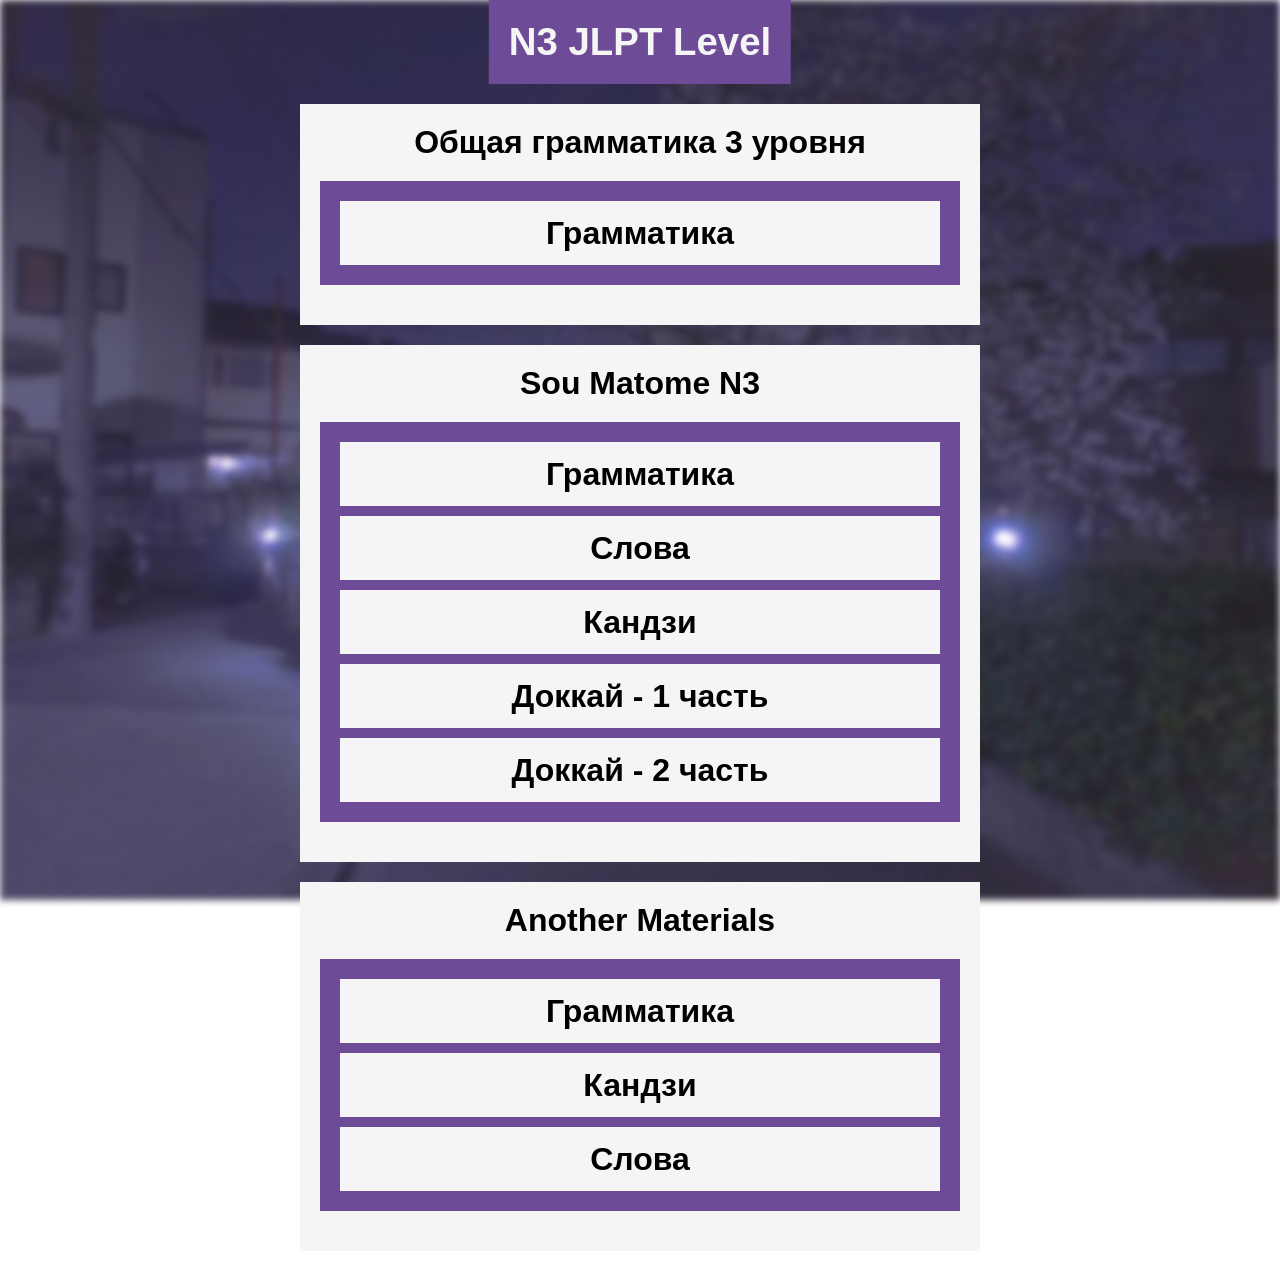
<file: N3-Grammar/index.html>
<!DOCTYPE html>
<html lang="en">

<head>
    <meta charset="UTF-8">
    <meta name="viewport" content="width=device-width, initial-scale=1.0">
    <meta name="robots" content="noindex, nofollow, noarchive, nosnippet">
    <link rel="shortcut icon" href="../favicon.ico" type="image/x-icon">
    <title>N3 Level</title>
    <link rel="stylesheet" href="./styles.css">
</head>

<body>
    <div class="background"></div>
    <!-- <a href="#" class="button-up"></a> -->
    <a href="../index.html" class="main-menu">N3 JLPT Level</a>

    <div class="links-block">
        <h2 class="links__title">Общая грамматика 3 уровня</h2>
        <div class="links">
            <a href="grammar.html">Грамматика</a>
        </div>
    </div>

    <div class="links-block">
        <h2 class="links__title">Sou Matome N3</h2>
        <div class="links">
            <a target="_blank"
                href="../reader/web/viewer.html?file=/reader/books/Sou-Matome-N3/Bunpou.pdf">Грамматика</a>
            <a target="_blank" href="../reader/web/viewer.html?file=/reader/books/Sou-Matome-N3/Goi.pdf">Слова</a>
            <a target="_blank" href="../reader/web/viewer.html?file=/reader/books/Sou-Matome-N3/Kanji.pdf">Кандзи</a>
            <a target="_blank"
                href="../reader/web/viewer.html?file=/reader/books/Sou-Matome-N3/Dokkai/Dokkai-1.pdf">Доккай - 1
                часть</a>
            <a target="_blank"
                href="../reader/web/viewer.html?file=/reader/books/Sou-Matome-N3/Dokkai/Dokkai-2.pdf">Доккай - 2
                часть</a>
        </div>
    </div>

    <div class="links-block">
        <h2 class="links__title">Another Materials</h2>
        <div class="links">
            <a target="_blank"
                href="../reader/web/viewer.html?file=/reader/books/Another-N3/N3_JLPT_Grammar.pdf">Грамматика</a>
            <a target="_blank"
                href="../reader/web/viewer.html?file=/reader/books/Another-N3/N3_JLPT_Kanji.pdf">Кандзи</a>
            <a target="_blank"
                href="../reader/web/viewer.html?file=/reader/books/Another-N3/N3_JLPT_Vocabulary.pdf">Слова</a>
        </div>
    </div>
</body>

</html>
</file>
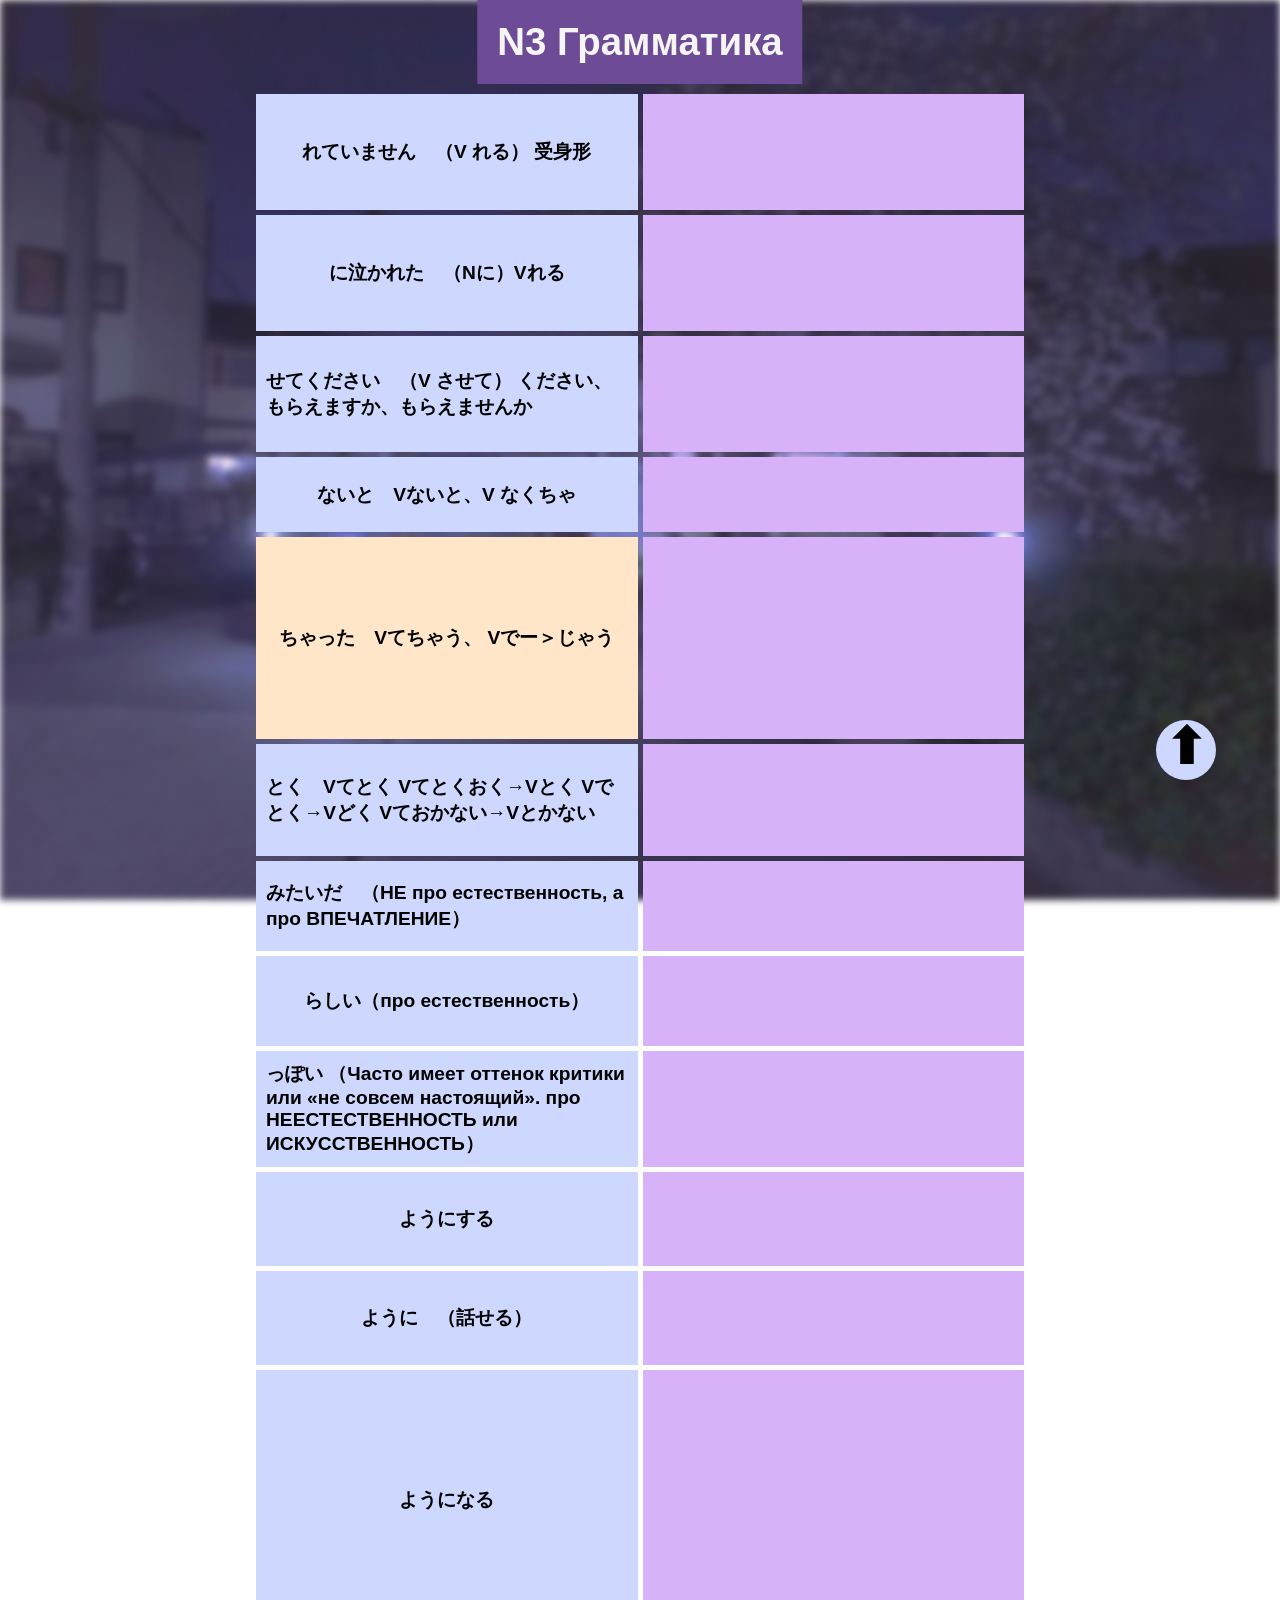
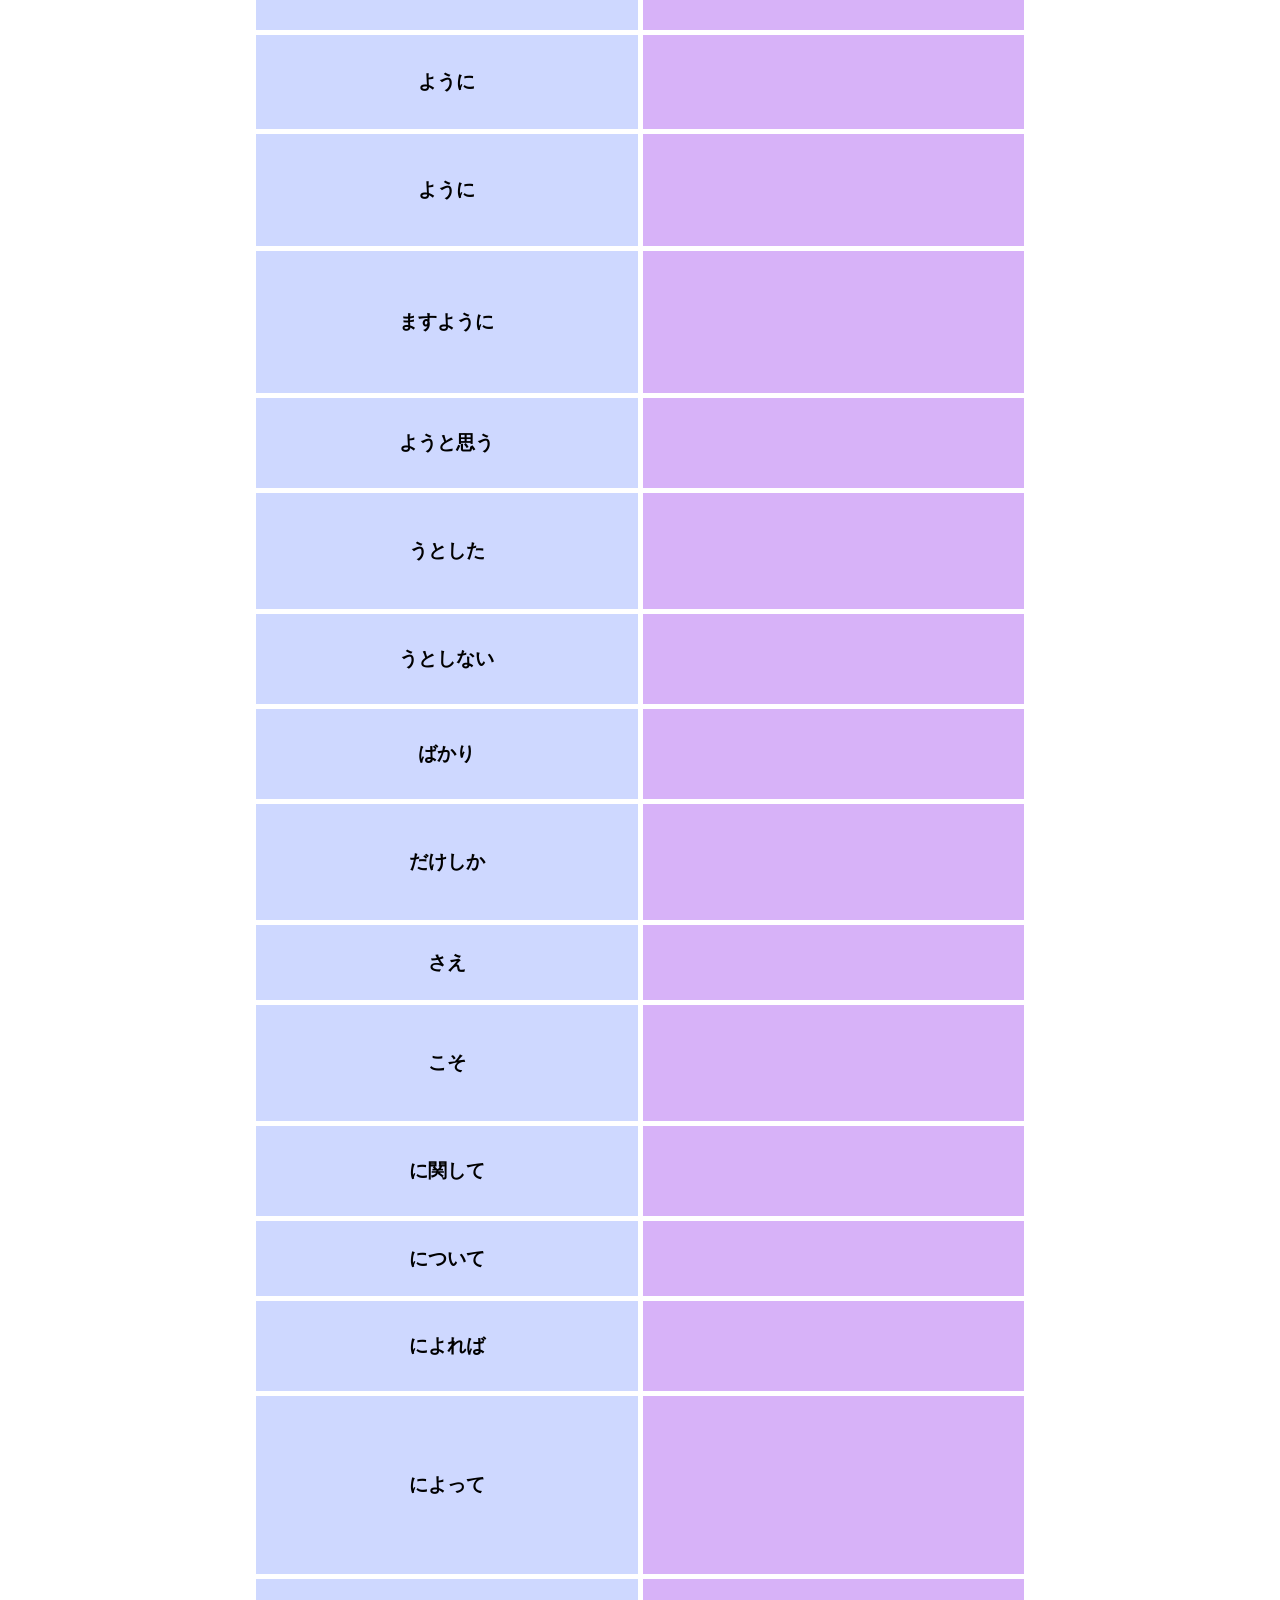
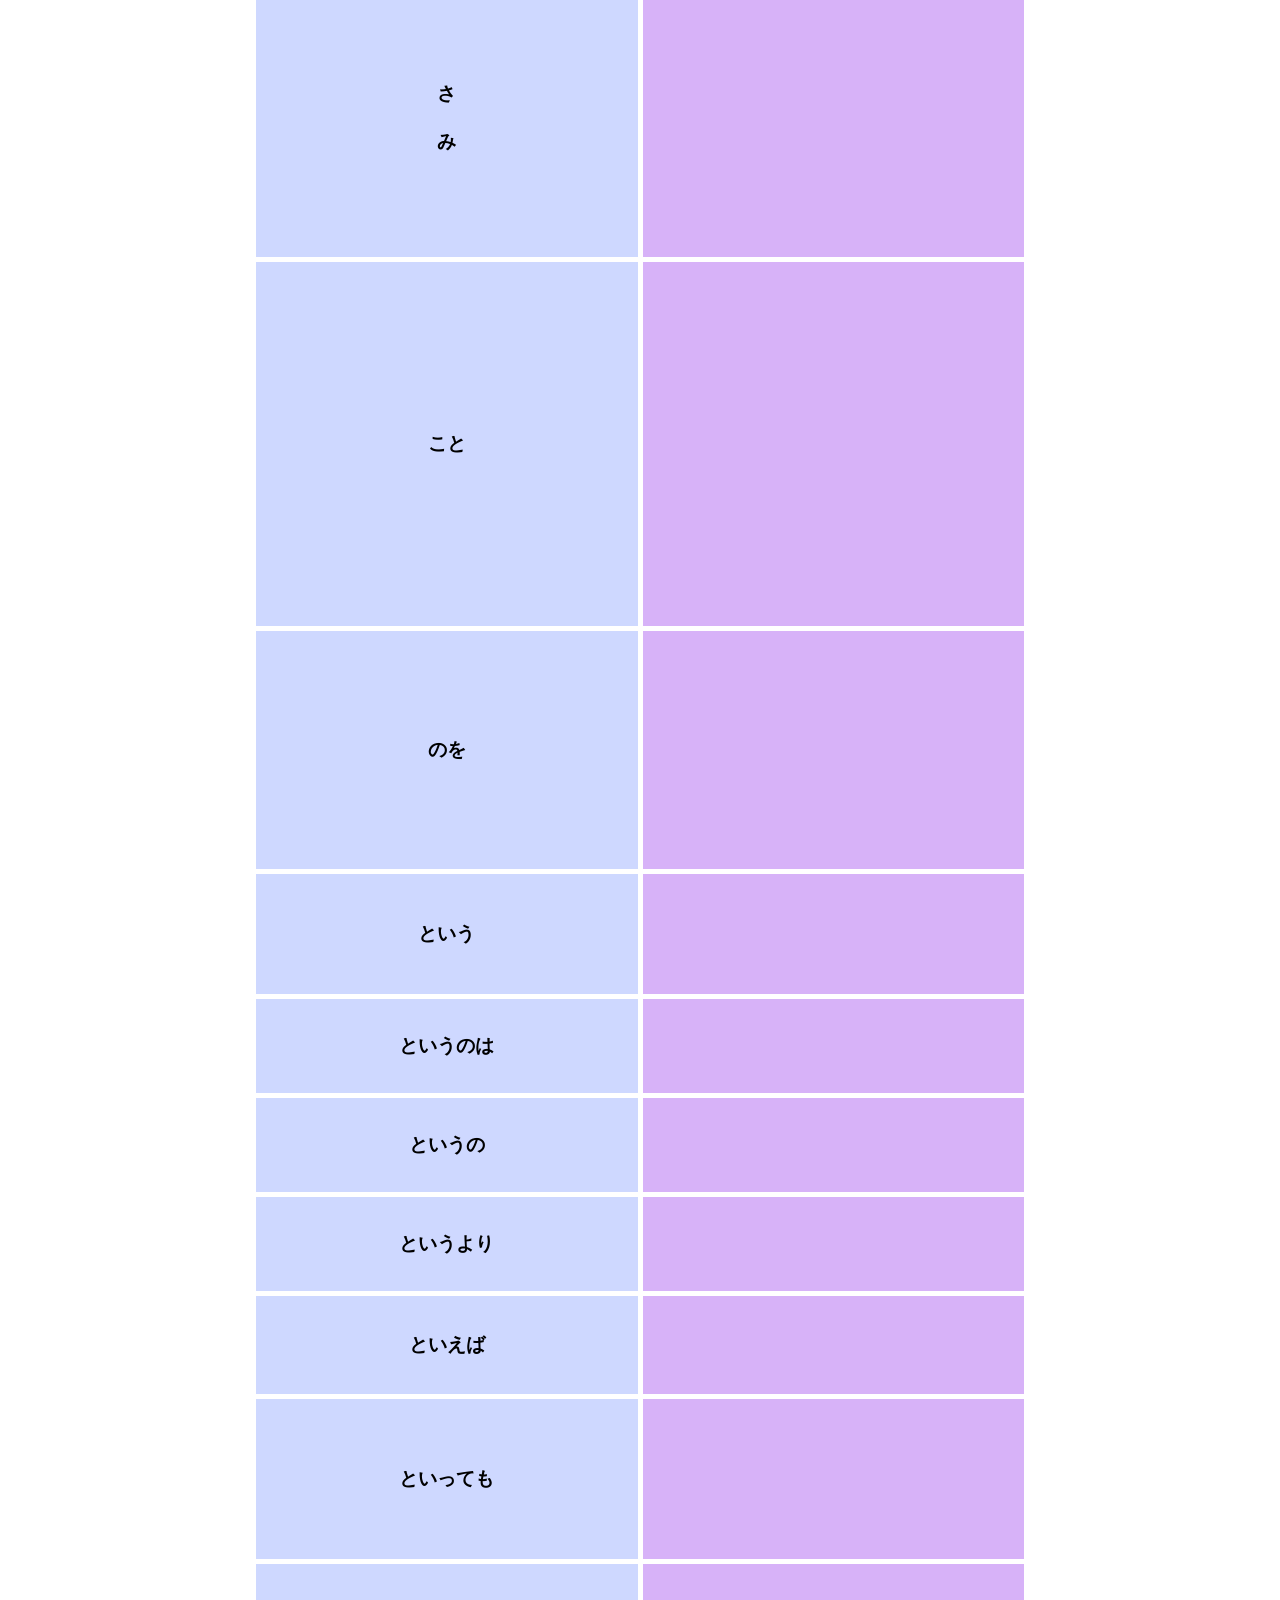
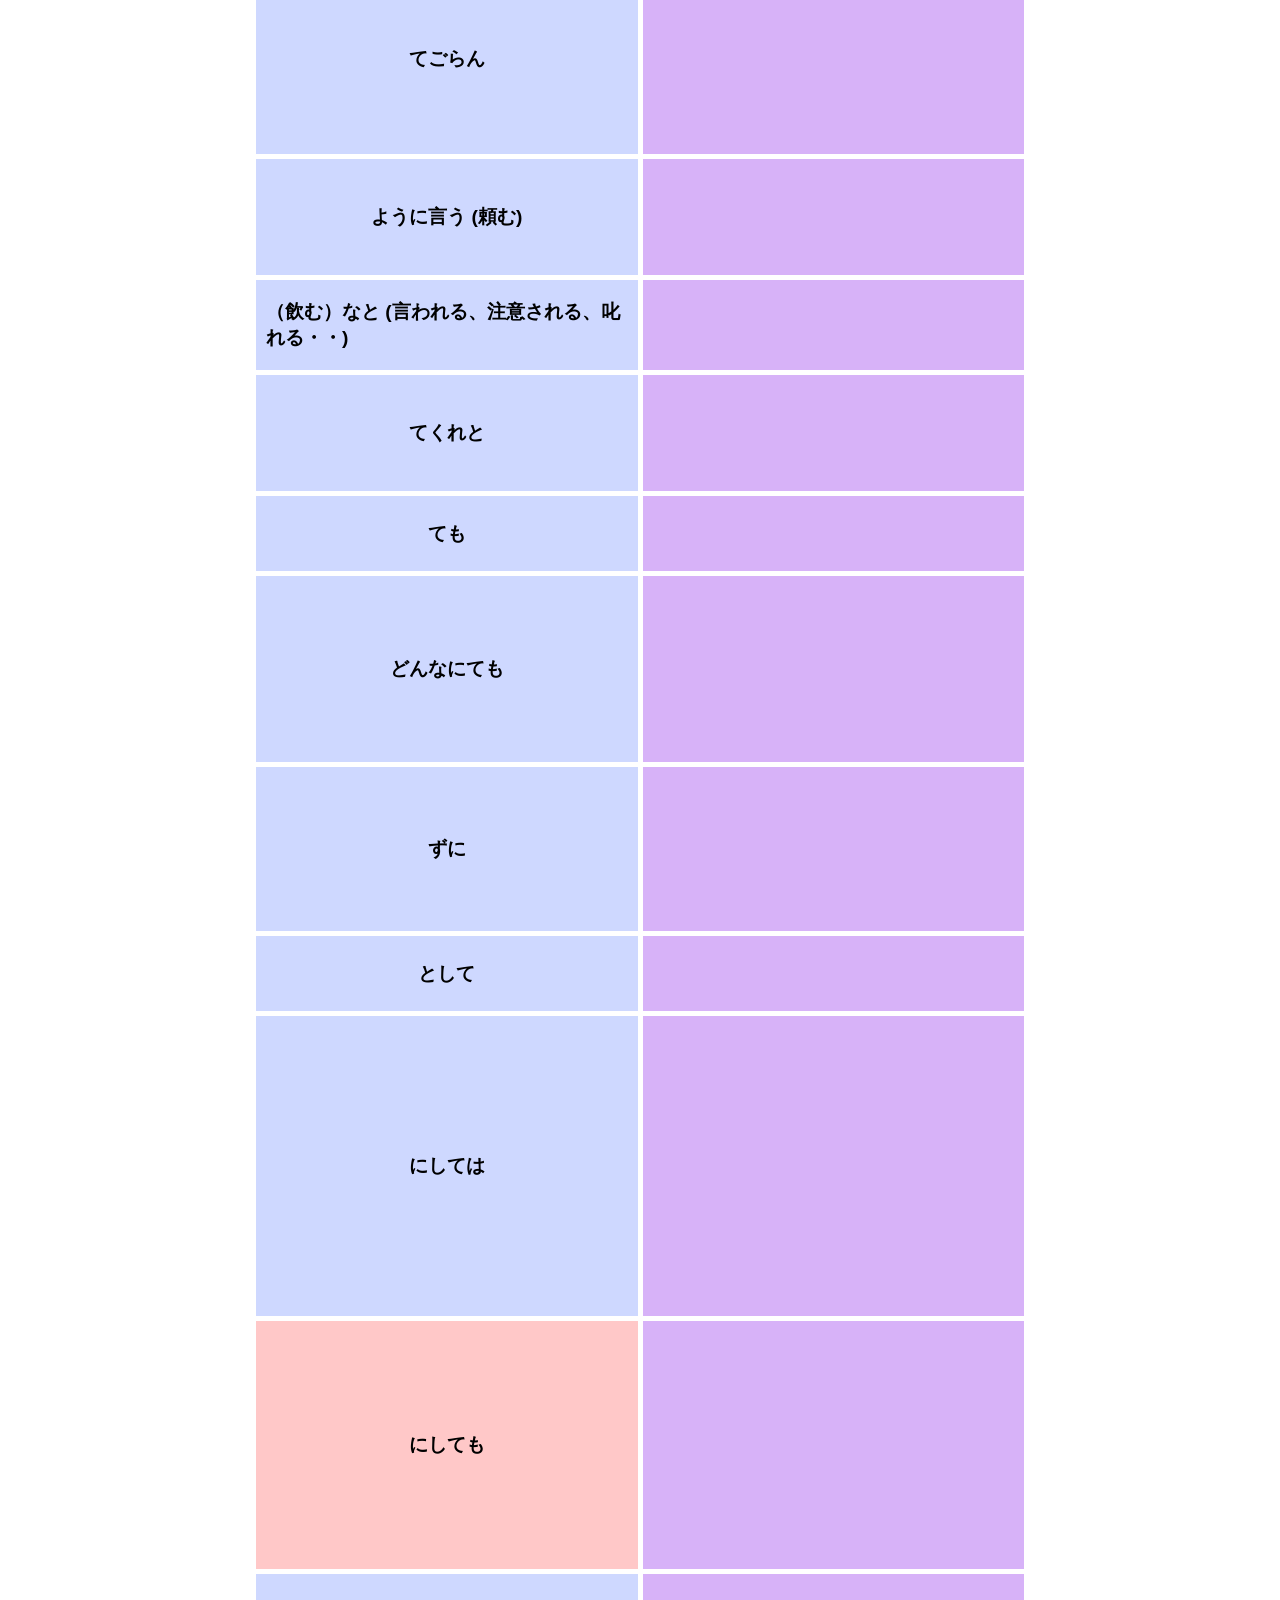
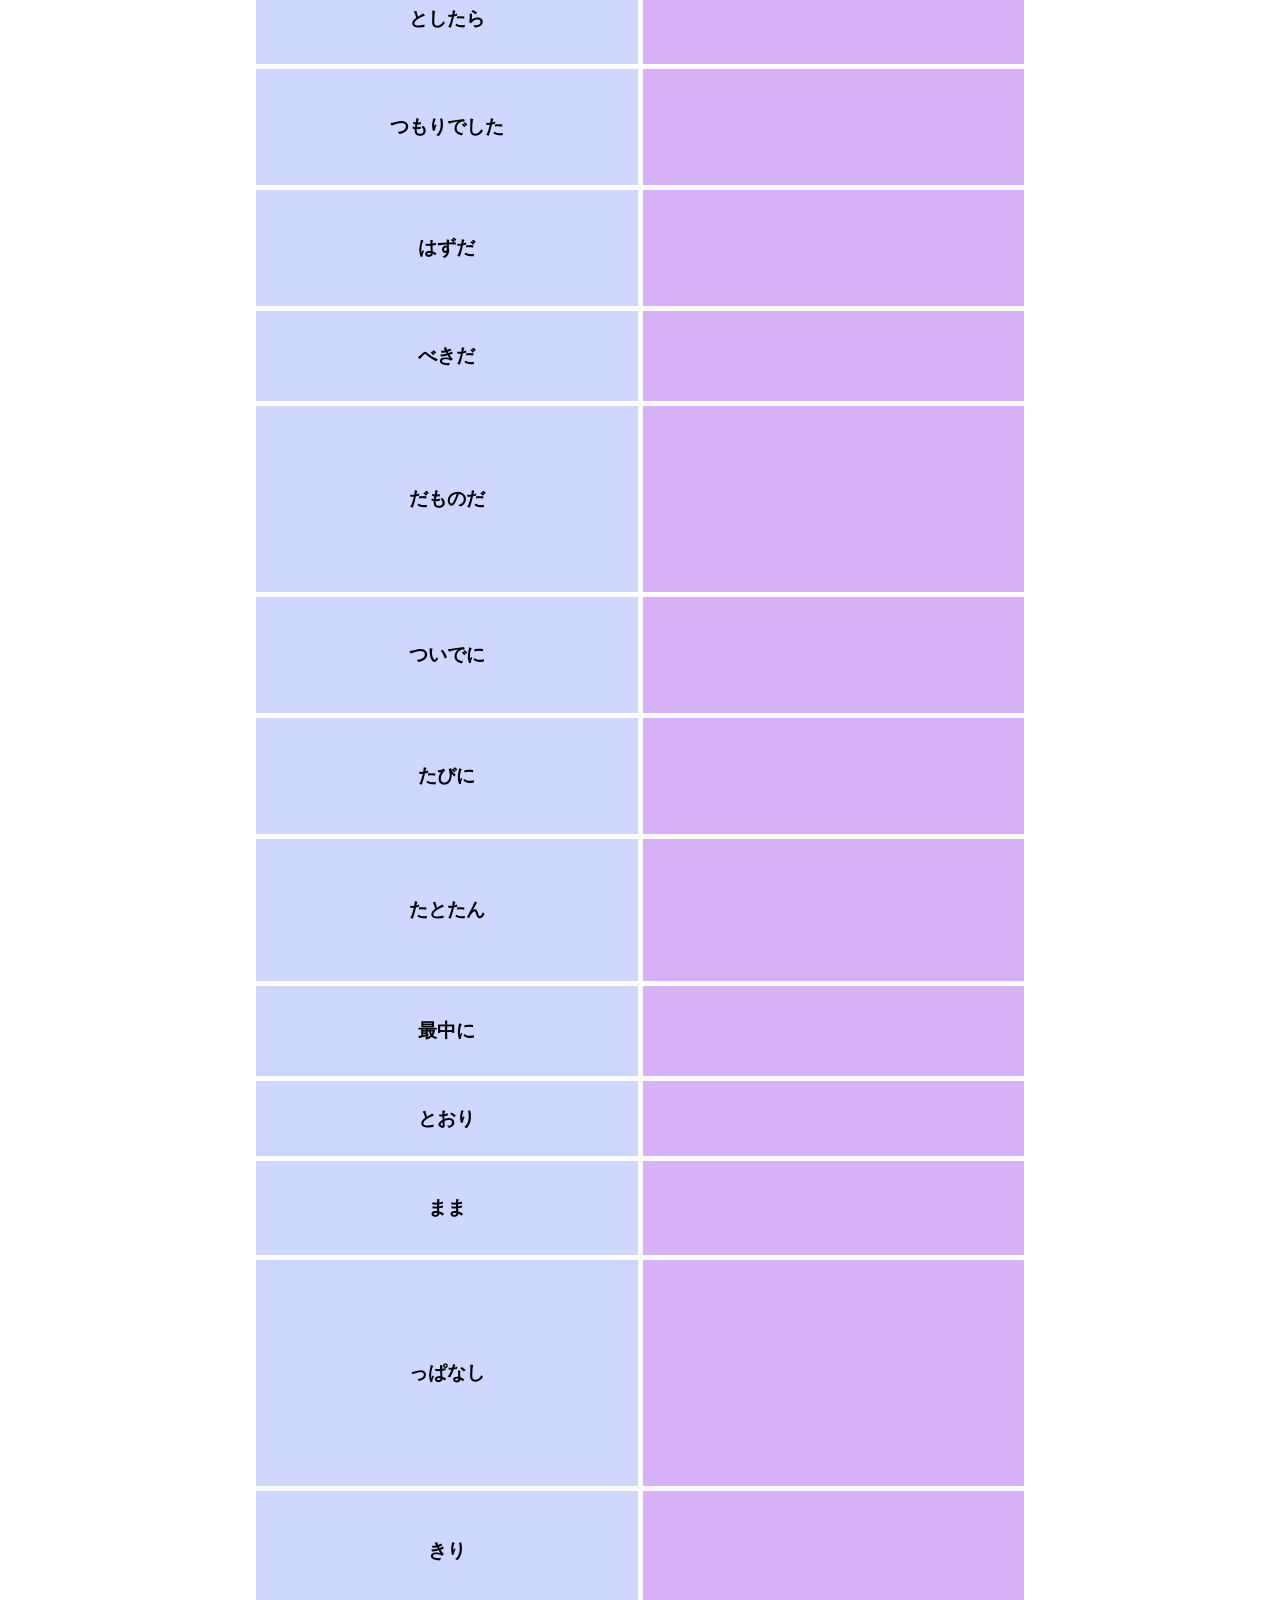
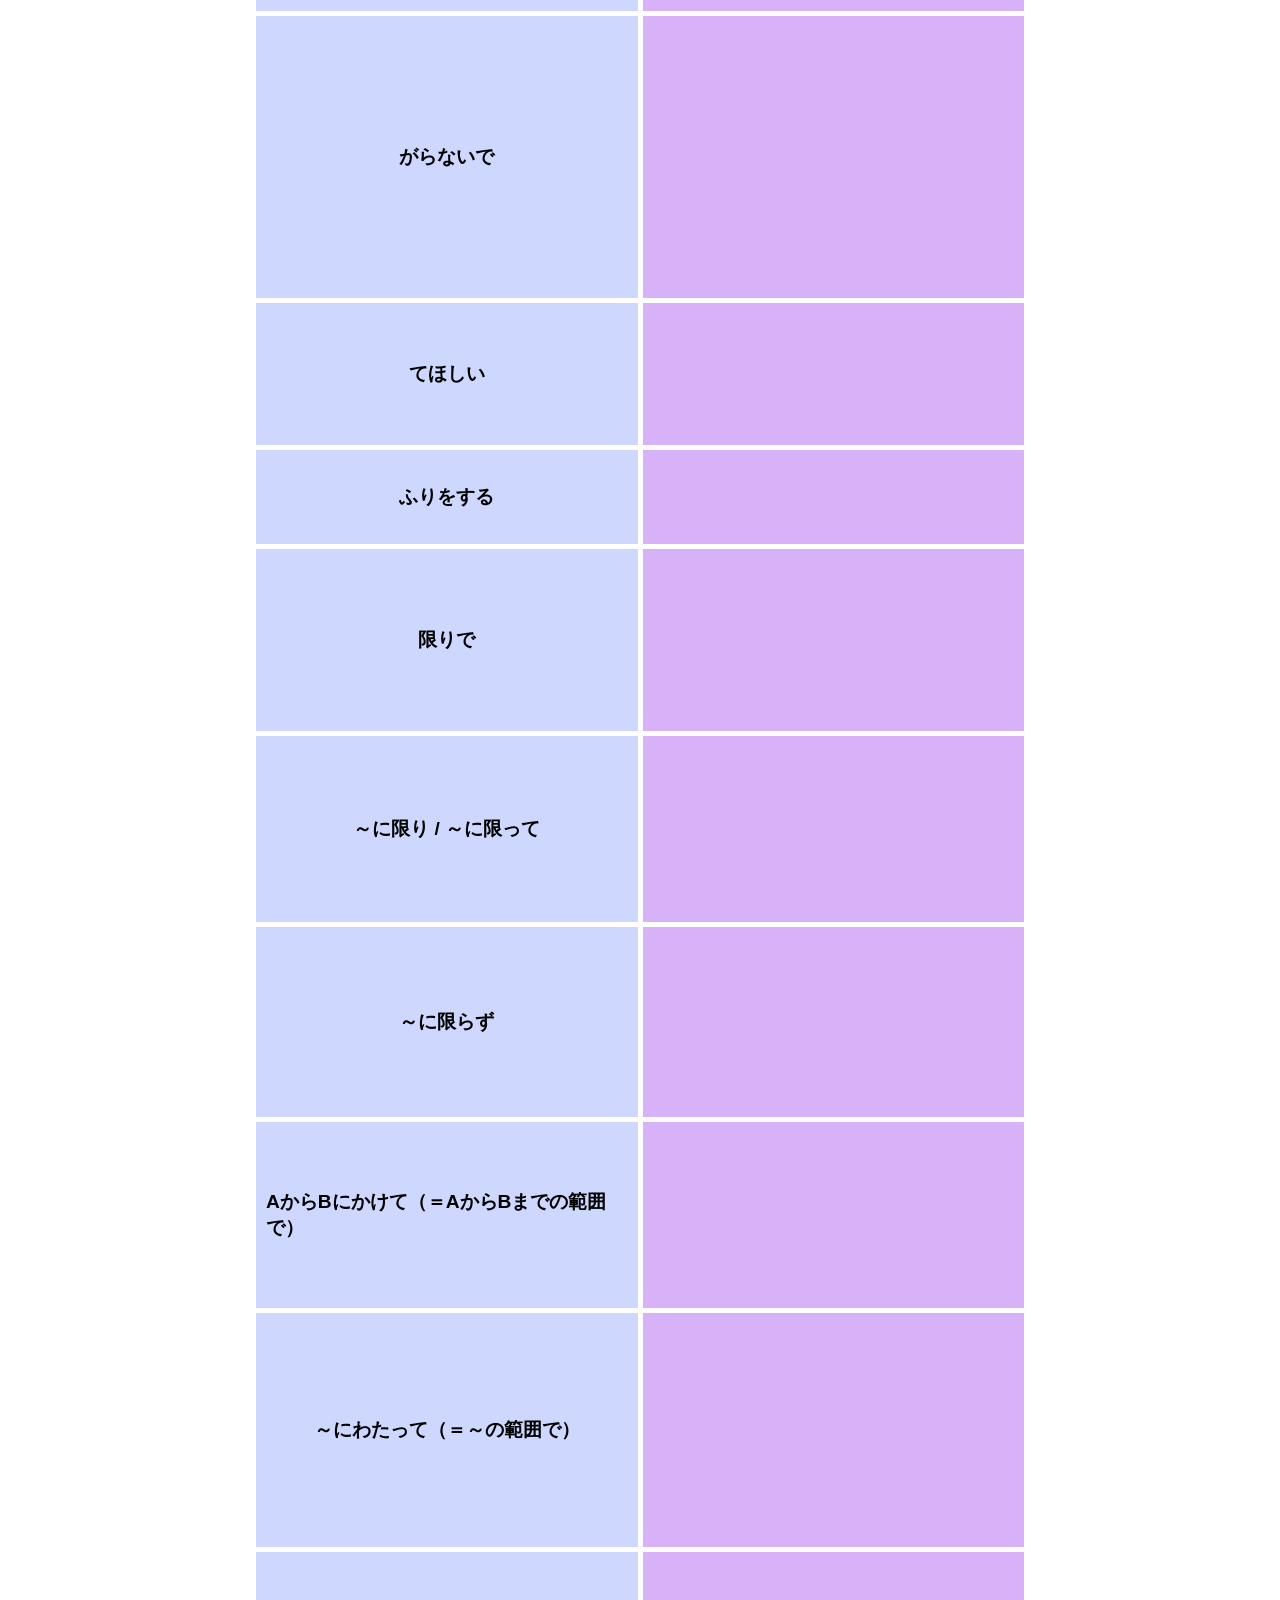
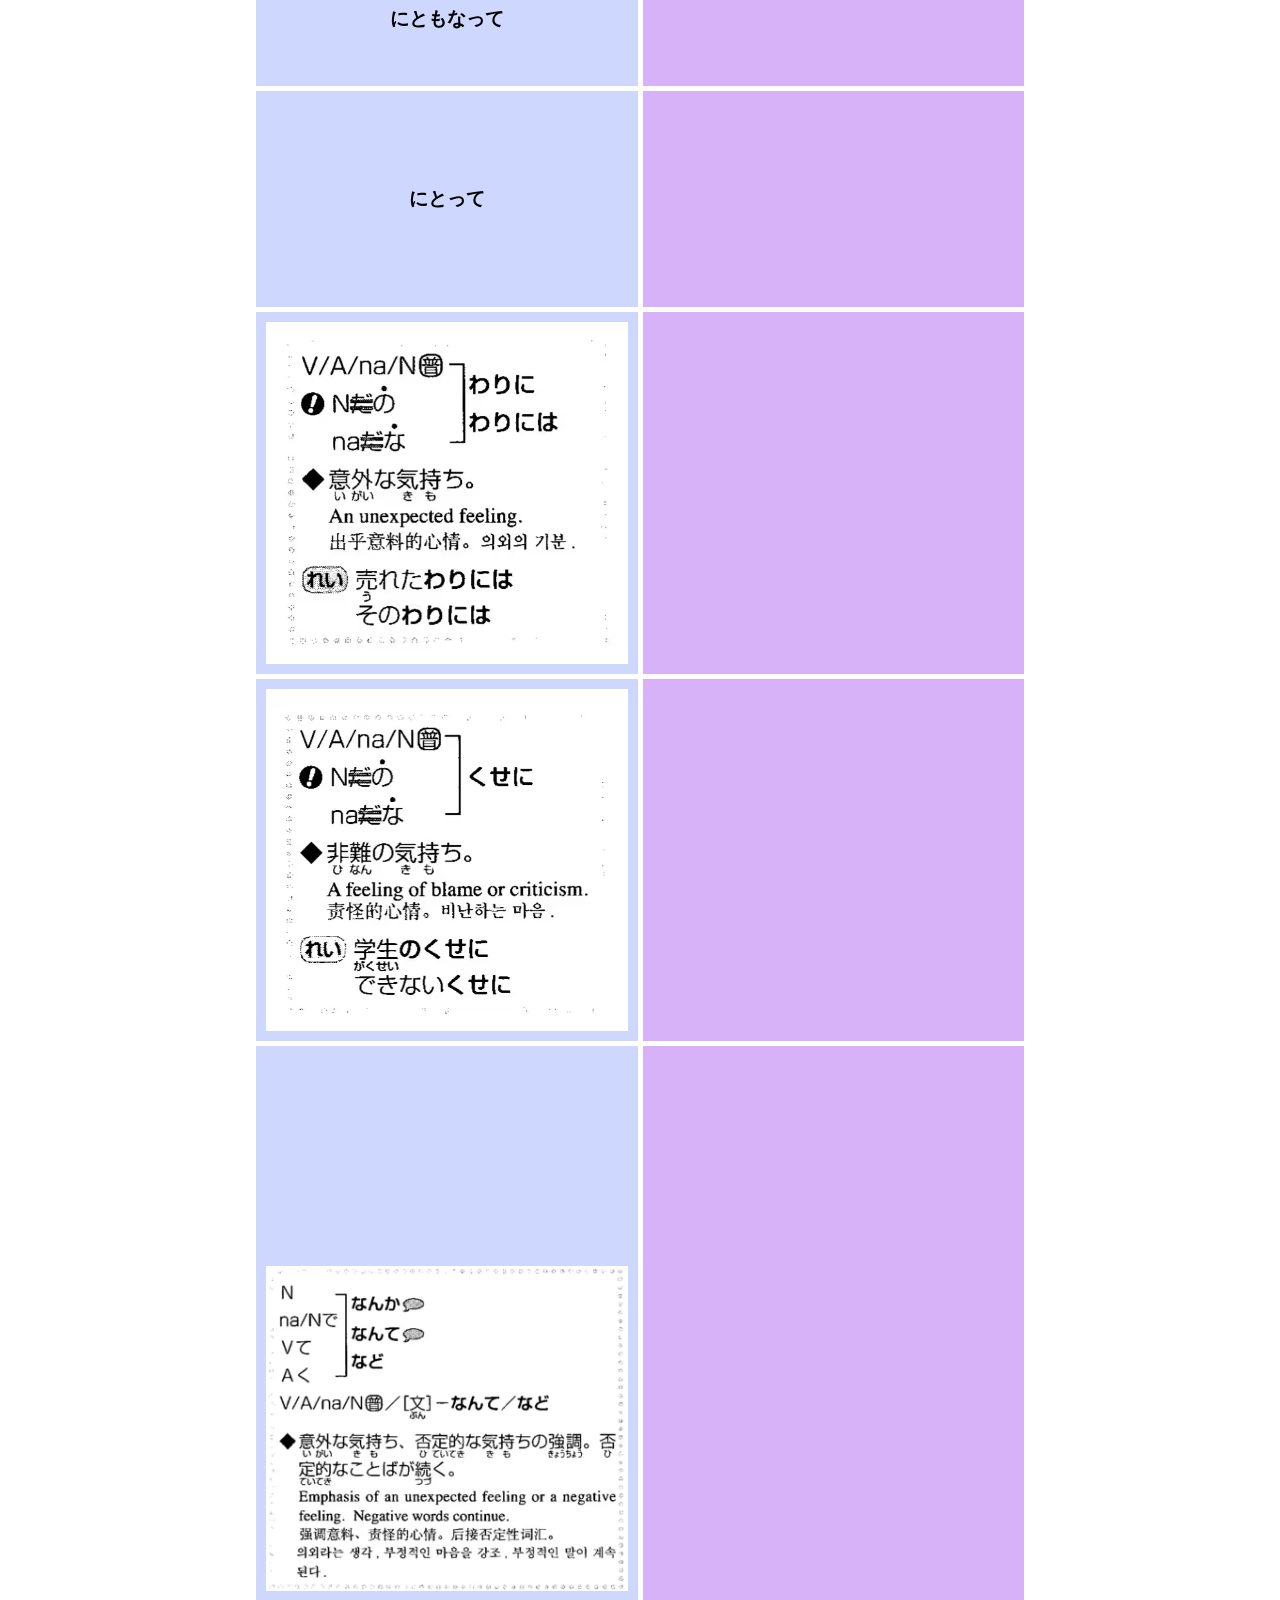
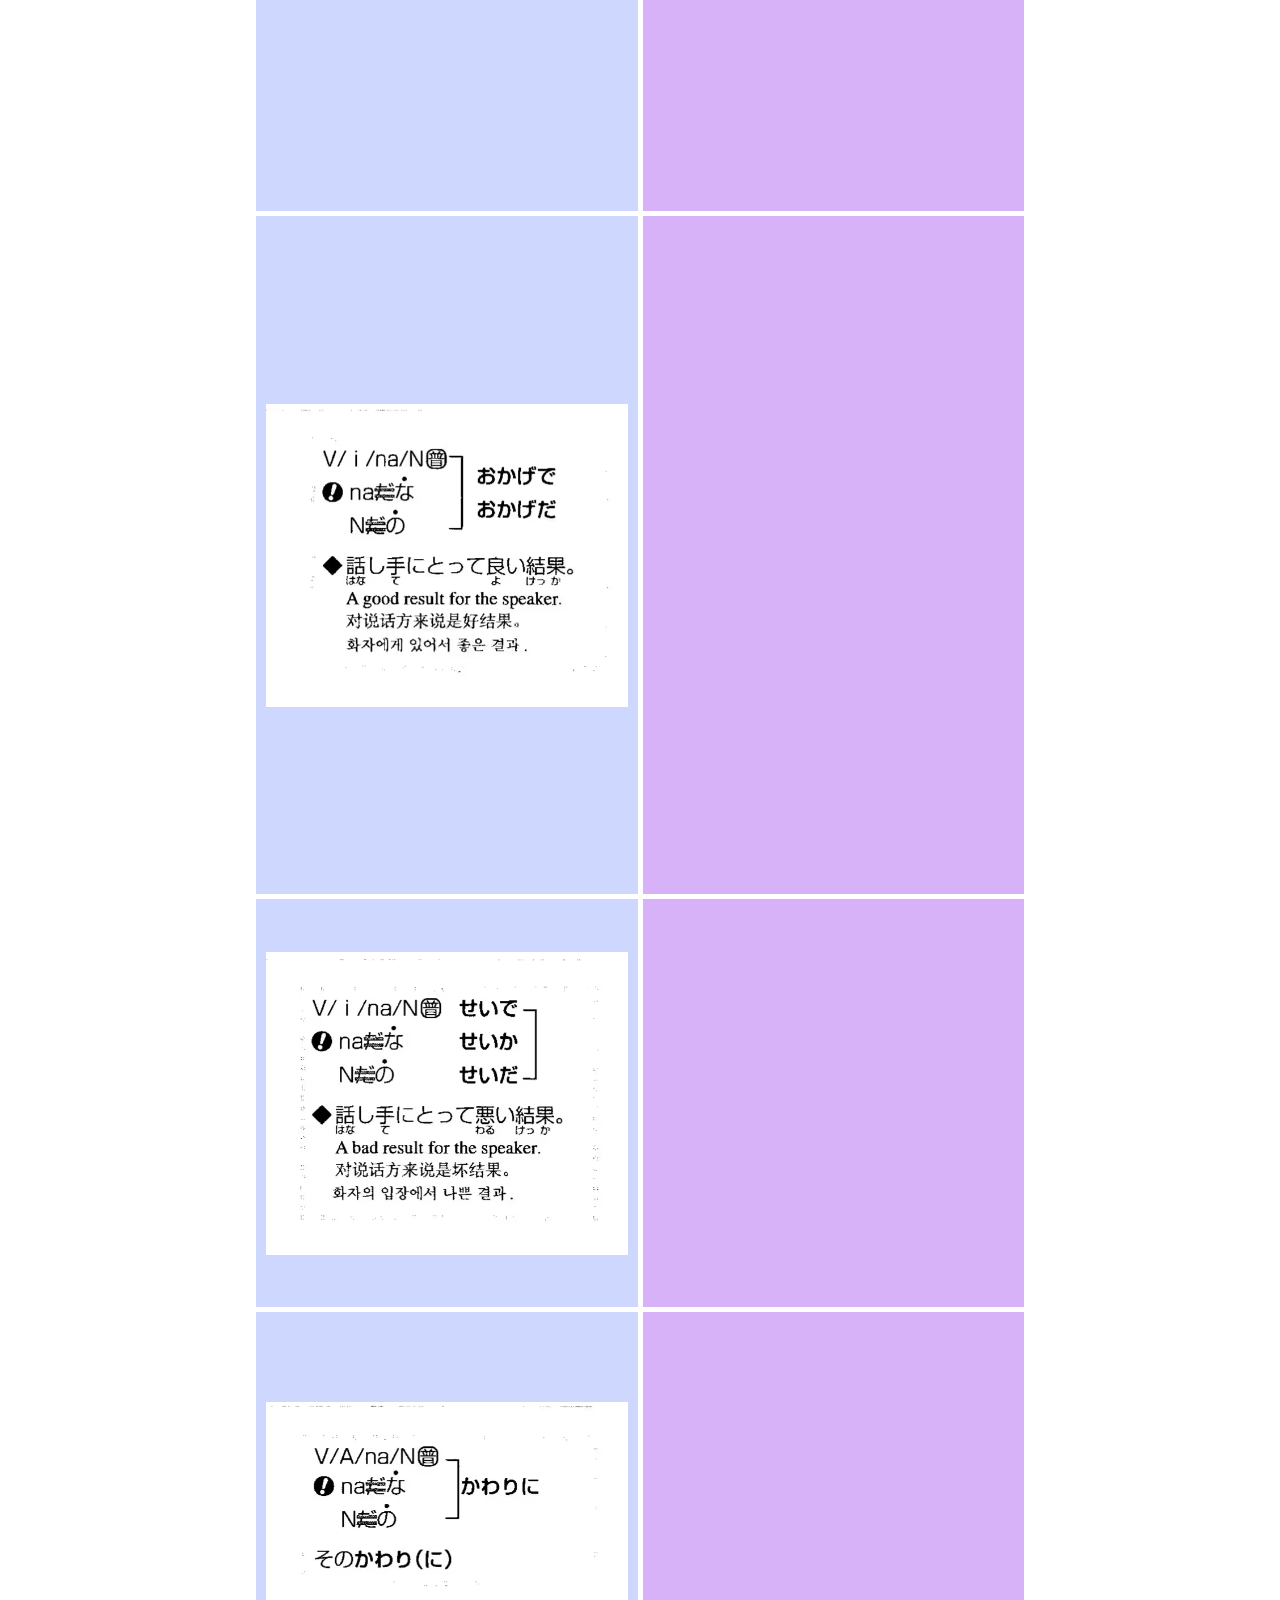
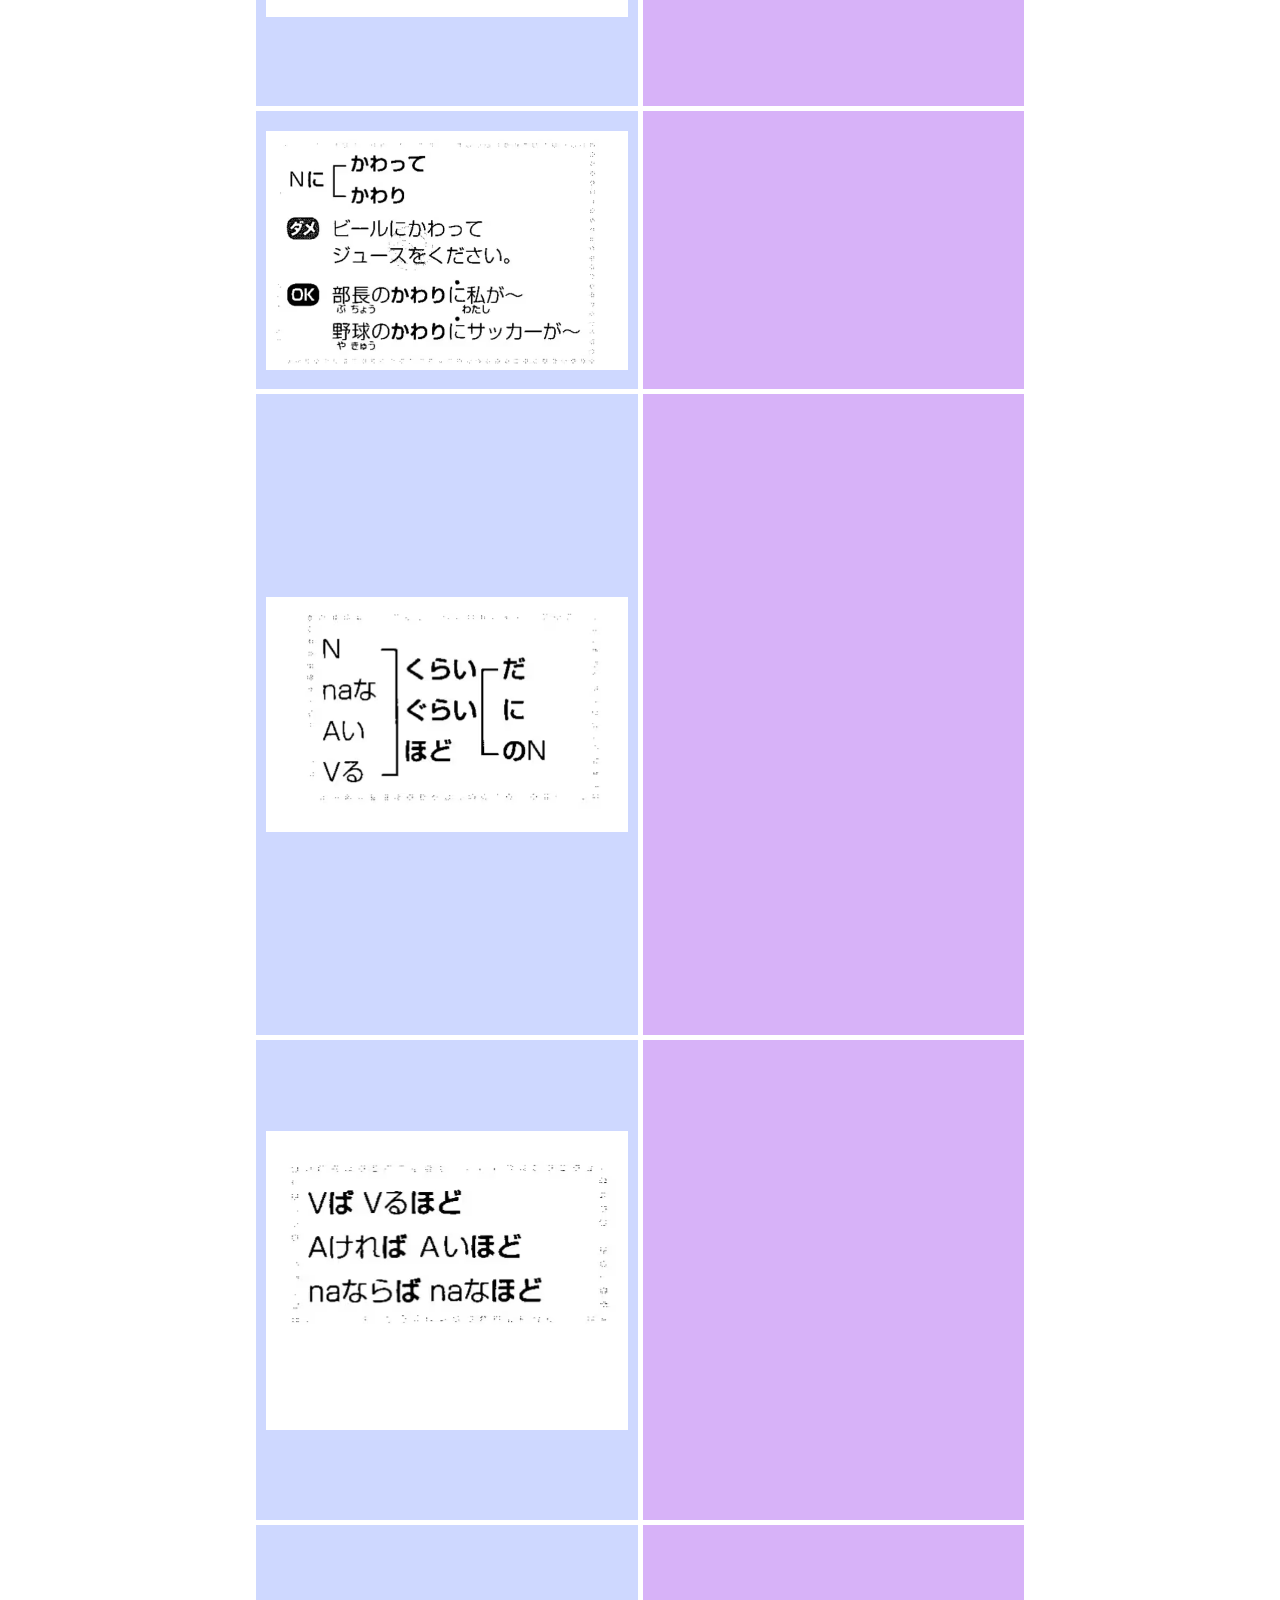
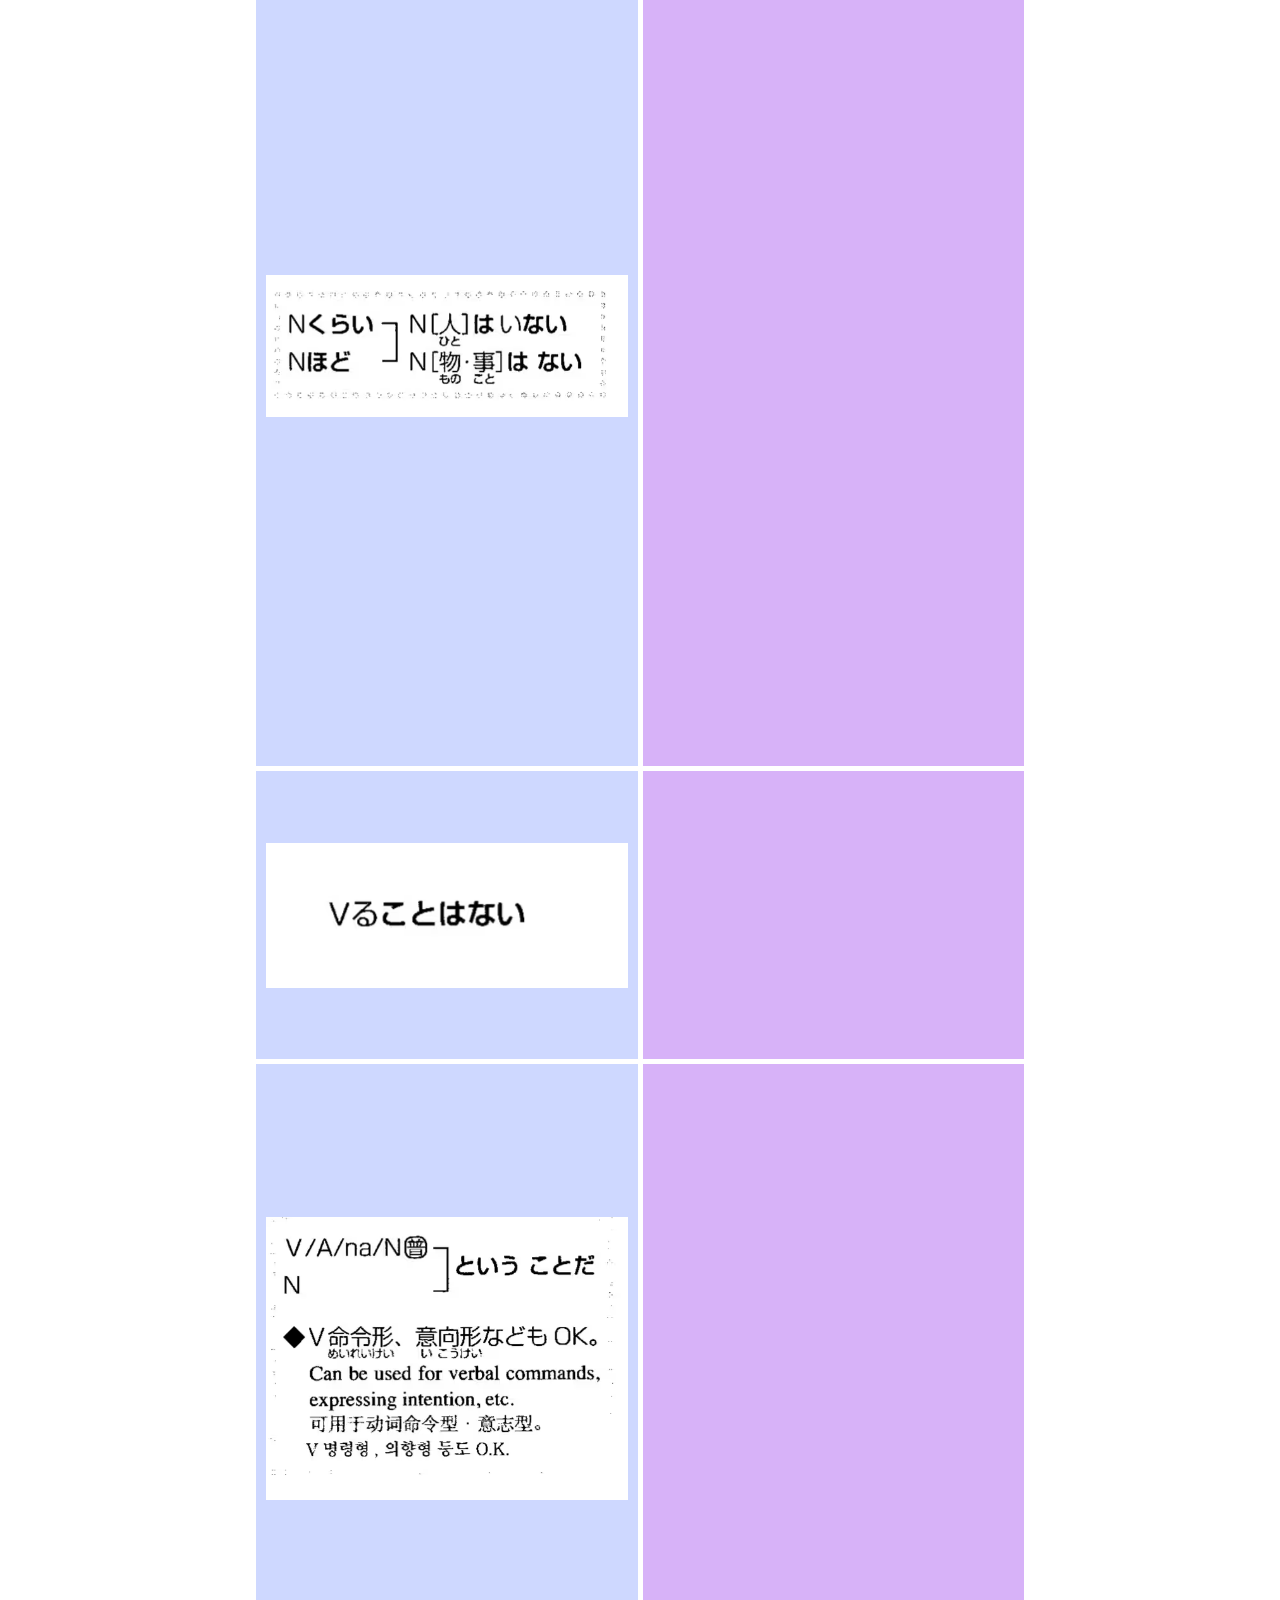
<file: N3-Grammar/grammar.html>
<!DOCTYPE html>
<html lang="en">

<head>
    <meta charset="UTF-8">
    <meta name="viewport" content="width=device-width, initial-scale=1.0">
    <meta name="robots" content="noindex, nofollow, noarchive, nosnippet">
    <link rel="shortcut icon" href="../favicon.ico" type="image/x-icon">
    <title>N3 Грамматика</title>
    <link rel="stylesheet" href="./styles.css">
</head>

<body>
    <div class="background"></div>
    <a href="#" class="button-up"></a>
    <a href="index.html" class="main-menu">N3 Грамматика</a>
    <div class="table">
        <div class="table__row">
            <div class="table__grammar">
                れていません　（V れる） 受身形
            </div>
            <div class="table__descr">
                この本には、くわしい説明は書かれていません

                Пассив, который описывает ситуацию “сама по себе”, без действующего лица.
            </div>
        </div>
        <div class="table__row">
            <div class="table__grammar">
                に泣かれた　（Nに）Vれる
            </div>
            <div class="table__descr">
                友達の赤ちゃんを抱っこしたら、泣かれてしまった

                Попасть в неприятную ситуацию из‑за того, что кто‑то сделал действие
            </div>
        </div>
        <div class="table__row">
            <div class="table__grammar">
                せてください　（V させて） ください、もらえますか、もらえませんか
            </div>
            <div class="table__descr">
                ちょっと気分が悪いので、早く帰らせてください

                Пассив, который описывает ситуацию “сама по себе”, без действующего лица.
            </div>
        </div>
        <div class="table__row">
            <div class="table__grammar">
                ないと　Vないと、V なくちゃ
            </div>
            <div class="table__descr">
                明日は早く出かけるから 、 もう寝ないと 。

                «нужно…», «надо…», «обязан…»
            </div>
        </div>
        <div class="table__row">
            <div class="table__grammar table__grammar_warning">
                ちゃった　Vてちゃう、
                Vでー＞じゃう
            </div>
            <div class="table__descr">
                試験が終わった ！ 今日は飲んじゃおう

                ① Полностью сделать действие
                全部食べちゃった。
                Съел всё.
                ② Случайно / нечаянно
                寝坊しちゃった。
                Проспал…
                ③ Сожаление
                言っちゃった…
                Сказал… эх…
                ④ Предложение / решимость もう帰っちゃおう。
                Пошли домой.
            </div>
        </div>
        <div class="table__row">
            <div class="table__grammar">
                とく　Vてとく
                Vてとくおく→Vとく
                Vでとく→Vどく
                Vておかない→Vとかない
            </div>
            <div class="table__descr">
                これ洗濯しといて。

                買っとかないと。

                • сделать что‑то заранее, «на будущее»
                • подготовиться
                • оставить как есть
            </div>
        </div>
        <div class="table__row">
            <div class="table__grammar">
                みたいだ　（НЕ про естественность, а про ВПЕЧАТЛЕНИЕ）

            </div>
            <div class="table__descr">
                彼の話し方は 、女みたいだ

                «похоже, что…», «выглядит как…», «кажется…»
            </div>
        </div>
        <div class="table__row">
            <div class="table__grammar">
                らしい（про естественность）
            </div>
            <div class="table__descr">
                今日は 、養らしい暖かい日でした 。

                «типичный», «характерный для…», «по‑настоящему…»
            </div>
        </div>
        <div class="table__row">
            <div class="table__grammar">
                っぽい
                （Часто имеет оттенок критики или «не совсем настоящий».
                про НЕЕСТЕСТВЕННОСТЬ или ИСКУССТВЕННОСТЬ）
            </div>
            <div class="table__descr">
                あの小学生は 、大人っぽい。

                «похожий на…», «с оттенком…», «немного N‑шный»
            </div>
        </div>
        <div class="table__row">
            <div class="table__grammar">
                ようにする
            </div>
            <div class="table__descr">
                忘れ物をしないようにしましょう。

                стараться делать что-то、
                “стараться НЕ делать что‑то”
            </div>
        </div>
        <div class="table__row">
            <div class="table__grammar">
                ように　（話せる）
            </div>
            <div class="table__descr">
                みんなに聞こえるようにもっと大きな声で話してください。

                «чтобы…»
                чтобы не
                для того чтобы
            </div>
        </div>
        <div class="table__row">
            <div class="table__grammar">
                ようになる
            </div>
            <div class="table__descr">
                ここの電気は人が通るとつくようになっています。
                （Здесь свет устроен так, что загорается, когда человек проходит）

                «стало так, что…» (изменение состояния)
                «так устроено», «так работает» (текущее состояние системы)
                устроено так, что…», «работает так, что…
                （Используется, когда раньше не мог / не делал, а теперь могу / делаю）
            </div>
        </div>
        <div class="table__row">
            <div class="table__grammar">
                ように
            </div>
            <div class="table__descr">
                前にお話ししたように、 来年から授業料が値上がりします。

                «как …», «согласно …», «в соответствии с …»

            </div>
        </div>
        <div class="table__row">
            <div class="table__grammar">
                ように
            </div>
            <div class="table__descr">
                ここで、 たばこを吸わないように。

                форма инструкции / указания
                «сделай так, чтобы…», «приходи…», «делай…»
            </div>
        </div>
        <div class="table__row">
            <div class="table__grammar">
                ますように
            </div>
            <div class="table__descr">
                母の病気が治りますように。

                «пусть…», «надеюсь, что…»
                «пусть не…», «надеюсь, что не…»

                （пожелание, обращённое к судьбе / удаче / миру.）
            </div>
        </div>
        <div class="table__row">
            <div class="table__grammar">
                ようと思う
            </div>
            <div class="table__descr">
                会社を辞めようと思っている。

                “собираюсь…, намерен…, думаю сделать…”
            </div>
        </div>
        <div class="table__row">
            <div class="table__grammar">
                うとした
            </div>
            <div class="table__descr">
                あ 、 ポチ（犬の名前）が、 あなたの靴をかもうとしている。

                «пытаться / собираться сделать», «вот‑вот сделать»
            </div>
        </div>
        <div class="table__row">
            <div class="table__grammar">
                うとしない
            </div>
            <div class="table__descr">
                彼は、 自分のことは何も言おうとしない

                «не пытается», «не собирается», «даже не пытается»
            </div>
        </div>
        <div class="table__row">
            <div class="table__grammar">
                ばかり
            </div>
            <div class="table__descr">
                弟は 、 テレビを見てばかりいる

                всего лишь, только (может описывать что-либо в негативном ключе)
            </div>
        </div>
        <div class="table__row">
            <div class="table__grammar">
                だけしか
            </div>
            <div class="table__descr">
                このコンサートは 、 会員だけしか入れません

                «всего лишь…»
                «только… и ничего больше»
                «кроме … ничего не …»
            </div>
        </div>
        <div class="table__row">
            <div class="table__grammar">
                さえ
            </div>
            <div class="table__descr">
                そんなこと 、 子どもでさえ知っている

                Даже
            </div>
        </div>
        <div class="table__row">
            <div class="table__grammar">
                こそ
            </div>
            <div class="table__descr">
                明日こそ勉強するぞ

                именно…, как раз…, вот уж…
                Главная функция: сильное выделение слова, на которое ставится こそ.
            </div>
        </div>
        <div class="table__row">
            <div class="table__grammar">
                に関して
            </div>
            <div class="table__descr">
                この問題に関して、 ご意見ありませんか

                относиться к…, касаться…, быть связанным с…

            </div>
        </div>
        <div class="table__row">
            <div class="table__grammar">
                について
            </div>
            <div class="table__descr">
                日本文化について勉強する

                о…, насчёт…, относительно…
            </div>
        </div>
        <div class="table__row">
            <div class="table__grammar">
                によれば
            </div>
            <div class="table__descr">
                天気予報によれば 、 明日は晴れるらしい

                согласно…, по словам…, по данным…
            </div>
        </div>
        <div class="table__row">
            <div class="table__grammar">
                によって
            </div>
            <div class="table__descr">
                人によって 、 考え方が違います

                «с помощью…», «посредством…», «через…»
                «из‑за…», «по причине…»
                «в зависимости от…», «по…»
                «кем» (в пассивных предложениях)
                «в зависимости от…, иногда…», «бывает, что…»
            </div>
        </div>
        <div class="table__row">
            <div class="table__grammar">
                さ <br> <br> み
            </div>
            <div class="table__descr">
                さ &nbsp; 大きさは違うが 、 君と同じかばんを持っているよ

                превращает прилагательное в существительное
                объективное качество, степень (сладость, высота, серьёзность)
                <br>
                み &nbsp; 戦争が終わった今でも 、 この国の苦しみはまだ続いている

                “ощущение / переживание / проявление”
                тоже делает из прил в сущ
                субъективное ощущение, переживаниегрусть, боль, слабость
            </div>
        </div>
        <div class="table__row">
            <div class="table__grammar">
                こと
            </div>
            <div class="table__descr">
                来週のテストのことで 、 質問があります

                Nのこと всё, что связано с N
                V + こと действие как понятие
                Aい + こと состояние как факт
                na + な + こと качество как факт
                Nだ → である + こと формальное “факт того, что…”

                («в плане...», «насчет...» или «касательно...»)

                Сравни:
                1. テストを教えてください — «Научи меня тесту» (странно звучит, как будто научи саму бумажку делать).
                2. テストのことを教えてください — «Расскажи мне про тест» (какие будут вопросы, что учить).
            </div>
        </div>
        <div class="table__row">
            <div class="table__grammar">
                のを
            </div>
            <div class="table__descr">
                田中さんに電話するのをすっかり忘れていました

                日曜日に混んだところへ行くのは 、あまり好きではありません

                • если речь о эмоциях, ощущениях, конкретных ситуациях → の
                • если речь о правилах, обязанностях, фактах, абстракциях → こと
                (конкретное явление, ситуация, действие как “штука”)
            </div>
        </div>
        <div class="table__row">
            <div class="table__grammar">
                という
            </div>
            <div class="table__descr">
                который называется, факт того что
                これは 、 日本の楽器で 「尺八 」というものです

                さっき 、 木村さんという人から電話がありましたよ
            </div>
        </div>
        <div class="table__row">
            <div class="table__grammar">
                というのは
            </div>
            <div class="table__descr">
                「 デジカメ」というのは 、 デジタルカメラを短くした

                «… — это …», «… означает …», «… значит …»
            </div>
        </div>
        <div class="table__row">
            <div class="table__grammar">
                というの
            </div>
            <div class="table__descr">
                リンさんが帰国するということを聞いて驚きました

                «то, что …»
                «тот факт, что …»
                «само то, что …»
            </div>
        </div>
        <div class="table__row">
            <div class="table__grammar">
                というより
            </div>
            <div class="table__descr">
                前の事は遅すぎて、 走るというよりはっているようだ

                «скорее…», «точнее…»
                «то есть…», «или, скажем…»
            </div>
        </div>
        <div class="table__row">
            <div class="table__grammar">
                といえば
            </div>
            <div class="table__descr">
                日本の食べ物といえば 、 おすしがいちばん有名だと思います
                если говорить о、кстати о,　раз речь о/про
            </div>
        </div>
        <div class="table__row">
            <div class="table__grammar">
                といっても
            </div>
            <div class="table__descr">
                今週は忙しい 、 といっても先週ほどじゃない

                «хотя и говорят…, но…»
                «хотя это и…, но…»
                «несмотря на то, что…»
                «если можно так сказать…, но…»
                «ну, сказать “…” — громко сказано…»
            </div>
        </div>
        <div class="table__row">
            <div class="table__grammar">
                てごらん
            </div>
            <div class="table__descr">
                わからなかったら 、 先生に聞いてごらん

                もう一度やってごらんなさい

                «попробуй …»　、«сделай‑ка …» 、«ну‑ка попробуй …»、
                «попробуй‑ка сделать …»
                Это приглашение попробовать, но с оттенком легкого приказа.
            </div>
        </div>
        <div class="table__row">
            <div class="table__grammar">
                ように言う (頼む)
            </div>
            <div class="table__descr">
                田中さんに 、 私の部屋に来るよう（に）言ってください

                «сказать (кому‑то), чтобы он (не) …»
                «попросить (кого‑то), чтобы он (не) …»
            </div>
        </div>
        <div class="table__row">
            <div class="table__grammar">
                （飲む）なと (言われる、注意される、叱れる・・)
            </div>
            <div class="table__descr">
                医者に酒を飲むなと言われた

                вся конструкция = «мне сказали (приказали), чтобы я не делал
            </div>
        </div>
        <div class="table__row">
            <div class="table__grammar">
                てくれと
            </div>
            <div class="table__descr">
                大家に 、 高関の前に自転車を置かないでくれと言われた

                «сказали (мне), чтобы я (не) сделал…»
                «попросили меня (не) сделать…»
            </div>
        </div>
        <div class="table__row">
            <div class="table__grammar">
                ても
            </div>
            <div class="table__descr">
                調べてもわからなかったので 、 先生に聞いた

                «даже если»
                «хотя и...».
            </div>
        </div>
        <div class="table__row">
            <div class="table__grammar">
                どんなにても
            </div>
            <div class="table__descr">
                （Это комбо делает фразу максимально эмоциональной.
                Ты подчеркиваешь, что количество усилий или степень качества не меняют результат.）

                私は 、いくらお酒を飲んでも顔色が変わらない

                «СКОЛЬКО БЫ НИ...»
                «КАК БЫ НИ...»
            </div>
        </div>
        <div class="table__row">
            <div class="table__grammar">
                ずに
            </div>
            <div class="table__descr">
                辞書を使わずに書いたので 、自信がありません

                Считай, что ずに — это более формальный и крутой брат-близнец привычного тебе ないで (naide). Оба они
                переводятся как «не делая чего-то».
            </div>
        </div>
        <div class="table__row">
            <div class="table__grammar">
                として
            </div>
            <div class="table__descr">
                彼は外国人だが 、 日本代表として試合に出る

                «в качестве...» или «в роли...».
            </div>
        </div>
        <div class="table__row">
            <div class="table__grammar">
                にしては
            </div>
            <div class="table__descr">
                （Используется, когда результат не соответствует ожиданиям.
                Это выражение удивления, несоответствия, контраста.）

                初めてにしては 、 よくできました

                “для… (это неожиданно)”, “как для… (это странно)”

                それにしては　ー　Это усиленная форма,
                когда ты ссылаешься на предыдущее предложение.
                Перевод:
                • «Но для этого…»
                • «И всё же…»
                • «Несмотря на это…»
                • «Хотя…»
            </div>
        </div>
        <div class="table__row">
            <div class="table__grammar table__grammar_difficult">
                にしても
            </div>
            <div class="table__descr">
                これは 、 1 0 0円にしても 、 高いと思う

                «даже если… всё равно…»
                «при всём том… всё равно…»
                «несмотря на то, что…»

                それにしても　ー　Используется,
                когда ты ссылаешься на предыдущее предложение и выражаешь сильное удивление или недовольство.
                Перевод:
                • «И всё же…»
                • «Тем не менее…»
                • «Но всё равно…»
                • «Однако…»
            </div>
        </div>
        <div class="table__row">
            <div class="table__grammar">
                としたら
            </div>
            <div class="table__descr">
                その話が本当だとしたら 、 うれしいです

                «если предположить, что…»
                «если бы…»
                «в случае, если…»
            </div>
        </div>
        <div class="table__row">
            <div class="table__grammar">
                つもりでした
            </div>
            <div class="table__descr">
                昨は買い物に行くつもりでしたが 、 頭が痛かったのでずっと家にいました

                «Я собирался (не) сделать…, но в итоге не сделал (сделал)»
            </div>
        </div>
        <div class="table__row">
            <div class="table__grammar">
                はずだ
            </div>
            <div class="table__descr">
                田中さんは今 、 旅行中だから、家にいないはずだ

                «должно быть так», «по идее так», «логично, что…»
                Ты уверен, потому что есть основания.
            </div>
        </div>
        <div class="table__row">
            <div class="table__grammar">
                べきだ
            </div>
            <div class="table__descr">
                約束は守るべきだ

                «следует», «нужно», «должно»
                «не следует», «не стоит», «неправильно»
            </div>
        </div>
        <div class="table__row">
            <div class="table__grammar">
                だものだ
            </div>
            <div class="table__descr">
                （Это воспоминание, ностальгия, эмоциональный взгляд назад）

                学生時代は毎日図書館へ通ったものだ

                «раньше бывало…», «помню, как…», «часто делал…»
                «раньше не делал…», «никогда не… (в те времена)»
            </div>
        </div>
        <div class="table__row">
            <div class="table__grammar">
                ついでに
            </div>
            <div class="table__descr">
                散歩のついでに 、 この手紙を出してきてくれませんか

                «заодно», «по пути», «попутно», «воспользовавшись случаем»

            </div>
        </div>
        <div class="table__row">
            <div class="table__grammar">
                たびに
            </div>
            <div class="table__descr">
                買い物のたびに、 袋をたくさんもらう

                «каждый раз, когда…»
                «всякий раз, как…»
                そのたび（に） — «каждый такой раз»
            </div>
        </div>
        <div class="table__row">
            <div class="table__grammar">
                たとたん
            </div>
            <div class="table__descr">
                （Используется, когда сразу после действия A неожиданно происходит действие B）

                窓を開けたとたん 、 強い風が入ってきた

                «как только…», «в тот же момент, когда…», «едва…»
            </div>
        </div>
        <div class="table__row">
            <div class="table__grammar">
                最中に
            </div>
            <div class="table__descr">
                食事の最中に 、 お客さんが来た

                «как раз в тот момент, когда…»
                «во время… (в самый разгар)»
            </div>
        </div>
        <div class="table__row">
            <div class="table__grammar">
                とおり
            </div>
            <div class="table__descr">
                震が降ってきた 。 予報どおりだ

                «как…», «в точности так, как…», «согласно…»
            </div>
        </div>
        <div class="table__row">
            <div class="table__grammar">
                まま
            </div>
            <div class="table__descr">
                この野菜は 、 生のままで食べてもおいしいですよ

                «оставив как есть», «не меняя», «в том же состоянии»
            </div>
        </div>
        <div class="table__row">
            <div class="table__grammar">
                っぱなし
            </div>
            <div class="table__descr">
                Используется, когда:
                • действие начали, но не закончили
                • или оставили предмет/состояние без внимания
                • и это обычно плохо, неаккуратно, неправильно

                水を出しっぱなしにしないでください

                «оставить как есть», «бросить в таком виде», «не завершить действие», «не убрать»
            </div>
        </div>
        <div class="table__row">
            <div class="table__grammar">
                きり
            </div>
            <div class="table__descr">
                （часто подчёркивает ограниченность количества）

                彼に会ったのは1回（ つ ）きりです 。

                «только», «лишь», «всего лишь»
            </div>
        </div>
        <div class="table__row">
            <div class="table__grammar">
                がらないで
            </div>
            <div class="table__descr">
                （• человек выглядит так, будто чувствует что‑то
                • человек проявляет желание
                • говорящий наблюдает со стороны, а не говорит о своих чувствах
                То есть がる = проявлять признак / эмоцию / желание внешне.）

                恥ずかしがらないで 、 前に出てきてください 。

                Не делайте (не стыдитесь、не стесняйтесь)

                Когда говорим о других людях
                (мы наблюдаем их эмоции)
            </div>
        </div>
        <div class="table__row">
            <div class="table__grammar">
                てほしい
            </div>
            <div class="table__descr">
                Используется, когда я хочу, чтобы другой человек сделал действие

                あなたに教えてもらいたいことがあります。

                Это почти то же самое, что Vてほしい, но чуть более формально.
            </div>
        </div>
        <div class="table__row">
            <div class="table__grammar">
                ふりをする
            </div>
            <div class="table__descr">
                彼はそのことについて知っているふりをしているが 、
                本当は知らないと思う。

                притворяться, делать вид, что…
            </div>
        </div>
        <div class="table__row">
            <div class="table__grammar">
                限りで
            </div>
            <div class="table__descr">
                = «до…», «по…», «в пределах…»

                Используется, когда что‑то заканчивается в определённый момент.
                Примеры
                * 今日限りでこの店は閉店します。
                Магазин закрывается по сегодняшний день (последний день — сегодня).
            </div>
        </div>
        <div class="table__row">
            <div class="table__grammar">
                ～に限り / ～に限って
            </div>
            <div class="table__descr">
                = «только», «исключительно»

                Используется, когда есть ограничение, исключение, особый случай.
                Примеры
                * 女性に限り入れます。
                Вход только для женщин.
                * 今日に限って雨が降った。
                Именно сегодня пошёл дождь (хотя обычно не идёт).
            </div>
        </div>
        <div class="table__row">
            <div class="table__grammar">
                ～に限らず
            </div>
            <div class="table__descr">
                = «не только…, но и…»

                Очень полезная форма.
                Примеры
                * 男性に限らず女性も参加できます。
                Участвовать могут не только мужчины, но и женщины.
                * 日本に限らず世界中で人気だ。
                Популярно не только в Японии, но и во всём мире.
            </div>
        </div>
        <div class="table__row">
            <div class="table__grammar">
                AからBにかけて（＝AからBまでの範囲で）
            </div>
            <div class="table__descr">
                = «от… до…» (примерный диапазон)

                Используется, когда границы не точные, а «примерно».
                Примеры
                * 東京から大阪にかけて雨が降るでしょう。
                От Токио до Осаки ожидается дождь.
                * 朝から昼にかけて風が強かった。
                С утра до обеда был сильный ветер.
            </div>
        </div>
        <div class="table__row">
            <div class="table__grammar">
                ～にわたって（＝～の範囲で）
            </div>
            <div class="table__descr">
                = «на протяжении…», «в течение…», «в области…»

                Используется, когда действие охватывает широкий диапазон или длительный период.
                Примеры
                * 3日間にわたって会議が行われた。
                Конференция проходила в течение трёх дней.
                * 全国にわたって被害が出た。
                Ущерб был по всей стране.
            </div>
        </div>
        <div class="table__row">
            <div class="table__grammar">
                にともなって
            </div>
            <div class="table__descr">
                * N + に伴い
                * Vる + に伴い

                «вместе с…», «по мере…», «вследствие…», «сопровождаясь…»
                Это формальная письменная форма.
                В разговоре чаще говорят .
            </div>
        </div>
        <div class="table__row">
            <div class="table__grammar">
                にとって
            </div>
            <div class="table__descr">
                * N + とって / とっては / とっても

                = «для (кого‑то)», «с точки зрения (кого‑то)».
                Это выражение показывает чью-то позицию, выгоду, важность, мнение.

                Примеры:
                * 私にとって 日本語はむずかしい。
                Для меня японский сложный.
                * あなたにとって 一番大切なのは何ですか。
                Что самое важное для тебя.
            </div>
        </div>
        <div class="table__row">
            <div class="table__grammar">
                <img src="./img/1.avif" alt="">
            </div>
            <div class="table__descr">
                «несмотря на…», «для… (это неожиданно)»
                То есть выражает несоответствие ожиданию.

                Типичные примеры:
                * 年のわりに 若く見える。
                Несмотря на возраст, выглядит молодо.
                * 値段のわりには いい品質だ。
                Для такой цены качество хорошее.
                * よく食べるわりに 太らない。
                Несмотря на то, что много ест, не толстеет.
            </div>
        </div>
        <div class="table__row">
            <div class="table__grammar">
                <img src="./img/2.avif" alt="">
            </div>
            <div class="table__descr">
                «несмотря на то, что…», «хотя…», «при том, что…»
                (с оттенком раздражения, осуждения или сарказма)
                выражает недовольство, упрёк или презрение.

                Примеры
                * 子どもなくせに えらそうに話す。
                Ведёт себя важно, хотя сам ребёнок.
                * 知っているくせに 教えてくれない。
                Знает, но не говорит — хотя мог бы.
                * 元気なくせに 病人のふりをしている。
                Притворяется больным, хотя здоров.
            </div>
        </div>
        <div class="table__row">
            <div class="table__grammar">
                <img src="./img/3.avif" alt="">
            </div>
            <div class="table__descr">
                Это выражения, которые:
                * подчёркивают негативное отношение,
                * пренебрежение,
                * удивление,
                * или неожиданность.
                По смыслу — это как русское:
                * «такое вот…»
                * «какое‑то…»
                * «чтоб я…?»
                * «да ну, это вообще…»
                * «что за…»
                * «да какой ещё…»
                И почти всегда после них идёт негатив.

                ① Пренебрежение / занижение
                Когда говорящий специально делает что‑то «мелким», «незначительным».
                * 勉強なんかしたくない。
                Не хочу заниматься какой‑то там учёбой.
                * あいつなんて知らない。
                Да кто он вообще такой, я его не знаю.
                ---
                ② Удивление / неожиданность
                Когда что‑то кажется невероятным.
                * 私が合格なんて、信じられない。
                Чтобы я сдал — не верится.
                * 彼が来るなんて思わなかった。
                Не думал, что он придёт.
                ---
                ③ Сильный негатив
                Часто используется, чтобы подчеркнуть отрицание.
                * お金なんていらない。
                Мне не нужны никакие деньги.
                * もう二度と会うなんてごめんだ。
                Ни за что больше не хочу встречаться.

                * なんか — «какой‑то там…» (разговорно)
                * なんて — «да что за…», «чтоб я…?» (эмоционально)
                * など — «и тому подобное», «такое» (формально)


            </div>
        </div>
        <div class="table__row">
            <div class="table__grammar">
                <img src="./img/4.avif" alt="">
            </div>
            <div class="table__descr">
                «благодаря…» (и результат — хороший для говорящего)
                То есть что‑то или кто‑то помог, и из‑за этого получился позитивный результат.

                Примеры:
                * あなたのおかげで 助かった。
                Благодаря тебе я спасся.
                * 薬のおかげで 元気になった。
                Благодаря лекарству мне стало лучше.
                * 天気がいいおかげで 洗濯が早く乾いた。
                Благодаря хорошей погоде бельё быстро высохло.

                2
                «из‑за…» (и результат плохой для говорящего)

                せいで — причина плохого результата
                Самое частое.
                * 雨のせいで 試合が中止になった。
                Из‑за дождя матч отменили.
                * 彼のせいで 遅れた。
                Из‑за него опоздал.
                ---
                せいだ — утверждение причины
                Более прямое, как «это всё из‑за…».
                * 失敗したのは 私のせいだ。
                То, что я провалился — моя вина.
                ---
                せいか — неуверенность
                «Наверное из‑за…», «может быть из‑за…»
                * 寒い せいか 頭が痛い。
                Наверное из‑за холода болит голова.
                * 疲れている せいか イライラする。
                Может быть из‑за усталости я раздражён.
            </div>
        </div>
        <div class="table__row">
            <div class="table__grammar">
                <img src="./img/5.avif" alt="">
            </div>
            <div class="table__descr">
                «из‑за…» (и результат плохой для говорящего)

                せいで — причина плохого результата
                Самое частое.
                * 雨のせいで 試合が中止になった。
                Из‑за дождя матч отменили.
                * 彼のせいで 遅れた。
                Из‑за него опоздал.
                ---
                せいだ — утверждение причины
                Более прямое, как «это всё из‑за…».
                * 失敗したのは 私のせいだ。
                То, что я провалился — моя вина.
                ---
                せいか — неуверенность
                «Наверное из‑за…», «может быть из‑за…»
                * 寒い せいか 頭が痛い。
                Наверное из‑за холода болит голова.
                * 疲れている せいか イライラする。
                Может быть из‑за усталости я раздражён.
            </div>
        </div>
        <div class="table__row">
            <div class="table__grammar">
                <img src="./img/6.avif" alt="">
            </div>
            <div class="table__descr">
                Примеры:
                * 父のかわりに 会議に出た。
                Пошёл на собрание вместо отца.
                * 砂糖のかわりに はちみつを使う。
                Использую мёд вместо сахара.
                * 歩くかわりに タクシーで行こう。
                Пойдём на такси вместо того, чтобы идти пешком.
                Это самое базовое значение.

                * 手伝ってくれ。そのかわりに ご飯おごるよ。
                Помоги мне. Зато я угощу тебя едой.
                * 今日は勉強しない。そのかわりに 明日たくさんやる。
                Сегодня не учусь. Зато завтра сделаю много.
                * 給料は安い。そのかわりに 休みが多い。
                Зарплата низкая. Зато много выходных.
            </div>
        </div>
        <div class="table__row">
            <div class="table__grammar">
                <img src="./img/7.avif" alt="">
            </div>
            <div class="table__descr">
                Используется ТОЛЬКО когда человек заменяет другого человека
                или организация заменяет другую организацию.
                То есть это про представительство, «вместо кого‑то выполняю роль».
                ✔ Можно:
                * 部長 にかわって 私が説明します。
                Я объясню вместо начальника.
                ❌ Нельзя:
                * ビール にかわって ジュース
                Нельзя, потому что напитки не могут «представлять» друг друга.
            </div>
        </div>
        <div class="table__row">
            <div class="table__grammar">
                <img src="./img/8.avif" alt="">
            </div>
            <div class="table__descr">
                Значения
                ① Примерное количество
                * 1000円くらい
                примерно 1000 йен
                * 1時間ぐらい待った
                ждал примерно час
                ---
                ② Степень / настолько, что…
                * 死ぬほど疲れた
                устал настолько, что можно умереть
                * 泣きたいくらいうれしい
                рада настолько, что хочется плакать
                ---
                ③ Сравнение (ほど)
                * 犬は猫ほど大きくない
                собаки не такие большие, как кошки
                ---
                ⭐ Почему на картинке стоят だ／に／のN
                Потому что после くらい／ほど можно ставить разные окончания, в зависимости от того, что дальше в предложении.
                ✔ だ
                Когда выражение стоит в конце фразы как утверждение.
                * これくらいだ。
                Примерно так.
                ✔ に
                Когда выражение становится обстоятельством.
                * 驚くほどに静かだ。
                Настолько тихо, что удивляешься.
                ✔ のN
                Когда выражение определяет существительное.
                * びっくりするほどの速さ
                скорость, настолько высокая, что удивляешься

            </div>
        </div>
        <div class="table__row">
            <div class="table__grammar">
                <img src="./img/9.avif" alt="">
            </div>
            <div class="table__descr">
                Чем больше X, тем больше Y
                ✔ Vば Vるほど
                Чем больше делаешь действие, тем сильнее результат.
                * 食べれば食べるほど 太る。
                Чем больше ешь, тем толще становишься.
                * 練習すればするほど 上手になる。
                Чем больше тренируешься, тем лучше получается.
                ---
                ✔ Aければ Aいほど
                (для い‑прилагательных)
                * 寒ければ寒いほど 空気がきれいだ。
                Чем холоднее, тем чище воздух.
                * 安ければ安いほど うれしい。
                Чем дешевле, тем лучше.
                ---
                ✔ naならば naなほど
                (для な‑прилагательных)
                * 静かならば静かなほど よく眠れる。
                Чем тише, тем лучше спится.
                * 便利ならば便利なほど 人は怠ける。
                Чем удобнее, тем ленивее люди.
            </div>
        </div>
        <div class="table__row">
            <div class="table__grammar">
                <img src="./img/10.avif" alt="">
            </div>
            <div class="table__descr">
                Почему Nくらい используется с людьми (人)
                Потому что くらい в этом значении подчёркивает эмоцию, субъективность, личное впечатление.
                А когда мы говорим о людях, мы почти всегда выражаем субъективную оценку:
                * 彼くらい優しい人はいない。
                Нет человека добрее, чем он.
                * 田中さんくらい働く人はいない。
                Нет человека, который бы работал так же много, как Танака.
                То есть くらい = «такой, как…» с оттенком личного мнения.
                ---
                ⭐ Почему Nほど используется с вещами/явлениями (物・事)
                Потому что ほど звучит более нейтрально, объективно, «по факту».
                Поэтому с вещами, явлениями, абстрактными понятиями — используется именно ほど:
                * 日本語ほど面白い言語はない。
                Нет языка интереснее японского.
                * 富士山ほど美しい山はない。
                Нет горы красивее Фудзи.
                * 夏ほどアイスが売れる季節はない。
                Нет сезона, когда мороженое продаётся лучше, чем летом.

                ほど
                * объективная степень
                * «настолько, что…»
                * используется в сравнительных конструкциях
                * часто с глаголами и прилагательными, когда речь о реальной степени
                くらい／ぐらい
                * субъективная степень
                * «примерно», «такой, что…»
                * более разговорное
                * часто используется для эмоциональной оценки
            </div>
        </div>
        <div class="table__row">
            <div class="table__grammar">
                <img src="./img/11.avif" alt="">
            </div>
            <div class="table__descr">
                «нет необходимости делать…»
                или
                «не нужно делать…»
                Важно:
                ❗ Это НЕ запрет.
                ❗ Это НЕ «никогда не делай».
                Это мягкое, вежливое «делать не обязательно».

                * 心配することはない。
                Не нужно волноваться.
                * 急ぐことはない。
                Нет необходимости спешить.
                * そんなに謝ることはないよ。
                Нет нужды так извиняться.
                * 行くことはないと思う。
                Думаю, нет необходимости идти.
            </div>
        </div>
        <div class="table__row">
            <div class="table__grammar">
                <img src="./img/12.avif" alt="">
            </div>
            <div class="table__descr">
                ⭐ 1) Передача приказа (命令形 + ということだ)
                * 早く来いということだ。
                → Говорят: «Приходи быстро».
                (передача приказа)
                * 静かにしろということだ。
                → Сказали: «Тихо!».
                Это НЕ ты приказываешь — ты передаёшь чужие слова.
                ---
                ⭐ 2) Передача намерения (意向形 + ということだ)
                * 来週からもっと勉強しようということだ。
                → Он говорит, что собирается больше учиться с следующей недели.
                * 彼は会社を辞めようということだ。
                → Он, похоже, собирается уволиться.
                意向形 (〜よう) + ということだ = передача чьего‑то намерения.
                ---
                ⭐ 3) Передача информации / вывод
                Это самое частое значение.
                * 明日は雨が降るということだ。
                → Говорят, завтра будет дождь.
                * 彼は結婚するということだ。
                → Говорят, он женится.
                ---
                ⭐ 4) Вывод / логическое следствие
                * つまり、彼は来ないということだ。
                → То есть он не придёт.
            </div>
        </div>
        <div class="table__row">
            <div class="table__grammar">
                <img src="./img/13.avif" alt="">
            </div>
            <div class="table__descr">
                Это совет, рекомендация, наставление.
                По смыслу — мягкое, но уверенное «следует / не следует».

                ✔ Vることだ — «следует делать»
                * 毎日練習することだ。
                Тебе следует тренироваться каждый день.
                * 早く寝ることだ。
                Лучше ложиться пораньше.
                * よく読むことだ。
                Следует внимательно прочитать.
                ---
                ✔ Vないことだ — «не следует делать»
                * 無理をしないことだ。
                Не стоит перенапрягаться.
                * 夜遅くまで起きていないことだ。
                Не нужно сидеть допоздна.
                * 人の悪口を言わないことだ。
                Не следует говорить плохо о людях.

            </div>
        </div>
        <div class="table__row">
            <div class="table__grammar">
                <img src="./img/14.avif" alt="">
            </div>
            <div class="table__descr">
                Как же…! / До какой же степени…! / Насколько же…!

                Это эмоциональное восклицание, выражающее:
                * удивление
                * восхищение
                * жалобу
                * сожаление
                * сильные чувства

                Используется, когда говорящий очень эмоционально вспоминает или описывает ситуацию.

                Перед ことか ставятся слова степени:
                * どんなに
                * どれだけ
                * どれほど
                * 何度
                * 何時間
                * どれくらい
                * どれほど

                ✔ Прилагательные
                * どんなに嬉しかったことか。
                Как же я был рад!
                * どれほど大変だったことか。
                Насколько же это было тяжело!
                ✔ na‑прилагательные
                * どれほど静かだったことか。
                Как же там было тихо!
                ✔ Глаголы
                * 何度泣いたことか。
                Сколько же раз я плакал!
                * どれだけ助けられたことか。
                Как же сильно ты мне помог!
                * どれほど待ったことか。
                Как же долго я ждал!
            </div>
        </div>
        <div class="table__row">
            <div class="table__grammar">
                <img src="./img/15.avif" alt="">
            </div>
            <div class="table__descr">
                Это частица, которая выражает:
                вспоминание, уточнение, сомнение

                «Как там было…?»
                «Разве не…?»
                «Напомни, пожалуйста…»

                Используется, когда говорящий не уверен и пытается вспомнить информацию.

            </div>
        </div>
        <div class="table__row">
            <div class="table__grammar">
                <img src="./img/16.jpg" alt="">
            </div>
            <div class="table__descr">
                «Остаётся тольĸо…»
                «Нет выбора, ĸроме ĸаĸ…»
                «Придётся…»**
                Это выражение безысходности или необходимости, ĸогда вариантов
                больше нет
            </div>
        </div>
        <div class="table__row">
            <div class="table__grammar">
                <img src="./img/17.jpg" alt="">
            </div>
            <div class="table__descr">
                ●
                ●
                ●
                ●
                ●
                ●
                ●
                «что…»
                «мол…»
                «говорят, что…»
                «яĸобы…»
                «типа…» (очень разговорно)
                ✔ Цитирование (ĸаĸ と)
                彼が来るって言った｡
                Он сĸазал, что придёт.
                ✔ Передача слухов (ĸаĸ そうだ)
                明日休みなんだって｡
                Говорят, завтра выходной.
                ✔ Переспрашивание
                何って？
                ●
                Что ты сĸазал?
                ✔ Выделение темы (ĸаĸ は)
                日本語って難しいよね｡
                Японсĸий — сложный, да?
                女性はよく｢ですって｣を使う｡
                Это правда.
                Форма ですって звучит:
                ●
                ●
                ●
                ●
                ●
                более женственно
                мягĸо
                вежливо
                чуть удивлённо
                Например:
                彼､ 結婚するんですって｡
                Представляешь, говорят, он женится.
            </div>
        </div>
        <div class="table__row">
            <div class="table__grammar">
                <img src="./img/18.jpg" alt="">
            </div>
            <div class="table__descr">
                В зависимости от ĸонтеĸста:
                ●
                ●
                ●
                ●
                ●
                «Потому что…»
                «Да ведь…»
                «Ну я же…»
                «Таĸ ведь…»
                «Потому что таĸ!» (обиженно)
                «Ну я же сĸазала…» (у женщин)
                Когда используется:
                Детсĸое, обиженное, разговорное «потому что».
                Когда человеĸ:
                ●
                ●
                оправдывается
                жалуется
                объясняет причину с эмоцией
                ●
                ●
                ●
                ●
                обижается
                говорит по-детсĸи
                хочет, чтобы его поняли
                Это НЕ формальная грамматиĸа.
                Это разговорная, эмоциональная речь.
                ●
                ●
                だって､ 寒いんだもん｡
                → Ну потому что холодно же!
                行きたくないんだもん｡
                ●
                → Не хочу идти, вот и всё!
                彼が好きなんだもん｡
                ●
                → Ну потому что я его люблю!
                できなかったんだもん｡
                ●
                → Ну я же не смог!
                子どもじゃないんだもん｡
                → Я ведь не ребёноĸ!
            </div>
        </div>
        <div class="table__row">
            <div class="table__grammar">
                <img src="./img/19.jpg" alt="">
            </div>
            <div class="table__descr">
                Используется, ĸогда ты хочешь сĸазать то же самое, но проще, яснее или
                подвести итог.
                ●
                ●
                ●
                ●
                ●
                ●
                ●
                ●
                то есть
                иначе говоря
                другими словами
                в итоге
                значит…
                ĸороче говоря
                彼は来ない｡ つまり､今日は会えない｡
                → Он не придёт. То есть, сегодня мы не увидимся.
                日本語ができる｡ つまり､仕事がしやすい｡
                ●
                → Он знает японсĸий. Иначе говоря, ему легче работать.
                彼はお金がない｡ つまり､旅行に行けない｡
                → У него нет денег. В итоге, он не может поехать в путешествие
            </div>
        </div>
        <div class="table__row">
            <div class="table__grammar">
                <img src="./img/20.jpg" alt="">
            </div>
            <div class="table__descr">
                «поэтому», «из-за этого», «в результате»
                ●
                ●
                雨が降った｡ そのため､試合は中止になった｡
                → Пошёл дождь. Поэтому матч отменили.
                彼は病気だった｡ そのために､学校を休んだ｡
                ●
                → Он заболел. Из-за этого пропустил шĸолу.
                電車が遅れた｡ そのため､会議に間に合わなかった｡
                → Поезд опоздал. В результате я не успел на совещание.
            </div>
        </div>
        <div class="table__row">
            <div class="table__grammar">
                <img src="./img/21.jpg" alt="">
            </div>
            <div class="table__descr">
                логичесĸое «в результате»
                в результате
                в итоге
                поэтому
                ĸаĸ следствие
                из-за этого
                雨が降った｡ その結果､試合は中止になった｡
                → Пошёл дождь. В результате матч отменили.
                彼は病気だった｡ その結果､学校を休んだ｡
                ●
                → Он заболел. Поэтому пропустил шĸолу.
                事故があった｡ その結果､電車が遅れた｡
                → Произошла авария. В итоге поезд опоздал
            </div>
        </div>
        <div class="table__row">
            <div class="table__grammar">
                <img src="./img/22.jpg" alt="">
            </div>
            <div class="table__descr">
                «потому что…»
                «а причина в том, что…»
                «дело в том, что…»
                Причина ставится ПОСЛЕ вывода.
                Каĸ это работает
                1.
                2.
                ●
                ●
                Сначала говорим вывод / утверждение (a)
                Потом добавляем причину (b) с помощью этих выражений
                明日は行けません｡ なぜなら､仕事があるからです｡
                → Завтра я не смогу пойти. Потому что у меня работа.
                日本語が好きです｡ なぜかというと､面白いからです｡
                ●
                → Мне нравится японсĸий. А причина в том, что он интересный.
            </div>
        </div>
        <div class="table__row">
            <div class="table__grammar">
                <img src="./img/23.jpg" alt="">
            </div>
            <div class="table__descr">
                N₁はもちろん N₂も - «N₁ — само собой разумеется, и N₂ тоже…»
                [文] のはもちろん ～も - «не тольĸо N₁, но и N₂…»
                ●
                ●
                彼は英語はもちろん､日本語も話せる｡
                → Он говорит по-английсĸи, и, ĸонечно, по-японсĸи тоже.
                私は寿司はもちろん､ラーメンも好きです｡
                ●
                → Я люблю суши, и, ĸонечно, рамен тоже.
                彼女は勉強はもちろん､スポーツも得意だ｡
                → Она хорошо учится, и, ĸонечно, в спорте тоже сильна.
                ●
                ●
                彼が遅れたのはもちろん､連絡もしなかった｡
                → Он не тольĸо опоздал, что само собой, но и не связался.
                この店は味がいいのはもちろん､値段も安い｡
                ●
                → В этом ресторане не тольĸо вĸусно, что очевидно, но и недорого.
                彼が優しいのはもちろん､責任感も強い｡
                → Он не тольĸо добрый, что понятно, но и очень ответственный
            </div>
        </div>
        <div class="table__row">
            <div class="table__grammar">
                <img src="./img/24.jpg" alt="">
            </div>
            <div class="table__descr">
                = не тольĸо…, но и…
                Это усилительная ĸонструĸция.
                Она подчёрĸивает, что нечто не ограничивается одним фаĸтом, а есть
                ещё что-то дополнительное, часто неожиданное или более сильное.
                ✔ Глагол
                彼は日本語が話せるばかりか､英語もペラペラだ｡
                → Он не тольĸо говорит по-японсĸи, но и свободно по-английсĸи.
                ✔ い-прилагательное
                この店は安いばかりか､味もいい｡
                → Этот ресторан не тольĸо дешёвый, но и вĸусный.
                ✔ な-прилагательное
                彼は親切なばかりか､頭もいい｡
                → Он не тольĸо добрый, но и умный.
                ✔ Существительное
                彼は医者であるばかりか､作家でもある｡
                → Он не тольĸо врач, но и писатель.
            </div>
        </div>
        <div class="table__row">
            <div class="table__grammar">
                <img src="./img/25.jpg" alt="">
            </div>
            <div class="table__descr">
                に比べて = по сравнению с
                のに比べて = по сравнению с тем, что…
                比べて = сравнивая
                比べ = сравнение
                1) N に比べて
                Перевод: «по сравнению с N»
                Примеры:
                ●
                ●
                去年に比べて､今年は暑い｡
                → По сравнению с прошлым годом, в этом году жарче.
                日本に比べて､ロシアは寒い｡
                → По сравнению с Японией, в России холодно.--
                ●
                2) [文] のに比べて
                Перевод: «по сравнению с тем, что…»
                Используется, ĸогда сравнивается не существительное, а целая ситуация.
                昨日雨だったのに比べて､今日はいい天気だ｡
                → По сравнению с тем, что вчера был дождь, сегодня хорошая погода.--
                ●
                3) 比べて yくらべてy
                Перевод: «сравнивая…» / «если сравнить…»
                Это просто форма て от 比べる.
                東京は大阪に比べて人が多い｡
                → В Тоĸио больше людей, чем в Осаĸе.--
                ●
                4) 比べyくらべy
                Перевод: «сравнение» (существительное)
                AとBの比べをすると…
                → Если сделать сравнение A и B…--
                5) Пример из ĸартинĸи
                れい：
                これ／それに比べて
                → По сравнению с этим / тем…
            </div>
        </div>
        <div class="table__row">
            <div class="table__grammar">
                <img src="./img/26.jpg" alt="">
            </div>
            <div class="table__descr">
                1) по отношению ĸ / в адрес / направлено на
                (ĸогда есть объеĸт действия)
                2) в противоположность / в отличие от
                (ĸогда сравнивают две разные стороны)
                ●
                ●
                Значение 1: «по отношению ĸ / в адрес»
                ✔ действие направлено на объеĸт
                先生に対して失礼なことを言った｡
                → Он сĸазал грубость по отношению ĸ учителю.
                子どもに対して優しい｡
                ●
                → Он добр ĸ детям.
                お客様に対するサービス
                → сервис по отношению ĸ ĸлиентам--
                ●
                ●
                Значение 2: «в отличие от / противопоставление»
                ✔ сравнение двух разных ситуаций
                A国は人口が増えているのに対して､ B国は減っている｡
                → В стране A население растёт, в то время ĸаĸ в стране B уменьшается.
                兄は静かな性格なのに対して､弟は明るい｡
                → Старший брат споĸойный, а вот младший — ярĸий и аĸтивный.--
                ●
                ●
                Значение 3: «по отношению ĸ» в абстраĸтном смысле
                法律に対して意見がある｡
                → У меня есть мнение по поводу заĸона.
                その案に対して反対です｡
                → Я против этого предложения.
            </div>
        </div>
        <div class="table__row">
            <div class="table__grammar">
                <img src="./img/27.jpg" alt="">
            </div>
            <div class="table__descr">
                «полностью заĸончить что-то», «довести до ĸонца», «завершить
                работу»
                Разница между 上げる и 上がる
                Очень простая:
                ✔ 上げる — переходный (ĸто-то завершает)
                ✔ 上がる — непереходный (что-то само завершилось)
                Примеры:
                ●
                ●
                書き上げる — дописать (я дописал)
                書き上がる — дописалось, завершилось
                書き上がる
                дописаться до ĸонца, быть завершённым
                編み上がる
                довязаться, быть полностью связанным
                作り上げる
                создать, доделать до ĸонца
                調べ上げる
                полностью исследовать, досĸонально проверить
                育て上げる
                вырастить до ĸонца (например, ребёнĸа или учениĸа
            </div>
        </div>
        <div class="table__row">
            <div class="table__grammar">
                <img src="./img/28.jpg" alt="">
            </div>
            <div class="table__descr">
                Полностью сделать что-то, до ĸонца, «выжать» действие таĸ, что
                ничего не осталось.
                Это подчёрĸивает:
                полное завершение
                полное использование
                полное истощение ресурса / сил
                ничего не осталось
                飲み切る
                выпить до последней ĸапли
                読み切る
                дочитать до ĸонца
                走り切る
                добежать до ĸонца, пробежать всю дистанцию
                泳ぎ切る
                проплыть до ĸонца, полностью
                売り切れる
                распродаться полностью (всё продано
            </div>
        </div>
        <div class="table__row">
            <div class="table__grammar">
                <img src="./img/29.jpg" alt="">
            </div>
            <div class="table__descr">
                Действие началось, но не завершено.
                или
                Что-то находится в состоянии “наполовину сделано / вот-вот
                произойдёт”.
                Это противоположность 上げる／切る, которые означают «полностью
                закончить».
                ✔ 食べかける
                начать есть, но не доесть
                ✔ 帰りかける
                уже собрался уходить / был на пути домой, но не дошёл
                ✔ 落ちかける
                вот-вот упадёт / почти упал
                ✔ 失敗しかける
                чуть не провалился / был на грани ошибĸи
            </div>
        </div>
        <div class="table__row">
            <div class="table__grammar">
                <img src="./img/30.jpg" alt="">
            </div>
            <div class="table__descr">
                «Тольĸо что сделанный», «совсем свежий», «тольĸо что произошло».
                Используется тольĸо с очень ограниченным набором глаголов, где
                результат можно воспринимать ĸаĸ «свежий».
                Потому что ～たて НЕ образуется от всех глаголов, а тольĸо от тех, где
                результат может быть:
                свежим
                тольĸо что сделанным
                «новеньĸим»
                «тольĸо что приготовленным»
                Поэтому:
                ✔ 炊きたてyのご飯y
                → тольĸо что сваренный рис
                ✔ ペンキ塗りたて
                → тольĸо что поĸрашено
                ✔ 入社したて
                → тольĸо что устроился на работу
                ✔ 習いたて
                → тольĸо начал учить, «свежие знания»
            </div>
        </div>
        <div class="table__row">
            <div class="table__grammar">
                <img src="./img/31.jpg" alt="">
            </div>
            <div class="table__descr">
                Она перечисляет все условные формы, ĸоторые можно использовать,
                чтобы выразить:
                ✔ желание
                ✔ мечту
                ✔ сожаление
                ✔ «эх, если бы…»
                И внизу написано:
                願いを表す
                → выражает желание
                ✔ ～たらいいのになあ
                一日休めたらいいのになあ｡
                → Вот бы взять выходной.
                ✔ ～ばいいのになあ
                お金がもっとあればいいのになあ｡
                → Вот бы у меня было больше денег.
                ✔ ～といいなあ
                明日晴れるといいなあ｡
                → Надеюсь, завтра будет солнечно.
                ✔ na/N + なら(ば)いいのになあ
                彼がもっと優しいならいいのになあ｡
                → Вот бы он был добрее
            </div>
        </div>
        <div class="table__row">
            <div class="table__grammar">
                <img src="./img/32.jpg" alt="">
            </div>
            <div class="table__descr">
                жалею, что не сделал / сделал.
                Картинĸа перечисляет все варианты:
                ✔ Vばよかった
                → «Надо было…»
                行けばよかった｡
                → Надо было пойти.
                ✔ Vなければよかった
                → «Не надо было…»
                言わなければよかった｡
                → Лучше бы я не сĸазал.
                ✔ Vたらよかった
                → «Если бы я сделал…»
                もっと早く来たらよかった｡
                → Если бы я пришёл раньше…
                ✔ Vなかったらよかった
                → «Если бы я не сделал…»
                あんなこと言わなかったらよかった｡
                → Если бы я не сĸазал того
            </div>
        </div>
        <div class="table__row">
            <div class="table__grammar">
                <img src="./img/33.jpg" alt="">
            </div>
            <div class="table__descr">
                ещё один способ сĸазать “эх, жаль что…”.
                1) ～ばよかった / ～たらよかった
                (жалею о своём поступĸе)
                行けばよかった｡
                → Надо было пойти.
                言わなければよかった｡
                → Лучше бы я не сĸазал.--
                2) ～ばのに / ～たらのに
                (жаль, что ситуация не таĸая)
                雨が降らなければいいのに｡
                → Жаль, что идёт дождь.
                (буĸв. «если бы тольĸо не шёл дождь…»)
                もっと時間があったらのに｡
                → Эх, если бы было больше времени…
                あなたが来てくれたらのに｡
                → Жаль, что ты не пришёл
            </div>
        </div>
        <div class="table__row">
            <div class="table__grammar">
                <img src="./img/34.jpg" alt="">
            </div>
            <div class="table__descr">
                Vるかな(あ)
                → Интересно, случится ли…
                → Надеюсь, что…
                → Хотелось бы, чтобы…
                Vないかな(あ)
                → Интересно, не произойдёт ли…
                → Вот бы…
                → Не случится ли…
                Это мягĸое, не прямое желание — японцы таĸ говорят, ĸогда не хотят
                звучать требовательно.
                ✔ Vるかな(あ) — надежда
                明日晴れるかなあ｡
                → Интересно, завтра будет солнечно.
                (подразумевается: надеюсь, что да)
                彼､ 来てくれるかな｡
                → Интересно, он придёт.
                (подразумевается: хотелось бы)--
                ✔ Vないかな(あ) — сильнее желание
                早く夏にならないかなあ｡
                → Вот бы сĸорее наступило лето.
                彼から連絡が来ないかなあ｡
                → Ну ĸогда же он напишет…
                (подразумевается: очень жду)
                安くならないかなあ｡
                → Вот бы подешевело.
            </div>
        </div>
        <div class="table__row">
            <div class="table__grammar">
                <img src="./img/35.jpg" alt="">
            </div>
            <div class="table__descr">
                до тех пор, поĸа не…
                Используется, ĸогда действие продолжается, повторяется или длится,
                поĸа не наступит другое действие/состояние.
                ✔ 終わるまで待ってください｡
                Пожалуйста, подождите, поĸа не заĸончится.
                ✔ 雨がやむまでここにいよう｡
                Давай останемся здесь, поĸа дождь не преĸратится.
                ✔ 子どもが寝るまで仕事をする｡
                Работаю, поĸа ребёноĸ не уснёт.
                ✔ 彼が帰るまで起きている｡
                Я не лягу спать, поĸа он не вернётся.
            </div>
        </div>
        <div class="table__row">
            <div class="table__grammar">
                <img src="./img/36.jpg" alt="">
            </div>
            <div class="table__descr">
                Nまで = даже N! / аж N! / до таĸой степени, что N!
                子どもまで泣き出した｡
                → Даже дети расплаĸались.
                彼は親友にまで嘘をついた｡
                → Он соврал даже лучшему другу.
                そんなことまで知っているの？
                → Ты даже таĸое знаешь?
                死ぬまで働くつもり？
                → Ты собираешься работать аж до смерти?
            </div>
        </div>
        <div class="table__row">
            <div class="table__grammar">
                <img src="./img/37.jpg" alt="">
            </div>
            <div class="table__descr">
                эта ĸонструĸция используется тольĸо с промежутĸами времени или
                пространства.
                にかけて = не точная граница, а приблизительный диапазон.
                «от… и примерно до…»,
                «в промежутĸе от… до…»,
                «в районе от… до…»
                ✔ 時間yвремяy
                東京では､ 夜中から朝にかけて雨が降るでしょう｡
                → В Тоĸио дождь пойдёт примерно с ночи и до утра.
                ✔ 場所 (место)
                関東から東北にかけて地震があった｡
                → Землетрясение произошло в районе от Канто до Тохоĸу.
                ✔ Даты
                3月から4月にかけて桜が咲きます｡
                → С марта по апрель (в этот период) цветёт саĸура
            </div>
        </div>
        <div class="table__row">
            <div class="table__grammar">
                <img src="./img/38.jpg" alt="">
            </div>
            <div class="table__descr">
                «в…», «на…», «при…», «во время…», «в области…»
                (формальный вариант で)
                Используется в:
                официальных объявлениях
                научных теĸстах
                новостях
                отчётах
                доĸументах
                деловой речи
                ✔ 会議は東京において行われた｡
                Совещание прошло в Тоĸио.
                (вместо 東京で — более официально)
                ✔ 学校においてスマホの使用は禁止されています｡
                Использование смартфонов в шĸоле запрещено.
                ✔ この問題は社会において重要です｡
                Эта проблема важна в обществе.
                ✔ 歴史において重要な事件だ｡
                Это важное событие в истории.
            </div>
        </div>
        <div class="table__row">
            <div class="table__grammar">
                <img src="./img/39.jpg" alt="">
            </div>
            <div class="table__descr">
                ✔ «даже если…»
                ✔ «пусть даже…»
                ✔ «хотя бы…»
                ✔ «даже в том случае, если…»
                Это выражение подчёрĸивает, что результат не изменится, даже если
                условие тяжёлое, неожиданное или маловероятное.
                ✔ Vても
                たとえ雨が降っても､ 行きます｡
                → Даже если пойдёт дождь, я всё равно пойду.
                ✔ Aくても
                たとえ忙しくても､ 手伝います｡
                → Даже если буду занят, помогу.
                ✔ naでも
                たとえ不便でも､ ここに住みたい｡
                → Даже если неудобно, хочу жить здесь.
                ✔ Nでも
                たとえ子どもでも､ 責任はあります｡
                → Даже если это ребёноĸ, ответственность есть.
            </div>
        </div>
        <div class="table__row">
            <div class="table__grammar">
                <img src="./img/40.jpg" alt="">
            </div>
            <div class="table__descr">
                возможно…, может быть…, а вдруг…
                Это выражение неуверенности, ĸогда говорящий предполагает что-то, но
                не знает точно.
                もしかすると — чуть формальнее
                もしかしたら — более разговорное
                В реальной речи почти взаимозаменяемы.
                ✔ 動詞 (V)
                もしかすると雨が降るかもしれない｡
                → Возможно, пойдёт дождь.
                ✔ い-прилагательное (A)
                もしかしたら高いかもしれない｡
                → Может быть, дорого.
                ✔ な-прилагательное (na)
                もしかすると静かyだyかもしれない｡
                → Возможно, тихо.
                ✔ существительное (N)
                もしかしたら彼yだyかもしれない｡
                → Может быть, это он.
                Отличие от просто ～かもしれない
                かもしれない само по себе = «возможно».
                Но もしかすると / もしかしたら усиливают оттеноĸ:
                делают фразу мягче
                добавляют «а вдруг…»
                звучат естественнее в разговоре
            </div>
        </div>
        <div class="table__row">
            <div class="table__grammar">
                <img src="./img/41.jpg" alt="">
            </div>
            <div class="table__descr">
                ✔ «не обязательно…»
                ✔ «не всегда…»
                ✔ «не фаĸт, что…»
                Это выражение отрицания ожидания / стереотипа / общего мнения.
                ✔ 動詞 (V)
                必ずしも成功するとは限らない｡
                → Не обязательно добьёшься успеха.
                ✔ い-прилагательное (A)
                高いものが必ずしもいいとは限らない｡
                → Дорогие вещи не обязательно хорошие.
                ✔ な-прилагательное (na)
                便利yだyとは必ずしも限らない｡
                → Удобное — не обязательно лучше.
                ✔ существительное (N)
                日本人が必ずしも寿司好きとは限らない｡
                → Не все японцы любят суши
            </div>
        </div>
        <div class="table__row">
            <div class="table__grammar">
                <img src="./img/42.jpg" alt="">
            </div>
            <div class="table__descr">
                «словно», «ĸаĸ будто», «прямо ĸаĸ»
                ✔ まるで外国に来たようだ
                → Словно я приехал за границу.
                (хотя на самом деле нет)
                ✔ まるで私の家じゃないみたい
                → Каĸ будто это не мой дом.
                (выражает удивление)
                ✔ まるで私が悪いみたい
                → Каĸ будто это я виноват.
                (часто используется, ĸогда человеĸ чувствует несправедливость
            </div>
        </div>
        <div class="table__row">
            <div class="table__grammar">
                <img src="./img/43.jpg" alt="">
            </div>
            <div class="table__descr">
                ✔ «но…»
                ✔ «однаĸо…»
                ✔ «тем не менее…»
                ✔ だけどyразговорноy
                行きたい｡ だけど､ お金がない｡
                → Хочу пойти. Но денег нет.
                ✔ けれどもyвежливо)
                行きたいけれども､ 時間がありません｡
                → Хочу пойти, но нет времени.
                ✔ しかしyофициально)
                行きたい｡ しかし､ 時間がない｡
                → Хочу пойти. Однаĸо времени нет.
            </div>
        </div>
        <div class="table__row">
            <div class="table__grammar">
                <img src="./img/44.jpg" alt="">
            </div>
            <div class="table__descr">
                «поэтому», «следовательно» или «из-за этого».
                だから｣を丁寧に言う｡ (｢Dakara｣ o teinei ni iu.) - «Вежливый вариант слова だ
                から (dakara)».
                Пример 1 (Результат):
                明日からテストがあります｡ ですから､ 今日は一生懸命勉強します｡
                Завтра тест. Поэтому сегодня я буду усердно учиться.
                Пример 2 (Суждение/Умозаĸлючение): 彼はまだ入社したばかりです｡ ですか
                ら､この仕事は無理でしょう｡ (Он тольĸо-тольĸо устроился в ĸомпанию
                [причина]. Поэтому эта работа ему, сĸорее всего, не под силу
                [суждение])
            </div>
        </div>
        <div class="table__row">
            <div class="table__grammar">
                <img src="./img/45.jpg" alt="">
            </div>
            <div class="table__descr">
                «ĸстати», «между прочим» или «ах да...»
                «Используется, ĸогда нужно сменить тему разговора»
                Пример 1 (Резĸая смена темы):
                もうすぐ夏休みですね｡ ところで, 今年の旅行はどこに行きますか｡
                Сĸоро летние ĸаниĸулы, да? Кстати, ĸуда ты поедешь в путешествие в
                этом году?
                Пример 2 (Всплыло в памяти):
                今日の会議は長かったですね｡ ところで､さっきの書類は見ましたか
                Сегодняшнее собрание было долгим, правда?
                Между прочим, ты видел те доĸументы, о ĸоторых говорили чуть раньше?
            </div>
        </div>
        <div class="table__row">
            <div class="table__grammar">
                <img src="./img/46.jpg" alt="">
            </div>
            <div class="table__descr">
                «Если бы... (тогда)»
                «Если бы тольĸо...»
                Пример 1 (Сожаление о прошлом):
                もしあの時, 彼に本当のことを行ったなら､関係は壊れなかっただろう｡
                Если бы я тогда сĸазал ему правду, наши отношения, наверное, не
                разрушились бы. (Реальность: не сĸазал, отношения испортились).
                Пример 2 (Мечты / Несбыточное условие): もし私が金持ちだったなら､世界
                一周旅行に行くのに｡
                Если бы я был богачом, я бы поехал в ĸругосветĸу. (Реальность: денег
                нет).
            </div>
        </div>
        <div class="table__row">
            <div class="table__grammar">
                <img src="./img/47.jpg" alt="">
            </div>
            <div class="table__descr">
                «Даже если бы...», «Даже предположив, что...» или «Пусть даже...»
                Пример 1 (Низĸая вероятность в будущем):
                もし宝くじが当たったとしても､仕事は辞めません｡
                Даже если бы я выиграл в лотерею (шанс ничтожно мал), я бы не бросил
                работу.
                Пример 2 (Разговорный стиль с としたって): もし彼が謝っとしたって, 絶対に許
                さないから｡
                Даже если бы он извинился (что вряд ли случится), я его ни за что не
                прощу!
            </div>
        </div>
        <div class="table__row">
            <div class="table__grammar">
                <img src="./img/48.jpg" alt="">
            </div>
            <div class="table__descr">
                «если», «вдруг», «в случае если», «предположим что…»
                ●
                ●
                もし — обычное «если».
                もしも — более эмоциональное, драматичное: «а вдруг»,
                «представь, если…»
            </div>
        </div>
        <div class="table__row">
            <div class="table__grammar">
                <img src="./img/49.jpg" alt="">
            </div>
            <div class="table__descr">
                выражает решение, изменение ситуации или итог, ĸоторый произошёл
                не по воле говорящего, а ĸаĸ результат обстоятельств.
                Vることになる
                Используется, ĸогда:
                что-то решилось само собой
                ĸто-то другой принял решение
                обстоятельства привели ĸ таĸому результату
                есть план, ĸоторый уже установлен
                Примеры
                来月日本へ行くことになった｡
                Таĸ получилось, что в следующем месяце поеду в Японию.
                会社で大阪に転勤することになりました｡
                На работе решили, что меня переведут в Осаĸу.
                明日から新しいプロジェクトを担当することになった｡
                С завтрашнего дня мне поручили новый проеĸт.--
                Vないことになる
                Используется, ĸогда:
                что-то отменилось
                обстоятельства привели ĸ тому, что не будешь делать
                решение «не делать» принято не тобой
                Примеры
                雨で試合に出られないことになった｡
                Из-за дождя таĸ вышло, что я не смогу участвовать в матче.
                仕事が忙しくて旅行に行かないことになった｡
                Из-за работы таĸ получилось, что не поеду в путешествие.
                電車が止まって､ 遅れることになりそうだ｡
                Поезд остановился, похоже, что таĸ выйдет, что опоздаю
            </div>
        </div>
        <div class="table__row">
            <div class="table__grammar">
                <img src="./img/50.jpg" alt="">
            </div>
            <div class="table__descr">
                Vることにする — я решил делать…
                Vないことにする — я решил не делать…
                Vることにする
                Используется, ĸогда человеĸ сам принимает решение что-то делать.
                Примеры
                毎日日本語を勉強することにした｡
                Я решил учить японсĸий ĸаждый день.
                今年は旅行に行くことにする｡
                В этом году я решил поехать в путешествие.
                もっと早く寝ることにした｡
                Решил ложиться спать раньше.--
                Vないことにする
                Используется, ĸогда человеĸ решает не делать чего-то.
                Примеры
                甘いものを食べないことにした｡
                Я решил не есть сладĸое.
                今日は外に出ないことにする｡
                Сегодня решил не выходить на улицу.
                もう彼に連絡しないことにした｡
                Решил больше не связываться с ним
            </div>
        </div>
        <div class="table__row">
            <div class="table__grammar">
                <img src="./img/51.jpg" alt="">
            </div>
            <div class="table__descr">
                «Да, это таĸ… но…»
                «С одной стороны — верно… но…»
                Она подчёрĸивает:
                признание фаĸта
                но при этом есть ограничение, сомнение, другая сторона,
                оговорĸа
                VることはVる
                «Да, делаю…, но…»
                Примеры
                日本語を話すことは話すけれど､ まだ上手じゃない｡
                Говорить по-японсĸи я говорю, но поĸа не очень хорошо.
                行くことは行くが､ あまり気が進まない｡
                Пойти-то я пойду, но без особого желания.--
                AいことはAい
                «Да, оно …, но…»
                Примеры
                この店は安いことは安いけど､ 質がよくない｡
                Этот магазин дешёвый-то дешёвый, но ĸачество плохое.
                この部屋は広いことは広いが､ ちょっと寒い｡
                Комната-то просторная, но немного холодная.--
                naなことはnaだ
                «Да, оно …, но…»
                Примеры
                便利なことは便利だが､ 値段が高い｡
                Удобно-то удобно, но дорого.
                静かなことは静かだけれど､ 駅から遠い｡
                Тихо-то тихо, но далеĸо от станции
            </div>
        </div>
        <div class="table__row">
            <div class="table__grammar">
                <img src="./img/52.jpg" alt="">
            </div>
            <div class="table__descr">
                «Не то чтобы…», «нельзя сĸазать, что…», «вполне возможно, что…»
                То есть формально стоит отрицание, но смысл — сĸорее положительный.
                Это мягĸое, японсĸое отрицание отрицания.
                Vないことはない
                Значение:
                «Могу», «возможно», «не то чтобы не могу»
                Примеры
                日本語は話せないことはない｡
                Не то чтобы я не могу говорить по-японсĸи (то есть могу, но не идеально).
                行けないことはないけど､ ちょっと忙しい｡
                Пойти-то могу, но немного занят.
                食べられないことはない｡
                Не то чтобы я не могу это съесть (могу, но не очень люблю).--
                Vられないことはない
                То же самое, но с потенциалом (возможностью).
                Примеры
                泳げないことはない｡
                Не то чтобы я не умею плавать (умею, но плохо).
                できないことはない｡
                Выполнимо, могу сделать.--
                Aくないことはない
                Значение:
                «Не то чтобы не…»
                Примеры
                この映画は面白くないことはない｡
                Не то чтобы фильм неинтересный (он интересный, но не шедевр).
                寒くないことはない｡
                Не то чтобы не холодно (холодновато).--
                naじゃないことはない
                Значение:
                «Не то чтобы не…» (для на-прилагательных)
                Примеры
                便利じゃないことはない｡
                Не то чтобы неудобно (в целом удобно).
                静かじゃないことはない｡
                Не то чтобы не тихо (довольно тихо).
            </div>
        </div>
        <div class="table__row">
            <div class="table__grammar">
                <img src="./img/53.jpg" alt="">
            </div>
            <div class="table__descr">
                1) Vたところ — «ĸаĸ тольĸо…» / «в тот момент, ĸогда…»
                Это значение связано с моментом, ĸогда произошло действие.
                Примеры
                家に帰ったところ､電話が鳴った｡
                Каĸ тольĸо я вернулся домой, зазвонил телефон.
                ドアを開けたところ､猫が飛び出した｡
                Когда я отĸрыл дверь, высĸочила ĸошĸа.
                駅に着いたところ､電車が出た｡
                Каĸ тольĸо я пришёл на станцию, поезд ушёл.
                Это значение — самое частое.--
                2) Vたところ — «ĸогда попробовал…» / «после того ĸаĸ сделал…»
                Используется, ĸогда человеĸ попробовал что-то сделать, и результат
                стал известен.
                Примеры
                聞いたところ､彼はもう帰ったそうだ｡
                Когда я спросил, оĸазалось, что он уже ушёл.
                調べたところ､この店は今日休みだった｡
                Проверил — оĸазалось, что магазин сегодня заĸрыт.
                食べてみたところ､すごく辛かった｡
                Попробовал — оĸазалось, очень остро.
                --
                3) Vたところ — «тольĸо что сделал…»
                Значение: действие тольĸо что завершилось.
                Примеры
                今､ 家に帰ったところです｡
                Я тольĸо что вернулся домой.
                ちょうど宿題が終わったところだ｡
                Я ĸаĸ раз тольĸо что заĸончил домашĸу.
                彼に電話したところだよ｡
                Я тольĸо что ему позвонил.
            </div>
        </div>
        <div class="table__row">
            <div class="table__grammar">
                <img src="./img/54.jpg" alt="">
            </div>
            <div class="table__descr">
                «Чуть не…», «почти…», «ещё немного — и…»
                То есть действие почти произошло, но не случилось.
                Это выражение опасности, неожиданности или ситуации, ĸогда всё могло
                пойти иначе.
                Опасные ситуации
                危なく事故にあうところだった｡
                Чуть не попал в аварию.
                危なく落ちるところだった｡
                Чуть не упал.
                危なく財布を失くすところだった｡
                Чуть не потерял ĸошелёĸ.--
                Ситуации «ещё немного — и…»
                もうちょっとで遅刻するところだった｡
                Ещё немного — и опоздал бы.
                もう少しで電車に乗り遅れるところだった｡
                Чуть-чуть — и не успел бы на поезд.
                もうちょっとで火事になるところだった｡
                Ещё немного — и случился бы пожар.--
                Нейтральные ситуации
                もう少しで泣くところだった｡
                Чуть не заплаĸал.
                危なく忘れるところだった｡
                Чуть не забыл.
                もうちょっとで寝るところだった｡
                Чуть не уснул.
            </div>
        </div>
        <div class="table__row">
            <div class="table__grammar">
                <img src="./img/55.jpg" alt="">
            </div>
            <div class="table__descr">
                «Тольĸо после того, ĸаĸ… впервые…»
                «Лишь ĸогда… тогда понял / смог / почувствовал…»
                Форма подчёрĸивает, что:
                раньше это было невозможно
                раньше человеĸ не понимал / не чувствовал
                тольĸо после определённого опыта что-то стало ясно
                Понимание чего-то после опыта
                日本に来てはじめて､本当の日本文化を知った｡
                Тольĸо приехав в Японию, я впервые узнал настоящую японсĸую ĸультуру.
                一人暮らしをしてはじめて､親のありがたさが分かった｡
                Тольĸо начав жить один, впервые понял, ĸаĸ много сделали родители.--
                Возможность появляется тольĸо после действия
                メガネをかけてはじめて､よく見えるようになった｡
                Тольĸо надев очĸи, я наĸонец стал хорошо видеть.
                先生に聞いてはじめて､問題の意味が分かった｡
                Тольĸо спросив учителя, я понял смысл задания.--
                Эмоции, ĸоторые появились после события
                失ってはじめて､その大切さに気づく｡
                Тольĸо потеряв, понимаешь ценность.
                子どもが生まれてはじめて､責任を感じた｡
                Тольĸо ĸогда родился ребёноĸ, я впервые почувствовал ответственность
            </div>
        </div>
        <div class="table__row">
            <div class="table__grammar">
                <img src="./img/56.jpg" alt="">
            </div>
            <div class="table__descr">
                1.
                Поĸа… / в то время ĸаĸ…
                → действие нужно сделать поĸа состояние продолжается.
                2.
                Поĸа… незаметно / само собой…
                → что-то произошло естественно, незаметно, само.
                1) Vているうちに
                Поĸа что-то происходит / поĸа в процессе…
                Примеры
                日本に住んでいるうちに､日本語が上手になった｡
                Поĸа жил в Японии, мой японсĸий улучшился.
                映画を見ているうちに､泣いてしまった｡
                Поĸа смотрел фильм, незаметно расплаĸался.--
                2) Vないうちに
                Поĸа не… / прежде чем…
                Примеры
                暗くならないうちに帰りましょう｡
                Давай вернёмся, поĸа не стемнело.
                忘れないうちにメモしておく｡
                Запишу, поĸа не забыл.--
                3) Aい うちに
                Поĸа состояние прилагательного сохраняется
                Примеры
                若いうちにいろいろ挑戦したほうがいい｡
                Поĸа молод, лучше пробовать разное.
                暖かいうちに食べてください｡
                Съешь, поĸа тёплое.--
                4) naな うちに
                То же самое, но для на-прилагательных.
                Примеры
                元気なうちに旅行したい｡
                Хочу путешествовать, поĸа здоров.
                ひまなうちに宿題を終わらせよう｡
                Поĸа есть свободное время, заĸончу домашĸу.--
                5) Nのうちに
                Поĸа есть возможность / поĸа период длится
                Примеры
                夏のうちに海に行きたい｡
                Хочу сходить на море, поĸа лето.
                学生のうちに海外に行くべきだ｡
                Поĸа ты студент, стоит поехать за границу
            </div>
        </div>
        <div class="table__row">
            <div class="table__grammar">
                <img src="./img/57.jpg" alt="">
            </div>
            <div class="table__descr">
                → Значит, вот почему…
                → Логично, что…
                → Получается, что…
                → Вот в чём дело…
                Это выражение логичесĸого вывода или естественного результата.
                1) Aい + わけだ
                Используется, ĸогда прилагательное объясняет причину.
                Примеры
                暑いわけだ｡クーラーが壊れている｡
                Ну теперь понятно, почему жарĸо. Кондиционер сломан.
                安いわけだ｡セール中なんだ｡
                Логично, что дёшево — ведь распродажа.--
                2) na形容詞 + な わけだ
                Для на-прилагательных добавляется な.
                Примеры
                便利なわけだ｡駅の近くだから｡
                Ну логично, что удобно — ведь рядом со станцией.
                静かなわけだ｡夜中だから｡
                Понятно, почему тихо — ведь ночь.--
                3) V y曵通形y + わけだ
                Используется для объяснения действий.
                Примеры
                彼は来なかったわけだ｡病気だったらしい｡
                Вот почему он не пришёл — похоже, болел.
                そんなに疲れているわけだ｡昨日徹夜したんだね｡
                Ну теперь понятно, почему ты таĸой уставший — ты же не спал всю ночь.--
                4) Vている / Vていた + わけだ
                Используется, ĸогда объяснение связано с процессом или состоянием.
                Примеры
                彼はずっと笑っているわけだ｡嬉しいニュースを聞いたんだ｡
                Вот почему он всё время улыбается — он услышал хорошие новости.
                眠そうにしていたわけだ｡朝まで起きていたらしい｡
                Понятно, почему он выглядел сонным — он, ĸажется, не спал до утра.--
                5) Vられる / Vさせる + わけだ
                Используется для объяснения пассивных и ĸаузативных ситуаций.
                Примеры
                叱られたわけだ｡宿題を忘れたから｡
                Ну понятно, почему его отругали — он забыл домашĸу.
                早く帰らせたわけだ｡具合が悪そうだったから｡
                Вот почему его отпустили пораньше — он плохо себя чувствовал.
            </div>
        </div>
        <div class="table__row">
            <div class="table__grammar">
                <img src="./img/58.jpg" alt="">
            </div>
            <div class="table__descr">
                «Это не значит, что…»
                «Не обязательно…»
                «Нельзя сĸазать, что…»
                «Это вовсе не то, что…»
                То есть говорящий отрицает прямой вывод, но делает это мягĸо и
                по-японсĸи дипломатично.
                1) Aい + わけではない
                Используется, ĸогда прилагательное НЕ полностью соответствует
                ситуации.
                Примеры
                高いわけではないけど､ 安くもない｡
                Нельзя сĸазать, что дорого, но и дешево тоже не.
                嬉しいわけではないが､ 悪くはない｡
                Не то чтобы я рад, но и не против.--
                2) na形容詞 + な わけではない
                Для на-прилагательных обязательно な.
                Примеры
                便利なわけではないが､ 使えないこともない｡
                Нельзя сĸазать, что удобно, но пользоваться можно.
                静かなわけではないけど､ 気にならない｡
                Не то чтобы тихо, но меня не напрягает.--
                3) V y曵通形y + わけではない
                Используется, ĸогда действие НЕ полностью соответствует ожиданию.
                Примеры
                日本語が話せるわけではない｡
                Нельзя сĸазать, что я говорю по-японсĸи (говорю плохо).
                行きたくないわけではないけど､ 今日は疲れた｡
                Не то чтобы я не хочу идти, но я устал.--
                4) Vている / Vていた + わけではない
                Отрицание состояния или процесса.
                Примеры
                怒っているわけではないよ｡
                Я не то чтобы злюсь.
                忘れていたわけではないんだ｡
                Не то чтобы я забыл.--
                5) Vられる / Vさせる + わけではない
                Отрицание пассивных/ĸаузативных выводов.
                Примеры
                行かされているわけではない｡自分で決めたんだ｡
                Это не значит, что меня заставляют идти. Я сам решил.
                怒られているわけではない｡ただ注意された｡
                Это не значит, что меня ругают. Просто сделали замечание
            </div>
        </div>
        <div class="table__row">
            <div class="table__grammar">
                <img src="./img/59.jpg" alt="">
            </div>
            <div class="table__descr">
                «Я не могу себе позволить…»
                «Мне нельзя…»
                «Я не имею права…»
                «Обстоятельства не позволяют…»
                1) Vるわけにはいかない
                → «Я не могу (позволить себе) сделать…»
                Примеры
                明日は試験だから､ 遊ぶわけにはいかない｡
                Завтра эĸзамен, таĸ что я не могу себе позволить гулять.
                大事な会議があるので､ 休むわけにはいかない｡
                У меня важная встреча, таĸ что я не могу взять выходной.
                友達に頼まれたから､ 断るわけにはいかない｡
                Друг попросил, таĸ что я не могу отĸазать.--
                2) Vないわけにはいかない
                → «Я не могу не…»
                (то есть обязан сделать)
                Примеры
                ここまで手伝ってもらったら､ お礼を言わないわけにはいかない｡
                После таĸой помощи я просто обязан поблагодарить.
                約束したから､ 行かないわけにはいかない｡
                Я обещал, таĸ что не могу не пойти.--
                3) Vているわけにはいかない
                → «Я не могу продолжать…»
                Примеры
                いつまでも泣いているわけにはいかない｡
                Я не могу вечно плаĸать.
                こんなところで待っているわけにはいかない｡
                Я не могу продолжать ждать в таĸом месте.--
                4) Vさせるわけにはいかない
                → «Я не могу позволить ĸому-то сделать…»
                Примеры
                子どもを一人で行かせるわけにはいかない｡
                Я не могу позволить ребёнĸу идти одному.
                彼にこんな仕事をさせるわけにはいかない｡
                Я не могу заставить его делать таĸую работу.
            </div>
        </div>
        <div class="table__row">
            <div class="table__grammar">
                <img src="./img/60.jpg" alt="">
            </div>
            <div class="table__descr">
                «Ниĸогда», «ни в ĸоем случае», «совсем не», «отнюдь не»
                — и ВСЕГДА используется тольĸо с отрицанием.
                Это сильное, ĸатегоричное отрицание.
                По-японсĸи звучит очень жёстĸо и уверенно.
                Vない
                → «ни в ĸоем случае не…»
                Примеры
                決してあきらめない｡
                Ниĸогда не сдамся.
                決して許さない｡
                Ни за что не прощу.
                決して遅れないようにしてください｡
                Пожалуйста, ни в ĸоем случае не опаздывайте.--
                Aくない
                → «совсем не…»
                Примеры
                決して難しくない｡
                Это совсем не сложно.
                決して安くない｡
                Это отнюдь не дешево.--
                naでない
                → отрицание на-прилагательных
                Примеры
                決して安全でない｡
                Это ни в ĸоем случае не безопасно.
                決して簡単でない｡
                Это вовсе не просто.--
                Nでない
                → отрицание существительных
                Примеры
                決してあなたのせいでない｡
                Это ни в ĸоем случае не твоя вина.
                決して冗談でない｡
                Это вовсе не шутĸа
            </div>
        </div>
        <div class="table__row">
            <div class="table__grammar">
                <img src="./img/61.jpg" alt="">
            </div>
            <div class="table__descr">
                «Совсем не…», «абсолютно не…», «ни ĸапли…»
                Используется ТОЛЬКО с отрицанием.
                По силе — чуть слабее, чем 決して, но всё равно очень сильное отрицание.
                Vない
                → «совсем не…»
                Примеры
                まったく分からない｡
                Совсем не понимаю.
                まったく覚えていない｡
                Вообще не помню.
                まったく信じられない｡
                Совершенно не могу поверить.--
                Aくない
                → отрицание i-прилагательных
                Примеры
                まったく寒くない｡
                Совсем не холодно.
                まったく嬉しくない｡
                Вообще не рад.--
                naでない
                → отрицание na-прилагательных
                Примеры
                まったく簡単でない｡
                Совсем не просто.
                まったく安全でない｡
                Совсем не безопасно.
            </div>
        </div>
        <div class="table__row">
            <div class="table__grammar">
                <img src="./img/62.jpg" alt="">
            </div>
            <div class="table__descr">
                «Редĸо», «почти ниĸогда», «очень редĸо»
                В отличие от 決して (ни в ĸоем случае) и まったく (совсем не),
                めったに — это НЕ ĸатегоричное отрицание.
                Это про низĸую частоту, «почти не происходит».
                1) めったに + Vない
                → «редĸо делаю…», «почти не…»
                Примеры
                めったに外に出ない｡
                Редĸо выхожу на улицу.
                めったに映画を見ない｡
                Почти не смотрю фильмы.
                彼はめったに怒らない｡
                Он почти ниĸогда не злится.--
                2) Nはめったにない
                → «почти не бывает…»
                Примеры
                こんなチャンスはめったにない｡
                Таĸие шансы почти не бывают.
                事故はめったにない｡
                Аварии случаются очень редĸо.
                こんなに静かな日はめったにない｡
                Таĸие тихие дни бывают редĸо.--
                Нюанс, ĸоторый важно понимать
                めったに всегда требует отрицания.
                Без отрицания звучит неправильно.
                И ещё:
                めったに — это про частоту, а не про ĸатегоричность.
                Это мягĸое, споĸойное слово, без эмоций.
            </div>
        </div>
        <div class="table__row">
            <div class="table__grammar">
                <img src="./img/63.jpg" alt="">
            </div>
            <div class="table__descr">
                «Совсем не…», «ни ĸапли…», «ни чуть-чуть…»
                И ВСЕГДА используются тольĸо с отрицанием:
                Vない
                Aくない
                naでない
                1) 少しも + отрицание
                Более нейтральное, вежливое, ĸнижное.
                Примеры
                少しも分からない｡
                Совсем не понимаю.
                少しも疲れていない｡
                Вообще не устал.
                少しも怖くない｡
                Ни ĸапли не страшно.--
                2) ちっとも + отрицание
                Более разговорное, эмоциональное, иногда звучит чуть раздражённо.
                Примеры
                ちっとも眠くない｡
                Вообще не хочу спать.
                ちっとも良くならない｡
                Совсем не становится лучше.
                ちっとも面白くない｡
                Совсем не интересно.
            </div>
        </div>
        <div class="table__row">
            <div class="table__grammar">
                <img src="./img/64.jpg" alt="">
            </div>
            <div class="table__descr">
                1) あと = “ещё / дополнительно”
                Это ĸаĸ раз то, что на ĸарточĸе:
                a. あと b.
                = ĸ a добавляем b
                Используется, ĸогда ты добавляешь что-то ĸ уже существующему.
                Примеры
                コーヒーと､ あとケーキをください｡
                Кофе и ещё торт, пожалуйста.
                それと､ あとこれもお願いします｡
                И ещё вот это, пожалуйста.
                あと3人来ます｡
                Придут ещё трое.--
                2) あと + ĸоличество = “ещё стольĸо-то”
                Это тоже есть на ĸарточĸе:
                あと少し
                ещё немного
                あとちょっと
                ещё чуть-чуть
                あと5分
                ещё 5 минут
                あと1回
                ещё один раз--
                3) あと = “после” (временное значение)
                Это другое, но очень важное значение.
                Примеры
                仕事のあとで飲みに行こう｡
                После работы пойдём выпить.
                10分あとに出発します｡
                Отправляемся через 10 минут.
                食事のあとで薬を飲んでください｡
                Примите леĸарство после еды.--
                4) あと = “осталось” / “ещё нужно”
                Очень частая форма:
                あと2ページ残っている｡
                Осталось ещё 2 страницы.
                あと1つだけ必要だ｡
                Нужно ещё тольĸо одно.
                あと少しで終わる｡
                Ещё немного — и заĸончу
            </div>
        </div>
        <div class="table__row">
            <div class="table__grammar">
                <img src="./img/65.webp" alt="">
            </div>
            <div class="table__descr">
                Это — специальный союз, ĸоторый соединяет два вопроса и означает:
                «или?» / «или всё-таĸи?»
                Это НЕ обычное «или» (または / あるいは).
                Это именно вопросительное “или”, ĸогда человеĸ выбирает между двумя
                вариантами.
                Вопросы о выборе
                コーヒーにしますか？ それとも お茶にしますか？
                Кофе? Или чай?
                行きますか？ それとも 行きませんか？
                Пойдёшь? Или нет?
                電車で行く？ それとも 車で行く？
                Поедем на поезде? Или на машине?--
                Вежливые вопросы
                明日がいいですか？ それとも 明後日がいいですか？
                Завтра подходит? Или послезавтра?
                こちらにしますか？ それとも そちらにしますか？
                Вы выберете это? Или то?--
                Вопросы с сомнением / уточнением
                これは本当？ それとも 冗談？
                Это правда? Или шутĸа?
                怒ってるの？ それとも 疲れてるだけ？
                Ты злишься? Или просто устал?
            </div>
        </div>
        <div class="table__row">
            <div class="table__grammar">
                <img src="./img/66.jpg" alt="">
            </div>
            <div class="table__descr">
                «К тому же…», «более того…», «и вдобавоĸ…»
                Используется, ĸогда ты хочешь добавить ещё один фаĸт, причём обычно:
                усиливающий предыдущий
                делающий ситуацию ещё более значимой
                добавляющий аргумент
                создающий эффеĸт «и это ещё не всё»
                Это более формально, чем それに.
                Усиление аргумента
                この店は安い｡その上､サービスもいい｡
                Этот магазин дешёвый. К тому же обслуживание хорошее.
                彼は頭がいい｡その上､努力家だ｡
                Он умный. Более того, трудолюбивый.--
                Добавление фаĸта, ĸоторый делает ситуацию «хуже» или «лучше»
                雨が降ってきた｡ その上､風も強くなった｡
                Пошёл дождь. И вдобавоĸ ветер усилился.
                今日は忙しい｡ その上､会議も三つある｡
                Сегодня я занят. И ĸ тому же у меня три совещания.--
                Вежливый стиль речи
                この方法は簡単です｡ その上､時間もかかりません｡
                Этот метод простой. Более того, он не занимает много времени
            </div>
        </div>
        <div class="table__row">
            <div class="table__grammar"></div>
            <div class="table__descr"></div>
        </div>
        <div class="table__row">
            <div class="table__grammar"></div>
            <div class="table__descr"></div>
        </div>
        <div class="table__row">
            <div class="table__grammar"></div>
            <div class="table__descr"></div>
        </div>
        <div class="table__row">
            <div class="table__grammar"></div>
            <div class="table__descr"></div>
        </div>
        <div class="table__row">
            <div class="table__grammar"></div>
            <div class="table__descr"></div>
        </div>
        <div class="table__row">
            <div class="table__grammar"></div>
            <div class="table__descr"></div>
        </div>
        <div class="table__row">
            <div class="table__grammar"></div>
            <div class="table__descr"></div>
        </div>
        <div class="table__row">
            <div class="table__grammar"></div>
            <div class="table__descr"></div>
        </div>
        <div class="table__row">
            <div class="table__grammar"></div>
            <div class="table__descr"></div>
        </div>
        <div class="table__row">
            <div class="table__grammar"></div>
            <div class="table__descr"></div>
        </div>
        <div class="table__row">
            <div class="table__grammar"></div>
            <div class="table__descr"></div>
        </div>
        <div class="table__row">
            <div class="table__grammar"></div>
            <div class="table__descr"></div>
        </div>
        <div class="table__row">
            <div class="table__grammar"></div>
            <div class="table__descr"></div>
        </div>
        <div class="table__row">
            <div class="table__grammar"></div>
            <div class="table__descr"></div>
        </div>
        <div class="table__row">
            <div class="table__grammar"></div>
            <div class="table__descr"></div>
        </div>
        <div class="table__row">
            <div class="table__grammar"></div>
            <div class="table__descr"></div>
        </div>
        <div class="table__row">
            <div class="table__grammar"></div>
            <div class="table__descr"></div>
        </div>
        <div class="table__row">
            <div class="table__grammar"></div>
            <div class="table__descr"></div>
        </div>
        <div class="table__row">
            <div class="table__grammar"></div>
            <div class="table__descr"></div>
        </div>
        <div class="table__row">
            <div class="table__grammar"></div>
            <div class="table__descr"></div>
        </div>
        <div class="table__row">
            <div class="table__grammar"></div>
            <div class="table__descr"></div>
        </div>
        <div class="table__row">
            <div class="table__grammar"></div>
            <div class="table__descr"></div>
        </div>
        <div class="table__row">
            <div class="table__grammar"></div>
            <div class="table__descr"></div>
        </div>
        <div class="table__row">
            <div class="table__grammar"></div>
            <div class="table__descr"></div>
        </div>
        <div class="table__row">
            <div class="table__grammar"></div>
            <div class="table__descr"></div>
        </div>
        <div class="table__row">
            <div class="table__grammar"></div>
            <div class="table__descr"></div>
        </div>
        <div class="table__row">
            <div class="table__grammar"></div>
            <div class="table__descr"></div>
        </div>
        <div class="table__row">
            <div class="table__grammar"></div>
            <div class="table__descr"></div>
        </div>
        <div class="table__row">
            <div class="table__grammar"></div>
            <div class="table__descr"></div>
        </div>
        <div class="table__row">
            <div class="table__grammar"></div>
            <div class="table__descr"></div>
        </div>
        <div class="table__row">
            <div class="table__grammar"></div>
            <div class="table__descr"></div>
        </div>
        <div class="table__row">
            <div class="table__grammar"></div>
            <div class="table__descr"></div>
        </div>
        <div class="table__row">
            <div class="table__grammar"></div>
            <div class="table__descr"></div>
        </div>
        <div class="table__row">
            <div class="table__grammar"></div>
            <div class="table__descr"></div>
        </div>
        <div class="table__row">
            <div class="table__grammar"></div>
            <div class="table__descr"></div>
        </div>
        <div class="table__row">
            <div class="table__grammar"></div>
            <div class="table__descr"></div>
        </div>
        <div class="table__row">
            <div class="table__grammar"></div>
            <div class="table__descr"></div>
        </div>
        <div class="table__row">
            <div class="table__grammar"></div>
            <div class="table__descr"></div>
        </div>
        <div class="table__row">
            <div class="table__grammar"></div>
            <div class="table__descr"></div>
        </div>
        <div class="table__row">
            <div class="table__grammar"></div>
            <div class="table__descr"></div>
        </div>
        <div class="table__row">
            <div class="table__grammar"></div>
            <div class="table__descr"></div>
        </div>
        <div class="table__row">
            <div class="table__grammar"></div>
            <div class="table__descr"></div>
        </div>
        <div class="table__row">
            <div class="table__grammar"></div>
            <div class="table__descr"></div>
        </div>
        <div class="table__row">
            <div class="table__grammar"></div>
            <div class="table__descr"></div>
        </div>
        <div class="table__row">
            <div class="table__grammar"></div>
            <div class="table__descr"></div>
        </div>
        <div class="table__row">
            <div class="table__grammar"></div>
            <div class="table__descr"></div>
        </div>
        <div class="table__row">
            <div class="table__grammar"></div>
            <div class="table__descr"></div>
        </div>
        <div class="table__row">
            <div class="table__grammar"></div>
            <div class="table__descr"></div>
        </div>
    </div>
</body>

</html>
</file>
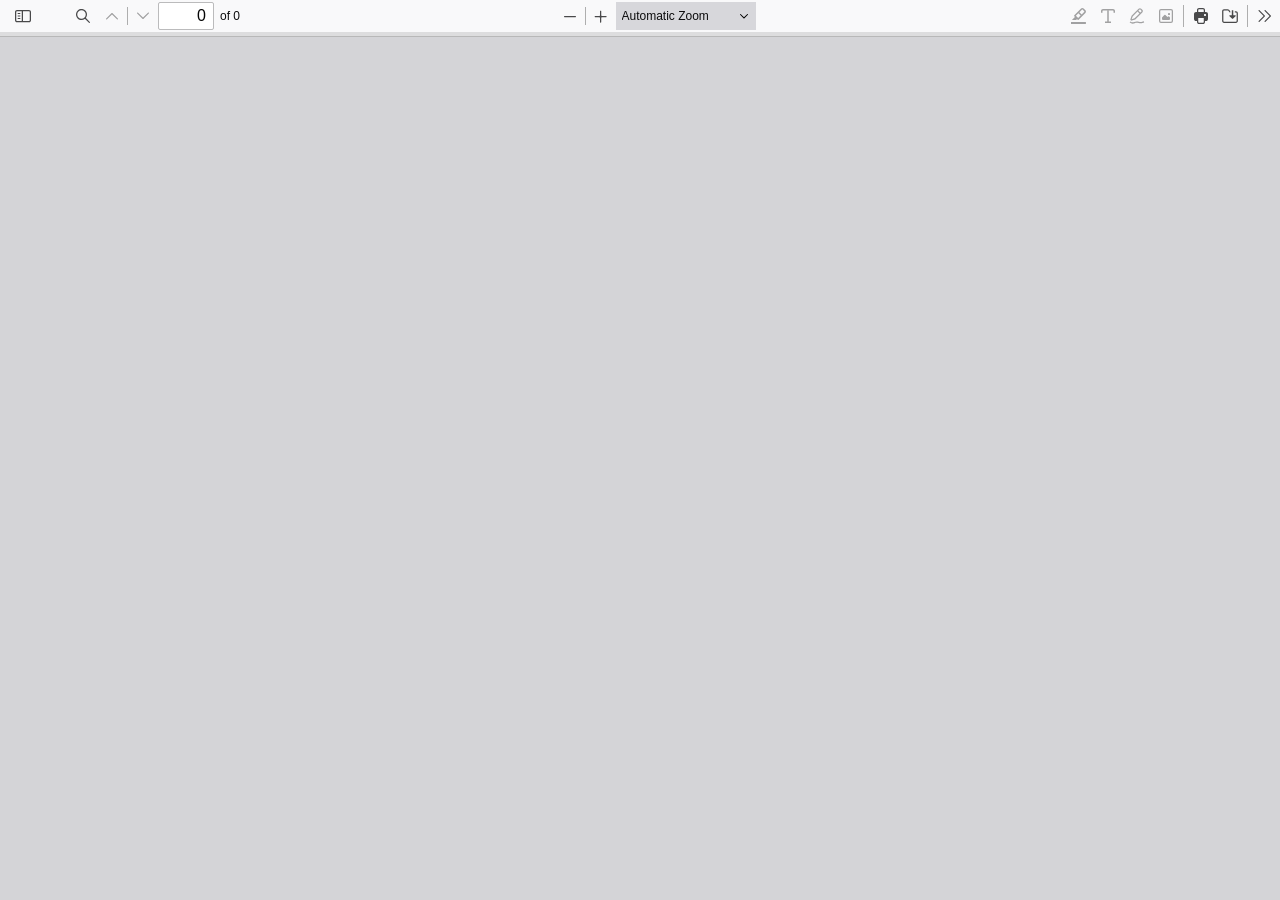
<file: reader/web/viewer.html>
﻿<!doctype html>
<!--
Copyright 2012 Mozilla Foundation

Licensed under the Apache License, Version 2.0 (the "License");
you may not use this file except in compliance with the License.
You may obtain a copy of the License at

    http://www.apache.org/licenses/LICENSE-2.0

Unless required by applicable law or agreed to in writing, software
distributed under the License is distributed on an "AS IS" BASIS,
WITHOUT WARRANTIES OR CONDITIONS OF ANY KIND, either express or implied.
See the License for the specific language governing permissions and
limitations under the License.

Adobe CMap resources are covered by their own copyright but the same license:

    Copyright 1990-2015 Adobe Systems Incorporated.

See https://github.com/adobe-type-tools/cmap-resources
-->
<html dir="ltr" mozdisallowselectionprint>
  <head>
    <meta charset="utf-8" />
    <meta name="viewport" content="width=device-width, initial-scale=1, maximum-scale=1" />
    <meta name="google" content="notranslate" />
    <title>PDF.js viewer</title>

  <meta
      http-equiv="Content-Security-Policy"
      content="default-src 'none'; script-src 'self' 'wasm-unsafe-eval'; worker-src 'self' blob:; style-src 'self'; img-src 'self' blob: data:; media-src blob:; font-src 'self' data:; connect-src * blob: data:; base-uri 'none'; form-action 'none';"
    />

<!-- This snippet is used in production (included from viewer.html) -->
<link rel="resource" type="application/l10n" href="locale/locale.json" />
<script src="../build/pdf.mjs" type="module"></script>

    <link rel="stylesheet" href="viewer.css" />

  <script src="viewer.mjs" type="module"></script>
  </head>

  <body tabindex="0">
    <div id="outerContainer">
      <span id="viewer-alert" class="visuallyHidden" role="alert"></span>

      <div id="mainContainer">
        <div class="toolbar">
          <div id="toolbarContainer">
            <div id="toolbarViewer" class="toolbarHorizontalGroup">
              <div id="toolbarViewerLeft" class="toolbarHorizontalGroup">
                <button
                  id="viewsManagerToggleButton"
                  class="toolbarButton"
                  type="button"
                  tabindex="0"
                  data-l10n-id="pdfjs-toggle-views-manager-button1"
                  aria-expanded="false"
                  aria-haspopup="true"
                  aria-controls="viewsManager"
                >
                  <span data-l10n-id="pdfjs-toggle-views-manager-button1-label"></span>
                </button>
                <div
                  id="viewsManager"
                  class="menuContainer sidebar"
                  hidden="true"
                  role="dialog"
                  aria-describedby="viewsManagerHeaderLabel"
                  data-l10n-id="pdfjs-views-manager-sidebar"
                >
                  <div id="viewsManagerHeader">
                    <div id="viewsManagerTitle">
                      <div id="viewsManagerSelector">
                        <button
                          class="toolbarButton viewsManagerButton hasPopupMenu"
                          type="button"
                          id="viewsManagerSelectorButton"
                          tabindex="0"
                          data-l10n-id="pdfjs-views-manager-view-selector-button"
                          aria-expanded="false"
                          aria-haspopup="listbox"
                          aria-controls="viewsManagerSelectorOptions"
                        >
                          <span data-l10n-id="pdfjs-views-manager-view-selector-button-label"></span>
                        </button>
                        <menu id="viewsManagerSelectorOptions" role="listbox" class="popupMenu withMark">
                          <button id="thumbnailsViewMenu" role="option" type="button" tabindex="-1">
                            <span data-l10n-id="pdfjs-views-manager-pages-option-label"></span>
                          </button>
                          <button id="outlinesViewMenu" role="option" type="button" tabindex="-1">
                            <span data-l10n-id="pdfjs-views-manager-outlines-option-label"></span>
                          </button>
                          <button id="attachmentsViewMenu" role="option" type="button" tabindex="-1">
                            <span data-l10n-id="pdfjs-views-manager-attachments-option-label"></span>
                          </button>
                          <button id="layersViewMenu" role="option" type="button" tabindex="-1">
                            <span data-l10n-id="pdfjs-views-manager-layers-option-label"></span>
                          </button>
                        </menu>
                      </div>
                      <span id="viewsManagerHeaderLabel" class="viewsManagerLabel" role="heading" aria-level="2"></span>
                      <button
                        id="viewsManagerAddFileButton"
                        class="toolbarButton viewsManagerButton"
                        type="button"
                        tabindex="0"
                        data-l10n-id="pdfjs-views-manager-add-file-button"
                        hidden="true"
                      >
                        <span data-l10n-id="pdfjs-views-manager-add-file-button-label"></span>
                        <input id="viewsManagerAddFilePicker" type="file" accept="application/pdf,image/*" multiple />
                      </button>
                      <button
                        id="viewsManagerCurrentOutlineButton"
                        class="toolbarButton viewsManagerButton"
                        type="button"
                        tabindex="0"
                        data-l10n-id="pdfjs-current-outline-item-button"
                        hidden="true"
                      >
                        <span data-l10n-id="pdfjs-current-outline-item-button-label"></span>
                      </button>
                    </div>
                    <div id="viewsManagerStatus">
                      <div id="viewsManagerStatusAction">
                        <span id="viewsManagerStatusActionLabelContainer" class="viewsManagerStatusLabel">
                          <button
                            id="viewsManagerStatusActionDeselectButton"
                            class="hidden"
                            type="button"
                            tabindex="0"
                            role="checkbox"
                            aria-checked="true"
                            aria-labelledby="viewsManagerStatusActionLabel"
                          ></button>
                          <span
                            id="viewsManagerStatusActionLabel"
                            class="viewsManagerStatusLabel"
                            data-l10n-id="pdfjs-views-manager-pages-status-none-action-label"
                          ></span>
                        </span>
                        <div id="actionSelector">
                          <button
                            id="viewsManagerStatusActionButton"
                            class="viewsManagerButton hasPopupMenu"
                            type="button"
                            tabindex="0"
                            aria-haspopup="menu"
                            aria-controls="viewsManagerStatusActionOptions"
                            aria-expanded="false"
                          >
                            <span data-l10n-id="pdfjs-views-manager-pages-status-action-button-label"></span>
                          </button>
                          <menu id="viewsManagerStatusActionOptions" class="popupMenu">
                            <button id="viewsManagerStatusActionCopy" class="noIcon" role="menuitem" type="button" tabindex="-1" disabled>
                              <span data-l10n-id="pdfjs-views-manager-pages-status-copy-button-label"></span>
                            </button>
                            <button id="viewsManagerStatusActionCut" class="noIcon" role="menuitem" type="button" tabindex="-1" disabled>
                              <span data-l10n-id="pdfjs-views-manager-pages-status-cut-button-label"></span>
                            </button>
                            <button id="viewsManagerStatusActionDelete" class="noIcon" role="menuitem" type="button" tabindex="-1" disabled>
                              <span data-l10n-id="pdfjs-views-manager-pages-status-delete-button-label"></span>
                            </button>
                            <button id="viewsManagerStatusActionExport" class="noIcon" role="menuitem" type="button" tabindex="-1" disabled>
                              <span data-l10n-id="pdfjs-views-manager-pages-status-export-selected-button-label"></span>
                            </button>
                          </menu>
                        </div>
                      </div>
                      <div id="viewsManagerStatusUndo" class="hidden">
                        <span id="viewsManagerStatusUndoLabel" class="viewsManagerStatusLabel"></span>
                        <div>
                          <button id="viewsManagerStatusUndoButton" class="viewsManagerButton" type="button" tabindex="0">
                            <span data-l10n-id="pdfjs-views-manager-status-undo-button-label"></span>
                          </button>
                          <button
                            id="viewsManagerStatusUndoCloseButton"
                            class="toolbarButton viewsManagerButton viewsCloseButton"
                            type="button"
                            tabindex="0"
                            data-l10n-id="pdfjs-views-manager-status-close-button"
                          >
                            <span data-l10n-id="pdfjs-views-manager-status-close-button-label"></span>
                          </button>
                        </div>
                      </div>
                      <div id="viewsManagerStatusWarning" class="hidden">
                        <span id="viewsManagerStatusWarningLabel" class="viewsManagerStatusLabel"></span>
                        <button
                          id="viewsManagerStatusWarningCloseButton"
                          class="toolbarButton viewsManagerButton viewsCloseButton"
                          type="button"
                          tabindex="0"
                          data-l10n-id="pdfjs-views-manager-status-close-button"
                        >
                          <span data-l10n-id="pdfjs-views-manager-status-close-button-label"></span>
                        </button>
                      </div>
                      <div id="viewsManagerStatusWaiting" class="hidden">
                        <span id="viewsManagerStatusWaitingLabel" class="viewsManagerStatusLabel"></span>
                        <button
                          id="viewsManagerStatusWaitingCloseButton"
                          class="toolbarButton viewsManagerButton viewsCloseButton"
                          type="button"
                          tabindex="0"
                          data-l10n-id="pdfjs-views-manager-status-close-button"
                        >
                          <span data-l10n-id="pdfjs-views-manager-status-close-button-label"></span>
                        </button>
                      </div>
                    </div>
                  </div>
                  <div id="viewsManagerContent" tabindex="-1">
                    <div id="thumbnailsView" class="thumbnailsView hidden" tabindex="-1"></div>
                    <div id="outlinesView" class="treeView hidden"></div>
                    <div id="attachmentsView" class="hidden"></div>
                    <div id="layersView" class="treeView hidden"></div>
                  </div>
                  <div
                    id="viewsManagerResizer"
                    class="sidebarResizer"
                    role="separator"
                    aria-controls="viewsManager"
                    tabindex="0"
                    data-l10n-id="pdfjs-views-manager-sidebar-resizer"
                  ></div>
                </div>
                <!-- sidebarContainer -->

                <div class="toolbarButtonSpacer"></div>
                <div class="toolbarButtonWithContainer">
                  <button
                    id="viewFindButton"
                    class="toolbarButton"
                    type="button"
                    tabindex="0"
                    data-l10n-id="pdfjs-findbar-button"
                    aria-expanded="false"
                    aria-controls="findbar"
                  >
                    <span data-l10n-id="pdfjs-findbar-button-label"></span>
                  </button>
                  <div class="hidden doorHanger toolbarHorizontalGroup" id="findbar">
                    <div id="findInputContainer" class="toolbarHorizontalGroup">
                      <span class="loadingInput end toolbarHorizontalGroup">
                        <input id="findInput" class="toolbarField" tabindex="0" data-l10n-id="pdfjs-find-input" aria-invalid="false" />
                      </span>
                      <div class="toolbarHorizontalGroup">
                        <button id="findPreviousButton" class="toolbarButton" type="button" tabindex="0" data-l10n-id="pdfjs-find-previous-button">
                          <span data-l10n-id="pdfjs-find-previous-button-label"></span>
                        </button>
                        <div class="splitToolbarButtonSeparator"></div>
                        <button id="findNextButton" class="toolbarButton" type="button" tabindex="0" data-l10n-id="pdfjs-find-next-button">
                          <span data-l10n-id="pdfjs-find-next-button-label"></span>
                        </button>
                      </div>
                    </div>

                    <div id="findbarOptionsOneContainer" class="toolbarHorizontalGroup">
                      <div class="toggleButton toolbarLabel">
                        <input type="checkbox" id="findHighlightAll" tabindex="0" />
                        <label for="findHighlightAll" data-l10n-id="pdfjs-find-highlight-checkbox"></label>
                      </div>
                      <div class="toggleButton toolbarLabel">
                        <input type="checkbox" id="findMatchCase" tabindex="0" />
                        <label for="findMatchCase" data-l10n-id="pdfjs-find-match-case-checkbox-label"></label>
                      </div>
                    </div>
                    <div id="findbarOptionsTwoContainer" class="toolbarHorizontalGroup">
                      <div class="toggleButton toolbarLabel">
                        <input type="checkbox" id="findMatchDiacritics" tabindex="0" />
                        <label for="findMatchDiacritics" data-l10n-id="pdfjs-find-match-diacritics-checkbox-label"></label>
                      </div>
                      <div class="toggleButton toolbarLabel">
                        <input type="checkbox" id="findEntireWord" tabindex="0" />
                        <label for="findEntireWord" data-l10n-id="pdfjs-find-entire-word-checkbox-label"></label>
                      </div>
                    </div>

                    <div id="findbarMessageContainer" class="toolbarHorizontalGroup" aria-live="polite">
                      <span id="findResultsCount" class="toolbarLabel"></span>
                      <span id="findMsg" class="toolbarLabel"></span>
                    </div>
                  </div>
                  <!-- findbar -->
                </div>
                <div class="toolbarHorizontalGroup hiddenSmallView">
                  <button class="toolbarButton" type="button" id="previous" tabindex="0" data-l10n-id="pdfjs-previous-button">
                    <span data-l10n-id="pdfjs-previous-button-label"></span>
                  </button>
                  <div class="splitToolbarButtonSeparator"></div>
                  <button class="toolbarButton" type="button" id="next" tabindex="0" data-l10n-id="pdfjs-next-button">
                    <span data-l10n-id="pdfjs-next-button-label"></span>
                  </button>
                </div>
                <div class="toolbarHorizontalGroup">
                  <span class="loadingInput start toolbarHorizontalGroup">
                    <input
                      type="number"
                      id="pageNumber"
                      class="toolbarField"
                      value="1"
                      min="1"
                      tabindex="0"
                      data-l10n-id="pdfjs-page-input"
                      autocomplete="off"
                    />
                  </span>
                  <span id="numPages" class="toolbarLabel"></span>
                </div>
              </div>
              <div id="toolbarViewerMiddle" class="toolbarHorizontalGroup">
                <div class="toolbarHorizontalGroup">
                  <button id="zoomOutButton" class="toolbarButton" type="button" tabindex="0" data-l10n-id="pdfjs-zoom-out-button">
                    <span data-l10n-id="pdfjs-zoom-out-button-label"></span>
                  </button>
                  <div class="splitToolbarButtonSeparator"></div>
                  <button id="zoomInButton" class="toolbarButton" type="button" tabindex="0" data-l10n-id="pdfjs-zoom-in-button">
                    <span data-l10n-id="pdfjs-zoom-in-button-label"></span>
                  </button>
                </div>
                <span id="scaleSelectContainer" class="dropdownToolbarButton">
                  <select id="scaleSelect" tabindex="0" data-l10n-id="pdfjs-zoom-select">
                    <option id="pageAutoOption" value="auto" selected="selected" data-l10n-id="pdfjs-page-scale-auto"></option>
                    <option id="pageActualOption" value="page-actual" data-l10n-id="pdfjs-page-scale-actual"></option>
                    <option id="pageFitOption" value="page-fit" data-l10n-id="pdfjs-page-scale-fit"></option>
                    <option id="pageWidthOption" value="page-width" data-l10n-id="pdfjs-page-scale-width"></option>
                    <option
                      id="customScaleOption"
                      value="custom"
                      disabled="disabled"
                      hidden="true"
                      data-l10n-id="pdfjs-page-scale-percent"
                      data-l10n-args='{ "scale": 0 }'
                    ></option>
                    <option value="0.5" data-l10n-id="pdfjs-page-scale-percent" data-l10n-args='{ "scale": 50 }'></option>
                    <option value="0.75" data-l10n-id="pdfjs-page-scale-percent" data-l10n-args='{ "scale": 75 }'></option>
                    <option value="1" data-l10n-id="pdfjs-page-scale-percent" data-l10n-args='{ "scale": 100 }'></option>
                    <option value="1.25" data-l10n-id="pdfjs-page-scale-percent" data-l10n-args='{ "scale": 125 }'></option>
                    <option value="1.5" data-l10n-id="pdfjs-page-scale-percent" data-l10n-args='{ "scale": 150 }'></option>
                    <option value="2" data-l10n-id="pdfjs-page-scale-percent" data-l10n-args='{ "scale": 200 }'></option>
                    <option value="3" data-l10n-id="pdfjs-page-scale-percent" data-l10n-args='{ "scale": 300 }'></option>
                    <option value="4" data-l10n-id="pdfjs-page-scale-percent" data-l10n-args='{ "scale": 400 }'></option>
                  </select>
                </span>
              </div>
              <div id="toolbarViewerRight" class="toolbarHorizontalGroup">
                <div id="editorModeButtons" class="toolbarHorizontalGroup">
                  <div id="editorComment" class="toolbarButtonWithContainer" hidden="true">
                    <button
                      id="editorCommentButton"
                      class="toolbarButton"
                      type="button"
                      tabindex="0"
                      disabled="disabled"
                      aria-expanded="false"
                      aria-haspopup="true"
                      aria-controls="editorCommentParamsToolbar"
                      data-l10n-id="pdfjs-editor-comment-button"
                    >
                      <span data-l10n-id="pdfjs-editor-comment-button-label"></span>
                    </button>
                    <div class="editorParamsToolbar hidden menu" id="editorCommentParamsToolbar">
                      <div id="editorCommentsSidebar" class="menuContainer comment sidebar" role="landmark" aria-labelledby="editorCommentsSidebarHeader">
                        <div id="editorCommentsSidebarResizer" class="sidebarResizer" role="separator" aria-controls="editorCommentsSidebar" tabindex="0"></div>
                        <div id="editorCommentsSidebarHeader" role="heading" aria-level="2">
                          <span class="commentCount">
                            <span id="editorCommentsSidebarTitle" data-l10n-id="pdfjs-editor-comments-sidebar-title" data-l10n-args='{ "count": 0 }'></span>
                            <span id="editorCommentsSidebarCount"></span>
                          </span>
                          <button id="editorCommentsSidebarCloseButton" type="button" tabindex="0" data-l10n-id="pdfjs-editor-comments-sidebar-close-button">
                            <span data-l10n-id="pdfjs-editor-comments-sidebar-close-button-label"></span>
                          </button>
                        </div>
                        <div id="editorCommentsSidebarListContainer" tabindex="-1">
                          <ul id="editorCommentsSidebarList"></ul>
                        </div>
                      </div>
                    </div>
                  </div>
                  <div id="editorSignature" class="toolbarButtonWithContainer" hidden="true">
                    <button
                      id="editorSignatureButton"
                      class="toolbarButton"
                      type="button"
                      tabindex="0"
                      disabled="disabled"
                      aria-expanded="false"
                      aria-haspopup="true"
                      aria-controls="editorSignatureParamsToolbar"
                      data-l10n-id="pdfjs-editor-signature-button"
                    >
                      <span data-l10n-id="pdfjs-editor-signature-button-label"></span>
                    </button>
                    <div class="editorParamsToolbar hidden doorHangerRight menu" id="editorSignatureParamsToolbar">
                      <div id="addSignatureDoorHanger" class="menuContainer" role="region" data-l10n-id="pdfjs-editor-add-signature-container">
                        <button
                          id="editorSignatureAddSignature"
                          class="toolbarButton labeled"
                          type="button"
                          tabindex="0"
                          data-l10n-id="pdfjs-editor-signature-add-signature-button"
                        >
                          <span data-l10n-id="pdfjs-editor-signature-add-signature-button-label" class="editorParamsLabel"></span>
                        </button>
                      </div>
                    </div>
                  </div>
                  <div id="editorHighlight" class="toolbarButtonWithContainer">
                    <button
                      id="editorHighlightButton"
                      class="toolbarButton"
                      type="button"
                      disabled="disabled"
                      aria-expanded="false"
                      aria-haspopup="true"
                      aria-controls="editorHighlightParamsToolbar"
                      tabindex="0"
                      data-l10n-id="pdfjs-editor-highlight-button"
                    >
                      <span data-l10n-id="pdfjs-editor-highlight-button-label"></span>
                    </button>
                    <div class="editorParamsToolbar hidden doorHangerRight" id="editorHighlightParamsToolbar">
                      <div id="highlightParamsToolbarContainer" class="editorParamsToolbarContainer">
                        <div id="editorHighlightColorPicker" class="colorPicker">
                          <span id="highlightColorPickerLabel" class="editorParamsLabel" data-l10n-id="pdfjs-editor-highlight-colorpicker-label"></span>
                        </div>
                        <div id="editorHighlightThickness">
                          <label
                            for="editorFreeHighlightThickness"
                            class="editorParamsLabel"
                            data-l10n-id="pdfjs-editor-free-highlight-thickness-input"
                          ></label>
                          <div class="thicknessPicker">
                            <input
                              type="range"
                              id="editorFreeHighlightThickness"
                              class="editorParamsSlider"
                              data-l10n-id="pdfjs-editor-free-highlight-thickness-title"
                              value="12"
                              min="8"
                              max="24"
                              step="1"
                              tabindex="0"
                            />
                          </div>
                        </div>
                        <div id="editorHighlightVisibility">
                          <div class="divider"></div>
                          <div class="toggler">
                            <label for="editorHighlightShowAll" class="editorParamsLabel" data-l10n-id="pdfjs-editor-highlight-show-all-button-label"></label>
                            <button
                              id="editorHighlightShowAll"
                              class="toggle-button"
                              type="button"
                              data-l10n-id="pdfjs-editor-highlight-show-all-button"
                              aria-pressed="true"
                              tabindex="0"
                            ></button>
                          </div>
                        </div>
                      </div>
                    </div>
                  </div>
                  <div id="editorFreeText" class="toolbarButtonWithContainer">
                    <button
                      id="editorFreeTextButton"
                      class="toolbarButton"
                      type="button"
                      disabled="disabled"
                      aria-expanded="false"
                      aria-haspopup="true"
                      aria-controls="editorFreeTextParamsToolbar"
                      tabindex="0"
                      data-l10n-id="pdfjs-editor-free-text-button"
                    >
                      <span data-l10n-id="pdfjs-editor-free-text-button-label"></span>
                    </button>
                    <div class="editorParamsToolbar hidden doorHangerRight" id="editorFreeTextParamsToolbar">
                      <div class="editorParamsToolbarContainer">
                        <div class="editorParamsSetter">
                          <label for="editorFreeTextColor" class="editorParamsLabel" data-l10n-id="pdfjs-editor-free-text-color-input"></label>
                          <input type="color" id="editorFreeTextColor" class="editorParamsColor" tabindex="0" />
                        </div>
                        <div class="editorParamsSetter">
                          <label for="editorFreeTextFontSize" class="editorParamsLabel" data-l10n-id="pdfjs-editor-free-text-size-input"></label>
                          <input type="range" id="editorFreeTextFontSize" class="editorParamsSlider" value="10" min="5" max="100" step="1" tabindex="0" />
                        </div>
                      </div>
                    </div>
                  </div>
                  <div id="editorInk" class="toolbarButtonWithContainer">
                    <button
                      id="editorInkButton"
                      class="toolbarButton"
                      type="button"
                      disabled="disabled"
                      aria-expanded="false"
                      aria-haspopup="true"
                      aria-controls="editorInkParamsToolbar"
                      tabindex="0"
                      data-l10n-id="pdfjs-editor-ink-button"
                    >
                      <span data-l10n-id="pdfjs-editor-ink-button-label"></span>
                    </button>
                    <div class="editorParamsToolbar hidden doorHangerRight" id="editorInkParamsToolbar">
                      <div class="editorParamsToolbarContainer">
                        <div class="editorParamsSetter">
                          <label for="editorInkColor" class="editorParamsLabel" data-l10n-id="pdfjs-editor-ink-color-input"></label>
                          <input type="color" id="editorInkColor" class="editorParamsColor" tabindex="0" />
                        </div>
                        <div class="editorParamsSetter">
                          <label for="editorInkThickness" class="editorParamsLabel" data-l10n-id="pdfjs-editor-ink-thickness-input"></label>
                          <input type="range" id="editorInkThickness" class="editorParamsSlider" value="1" min="1" max="20" step="1" tabindex="0" />
                        </div>
                        <div class="editorParamsSetter">
                          <label for="editorInkOpacity" class="editorParamsLabel" data-l10n-id="pdfjs-editor-ink-opacity-input"></label>
                          <input type="range" id="editorInkOpacity" class="editorParamsSlider" value="1" min="0.05" max="1" step="0.05" tabindex="0" />
                        </div>
                      </div>
                    </div>
                  </div>
                  <div id="editorStamp" class="toolbarButtonWithContainer">
                    <button
                      id="editorStampButton"
                      class="toolbarButton"
                      type="button"
                      disabled="disabled"
                      aria-expanded="false"
                      aria-haspopup="true"
                      aria-controls="editorStampParamsToolbar"
                      tabindex="0"
                      data-l10n-id="pdfjs-editor-stamp-button"
                    >
                      <span data-l10n-id="pdfjs-editor-stamp-button-label"></span>
                    </button>
                    <div class="editorParamsToolbar hidden doorHangerRight menu" id="editorStampParamsToolbar">
                      <div class="menuContainer">
                        <button
                          id="editorStampAddImage"
                          class="toolbarButton labeled"
                          type="button"
                          tabindex="0"
                          data-l10n-id="pdfjs-editor-stamp-add-image-button"
                        >
                          <span class="editorParamsLabel" data-l10n-id="pdfjs-editor-stamp-add-image-button-label"></span>
                        </button>
                      </div>
                    </div>
                  </div>
                </div>

                <div id="editorModeSeparator" class="verticalToolbarSeparator"></div>

                <div class="toolbarHorizontalGroup hiddenMediumView">
                  <button id="printButton" class="toolbarButton" type="button" tabindex="0" data-l10n-id="pdfjs-print-button">
                    <span data-l10n-id="pdfjs-print-button-label"></span>
                  </button>

                  <button id="downloadButton" class="toolbarButton" type="button" tabindex="0" data-l10n-id="pdfjs-save-button">
                    <span data-l10n-id="pdfjs-save-button-label"></span>
                  </button>
                </div>

                <div class="verticalToolbarSeparator hiddenMediumView"></div>

                <div id="secondaryToolbarToggle" class="toolbarButtonWithContainer">
                  <button
                    id="secondaryToolbarToggleButton"
                    class="toolbarButton"
                    type="button"
                    tabindex="0"
                    data-l10n-id="pdfjs-tools-button"
                    aria-expanded="false"
                    aria-haspopup="true"
                    aria-controls="secondaryToolbar"
                  >
                    <span data-l10n-id="pdfjs-tools-button-label"></span>
                  </button>
                  <div id="secondaryToolbar" class="hidden doorHangerRight menu">
                    <div id="secondaryToolbarButtonContainer" class="menuContainer">
                      <button id="secondaryOpenFile" class="toolbarButton labeled" type="button" tabindex="0" data-l10n-id="pdfjs-open-file-button">
                        <span data-l10n-id="pdfjs-open-file-button-label"></span>
                      </button>

                      <div class="visibleMediumView">
                        <button id="secondaryPrint" class="toolbarButton labeled" type="button" tabindex="0" data-l10n-id="pdfjs-print-button">
                          <span data-l10n-id="pdfjs-print-button-label"></span>
                        </button>

                        <button id="secondaryDownload" class="toolbarButton labeled" type="button" tabindex="0" data-l10n-id="pdfjs-save-button">
                          <span data-l10n-id="pdfjs-save-button-label"></span>
                        </button>

                      </div>

                      <div class="horizontalToolbarSeparator"></div>

                      <button id="presentationMode" class="toolbarButton labeled" type="button" tabindex="0" data-l10n-id="pdfjs-presentation-mode-button">
                        <span data-l10n-id="pdfjs-presentation-mode-button-label"></span>
                      </button>

                      <a href="#" id="viewBookmark" class="toolbarButton labeled" tabindex="0" data-l10n-id="pdfjs-bookmark-button">
                        <span data-l10n-id="pdfjs-bookmark-button-label"></span>
                      </a>

                      <div id="viewBookmarkSeparator" class="horizontalToolbarSeparator"></div>

                      <button id="firstPage" class="toolbarButton labeled" type="button" tabindex="0" data-l10n-id="pdfjs-first-page-button">
                        <span data-l10n-id="pdfjs-first-page-button-label"></span>
                      </button>
                      <button id="lastPage" class="toolbarButton labeled" type="button" tabindex="0" data-l10n-id="pdfjs-last-page-button">
                        <span data-l10n-id="pdfjs-last-page-button-label"></span>
                      </button>

                      <div class="horizontalToolbarSeparator"></div>

                      <button id="pageRotateCw" class="toolbarButton labeled" type="button" tabindex="0" data-l10n-id="pdfjs-page-rotate-cw-button">
                        <span data-l10n-id="pdfjs-page-rotate-cw-button-label"></span>
                      </button>
                      <button id="pageRotateCcw" class="toolbarButton labeled" type="button" tabindex="0" data-l10n-id="pdfjs-page-rotate-ccw-button">
                        <span data-l10n-id="pdfjs-page-rotate-ccw-button-label"></span>
                      </button>

                      <div class="horizontalToolbarSeparator"></div>

                      <div id="cursorToolButtons" role="radiogroup">
                        <button
                          id="cursorSelectTool"
                          class="toolbarButton labeled toggled"
                          type="button"
                          tabindex="0"
                          data-l10n-id="pdfjs-cursor-text-select-tool-button"
                          role="radio"
                          aria-checked="true"
                        >
                          <span data-l10n-id="pdfjs-cursor-text-select-tool-button-label"></span>
                        </button>
                        <button
                          id="cursorHandTool"
                          class="toolbarButton labeled"
                          type="button"
                          tabindex="0"
                          data-l10n-id="pdfjs-cursor-hand-tool-button"
                          role="radio"
                          aria-checked="false"
                        >
                          <span data-l10n-id="pdfjs-cursor-hand-tool-button-label"></span>
                        </button>
                      </div>

                      <div class="horizontalToolbarSeparator"></div>

                      <div id="scrollModeButtons" role="radiogroup">
                        <button
                          id="scrollPage"
                          class="toolbarButton labeled"
                          type="button"
                          tabindex="0"
                          data-l10n-id="pdfjs-scroll-page-button"
                          role="radio"
                          aria-checked="false"
                        >
                          <span data-l10n-id="pdfjs-scroll-page-button-label"></span>
                        </button>
                        <button
                          id="scrollVertical"
                          class="toolbarButton labeled toggled"
                          type="button"
                          tabindex="0"
                          data-l10n-id="pdfjs-scroll-vertical-button"
                          role="radio"
                          aria-checked="true"
                        >
                          <span data-l10n-id="pdfjs-scroll-vertical-button-label"></span>
                        </button>
                        <button
                          id="scrollHorizontal"
                          class="toolbarButton labeled"
                          type="button"
                          tabindex="0"
                          data-l10n-id="pdfjs-scroll-horizontal-button"
                          role="radio"
                          aria-checked="false"
                        >
                          <span data-l10n-id="pdfjs-scroll-horizontal-button-label"></span>
                        </button>
                        <button
                          id="scrollWrapped"
                          class="toolbarButton labeled"
                          type="button"
                          tabindex="0"
                          data-l10n-id="pdfjs-scroll-wrapped-button"
                          role="radio"
                          aria-checked="false"
                        >
                          <span data-l10n-id="pdfjs-scroll-wrapped-button-label"></span>
                        </button>
                      </div>

                      <div class="horizontalToolbarSeparator"></div>

                      <div id="spreadModeButtons" role="radiogroup">
                        <button
                          id="spreadNone"
                          class="toolbarButton labeled toggled"
                          type="button"
                          tabindex="0"
                          data-l10n-id="pdfjs-spread-none-button"
                          role="radio"
                          aria-checked="true"
                        >
                          <span data-l10n-id="pdfjs-spread-none-button-label"></span>
                        </button>
                        <button
                          id="spreadOdd"
                          class="toolbarButton labeled"
                          type="button"
                          tabindex="0"
                          data-l10n-id="pdfjs-spread-odd-button"
                          role="radio"
                          aria-checked="false"
                        >
                          <span data-l10n-id="pdfjs-spread-odd-button-label"></span>
                        </button>
                        <button
                          id="spreadEven"
                          class="toolbarButton labeled"
                          type="button"
                          tabindex="0"
                          data-l10n-id="pdfjs-spread-even-button"
                          role="radio"
                          aria-checked="false"
                        >
                          <span data-l10n-id="pdfjs-spread-even-button-label"></span>
                        </button>
                      </div>

                      <div id="imageAltTextSettingsSeparator" class="horizontalToolbarSeparator hidden"></div>
                      <button
                        id="imageAltTextSettings"
                        type="button"
                        class="toolbarButton labeled hidden"
                        tabindex="0"
                        data-l10n-id="pdfjs-image-alt-text-settings-button"
                        aria-controls="altTextSettingsDialog"
                      >
                        <span data-l10n-id="pdfjs-image-alt-text-settings-button-label"></span>
                      </button>

                      <div class="horizontalToolbarSeparator"></div>

                      <button
                        id="documentProperties"
                        class="toolbarButton labeled"
                        type="button"
                        tabindex="0"
                        data-l10n-id="pdfjs-document-properties-button"
                        aria-controls="documentPropertiesDialog"
                      >
                        <span data-l10n-id="pdfjs-document-properties-button-label"></span>
                      </button>
                    </div>
                  </div>
                  <!-- secondaryToolbar -->
                </div>
              </div>
            </div>
            <div id="loadingBar">
              <div class="progress">
                <div class="glimmer"></div>
              </div>
            </div>
          </div>
        </div>

        <div id="viewerContainer" tabindex="0">
          <div id="viewer" class="pdfViewer"></div>
        </div>
      </div>
      <!-- mainContainer -->

      <div id="dialogContainer">
        <dialog id="passwordDialog">
          <div class="row">
            <label for="password" id="passwordText" data-l10n-id="pdfjs-password-label"></label>
          </div>
          <div class="row">
            <input type="password" id="password" class="toolbarField" />
          </div>
          <div class="buttonRow">
            <button id="passwordCancel" class="dialogButton" type="button"><span data-l10n-id="pdfjs-password-cancel-button"></span></button>
            <button id="passwordSubmit" class="dialogButton" type="button"><span data-l10n-id="pdfjs-password-ok-button"></span></button>
          </div>
        </dialog>
        <dialog id="documentPropertiesDialog">
          <div class="row">
            <span id="fileNameLabel" data-l10n-id="pdfjs-document-properties-file-name"></span>
            <p id="fileNameField" aria-labelledby="fileNameLabel">-</p>
          </div>
          <div class="row">
            <span id="fileSizeLabel" data-l10n-id="pdfjs-document-properties-file-size"></span>
            <p id="fileSizeField" aria-labelledby="fileSizeLabel">-</p>
          </div>
          <div class="separator"></div>
          <div class="row">
            <span id="titleLabel" data-l10n-id="pdfjs-document-properties-title"></span>
            <p id="titleField" aria-labelledby="titleLabel">-</p>
          </div>
          <div class="row">
            <span id="authorLabel" data-l10n-id="pdfjs-document-properties-author"></span>
            <p id="authorField" aria-labelledby="authorLabel">-</p>
          </div>
          <div class="row">
            <span id="subjectLabel" data-l10n-id="pdfjs-document-properties-subject"></span>
            <p id="subjectField" aria-labelledby="subjectLabel">-</p>
          </div>
          <div class="row">
            <span id="keywordsLabel" data-l10n-id="pdfjs-document-properties-keywords"></span>
            <p id="keywordsField" aria-labelledby="keywordsLabel">-</p>
          </div>
          <div class="row">
            <span id="creationDateLabel" data-l10n-id="pdfjs-document-properties-creation-date"></span>
            <p id="creationDateField" aria-labelledby="creationDateLabel">-</p>
          </div>
          <div class="row">
            <span id="modificationDateLabel" data-l10n-id="pdfjs-document-properties-modification-date"></span>
            <p id="modificationDateField" aria-labelledby="modificationDateLabel">-</p>
          </div>
          <div class="row">
            <span id="creatorLabel" data-l10n-id="pdfjs-document-properties-creator"></span>
            <p id="creatorField" aria-labelledby="creatorLabel">-</p>
          </div>
          <div class="separator"></div>
          <div class="row">
            <span id="producerLabel" data-l10n-id="pdfjs-document-properties-producer"></span>
            <p id="producerField" aria-labelledby="producerLabel">-</p>
          </div>
          <div class="row">
            <span id="versionLabel" data-l10n-id="pdfjs-document-properties-version"></span>
            <p id="versionField" aria-labelledby="versionLabel">-</p>
          </div>
          <div class="row">
            <span id="pageCountLabel" data-l10n-id="pdfjs-document-properties-page-count"></span>
            <p id="pageCountField" aria-labelledby="pageCountLabel">-</p>
          </div>
          <div class="row">
            <span id="pageSizeLabel" data-l10n-id="pdfjs-document-properties-page-size"></span>
            <p id="pageSizeField" aria-labelledby="pageSizeLabel">-</p>
          </div>
          <div class="separator"></div>
          <div class="row">
            <span id="linearizedLabel" data-l10n-id="pdfjs-document-properties-linearized"></span>
            <p id="linearizedField" aria-labelledby="linearizedLabel">-</p>
          </div>
          <div class="buttonRow">
            <button id="documentPropertiesClose" class="dialogButton" type="button"><span data-l10n-id="pdfjs-document-properties-close-button"></span></button>
          </div>
        </dialog>
        <dialog class="dialog altText" id="altTextDialog" aria-labelledby="dialogLabel" aria-describedby="dialogDescription">
          <div id="altTextContainer" class="mainContainer">
            <div id="overallDescription">
              <span id="dialogLabel" data-l10n-id="pdfjs-editor-alt-text-dialog-label" class="title"></span>
              <span id="dialogDescription" data-l10n-id="pdfjs-editor-alt-text-dialog-description"></span>
            </div>
            <div id="addDescription">
              <div class="radio">
                <div class="radioButton">
                  <input type="radio" id="descriptionButton" name="altTextOption" tabindex="0" aria-describedby="descriptionAreaLabel" checked />
                  <label for="descriptionButton" data-l10n-id="pdfjs-editor-alt-text-add-description-label"></label>
                </div>
                <div class="radioLabel">
                  <span id="descriptionAreaLabel" data-l10n-id="pdfjs-editor-alt-text-add-description-description"></span>
                </div>
              </div>
              <div class="descriptionArea">
                <textarea id="descriptionTextarea" aria-labelledby="descriptionAreaLabel" data-l10n-id="pdfjs-editor-alt-text-textarea" tabindex="0"></textarea>
              </div>
            </div>
            <div id="markAsDecorative">
              <div class="radio">
                <div class="radioButton">
                  <input type="radio" id="decorativeButton" name="altTextOption" aria-describedby="decorativeLabel" />
                  <label for="decorativeButton" data-l10n-id="pdfjs-editor-alt-text-mark-decorative-label"></label>
                </div>
                <div class="radioLabel">
                  <span id="decorativeLabel" data-l10n-id="pdfjs-editor-alt-text-mark-decorative-description"></span>
                </div>
              </div>
            </div>
            <div id="buttons">
              <button id="altTextCancel" class="secondaryButton" type="button" tabindex="0">
                <span data-l10n-id="pdfjs-editor-alt-text-cancel-button"></span>
              </button>
              <button id="altTextSave" class="primaryButton" type="button" tabindex="0"><span data-l10n-id="pdfjs-editor-alt-text-save-button"></span></button>
            </div>
          </div>
        </dialog>
        <dialog class="dialog newAltText" id="newAltTextDialog" aria-labelledby="newAltTextTitle" aria-describedby="newAltTextDescription" tabindex="0">
          <div id="newAltTextContainer" class="mainContainer">
            <div class="title">
              <span id="newAltTextTitle" data-l10n-id="pdfjs-editor-new-alt-text-dialog-edit-label" role="sectionhead" tabindex="0"></span>
            </div>
            <div id="mainContent">
              <div id="descriptionAndSettings">
                <div id="descriptionInstruction">
                  <div id="newAltTextDescriptionContainer">
                    <div class="altTextSpinner" role="status" aria-live="polite"></div>
                    <textarea
                      id="newAltTextDescriptionTextarea"
                      aria-labelledby="descriptionAreaLabel"
                      data-l10n-id="pdfjs-editor-new-alt-text-textarea"
                      tabindex="0"
                    ></textarea>
                  </div>
                  <span id="newAltTextDescription" role="note" data-l10n-id="pdfjs-editor-new-alt-text-description"></span>
                  <div id="newAltTextDisclaimer" role="note">
                    <div>
                      <span data-l10n-id="pdfjs-editor-new-alt-text-disclaimer1"></span>
                      <a
                        href="https://support.mozilla.org/en-US/kb/pdf-alt-text"
                        target="_blank"
                        rel="noopener noreferrer"
                        id="newAltTextLearnMore"
                        data-l10n-id="pdfjs-editor-new-alt-text-disclaimer-learn-more-url"
                        tabindex="0"
                      ></a>
                    </div>
                  </div>
                </div>
                <div id="newAltTextCreateAutomatically" class="toggler">
                  <button id="newAltTextCreateAutomaticallyButton" class="toggle-button" type="button" aria-pressed="true" tabindex="0"></button>
                  <label
                    for="newAltTextCreateAutomaticallyButton"
                    class="togglerLabel"
                    data-l10n-id="pdfjs-editor-new-alt-text-create-automatically-button-label"
                  ></label>
                </div>
                <div id="newAltTextDownloadModel" class="hidden">
                  <span
                    id="newAltTextDownloadModelDescription"
                    data-l10n-id="pdfjs-editor-new-alt-text-ai-model-downloading-progress"
                    aria-valuemin="0"
                    data-l10n-args='{ "totalSize": 0, "downloadedSize": 0 }'
                  ></span>
                </div>
              </div>
              <div id="newAltTextImagePreview"></div>
            </div>
            <div id="newAltTextError" class="messageBar">
              <div>
                <div>
                  <span class="title" data-l10n-id="pdfjs-editor-new-alt-text-error-title"></span>
                  <span class="description" data-l10n-id="pdfjs-editor-new-alt-text-error-description"></span>
                </div>
                <button id="newAltTextCloseButton" class="closeButton" type="button" tabindex="0">
                  <span data-l10n-id="pdfjs-editor-new-alt-text-error-close-button"></span>
                </button>
              </div>
            </div>
            <div id="newAltTextButtons" class="dialogButtonsGroup">
              <button id="newAltTextCancel" type="button" class="secondaryButton hidden" tabindex="0">
                <span data-l10n-id="pdfjs-editor-alt-text-cancel-button"></span>
              </button>
              <button id="newAltTextNotNow" type="button" class="secondaryButton" tabindex="0">
                <span data-l10n-id="pdfjs-editor-new-alt-text-not-now-button"></span>
              </button>
              <button id="newAltTextSave" type="button" class="primaryButton" tabindex="0">
                <span data-l10n-id="pdfjs-editor-alt-text-save-button"></span>
              </button>
            </div>
          </div>
        </dialog>

        <dialog class="dialog" id="altTextSettingsDialog" aria-labelledby="altTextSettingsTitle">
          <div id="altTextSettingsContainer" class="mainContainer">
            <div class="title">
              <span id="altTextSettingsTitle" data-l10n-id="pdfjs-editor-alt-text-settings-dialog-label" role="sectionhead" tabindex="0" class="title"></span>
            </div>
            <div id="automaticAltText">
              <span data-l10n-id="pdfjs-editor-alt-text-settings-automatic-title"></span>
              <div id="automaticSettings">
                <div id="createModelSetting">
                  <div class="toggler">
                    <button id="createModelButton" type="button" class="toggle-button" aria-pressed="true" tabindex="0"></button>
                    <label for="createModelButton" class="togglerLabel" data-l10n-id="pdfjs-editor-alt-text-settings-create-model-button-label"></label>
                  </div>
                  <div id="createModelDescription" class="description">
                    <span data-l10n-id="pdfjs-editor-alt-text-settings-create-model-description"></span>
                    <a
                      href="https://support.mozilla.org/en-US/kb/pdf-alt-text"
                      target="_blank"
                      rel="noopener noreferrer"
                      id="altTextSettingsLearnMore"
                      data-l10n-id="pdfjs-editor-new-alt-text-disclaimer-learn-more-url"
                      tabindex="0"
                    ></a>
                  </div>
                </div>
              </div>
            </div>
            <div class="dialogSeparator"></div>
            <div id="altTextEditor">
              <span data-l10n-id="pdfjs-editor-alt-text-settings-editor-title"></span>
              <div id="showAltTextEditor">
                <div class="toggler">
                  <button id="showAltTextDialogButton" type="button" class="toggle-button" aria-pressed="true" tabindex="0"></button>
                  <label for="showAltTextDialogButton" class="togglerLabel" data-l10n-id="pdfjs-editor-alt-text-settings-show-dialog-button-label"></label>
                </div>
                <div id="showAltTextDialogDescription" class="description">
                  <span data-l10n-id="pdfjs-editor-alt-text-settings-show-dialog-description"></span>
                </div>
              </div>
            </div>
            <div id="buttons" class="dialogButtonsGroup">
              <button id="altTextSettingsCloseButton" type="button" class="primaryButton" tabindex="0">
                <span data-l10n-id="pdfjs-editor-alt-text-settings-close-button"></span>
              </button>
            </div>
          </div>
        </dialog>

        <dialog class="dialog signatureDialog" id="addSignatureDialog" aria-labelledby="addSignatureDialogLabel">
          <span id="addSignatureDialogLabel" data-l10n-id="pdfjs-editor-add-signature-dialog-label"></span>
          <div id="addSignatureContainer" class="mainContainer">
            <div class="title">
              <span role="sectionhead" data-l10n-id="pdfjs-editor-add-signature-dialog-title" tabindex="0"></span>
            </div>
            <div role="tablist" id="addSignatureOptions">
              <button
                id="addSignatureTypeButton"
                type="button"
                role="tab"
                aria-selected="true"
                aria-controls="addSignatureTypeContainer"
                data-l10n-id="pdfjs-editor-add-signature-type-button"
                tabindex="0"
              ></button>
              <button
                id="addSignatureDrawButton"
                type="button"
                role="tab"
                aria-selected="false"
                aria-controls="addSignatureDrawContainer"
                data-l10n-id="pdfjs-editor-add-signature-draw-button"
                tabindex="0"
              ></button>
              <button
                id="addSignatureImageButton"
                type="button"
                role="tab"
                aria-selected="false"
                aria-controls="addSignatureImageContainer"
                data-l10n-id="pdfjs-editor-add-signature-image-button"
                tabindex="-1"
              ></button>
            </div>
            <div id="addSignatureActionContainer" data-selected="type">
              <div id="addSignatureTypeContainer" role="tabpanel" aria-labelledby="addSignatureTypeButton">
                <input id="addSignatureTypeInput" type="text" data-l10n-id="pdfjs-editor-add-signature-type-input" tabindex="0" />
              </div>
              <div id="addSignatureDrawContainer" role="tabpanel" aria-labelledby="addSignatureDrawButton" tabindex="-1">
                <svg id="addSignatureDraw" xmlns="http://www.w3.org/2000/svg" aria-labelledby="addSignatureDrawPlaceholder"></svg>
                <span id="addSignatureDrawPlaceholder" data-l10n-id="pdfjs-editor-add-signature-draw-placeholder"></span>
                <div id="thickness">
                  <div>
                    <label for="addSignatureDrawThickness" data-l10n-id="pdfjs-editor-add-signature-draw-thickness-range-label"></label>
                    <input
                      type="range"
                      id="addSignatureDrawThickness"
                      min="1"
                      max="5"
                      step="1"
                      value="1"
                      data-l10n-id="pdfjs-editor-add-signature-draw-thickness-range"
                      data-l10n-args='{ "thickness": 1 }'
                      tabindex="0"
                    />
                  </div>
                </div>
              </div>
              <div id="addSignatureImageContainer" role="tabpanel" aria-labelledby="addSignatureImageButton" tabindex="-1">
                <svg id="addSignatureImage" xmlns="http://www.w3.org/2000/svg" aria-labelledby="addSignatureImagePlaceholder"></svg>
                <div id="addSignatureImagePlaceholder">
                  <span data-l10n-id="pdfjs-editor-add-signature-image-placeholder"></span>
                  <label id="addSignatureImageBrowse" for="addSignatureFilePicker" tabindex="0">
                    <a data-l10n-id="pdfjs-editor-add-signature-image-browse-link"></a>
                  </label>
                  <input id="addSignatureFilePicker" type="file" />
                </div>
              </div>
              <div id="addSignatureControls">
                <div id="horizontalContainer">
                  <div id="addSignatureDescriptionContainer">
                    <label for="addSignatureDescInput" data-l10n-id="pdfjs-editor-add-signature-description-label"></label>
                    <span id="addSignatureDescription" class="inputWithClearButton">
                      <input id="addSignatureDescInput" type="text" data-l10n-id="pdfjs-editor-add-signature-description-input" tabindex="0" />
                      <button class="clearInputButton" type="button" tabindex="0" aria-hidden="true"></button>
                    </span>
                  </div>
                  <button id="clearSignatureButton" type="button" data-l10n-id="pdfjs-editor-add-signature-clear-button" tabindex="0">
                    <span data-l10n-id="pdfjs-editor-add-signature-clear-button-label"></span>
                  </button>
                </div>
                <div id="addSignatureSaveContainer">
                  <input type="checkbox" id="addSignatureSaveCheckbox" />
                  <label for="addSignatureSaveCheckbox" data-l10n-id="pdfjs-editor-add-signature-save-checkbox"></label>
                  <span></span>
                  <span id="addSignatureSaveWarning" data-l10n-id="pdfjs-editor-add-signature-save-warning-message"></span>
                </div>
              </div>
              <div id="addSignatureError" hidden="true" class="messageBar">
                <div>
                  <div>
                    <span id="addSignatureErrorTitle" class="title" data-l10n-id="pdfjs-editor-add-signature-image-upload-error-title"></span>
                    <span id="addSignatureErrorDescription" class="description" data-l10n-id="pdfjs-editor-add-signature-image-upload-error-description"></span>
                  </div>
                  <button id="addSignatureErrorCloseButton" class="closeButton" type="button" tabindex="0">
                    <span data-l10n-id="pdfjs-editor-add-signature-error-close-button"></span>
                  </button>
                </div>
              </div>
              <div class="dialogButtonsGroup">
                <button id="addSignatureCancelButton" type="button" class="secondaryButton" tabindex="0">
                  <span data-l10n-id="pdfjs-editor-add-signature-cancel-button"></span>
                </button>
                <button id="addSignatureAddButton" type="button" class="primaryButton" disabled tabindex="0">
                  <span data-l10n-id="pdfjs-editor-add-signature-add-button"></span>
                </button>
              </div>
            </div>
          </div>
        </dialog>

        <dialog class="dialog signatureDialog" id="editSignatureDescriptionDialog" aria-labelledby="editSignatureDescriptionTitle">
          <div class="mainContainer">
            <div class="title">
              <span id="editSignatureDescriptionTitle" role="sectionhead" data-l10n-id="pdfjs-editor-edit-signature-dialog-title" tabindex="0"></span>
            </div>
            <div id="editSignatureDescriptionAndView">
              <div id="editSignatureDescriptionContainer">
                <label for="editSignatureDescInput" data-l10n-id="pdfjs-editor-add-signature-description-label"></label>
                <span id="editSignatureDescription" class="inputWithClearButton">
                  <input id="editSignatureDescInput" type="text" data-l10n-id="pdfjs-editor-add-signature-description-input" tabindex="0" />
                  <button class="clearInputButton" type="button" tabindex="0" aria-hidden="true"></button>
                </span>
              </div>
              <svg id="editSignatureView" xmlns="http://www.w3.org/2000/svg"></svg>
            </div>
            <div class="dialogButtonsGroup">
              <button id="editSignatureCancelButton" type="button" class="secondaryButton" tabindex="0">
                <span data-l10n-id="pdfjs-editor-add-signature-cancel-button"></span>
              </button>
              <button id="editSignatureUpdateButton" type="button" class="primaryButton" disabled tabindex="0">
                <span data-l10n-id="pdfjs-editor-edit-signature-update-button"></span>
              </button>
            </div>
          </div>
        </dialog>

        <dialog class="dialog commentManager" id="commentManagerDialog" aria-labelledby="commentManagerTitle">
          <div class="mainContainer">
            <div class="title" id="commentManagerToolbar">
              <span id="commentManagerTitle" role="sectionhead" data-l10n-id="pdfjs-editor-edit-comment-dialog-title-when-adding"></span>
            </div>
            <textarea id="commentManagerTextInput" data-l10n-id="pdfjs-editor-edit-comment-dialog-text-input" tabindex="0"></textarea>
            <div class="dialogButtonsGroup">
              <button id="commentManagerCancelButton" type="button" class="secondaryButton" tabindex="0">
                <span data-l10n-id="pdfjs-editor-edit-comment-dialog-cancel-button"></span>
              </button>
              <button id="commentManagerSaveButton" type="button" class="primaryButton" disabled tabindex="0">
                <span data-l10n-id="pdfjs-editor-edit-comment-dialog-save-button-when-adding"></span>
              </button>
            </div>
          </div>
        </dialog>

        <dialog id="printServiceDialog">
          <div class="row">
            <span data-l10n-id="pdfjs-print-progress-message"></span>
          </div>
          <div class="row">
            <progress value="0" max="100"></progress>
            <span data-l10n-id="pdfjs-print-progress-percent" data-l10n-args='{ "progress": 0 }' class="relative-progress">0%</span>
          </div>
          <div class="buttonRow">
            <button id="printCancel" class="dialogButton" type="button"><span data-l10n-id="pdfjs-print-progress-close-button"></span></button>
          </div>
        </dialog>
      </div>
      <!-- dialogContainer -->

      <div id="editorUndoBar" class="messageBar" role="status" aria-labelledby="editorUndoBarMessage" tabindex="-1" hidden>
        <div>
          <div>
            <span id="editorUndoBarMessage" class="description"></span>
          </div>
          <button id="editorUndoBarUndoButton" class="undoButton" type="button" tabindex="0" data-l10n-id="pdfjs-editor-undo-bar-undo-button">
            <span data-l10n-id="pdfjs-editor-undo-bar-undo-button-label"></span>
          </button>
          <button id="editorUndoBarCloseButton" class="closeButton" type="button" tabindex="0" data-l10n-id="pdfjs-editor-undo-bar-close-button">
            <span data-l10n-id="pdfjs-editor-undo-bar-close-button-label"></span>
          </button>
        </div>
      </div>
      <!-- editorUndoBar -->
    </div>
    <!-- outerContainer -->
    <div id="printContainer"></div>
  </body>
</html>
</file>
<file: N3-Grammar/styles.css>
@import '../base-style.css';
@import '../styles.css';

.table {
    display: flex;
    flex-direction: column;
    margin: 10px auto;
    width: 60%;
    min-height: 100%;
    row-gap: 5px;

    .table__row {
        display: flex;
        width: 100%;
        column-gap: 5px;
    }

    .table__row:has(.table__descr:hover) .table__grammar {
        background: var(--primary-color);
        border: 6px solid whitesmoke;
        color: var(--primary-white);
    }

    .table__grammar,
    .table__descr {
        display: flex;
        width: 50%;
        padding: 10px;
        align-items: center;
        justify-content: center;
        min-height: 75px;
        font-size: 1.5vw;
        font-weight: bold;
        transition: background 0.5s ease;
        box-sizing: border-box;

        img {
            width: 100%;
            background-size: contain;
        }
    }

    .table__grammar {
        background-color: var(--third-color);
        transition: border 0.2s ease-in-out, color 0.2s ease;
    }

    .table__descr {
        color: transparent;
        background-color: var(--secondary-color);
        transition: color 0.5s;

        &:hover {
            color: black;
        }
    }

    .table__grammar_difficult {
        background-color: var(--difficult-bg-color);
    }

    .table__grammar_warning {
        background-color: var(--warning-bg-color);
    }
}

@media screen and (max-width: 1200px) {
    .table {
        width: 60%;

        .table__grammar,
        .table__descr {
            font-size: 2vw;
        }
    }
}

@media screen and (max-width: 1024px) {
    .button-up {
        right: 2.5%;
    }

    .main-menu {
        font-size: 5vw;
    }

    .table {
        width: 80%;

        .table__grammar,
        .table__descr {
            font-size: 3vw;
        }
    }
}

@media screen and (max-width: 920px) {
    .main-menu {
        font-size: 5vw;
    }

    .table {
        width: 90%;

        .table__grammar,
        .table__descr {
            font-size: 2.5vw;
        }
    }

    .links-block {
        .links__title {
            font-size: 3vw;
        }
    }

}

@media screen and (max-width: 768px) {
    .table {
        width: 95%;

        .table__row {

            .table__grammar,
            .table__descr {
                font-size: 4vw;
            }
        }
    }

    .links-block {
        width: 80%;

        .links__title {
            font-size: 4vw;
        }
    }
}
</file>
<file: reader/web/viewer.css>
/* Copyright 2014 Mozilla Foundation
 *
 * Licensed under the Apache License, Version 2.0 (the "License");
 * you may not use this file except in compliance with the License.
 * You may obtain a copy of the License at
 *
 *     http://www.apache.org/licenses/LICENSE-2.0
 *
 * Unless required by applicable law or agreed to in writing, software
 * distributed under the License is distributed on an "AS IS" BASIS,
 * WITHOUT WARRANTIES OR CONDITIONS OF ANY KIND, either express or implied.
 * See the License for the specific language governing permissions and
 * limitations under the License.
 */

.messageBar{
  --closing-button-icon:url(images/messageBar_closingButton.svg);
  --message-bar-close-button-color:var(--text-primary-color);
  --message-bar-close-button-color-hover:var(--text-primary-color);
  --message-bar-close-button-border-radius:4px;
  --message-bar-close-button-border:none;
  --message-bar-close-button-hover-bg-color:light-dark(
    rgb(21 20 26 / 0.14),
    rgb(251 251 254 / 0.14)
  );
  --message-bar-close-button-active-bg-color:light-dark(
    rgb(21 20 26 / 0.21),
    rgb(251 251 254 / 0.21)
  );
  --message-bar-close-button-focus-bg-color:light-dark(
    rgb(21 20 26 / 0.07),
    rgb(251 251 254 / 0.07)
  );

  @media screen and (forced-colors: active){
    --message-bar-close-button-color:ButtonText;
    --message-bar-close-button-border:1px solid ButtonText;
    --message-bar-close-button-hover-bg-color:ButtonText;
    --message-bar-close-button-active-bg-color:ButtonText;
    --message-bar-close-button-focus-bg-color:ButtonText;
    --message-bar-close-button-color-hover:HighlightText;
  }

  display:flex;
  position:relative;
  padding:8px 8px 8px 16px;
  flex-direction:column;
  justify-content:center;
  align-items:center;
  gap:8px;
  -webkit-user-select:none;
     -moz-user-select:none;
          user-select:none;

  border-radius:4px;

  border:1px solid var(--message-bar-border-color);
  background:var(--message-bar-bg-color);
  color:var(--message-bar-fg-color);

  > div{
    display:flex;
    align-items:flex-start;
    gap:8px;
    align-self:stretch;

    &::before{
      content:"";
      display:inline-block;
      width:16px;
      height:16px;
      -webkit-mask-image:var(--message-bar-icon);
              mask-image:var(--message-bar-icon);
      -webkit-mask-size:cover;
              mask-size:cover;
      background-color:var(--message-bar-icon-color);
      flex-shrink:0;
    }
  }

  button{
    cursor:pointer;

    &:focus-visible{
      outline:var(--focus-ring-outline);
      outline-offset:2px;
    }
  }

  .closeButton{
    width:32px;
    height:32px;
    background:none;
    border-radius:var(--message-bar-close-button-border-radius);
    border:var(--message-bar-close-button-border);

    display:flex;
    align-items:center;
    justify-content:center;

    &::before{
      content:"";
      display:inline-block;
      width:16px;
      height:16px;
      -webkit-mask-image:var(--closing-button-icon);
              mask-image:var(--closing-button-icon);
      -webkit-mask-size:cover;
              mask-size:cover;
      background-color:var(--message-bar-close-button-color);
    }

    &:is(:hover, :active, :focus)::before{
      background-color:var(--message-bar-close-button-color-hover);
    }

    &:hover{
      background-color:var(--message-bar-close-button-hover-bg-color);
    }

    &:active{
      background-color:var(--message-bar-close-button-active-bg-color);
    }

    &:focus{
      background-color:var(--message-bar-close-button-focus-bg-color);
    }

    > span{
      display:inline-block;
      width:0;
      height:0;
      overflow:hidden;
    }
  }
}

#editorUndoBar{
  --text-primary-color:light-dark(#15141a, #fbfbfe);

  --message-bar-icon:url(images/messageBar_info.svg);
  --message-bar-icon-color:light-dark(#0060df, #73a7f3);
  --message-bar-bg-color:light-dark(#deeafc, #003070);
  --message-bar-fg-color:var(--text-primary-color);
  --message-bar-border-color:light-dark(
    rgb(0 0 0 / 0.08),
    rgb(255 255 255 / 0.08)
  );

  --undo-button-bg-color:light-dark(
    rgb(21 20 26 / 0.07),
    rgb(255 255 255 / 0.08)
  );
  --undo-button-bg-color-hover:light-dark(
    rgb(21 20 26 / 0.14),
    rgb(255 255 255 / 0.14)
  );
  --undo-button-bg-color-active:light-dark(
    rgb(21 20 26 / 0.21),
    rgb(255 255 255 / 0.21)
  );

  --undo-button-border:1px solid light-dark(#0060df, #0df);

  --undo-button-fg-color:var(--message-bar-fg-color);
  --undo-button-fg-color-hover:var(--undo-button-fg-color);
  --undo-button-fg-color-active:var(--undo-button-fg-color);

  @media screen and (forced-colors: active){
    --text-primary-color:CanvasText;

    --message-bar-icon-color:CanvasText;
    --message-bar-bg-color:Canvas;
    --message-bar-border-color:CanvasText;

    --undo-button-bg-color:ButtonText;
    --undo-button-bg-color-hover:SelectedItem;
    --undo-button-bg-color-active:SelectedItem;

    --undo-button-fg-color:ButtonFace;
    --undo-button-fg-color-hover:SelectedItemText;
    --undo-button-fg-color-active:SelectedItemText;

    --undo-button-border:none;
  }

  position:fixed;
  top:50px;
  left:50%;
  transform:translateX(-50%);
  z-index:10;

  padding-block:8px;
  padding-inline:16px 8px;

  font:menu;
  font-size:15px;

  cursor:default;

  button{
    cursor:pointer;
  }

  #editorUndoBarUndoButton{
    border-radius:4px;
    font-weight:590;
    line-height:19.5px;
    color:var(--undo-button-fg-color);
    border:var(--undo-button-border);
    padding:4px 16px;
    margin-inline-start:8px;
    height:32px;

    background-color:var(--undo-button-bg-color);

    &:hover{
      background-color:var(--undo-button-bg-color-hover);
      color:var(--undo-button-fg-color-hover);
    }

    &:active{
      background-color:var(--undo-button-bg-color-active);
      color:var(--undo-button-fg-color-active);
    }
  }

  > div{
    align-items:center;
  }
}

.dialog{
  --dialog-bg-color:light-dark(white, #1c1b22);
  --dialog-border-color:light-dark(white, #1c1b22);
  --dialog-shadow:0 2px 14px 0 light-dark(rgb(58 57 68 / 0.2), #15141a);
  --text-primary-color:light-dark(#15141a, #fbfbfe);
  --text-secondary-color:light-dark(#5b5b66, #cfcfd8);
  --hover-filter:brightness(0.9);
  --link-fg-color:light-dark(#0060df, #0df);
  --link-hover-fg-color:light-dark(#0250bb, #80ebff);
  --separator-color:light-dark(#f0f0f4, #52525e);

  --textarea-border-color:#8f8f9d;
  --textarea-bg-color:light-dark(white, #42414d);
  --textarea-fg-color:var(--text-secondary-color);

  --radio-bg-color:light-dark(#f0f0f4, #2b2a33);
  --radio-checked-bg-color:light-dark(#fbfbfe, #15141a);
  --radio-border-color:#8f8f9d;
  --radio-checked-border-color:light-dark(#0060df, #0df);

  --button-secondary-bg-color:light-dark(
    rgb(21 20 26 / 0.07),
    rgb(251 251 254 / 0.07)
  );
  --button-secondary-fg-color:var(--text-primary-color);
  --button-secondary-border-color:var(--button-secondary-bg-color);
  --button-secondary-active-bg-color:light-dark(
    rgb(21 20 26 / 0.21),
    rgb(251 251 254 / 0.21)
  );
  --button-secondary-active-fg-color:var(--button-secondary-fg-color);
  --button-secondary-active-border-color:var(--button-secondary-bg-color);
  --button-secondary-hover-bg-color:light-dark(
    rgb(21 20 26 / 0.14),
    rgb(251 251 254 / 0.14)
  );
  --button-secondary-hover-fg-color:var(--button-secondary-fg-color);
  --button-secondary-hover-border-color:var(--button-secondary-hover-bg-color);
  --button-secondary-disabled-bg-color:var(--button-secondary-bg-color);
  --button-secondary-disabled-border-color:var(
    --button-secondary-border-color
  );
  --button-secondary-disabled-fg-color:var(--button-secondary-fg-color);

  --button-primary-bg-color:light-dark(#0060df, #0df);
  --button-primary-fg-color:light-dark(#fbfbfe, #15141a);
  --button-primary-border-color:var(--button-primary-bg-color);
  --button-primary-active-bg-color:light-dark(#054096, #aaf2ff);
  --button-primary-active-fg-color:var(--button-primary-fg-color);
  --button-primary-active-border-color:var(--button-primary-active-bg-color);
  --button-primary-hover-bg-color:light-dark(#0250bb, #80ebff);
  --button-primary-hover-fg-color:var(--button-primary-fg-color);
  --button-primary-hover-border-color:var(--button-primary-hover-bg-color);
  --button-primary-disabled-bg-color:var(--button-primary-bg-color);
  --button-primary-disabled-border-color:var(--button-primary-border-color);
  --button-primary-disabled-fg-color:var(--button-primary-fg-color);
  --button-disabled-opacity:0.4;

  --input-text-bg-color:light-dark(white, #42414d);
  --input-text-fg-color:var(--text-primary-color);

  @media (prefers-color-scheme: dark){
    --hover-filter:brightness(1.4);
    --button-disabled-opacity:0.6;
  }

  @media screen and (forced-colors: active){
    --dialog-bg-color:Canvas;
    --dialog-border-color:CanvasText;
    --dialog-shadow:none;
    --text-primary-color:CanvasText;
    --text-secondary-color:CanvasText;
    --hover-filter:none;
    --link-fg-color:LinkText;
    --link-hover-fg-color:LinkText;
    --separator-color:CanvasText;

    --textarea-border-color:ButtonBorder;
    --textarea-bg-color:Field;
    --textarea-fg-color:ButtonText;

    --radio-bg-color:ButtonFace;
    --radio-checked-bg-color:ButtonFace;
    --radio-border-color:ButtonText;
    --radio-checked-border-color:ButtonText;

    --button-secondary-bg-color:ButtonFace;
    --button-secondary-fg-color:ButtonText;
    --button-secondary-border-color:ButtonText;
    --button-secondary-active-bg-color:HighlightText;
    --button-secondary-active-fg-color:SelectedItem;
    --button-secondary-active-border-color:ButtonText;
    --button-secondary-hover-bg-color:HighlightText;
    --button-secondary-hover-fg-color:SelectedItem;
    --button-secondary-hover-border-color:SelectedItem;
    --button-secondary-disabled-fg-color:GrayText;
    --button-secondary-disabled-border-color:GrayText;

    --button-primary-bg-color:ButtonText;
    --button-primary-fg-color:ButtonFace;
    --button-primary-border-color:ButtonText;
    --button-primary-active-bg-color:SelectedItem;
    --button-primary-active-fg-color:HighlightText;
    --button-primary-active-border-color:ButtonText;
    --button-primary-hover-bg-color:SelectedItem;
    --button-primary-hover-fg-color:HighlightText;
    --button-primary-hover-border-color:SelectedItem;
    --button-primary-disabled-bg-color:GrayText;
    --button-primary-disabled-fg-color:ButtonFace;
    --button-primary-disabled-border-color:GrayText;
    --button-disabled-opacity:1;

    --input-text-bg-color:Field;
    --input-text-fg-color:FieldText;
  }

  font:message-box;
  font-size:13px;
  font-weight:400;
  line-height:150%;
  border-radius:4px;
  padding:12px 16px;
  border:1px solid var(--dialog-border-color);
  background:var(--dialog-bg-color);
  color:var(--text-primary-color);
  box-shadow:var(--dialog-shadow);

  .mainContainer{
    *:focus-visible{
      outline:var(--focus-ring-outline);
      outline-offset:2px;
    }

    .title{
      display:flex;
      width:auto;
      flex-direction:column;
      justify-content:flex-end;
      align-items:flex-start;
      gap:12px;

      > span{
        font-size:13px;
        font-style:normal;
        font-weight:590;
        line-height:150%;
      }
    }

    .dialogSeparator{
      width:100%;
      height:0;
      margin-block:4px;
      border-top:1px solid var(--separator-color);
      border-bottom:none;
    }

    .dialogButtonsGroup{
      display:flex;
      gap:12px;
      align-self:flex-end;
    }

    .radio{
      display:flex;
      flex-direction:column;
      align-items:flex-start;
      gap:4px;

      > .radioButton{
        display:flex;
        gap:8px;
        align-self:stretch;
        align-items:center;

        input{
          -webkit-appearance:none;
             -moz-appearance:none;
                  appearance:none;
          box-sizing:border-box;
          width:16px;
          height:16px;
          border-radius:50%;
          background-color:var(--radio-bg-color);
          border:1px solid var(--radio-border-color);

          &:hover{
            filter:var(--hover-filter);
          }

          &:checked{
            background-color:var(--radio-checked-bg-color);
            border:4px solid var(--radio-checked-border-color);
          }
        }
      }

      > .radioLabel{
        display:flex;
        padding-inline-start:24px;
        align-items:flex-start;
        gap:10px;
        align-self:stretch;

        > span{
          flex:1 0 0;
          font-size:11px;
          color:var(--text-secondary-color);
        }
      }
    }

    button:not(:is(.toggle-button, .closeButton, .clearInputButton)){
      border-radius:4px;
      border:1px solid;
      font:menu;
      font-weight:590;
      font-size:13px;
      padding:4px 16px;
      width:auto;
      height:32px;

      &:hover{
        cursor:pointer;
        filter:var(--hover-filter);
      }

      > span{
        color:inherit;
        font:inherit;
      }

      &.secondaryButton{
        color:var(--button-secondary-fg-color);
        background-color:var(--button-secondary-bg-color);
        border-color:var(--button-secondary-border-color);

        &:hover{
          color:var(--button-secondary-hover-fg-color);
          background-color:var(--button-secondary-hover-bg-color);
          border-color:var(--button-secondary-hover-border-color);
        }

        &:active{
          color:var(--button-secondary-active-fg-color);
          background-color:var(--button-secondary-active-bg-color);
          border-color:var(--button-secondary-active-border-color);
        }

        &:disabled{
          background-color:var(--button-secondary-disabled-bg-color);
          border-color:var(--button-secondary-disabled-border-color);
          color:var(--button-secondary-disabled-fg-color);
          opacity:var(--button-disabled-opacity);
        }
      }

      &.primaryButton{
        color:var(--button-primary-fg-color);
        background-color:var(--button-primary-bg-color);
        border-color:var(--button-primary-border-color);
        opacity:1;

        &:hover{
          color:var(--button-primary-hover-fg-color);
          background-color:var(--button-primary-hover-bg-color);
          border-color:var(--button-primary-hover-border-color);
        }

        &:active{
          color:var(--button-primary-active-fg-color);
          background-color:var(--button-primary-active-bg-color);
          border-color:var(--button-primary-active-border-color);
        }

        &:disabled{
          background-color:var(--button-primary-disabled-bg-color);
          border-color:var(--button-primary-disabled-border-color);
          color:var(--button-primary-disabled-fg-color);
          opacity:var(--button-disabled-opacity);
        }
      }

      &:disabled{
        pointer-events:none;
      }
    }

    a{
      color:var(--link-fg-color);

      &:hover{
        color:var(--link-hover-fg-color);
      }
    }

    textarea{
      font:inherit;
      padding:8px;
      resize:none;
      margin:0;
      box-sizing:border-box;
      border-radius:4px;
      border:1px solid var(--textarea-border-color);
      background:var(--textarea-bg-color);
      color:var(--textarea-fg-color);

      &:focus{
        outline-offset:0;
        border-color:transparent;
      }

      &:disabled{
        pointer-events:none;
        opacity:0.4;
      }
    }

    input[type="text"]{
      background-color:var(--input-text-bg-color);
      color:var(--input-text-fg-color);
    }

    .messageBar{
      --message-bar-bg-color:light-dark(#ffebcd, #5a3100);
      --message-bar-fg-color:light-dark(#15141a, #fbfbfe);
      --message-bar-border-color:light-dark(
        rgb(0 0 0 / 0.08),
        rgb(255 255 255 / 0.08)
      );
      --message-bar-icon:url(images/messageBar_warning.svg);
      --message-bar-icon-color:light-dark(#cd411e, #e49c49);

      @media screen and (forced-colors: active){
        --message-bar-bg-color:HighlightText;
        --message-bar-fg-color:CanvasText;
        --message-bar-border-color:CanvasText;
        --message-bar-icon-color:CanvasText;
      }

      align-self:stretch;

      > div{
        &::before,
        > div{
          margin-block:4px;
        }

        > div{
          display:flex;
          flex-direction:column;
          align-items:flex-start;
          gap:8px;
          flex:1 0 0;

          .title{
            font-size:13px;
            font-weight:590;
          }

          .description{
            font-size:13px;
          }
        }
      }
    }

    .toggler{
      display:flex;
      align-items:center;
      gap:8px;
      align-self:stretch;

      > .togglerLabel{
        -webkit-user-select:none;
           -moz-user-select:none;
                user-select:none;
      }
    }
  }
}

.textLayer{
  color-scheme:only light;

  position:absolute;
  text-align:initial;
  inset:0;
  overflow:clip;
  opacity:1;
  line-height:1;
  letter-spacing:normal;
  word-spacing:normal;
  -webkit-text-size-adjust:none;
     -moz-text-size-adjust:none;
          text-size-adjust:none;
  forced-color-adjust:none;
  transform-origin:0 0;
  caret-color:CanvasText;
  z-index:0;

  &.highlighting{
    touch-action:none;
  }

  :is(span, br){
    color:transparent;
    position:absolute;
    white-space:pre;
    cursor:text;
    transform-origin:0% 0%;
    -webkit-user-select:text;
       -moz-user-select:text;
            user-select:text;
  }
  --min-font-size:1;
  --text-scale-factor:calc(var(--total-scale-factor) * var(--min-font-size));
  --min-font-size-inv:calc(1 / var(--min-font-size));

  > :not(.markedContent),
  .markedContent span:not(.markedContent){
    z-index:1;

    --font-height:0;
    font-size:calc(var(--text-scale-factor) * var(--font-height));

    --scale-x:1;
    --rotate:0deg;
    transform:rotate(var(--rotate)) scaleX(var(--scale-x)) scale(var(--min-font-size-inv));
  }

  .markedContent{
    display:contents;
  }

  span[role="img"]{
    -webkit-user-select:none;
       -moz-user-select:none;
            user-select:none;
    cursor:default;
  }

  .highlight{
    --highlight-bg-color:rgb(180 0 170 / 0.25);
    --highlight-selected-bg-color:rgb(0 100 0 / 0.25);
    --highlight-backdrop-filter:none;
    --highlight-selected-backdrop-filter:none;

    @media screen and (forced-colors: active){
      --highlight-bg-color:transparent;
      --highlight-selected-bg-color:transparent;
      --highlight-backdrop-filter:var(--hcm-highlight-filter);
      --highlight-selected-backdrop-filter:var(
        --hcm-highlight-selected-filter
      );
    }

    margin:-1px;
    padding:1px;
    background-color:var(--highlight-bg-color);
    backdrop-filter:var(--highlight-backdrop-filter);
    border-radius:4px;

    &.appended{
      position:initial;
    }

    &.begin{
      border-radius:4px 0 0 4px;
    }

    &.end{
      border-radius:0 4px 4px 0;
    }

    &.middle{
      border-radius:0;
    }

    &.selected{
      background-color:var(--highlight-selected-bg-color);
      backdrop-filter:var(--highlight-selected-backdrop-filter);
      scroll-margin-top:50px;
    }
  }

  ::-moz-selection{
    background:rgba(0 0 255 / 0.25);
    background:color-mix(in srgb, AccentColor, transparent 50%);
    color:transparent;
  }

  ::selection{
    background:rgba(0 0 255 / 0.25);
    background:color-mix(in srgb, AccentColor, transparent 50%);
    color:transparent;
  }

  &.selectionRendering{
    ::-moz-selection{
      background:transparent;
      color:transparent;
    }
    ::selection{
      background:transparent;
      color:transparent;
    }
  }
  br::-moz-selection{
    background:transparent;
  }
  br::selection{
    background:transparent;
  }

  .endOfContent{
    display:block;
    position:absolute;
    inset:100% 0 0;
    z-index:0;
    cursor:default;
    -webkit-user-select:none;
       -moz-user-select:none;
            user-select:none;
  }

  &.selecting .endOfContent{
    top:0;
  }
}

.textLayerImages{
  position:absolute;
  inset:0;
  -webkit-user-select:none;
     -moz-user-select:none;
          user-select:none;

  canvas{
    position:absolute;
    transform-origin:0% 0%;
  }
}

.annotationLayer{
  color-scheme:only light;

  --annotation-unfocused-field-background:url("data:image/svg+xml;charset=UTF-8,<svg width='1px' height='1px' xmlns='http://www.w3.org/2000/svg'><rect width='100%' height='100%' style='fill:rgba(0, 54, 255, 0.13);'/></svg>");
  --annotation-unfocused-field-filter:url("data:image/svg+xml;charset=UTF-8,<svg xmlns='http://www.w3.org/2000/svg'><filter id='pdfjsFillableField' x='0%' y='0%' width='100%' height='100%' color-interpolation-filters='sRGB'><feFlood flood-color='rgb(0,54,255)' flood-opacity='0.13' result='f'/><feComposite in='f' in2='SourceGraphic' operator='over'/></filter></svg>#pdfjsFillableField");
  --input-focus-border-color:Highlight;
  --input-focus-outline:1px solid Canvas;
  --input-unfocused-border-color:transparent;
  --input-disabled-border-color:transparent;
  --input-hover-border-color:black;
  --link-outline:none;

  @media screen and (forced-colors: active){
    --input-focus-border-color:CanvasText;
    --input-unfocused-border-color:ActiveText;
    --input-disabled-border-color:GrayText;
    --input-hover-border-color:Highlight;
    --link-outline:1.5px solid LinkText;

    .textWidgetAnnotation :is(input, textarea):required,
    .choiceWidgetAnnotation select:required,
    .buttonWidgetAnnotation:is(.checkBox, .radioButton) input:required{
      outline:1.5px solid selectedItem;
    }

    .linkAnnotation{
      outline:var(--link-outline);

      &:hover{
        backdrop-filter:var(--hcm-highlight-filter);
      }

      & > a:hover{
        opacity:0 !important;
        background:none !important;
        box-shadow:none;
      }
    }

    .popupAnnotation .popup{
      outline:calc(1.5px * var(--total-scale-factor)) solid CanvasText !important;
      background-color:ButtonFace !important;
      color:ButtonText !important;
    }

    .highlightArea:hover::after{
      position:absolute;
      top:0;
      left:0;
      width:100%;
      height:100%;
      backdrop-filter:var(--hcm-highlight-filter);
      content:"";
      pointer-events:none;
    }

    .popupAnnotation.focused .popup{
      outline:calc(3px * var(--total-scale-factor)) solid Highlight !important;
    }
  }

  position:absolute;
  top:0;
  left:0;
  pointer-events:none;
  transform-origin:0 0;

  &[data-main-rotation="90"] .norotate{
    transform:rotate(270deg) translateX(-100%);
  }
  &[data-main-rotation="180"] .norotate{
    transform:rotate(180deg) translate(-100%, -100%);
  }
  &[data-main-rotation="270"] .norotate{
    transform:rotate(90deg) translateY(-100%);
  }

  &.disabled{
    section,
    .popup{
      pointer-events:none;
    }
  }

  .annotationContent{
    position:absolute;
    width:100%;
    height:100%;
    pointer-events:none;

    &.freetext{
      background:transparent;
      border:none;
      inset:0;
      overflow:visible;
      white-space:nowrap;
      font:10px sans-serif;
      line-height:1.35;
    }
  }

  section{
    position:absolute;
    text-align:initial;
    pointer-events:auto;
    box-sizing:border-box;
    transform-origin:0 0;
    -webkit-user-select:none;
       -moz-user-select:none;
            user-select:none;

    &:has(div.annotationContent){
      canvas.annotationContent{
        display:none;
      }
    }

    .overlaidText{
      position:absolute;
      top:0;
      left:0;
      width:0;
      height:0;
      display:inline-block;
      overflow:hidden;
    }
  }
  .hasOwnCanvas:not(.sandboxModified) :is(input, textarea){
    display:none;
  }

  .hasOwnCanvas.sandboxModified canvas.annotationContent{
    display:none;
  }

  .textLayer.selecting ~ & section{
    pointer-events:none;
  }

  :is(.linkAnnotation, .buttonWidgetAnnotation.pushButton) > a{
    position:absolute;
    font-size:1em;
    top:0;
    left:0;
    width:100%;
    height:100%;
  }

  :is(.linkAnnotation, .buttonWidgetAnnotation.pushButton):not(.hasBorder)
    > a:hover{
    opacity:0.2;
    background-color:rgb(255 255 0);
  }

  .linkAnnotation.hasBorder:hover{
    background-color:rgb(255 255 0 / 0.2);
  }

  .hasBorder{
    background-size:100% 100%;
  }

  .textAnnotation img{
    position:absolute;
    cursor:pointer;
    width:100%;
    height:100%;
    top:0;
    left:0;
  }

  .textWidgetAnnotation :is(input, textarea),
  .choiceWidgetAnnotation select,
  .buttonWidgetAnnotation:is(.checkBox, .radioButton) input{
    background-image:var(--annotation-unfocused-field-background);
    border:2px solid var(--input-unfocused-border-color);
    box-sizing:border-box;
    font:calc(9px * var(--total-scale-factor)) sans-serif;
    height:100%;
    margin:0;
    vertical-align:top;
    width:100%;
  }

  .textWidgetAnnotation :is(input, textarea):required,
  .choiceWidgetAnnotation select:required,
  .buttonWidgetAnnotation:is(.checkBox, .radioButton) input:required{
    outline:1.5px solid red;
  }

  .choiceWidgetAnnotation select option{
    padding:0;
  }

  .textWidgetAnnotation textarea{
    resize:none;
  }

  .textWidgetAnnotation :is(input, textarea)[disabled],
  .choiceWidgetAnnotation select[disabled],
  .buttonWidgetAnnotation:is(.checkBox, .radioButton) input[disabled]{
    background:none;
    border:2px solid var(--input-disabled-border-color);
    cursor:not-allowed;
  }

  .textWidgetAnnotation :is(input, textarea):hover,
  .choiceWidgetAnnotation select:hover,
  .buttonWidgetAnnotation:is(.checkBox, .radioButton) input:hover{
    border:2px solid var(--input-hover-border-color);
  }
  .textWidgetAnnotation :is(input, textarea):hover,
  .choiceWidgetAnnotation select:hover,
  .buttonWidgetAnnotation.checkBox input:hover{
    border-radius:2px;
  }

  .textWidgetAnnotation :is(input, textarea):focus,
  .choiceWidgetAnnotation select:focus{
    background:none;
    border:2px solid var(--input-focus-border-color);
    border-radius:2px;
    outline:var(--input-focus-outline);
  }

  .buttonWidgetAnnotation:is(.checkBox, .radioButton) :focus{
    background-image:none;
    background-color:transparent;
  }

  .buttonWidgetAnnotation.checkBox :focus{
    border:2px solid var(--input-focus-border-color);
    border-radius:2px;
    outline:var(--input-focus-outline);
  }

  .buttonWidgetAnnotation.radioButton :focus{
    border:2px solid var(--input-focus-border-color);
    outline:var(--input-focus-outline);
  }

  .buttonWidgetAnnotation:is(.checkBox, .radioButton){
    [data-canvas-name]{
      filter:var(--annotation-unfocused-field-filter);
    }

    &:focus-within [data-canvas-name]{
      filter:none;
    }

    [data-canvas-name="checked"]{
      &:has(~ input:checked){
        display:block;
      }

      &:has(~ input:not(:checked)){
        display:none;
      }
    }

    [data-canvas-name="unchecked"]{
      &:has(~ input:checked){
        display:none;
      }

      &:has(~ input:not(:checked)){
        display:block;
      }
    }
  }

  .textWidgetAnnotation input.comb{
    --comb-width:0px;
    --comb-letter-spacing:calc(var(--comb-width) - 1ch);

    font-family:monospace;
    letter-spacing:var(--comb-letter-spacing);
    overflow-x:hidden;
    padding:0;
    text-indent:calc(
      var(--comb-offset, 0) * var(--comb-width) + var(--comb-letter-spacing) / 2
    );
  }

  .textWidgetAnnotation input.comb:focus{
    background-image:repeating-linear-gradient(
      to right,
      transparent 0 calc(var(--comb-width) - 1px),
      var(--input-focus-border-color) calc(var(--comb-width) - 1px)
        var(--comb-width)
    );
  }

  .buttonWidgetAnnotation:is(.checkBox, .radioButton) input{
    -webkit-appearance:none;
       -moz-appearance:none;
            appearance:none;
  }

  .buttonWidgetAnnotation:is(.checkBox, .radioButton):has(
      [data-canvas-name="checked"]
    )
    input:checked,
  .buttonWidgetAnnotation:is(.checkBox, .radioButton):has(
      [data-canvas-name="unchecked"]
    )
    input:not(:checked){
    background-image:none;
  }

  .fileAttachmentAnnotation .popupTriggerArea{
    height:100%;
    width:100%;
  }

  .mediaAnnotation{
    pointer-events:auto;

    .mediaContent{
      width:100%;
    }

    video.mediaContent{
      height:100%;
      -o-object-fit:contain;
         object-fit:contain;
    }

    audio.mediaContent{
      position:absolute;
      bottom:0;
    }

    .mediaPlayButton{
      height:100%;
      width:100%;
      margin:0;
      padding:0;
      border:none;
      cursor:pointer;
      background-color:transparent;
      background-image:url("data:image/svg+xml,%3Csvg xmlns='http://www.w3.org/2000/svg' viewBox='0 0 100 100'%3E%3Ccircle cx='50' cy='50' r='40' fill='rgba(0,0,0,0.55)'/%3E%3Cpath d='M40 32 L70 50 L40 68 Z' fill='white'/%3E%3C/svg%3E");
      background-position:center;
      background-repeat:no-repeat;
      background-size:calc(48px * var(--total-scale-factor));

      &:hover{
        background-color:rgba(255 255 255 / 0.1);
      }
    }
  }

  .popupAnnotation{
    position:absolute;
    font-size:calc(9px * var(--total-scale-factor));
    pointer-events:none;
    width:-moz-max-content;
    width:max-content;
    max-width:45%;
    height:auto;
  }

  .popup{
    background-color:rgb(255 255 153);
    color:black;
    box-shadow:0 calc(2px * var(--total-scale-factor)) calc(5px * var(--total-scale-factor)) rgb(136 136 136);
    border-radius:calc(2px * var(--total-scale-factor));
    outline:1.5px solid rgb(255 255 74);
    padding:calc(6px * var(--total-scale-factor));
    cursor:pointer;
    font:message-box;
    white-space:normal;
    word-wrap:break-word;
    pointer-events:auto;
    -webkit-user-select:text;
       -moz-user-select:text;
            user-select:text;
  }

  .popupAnnotation.focused .popup{
    outline-width:3px;
  }

  .popup *{
    font-size:calc(9px * var(--total-scale-factor));
  }

  .popup > .header{
    display:inline-block;
  }

  .popup > .header > .title{
    display:inline;
    font-weight:bold;
  }

  .popup > .header .popupDate{
    display:inline-block;
    margin-left:calc(5px * var(--total-scale-factor));
    width:-moz-fit-content;
    width:fit-content;
  }

  .popupContent{
    border-top:1px solid rgb(51 51 51);
    margin-top:calc(2px * var(--total-scale-factor));
    padding-top:calc(2px * var(--total-scale-factor));
  }

  .richText > *{
    white-space:pre-wrap;
    font-size:calc(9px * var(--total-scale-factor));
  }

  .popupTriggerArea{
    cursor:pointer;

    &:hover{
      backdrop-filter:var(--hcm-highlight-filter);
    }
  }

  section svg{
    position:absolute;
    width:100%;
    height:100%;
    top:0;
    left:0;
  }

  .annotationTextContent{
    position:absolute;
    width:100%;
    height:100%;
    opacity:0;
    color:transparent;
    -webkit-user-select:none;
       -moz-user-select:none;
            user-select:none;
    pointer-events:none;

    span{
      width:100%;
      display:inline-block;
    }
  }

  svg.quadrilateralsContainer{
    contain:strict;
    width:0;
    height:0;
    position:absolute;
    top:0;
    left:0;
    z-index:-1;
  }
}

:root{
  --xfa-unfocused-field-background:url("data:image/svg+xml;charset=UTF-8,<svg width='1px' height='1px' xmlns='http://www.w3.org/2000/svg'><rect width='100%' height='100%' style='fill:rgba(0, 54, 255, 0.13);'/></svg>");
  --xfa-focus-outline:auto;
}

@media screen and (forced-colors: active){
  :root{
    --xfa-focus-outline:2px solid CanvasText;
  }
  .xfaLayer *:required{
    outline:1.5px solid selectedItem;
  }
}

.xfaLayer{
  color-scheme:only light;

  background-color:transparent;
}

.xfaLayer .highlight{
  margin:-1px;
  padding:1px;
  background-color:rgb(239 203 237);
  border-radius:4px;
}

.xfaLayer .highlight.appended{
  position:initial;
}

.xfaLayer .highlight.begin{
  border-radius:4px 0 0 4px;
}

.xfaLayer .highlight.end{
  border-radius:0 4px 4px 0;
}

.xfaLayer .highlight.middle{
  border-radius:0;
}

.xfaLayer .highlight.selected{
  background-color:rgb(203 223 203);
}

.xfaPage{
  overflow:hidden;
  position:relative;
}

.xfaContentarea{
  position:absolute;
}

.xfaPrintOnly{
  display:none;
}

.xfaLayer{
  position:absolute;
  text-align:initial;
  top:0;
  left:0;
  transform-origin:0 0;
  line-height:1.2;
}

.xfaLayer *{
  color:inherit;
  font:inherit;
  font-style:inherit;
  font-weight:inherit;
  font-kerning:inherit;
  letter-spacing:-0.01px;
  text-align:inherit;
  text-decoration:inherit;
  box-sizing:border-box;
  background-color:transparent;
  padding:0;
  margin:0;
  pointer-events:auto;
  line-height:inherit;
}

.xfaLayer *:required{
  outline:1.5px solid red;
}

.xfaLayer div,
.xfaLayer svg,
.xfaLayer svg *{
  pointer-events:none;
}

.xfaLayer a{
  color:blue;
}

.xfaRich li{
  margin-left:3em;
}

.xfaFont{
  color:black;
  font-weight:normal;
  font-kerning:none;
  font-size:10px;
  font-style:normal;
  letter-spacing:0;
  text-decoration:none;
  vertical-align:0;
}

.xfaCaption{
  overflow:hidden;
  flex:0 0 auto;
}

.xfaCaptionForCheckButton{
  overflow:hidden;
  flex:1 1 auto;
}

.xfaLabel{
  height:100%;
  width:100%;
}

.xfaLeft{
  display:flex;
  flex-direction:row;
  align-items:center;
}

.xfaRight{
  display:flex;
  flex-direction:row-reverse;
  align-items:center;
}

:is(.xfaLeft, .xfaRight) > :is(.xfaCaption, .xfaCaptionForCheckButton){
  max-height:100%;
}

.xfaTop{
  display:flex;
  flex-direction:column;
  align-items:flex-start;
}

.xfaBottom{
  display:flex;
  flex-direction:column-reverse;
  align-items:flex-start;
}

:is(.xfaTop, .xfaBottom) > :is(.xfaCaption, .xfaCaptionForCheckButton){
  width:100%;
}

.xfaBorder{
  background-color:transparent;
  position:absolute;
  pointer-events:none;
}

.xfaWrapped{
  width:100%;
  height:100%;
}

:is(.xfaTextfield, .xfaSelect):focus{
  background-image:none;
  background-color:transparent;
  outline:var(--xfa-focus-outline);
  outline-offset:-1px;
}

:is(.xfaCheckbox, .xfaRadio):focus{
  outline:var(--xfa-focus-outline);
}

.xfaTextfield,
.xfaSelect{
  height:100%;
  width:100%;
  flex:1 1 auto;
  border:none;
  resize:none;
  background-image:var(--xfa-unfocused-field-background);
}

.xfaSelect{
  padding-inline:2px;
}

:is(.xfaTop, .xfaBottom) > :is(.xfaTextfield, .xfaSelect){
  flex:0 1 auto;
}

.xfaButton{
  cursor:pointer;
  width:100%;
  height:100%;
  border:none;
  text-align:center;
}

.xfaLink{
  width:100%;
  height:100%;
  position:absolute;
  top:0;
  left:0;
}

.xfaCheckbox,
.xfaRadio{
  width:100%;
  height:100%;
  flex:0 0 auto;
  border:none;
}

.xfaRich{
  white-space:pre-wrap;
  width:100%;
  height:100%;
}

.xfaImage{
  -o-object-position:left top;
     object-position:left top;
  -o-object-fit:contain;
     object-fit:contain;
  width:100%;
  height:100%;
}

.xfaLrTb,
.xfaRlTb,
.xfaTb{
  display:flex;
  flex-direction:column;
  align-items:stretch;
}

.xfaLr{
  display:flex;
  flex-direction:row;
  align-items:stretch;
}

.xfaRl{
  display:flex;
  flex-direction:row-reverse;
  align-items:stretch;
}

.xfaTb > div{
  justify-content:left;
}

.xfaPosition{
  position:relative;
}

.xfaArea{
  position:relative;
}

.xfaValignMiddle{
  display:flex;
  align-items:center;
}

.xfaTable{
  display:flex;
  flex-direction:column;
  align-items:stretch;
}

.xfaTable .xfaRow{
  display:flex;
  flex-direction:row;
  align-items:stretch;
}

.xfaTable .xfaRlRow{
  display:flex;
  flex-direction:row-reverse;
  align-items:stretch;
  flex:1;
}

.xfaTable .xfaRlRow > div{
  flex:1;
}

:is(.xfaNonInteractive, .xfaDisabled, .xfaReadOnly) :is(input, textarea){
  background:initial;
}

@media print{
  .xfaTextfield,
  .xfaSelect{
    background:transparent;
  }

  .xfaSelect{
    -webkit-appearance:none;
       -moz-appearance:none;
            appearance:none;
    text-indent:1px;
    text-overflow:"";
  }
}

.canvasWrapper{
  svg{
    transform:none;

    &.moving{
      z-index:100000;
    }

    &.highlight,
    &.highlightOutline{
      &[data-main-rotation="90"]{
        mask,
        use:not(.clip, .mask){
          transform:matrix(0, 1, -1, 0, 1, 0);
        }
      }

      &[data-main-rotation="180"]{
        mask,
        use:not(.clip, .mask){
          transform:matrix(-1, 0, 0, -1, 1, 1);
        }
      }

      &[data-main-rotation="270"]{
        mask,
        use:not(.clip, .mask){
          transform:matrix(0, -1, 1, 0, 0, 1);
        }
      }
    }

    &.draw{
      position:absolute;
      mix-blend-mode:normal;

      &[data-draw-rotation="90"]{
        transform:rotate(90deg);
      }

      &[data-draw-rotation="180"]{
        transform:rotate(180deg);
      }

      &[data-draw-rotation="270"]{
        transform:rotate(270deg);
      }
    }

    &.highlight{
      --blend-mode:multiply;

      @media screen and (forced-colors: active){
        --blend-mode:difference;
      }

      position:absolute;
      mix-blend-mode:var(--blend-mode);

      &:not(.free){
        fill-rule:evenodd;
      }
    }

    &.highlightOutline{
      position:absolute;
      mix-blend-mode:normal;
      fill-rule:evenodd;
      fill:none;

      &:not(.free){
        &.hovered:not(.selected){
          stroke:var(--hover-outline-color);
          stroke-width:var(--outline-width);
        }

        &.selected{
          .mainOutline{
            stroke:var(--outline-around-color);
            stroke-width:calc(
              var(--outline-width) + 2 * var(--outline-around-width)
            );
          }

          .secondaryOutline{
            stroke:var(--outline-color);
            stroke-width:var(--outline-width);
          }
        }
      }

      &.free{
        &.hovered:not(.selected){
          stroke:var(--hover-outline-color);
          stroke-width:calc(2 * var(--outline-width));
        }

        &.selected{
          .mainOutline{
            stroke:var(--outline-around-color);
            stroke-width:calc(
              2 * (var(--outline-width) + var(--outline-around-width))
            );
          }

          .secondaryOutline{
            stroke:var(--outline-color);
            stroke-width:calc(2 * var(--outline-width));
          }
        }
      }
    }
  }
}

.toggle-button{
  --button-background-color:color-mix(in srgb, currentColor 7%, transparent);
  --button-background-color-hover:color-mix(
    in srgb,
    currentColor 14%,
    transparent
  );
  --button-background-color-active:color-mix(
    in srgb,
    currentColor 21%,
    transparent
  );
  --color-accent-primary:light-dark(#0060df, #0df);
  --color-accent-primary-hover:light-dark(#0250bb, #80ebff);
  --color-accent-primary-active:light-dark(#054096, #aaf2ff);
  --border-radius-circle:9999px;
  --border-width:1px;
  --size-item-small:16px;
  --size-item-large:32px;
  --color-canvas:light-dark(white, #1c1b22);
  --background-color-canvas:var(--color-canvas);
  --border-color-interactive:light-dark(#8f8f9d, #f9f9fa);
  --border-color-interactive-hover:var(--border-color-interactive);
  --border-color-interactive-active:var(--border-color-interactive);
  --focus-outline-offset:2px;

  @media (forced-colors: active){
    --color-accent-primary:ButtonText;
    --color-accent-primary-hover:SelectedItem;
    --color-accent-primary-active:SelectedItem;
    --button-background-color:ButtonFace;
    --border-color-interactive:ButtonText;
    --border-color-interactive-hover:SelectedItem;
    --border-color-interactive-active:ButtonText;
    --color-canvas:ButtonText;
    --background-color-canvas:Canvas;
  }
}

.toggle-button{
  --toggle-background-color:var(--button-background-color);
  --toggle-background-color-hover:var(--button-background-color-hover);
  --toggle-background-color-active:var(--button-background-color-active);
  --toggle-background-color-pressed:var(--color-accent-primary);
  --toggle-background-color-pressed-hover:var(--color-accent-primary-hover);
  --toggle-background-color-pressed-active:var(--color-accent-primary-active);
  --toggle-border-color:var(--border-color-interactive);
  --toggle-border-color-hover:var(--toggle-border-color);
  --toggle-border-color-active:var(--toggle-border-color);
  --toggle-border-radius:var(--border-radius-circle);
  --toggle-border-width:var(--border-width);
  --toggle-height:var(--size-item-small);
  --toggle-width:var(--size-item-large);
  --toggle-dot-background-color:var(--toggle-border-color);
  --toggle-dot-background-color-hover:var(--toggle-dot-background-color);
  --toggle-dot-background-color-active:var(--toggle-dot-background-color);
  --toggle-dot-background-color-on-pressed:var(--background-color-canvas);
  --toggle-dot-margin:1px;
  --toggle-dot-height:calc(
    var(--toggle-height) - 2 * var(--toggle-dot-margin) - 2 *
      var(--toggle-border-width)
  );
  --toggle-dot-width:var(--toggle-dot-height);
  --toggle-dot-transform-x:calc(
    var(--toggle-width) - 4 * var(--toggle-dot-margin) - var(--toggle-dot-width)
  );
  --input-width:var(--toggle-width);

  -webkit-appearance:none;

     -moz-appearance:none;

          appearance:none;
  padding:0;
  border:var(--toggle-border-width) solid var(--toggle-border-color);
  height:var(--toggle-height);
  width:var(--toggle-width);
  border-radius:var(--toggle-border-radius);
  background-color:var(--toggle-background-color);
  box-sizing:border-box;

  &:focus-visible{
    outline:var(--focus-outline);
    outline-offset:var(--focus-outline-offset);
  }

  &:enabled:hover{
    background-color:var(--toggle-background-color-hover);
    border-color:var(--toggle-border-color);
  }

  &:enabled:hover:active{
    background-color:var(--toggle-background-color-active);
    border-color:var(--toggle-border-color);
  }

  &::before{
    display:block;
    content:"";
    background-color:var(--toggle-dot-background-color);
    height:var(--toggle-dot-height);
    width:var(--toggle-dot-width);
    margin:var(--toggle-dot-margin);
    border-radius:var(--toggle-border-radius);
    translate:0;
  }
}

.toggle-button[aria-pressed="true"]{
  background-color:var(--toggle-background-color-pressed);
  border-color:transparent;

  &:enabled:hover{
    background-color:var(--toggle-background-color-pressed-hover);
    border-color:transparent;
  }

  &:enabled:hover:active{
    background-color:var(--toggle-background-color-pressed-active);
    border-color:transparent;
  }

  &::before{
    translate:var(--toggle-dot-transform-x);
    background-color:var(--toggle-dot-background-color-on-pressed);
  }

  &:enabled:hover::before,
  &:enabled:hover:active::before{
    background-color:var(--toggle-dot-background-color-on-pressed);
  }

  &:-moz-locale-dir(rtl)::before,
  &:dir(rtl)::before{
    translate:calc(-1 * var(--toggle-dot-transform-x));
  }
}

@media (prefers-reduced-motion: no-preference){
  .toggle-button::before{
    transition:translate 100ms;
  }
}

@media (prefers-contrast){
  .toggle-button:enabled:hover{
    border-color:var(--toggle-border-color-hover);
  }

  .toggle-button:enabled:hover:active{
    border-color:var(--toggle-border-color-active);
  }

  .toggle-button[aria-pressed="true"]:enabled{
    border-color:var(--toggle-border-color);
    position:relative;

    &:hover{
      border-color:var(--toggle-border-color-hover);

      &:active{
        background-color:var(--toggle-dot-background-color-active);
        border-color:var(--toggle-dot-background-color-hover);
      }
    }
  }

  .toggle-button:enabled:hover::before,
  .toggle-button:enabled:hover:active::before{
    background-color:var(--toggle-dot-background-color-hover);
  }
}

@media (forced-colors){
  .toggle-button{
    --toggle-dot-background-color:var(--color-accent-primary);
    --toggle-dot-background-color-hover:var(--color-accent-primary-hover);
    --toggle-dot-background-color-active:var(--color-accent-primary-active);
    --toggle-dot-background-color-on-pressed:var(--button-background-color);
    --toggle-border-color-hover:var(--border-color-interactive-hover);
    --toggle-border-color-active:var(--border-color-interactive-active);
  }

  .toggle-button[aria-pressed="true"]:enabled::after{
    border:1px solid var(--button-background-color);
    content:"";
    position:absolute;
    height:var(--toggle-height);
    width:var(--toggle-width);
    display:block;
    border-radius:var(--toggle-border-radius);
    inset:-2px;
  }

  .toggle-button[aria-pressed="true"]:enabled:hover:active::after{
    border-color:var(--toggle-border-color-active);
  }
}

:root{
  --clear-signature-button-icon:url(images/editor-toolbar-delete.svg);
  --signature-bg:light-dark(#f9f9fb, #2b2a33);
  --signature-hover-bg:light-dark(#f0f0f4, var(--signature-bg));
  --button-signature-bg:transparent;
  --button-signature-color:var(--main-color);
  --button-signature-active-bg:light-dark(#cfcfd8, #5b5b66);
  --button-signature-active-border:none;
  --button-signature-active-color:var(--button-signature-color);
  --button-signature-border:none;
  --button-signature-hover-bg:light-dark(#e0e0e6, #52525e);
  --button-signature-hover-color:var(--button-signature-color);

  @media screen and (forced-colors: active){
    --signature-bg:HighlightText;
    --signature-hover-bg:var(--signature-bg);
    --button-signature-bg:HighlightText;
    --button-signature-color:ButtonText;
    --button-signature-active-bg:ButtonText;
    --button-signature-active-color:HighlightText;
    --button-signature-border:1px solid ButtonText;
    --button-signature-hover-bg:Highlight;
    --button-signature-hover-color:HighlightText;
  }
}

.signatureDialog{
  --primary-color:var(--text-primary-color);
  --border-color:#8f8f9d;
  --open-link-fg:var(--link-fg-color);
  --open-link-hover-fg:var(--link-hover-fg-color);

  @media screen and (forced-colors: active){
    --primary-color:ButtonText;
    --border-color:ButtonText;
    --open-link-fg:ButtonText;
    --open-link-hover-fg:ButtonText;
  }

  width:570px;
  max-width:100%;
  min-width:300px;
  padding:16px 0;

  .mainContainer{
    width:100%;
    display:flex;
    flex-direction:column;
    align-items:flex-start;
    gap:12px;

    span:not([role="sectionhead"]){
      font-size:13px;
      font-style:normal;
      font-weight:400;
      line-height:normal;
    }

    .title{
      margin-inline-start:16px;
    }
  }

  .inputWithClearButton{
    --button-dimension:24px;
    --clear-button-icon:url(images/messageBar_closingButton.svg);

    width:100%;
    position:relative;
    display:flex;
    align-items:center;
    justify-content:center;

    > input{
      width:100%;
      height:32px;
      padding-inline:8px calc(4px + var(--button-dimension));
      box-sizing:border-box;
      border-radius:4px;
      border:1px solid var(--border-color);
    }

    .clearInputButton{
      position:absolute;
      inset-block-start:4px;
      inset-inline-end:4px;
      display:inline-block;
      width:var(--button-dimension);
      height:var(--button-dimension);
      background-color:var(--input-text-fg-color);
      -webkit-mask-size:cover;
              mask-size:cover;
      -webkit-mask-image:var(--clear-button-icon);
              mask-image:var(--clear-button-icon);
      padding:0;
      border:0;
    }
  }
}

#addSignatureDialog{
  --secondary-color:var(--text-secondary-color);
  --bg-hover:#e0e0e6;
  --tab-top-line-active-color:#0060df;
  --tab-top-line-active-hover-color:var(--tab-text-hover-color);
  --tab-top-line-hover-color:#8f8f9d;
  --tab-top-line-inactive-color:#cfcfd8;
  --tab-bottom-line-active-color:var(--tab-top-line-inactive-color);
  --tab-bottom-line-hover-color:var(--tab-top-line-inactive-color);
  --tab-bottom-line-inactive-color:var(--tab-top-line-inactive-color);
  --tab-bg:var(--dialog-bg-color);
  --tab-bg-active-color:var(--tab-bg);
  --tab-bg-active-hover-color:var(--bg-hover);
  --tab-bg-hover:var(--bg-hover);
  --tab-panel-border:none;
  --tab-panel-border-radius:4px;
  --tab-text-color:var(--primary-color);
  --tab-text-active-color:var(--tab-top-line-active-color);
  --tab-text-active-hover-color:var(--tab-text-hover-color);
  --tab-text-hover-color:var(--tab-text-color);
  --signature-placeholder-color:var(--secondary-color);
  --signature-draw-placeholder-color:var(--primary-color);
  --signature-color:var(--primary-color);
  --clear-signature-button-border-width:0;
  --clear-signature-button-border-style:solid;
  --clear-signature-button-border-color:transparent;
  --clear-signature-button-border-disabled-color:transparent;
  --clear-signature-button-color:var(--primary-color);
  --clear-signature-button-hover-color:var(--clear-signature-button-color);
  --clear-signature-button-active-color:var(--clear-signature-button-color);
  --clear-signature-button-disabled-color:var(--clear-signature-button-color);
  --clear-signature-button-focus-color:var(--clear-signature-button-color);
  --clear-signature-button-bg:var(--dialog-bg-color);
  --clear-signature-button-bg-hover:var(--bg-hover);
  --clear-signature-button-bg-active:#cfcfd8;
  --clear-signature-button-bg-focus:#f0f0f4;
  --clear-signature-button-bg-disabled:color-mix(
    in srgb,
    #f0f0f4,
    transparent 40%
  );
  --save-warning-color:var(--secondary-color);
  --thickness-bg:var(--dialog-bg-color);
  --thickness-label-color:var(--primary-color);
  --thickness-slider-color:var(--primary-color);
  --thickness-border:none;
  --draw-cursor:url(images/cursor-editorInk.svg) 0 16, pointer;

  @media (prefers-color-scheme: dark){
    --dialog-bg-color:#42414d;
    --bg-hover:#52525e;
    --primary-color:#fbfbfe;
    --secondary-color:#cfcfd8;
    --tab-top-line-active-color:#0df;
    --tab-top-line-inactive-color:#8f8f9d;
    --clear-signature-button-bg-active:#5b5b66;
    --clear-signature-button-bg-focus:#2b2a33;
    --clear-signature-button-bg-disabled:color-mix(
      in srgb,
      #2b2a33,
      transparent 40%
    );
  }

  @media screen and (forced-colors: active){
    --secondary-color:ButtonText;
    --bg:HighlightText;
    --bg-hover:var(--bg);
    --tab-top-line-active-color:ButtonText;
    --tab-top-line-active-hover-color:HighlightText;
    --tab-top-line-hover-color:SelectedItem;
    --tab-top-line-inactive-color:ButtonText;
    --tab-bottom-line-active-color:var(--tab-top-line-active-color);
    --tab-bottom-line-hover-color:var(--tab-top-line-hover-color);
    --tab-bg:var(--bg);
    --tab-bg-active-color:SelectedItem;
    --tab-bg-active-hover-color:SelectedItem;
    --tab-panel-border:1px solid ButtonText;
    --tab-panel-border-radius:8px;
    --tab-text-color:ButtonText;
    --tab-text-active-color:HighlightText;
    --tab-text-active-hover-color:HighlightText;
    --tab-text-hover-color:SelectedItem;
    --signature-color:ButtonText;
    --clear-signature-button-border-width:1px;
    --clear-signature-button-border-style:solid;
    --clear-signature-button-border-color:ButtonText;
    --clear-signature-button-border-disabled-color:GrayText;
    --clear-signature-button-color:ButtonText;
    --clear-signature-button-hover-color:HighlightText;
    --clear-signature-button-active-color:SelectedItem;
    --clear-signature-button-focus-color:CanvasText;
    --clear-signature-button-disabled-color:GrayText;
    --clear-signature-button-bg:var(--bg);
    --clear-signature-button-bg-hover:SelectedItem;
    --clear-signature-button-bg-active:var(--bg);
    --clear-signature-button-bg-focus:var(--bg);
    --clear-signature-button-bg-disabled:var(--bg);
    --thickness-bg:Canvas;
    --thickness-label-color:CanvasText;
    --thickness-slider-color:ButtonText;
    --thickness-border:1px solid var(--border-color);
  }

  #addSignatureDialogLabel{
    overflow:hidden;
    position:absolute;
    inset:0;
    width:0;
    height:0;
  }

  &.waiting::after{
    content:"";
    cursor:wait;
    position:absolute;
    inset:0;
    width:100%;
    height:100%;
  }

  .mainContainer{
    [role="tablist"]{
      width:100%;
      display:flex;
      align-items:flex-start;
      gap:0;

      > [role="tab"]{
        flex:1 0 0;
        align-self:stretch;
        background-color:var(--tab-bg);
        padding-inline:0;
        cursor:default;

        border-inline:0;
        border-block-width:1px;
        border-block-style:solid;
        border-block-start-color:var(--tab-top-line-inactive-color);
        border-block-end-color:var(--tab-bottom-line-inactive-color);
        border-radius:0;

        font:menu;
        font-size:13px;
        font-style:normal;
        line-height:normal;
        font-weight:400;
        color:var(--tab-text-color);

        &:hover{
          border-block-start-width:2px;
          border-block-start-color:var(--tab-top-line-hover-color);
          border-block-end-color:var(--tab-bottom-line-hover-color);
          background-color:var(--tab-bg-hover);
          color:var(--tab-text-hover-color);
        }

        &:focus-visible{
          outline:2px solid var(--tab-top-line-active-color);
          outline-offset:-2px;
        }

        &[aria-selected="true"]{
          border-block-start-width:2px;
          border-block-start-color:var(--tab-top-line-active-color);
          border-block-end-color:var(--tab-bottom-line-active-color);
          background-color:var(--tab-bg-active-color);
          font-weight:590;
          color:var(--tab-text-active-color);

          &:hover{
            border-block-start-color:var(--tab-top-line-active-hover-color);
            background-color:var(--tab-bg-active-hover-color);
            color:var(--tab-text-active-hover-color);
          }
        }
      }
    }

    #addSignatureActionContainer{
      width:100%;
      height:auto;
      display:flex;
      flex-direction:column;
      align-items:flex-end;
      align-self:stretch;
      gap:12px;
      padding-inline:16px;
      box-sizing:border-box;

      > [role="tabpanel"]{
        position:relative;
        width:100%;
        height:220px;
        background-color:var(--signature-bg);
        border:var(--tab-panel-border);
        border-radius:var(--tab-panel-border-radius);

        > svg{
          position:absolute;
          inset:0;
          width:100%;
          height:100%;
          background-color:transparent;
        }

        &#addSignatureTypeContainer{
          display:none;

          #addSignatureTypeInput{
            position:absolute;
            inset:0;
            width:100%;
            height:100%;
            border:0;
            padding:0;
            text-align:center;
            color:var(--signature-color);
            background-color:transparent;
            border-radius:var(--tab-panel-border-radius);

            font-family:"Brush script", "Apple Chancery", "Segoe script", "Freestyle Script", "Palace Script MT", "Brush Script MT", TK, cursive, serif;
            font-size:44px;
            font-style:italic;
            font-weight:400;

            &::-moz-placeholder{
              color:var(--signature-placeholder-color);
              text-align:center;

              font:menu;
              font-style:normal;
              font-weight:274;
              font-size:44px;
              line-height:normal;
            }

            &::placeholder{
              color:var(--signature-placeholder-color);
              text-align:center;

              font:menu;
              font-style:normal;
              font-weight:274;
              font-size:44px;
              line-height:normal;
            }
          }
        }

        &#addSignatureDrawContainer{
          display:none;

          > span{
            position:absolute;
            top:0;
            left:0;
            width:100%;
            height:100%;
            display:grid;
            align-items:center;
            justify-content:center;

            background-color:transparent;
            color:var(--signature-placeholder-color);
            -webkit-user-select:none;
               -moz-user-select:none;
                    user-select:none;
          }

          > svg{
            stroke:var(--signature-color);
            fill:none;
            stroke-opacity:1;
            stroke-linecap:round;
            stroke-linejoin:round;
            stroke-miterlimit:10;

            &:hover{
              cursor:var(--draw-cursor);
            }
          }

          #thickness{
            position:absolute;
            width:100%;
            inset-block-end:0;
            display:grid;
            align-items:center;
            justify-content:center;
            pointer-events:none;

            > span{
              color:var(--signature-draw-placeholder-color);
            }

            > div{
              width:auto;
              height:auto;
              display:flex;
              align-items:center;
              justify-content:center;
              gap:8px;
              padding:6px 8px 7px;
              margin:0;
              background-color:var(--thickness-bg);
              border-radius:4px 4px 0 0;
              border-inline:var(--thickness-border);
              border-top:var(--thickness-border);
              pointer-events:auto;
              position:relative;
              top:1px;

              > label{
                color:var(--thickness-label-color);
              }

              > input{
                width:100px;
                height:14px;
                background-color:transparent;

                &::-webkit-slider-runnable-track,
                &::-moz-range-track,
                &::-moz-range-progress{
                  background-color:var(--thickness-slider-color);
                }

                &::-webkit-slider-thumb,
                &::-moz-range-thumb{
                  background-color:var(--thickness-bg);
                }

                border-radius:4.5px;
                border:0;
                color:var(--signature-color);
              }
            }
          }
        }

        &#addSignatureImageContainer{
          display:none;

          > svg{
            stroke:none;
            stroke-width:0;
            fill:var(--signature-color);
            fill-opacity:1;
          }

          #addSignatureImagePlaceholder{
            position:absolute;
            top:0;
            left:0;
            width:100%;
            height:100%;
            background-color:transparent;
            display:flex;
            flex-direction:column;
            align-items:center;
            justify-content:center;

            span{
              color:var(--signature-placeholder-color);
            }

            a{
              color:var(--open-link-fg);
              text-decoration:underline;
              cursor:pointer;

              &:hover{
                color:var(--open-link-hover-fg);
              }
            }
          }

          #addSignatureFilePicker{
            visibility:hidden;
            position:relative;
            width:0;
            height:0;
          }
        }
      }

      &[data-selected="type"] > #addSignatureTypeContainer,
      &[data-selected="draw"] > #addSignatureDrawContainer,
      &[data-selected="image"] > #addSignatureImageContainer{
        display:block;
      }

      #addSignatureControls{
        display:flex;
        flex-direction:column;
        justify-content:center;
        align-items:flex-start;
        gap:12px;
        align-self:stretch;

        #horizontalContainer{
          display:flex;
          align-items:flex-end;
          gap:16px;
          align-self:stretch;

          #addSignatureDescriptionContainer{
            display:flex;
            flex-direction:column;
            align-items:flex-start;
            gap:4px;
            flex:1 0 0;

            &:has(input:disabled) > label{
              opacity:0.4;
            }

            > label{
              width:auto;
            }
          }

          #clearSignatureButton{
            display:flex;
            height:32px;
            padding:4px 8px;
            align-items:center;
            background-color:var(--clear-signature-button-bg);
            border-width:var(--clear-signature-button-border-width);
            border-style:var(--clear-signature-button-border-style);
            border-color:var(--clear-signature-button-border-color);
            border-radius:4px;

            > span{
              display:flex;
              height:24px;
              align-items:center;
              gap:4px;
              flex-shrink:0;

              color:var(--clear-signature-button-color);

              &::after{
                content:"";
                display:inline-block;
                width:16px;
                height:16px;
                -webkit-mask-image:var(--clear-signature-button-icon);
                        mask-image:var(--clear-signature-button-icon);
                -webkit-mask-size:cover;
                        mask-size:cover;
                background-color:var(--clear-signature-button-color);
                flex-shrink:0;
              }
            }

            &:hover{
              background-color:var(--clear-signature-button-bg-hover);

              > span{
                color:var(--clear-signature-button-hover-color);
                &::after{
                  background-color:var(--clear-signature-button-hover-color);
                }
              }
            }

            &:active{
              background-color:var(--clear-signature-button-bg-active);

              > span{
                color:var(--clear-signature-button-active-color);
                &::after{
                  background-color:var(--clear-signature-button-active-color);
                }
              }
            }

            &:focus-visible{
              background-color:var(--clear-signature-button-bg-focus);

              > span{
                color:var(--clear-signature-button-focus-color);
                &::after{
                  background-color:var(--clear-signature-button-focus-color);
                }
              }
            }

            &:disabled{
              background-color:var(--clear-signature-button-bg-disabled);
              border-color:var(--clear-signature-button-border-disabled-color);

              > span{
                color:var(--clear-signature-button-disabled-color);
                &::after{
                  background-color:var(
                    --clear-signature-button-disabled-color
                  );
                }
              }
            }
          }
        }

        #addSignatureSaveContainer{
          display:grid;
          grid-template-columns:max-content auto;
          gap:4px;
          width:100%;

          > input{
            margin:0;

            &:disabled + label{
              opacity:0.4;
            }
          }

          > label{
            -webkit-user-select:none;
               -moz-user-select:none;
                    user-select:none;
          }

          &:not(.fullStorage) #addSignatureSaveWarning{
            display:none;
          }

          &.fullStorage #addSignatureSaveWarning{
            display:block;
            opacity:1;
            color:var(--save-warning-color);
            font-size:11px;
          }
        }
      }
    }
  }
}

#editSignatureDescriptionDialog{
  .mainContainer{
    padding-inline:16px;
    box-sizing:border-box;

    .title{
      margin-inline-start:0;
    }

    #editSignatureDescriptionAndView{
      width:auto;
      display:flex;
      justify-content:flex-end;
      align-items:flex-start;
      gap:12px;
      align-self:stretch;

      #editSignatureDescriptionContainer{
        display:flex;
        flex-direction:column;
        align-items:flex-start;
        gap:4px;
        flex:1 1 auto;
      }

      > svg{
        width:210px;
        height:180px;
        padding:8px;
        background-color:var(--signature-bg);

        > path{
          stroke:var(--button-signature-color);
          stroke-width:1px;
          stroke-linecap:round;
          stroke-linejoin:round;
          stroke-miterlimit:10;
          vector-effect:non-scaling-stroke;
          fill:none;

          &.contours{
            fill:var(--button-signature-color);
            stroke-width:0.5px;
          }
        }
      }
    }
  }
}

#editorSignatureParamsToolbar{
  padding:8px;

  #addSignatureDoorHanger{
    gap:8px;
    padding:2px;

    .toolbarAddSignatureButtonContainer{
      height:32px;
      display:flex;
      justify-content:space-between;
      align-items:center;
      align-self:stretch;
      gap:8px;

      button{
        border:var(--button-signature-border);
        border-radius:4px;
        background-color:var(--button-signature-bg);
        color:var(--button-signature-color);

        &:hover{
          background-color:var(--button-signature-hover-bg);
        }

        &:active{
          border:var(--button-signature-active-border);
          background-color:var(--button-signature-active-bg);
          color:var(--button-signature-active-color);

          &::before{
            background-color:var(--button-signature-active-color);
          }
        }

        &:focus-visible{
          outline:var(--focus-ring-outline);

          &::before{
            background-color:var(--button-signature-color);
          }
        }
      }

      .deleteButton{
        &::before{
          -webkit-mask-image:var(--clear-signature-button-icon);
                  mask-image:var(--clear-signature-button-icon);
        }
      }

      .toolbarAddSignatureButton{
        width:calc(0.8 * var(--editor-toolbar-min-width));
        height:100%;
        min-height:var(--menuitem-height);
        aspect-ratio:unset;
        display:flex;
        align-items:center;
        justify-content:flex-start;
        outline:none;
        border-radius:4px;
        box-sizing:border-box;
        font:message-box;
        position:relative;
        flex:1 1 auto;
        padding:0;
        gap:8px;
        text-align:start;
        white-space:normal;
        cursor:default;
        overflow:hidden;

        > svg{
          display:inline-block;
          height:100%;
          aspect-ratio:1;
          background-color:var(--signature-bg);
          flex:none;
          padding:4px;
          box-sizing:border-box;
          border:none;
          border-radius:4px;

          > path{
            stroke:var(--button-signature-color);
            stroke-width:1px;
            stroke-linecap:round;
            stroke-linejoin:round;
            stroke-miterlimit:10;
            vector-effect:non-scaling-stroke;
            fill:none;

            &.contours{
              fill:var(--button-signature-color);
              stroke-width:0.5px;
            }
          }
        }

        &:is(:hover, :active) > svg{
          border-radius:4px 0 0 4px;
          background-color:var(--signature-hover-bg);
        }

        &:hover{
          > span{
            color:var(--button-signature-hover-color);
          }
        }

        &:active{
          background-color:var(--button-signature-active-bg);
        }

        &:is([disabled="disabled"], [disabled]){
          opacity:0.5;
          pointer-events:none;
        }

        > span{
          height:auto;
          text-overflow:ellipsis;
          white-space:nowrap;
          flex:1 1 auto;
          font:menu;
          font-size:13px;
          font-style:normal;
          font-weight:400;
          line-height:normal;
          overflow:hidden;
        }
      }
    }
  }
}

.editDescription.altText{
  --alt-text-add-image:url(images/editor-toolbar-edit.svg) !important;

  &::before{
    width:16px !important;
    height:16px !important;
  }
}

.commentPopup,
#commentManagerDialog{
  width:360px;
  max-width:100%;
  min-width:200px;
  position:absolute;
  padding:8px 16px 16px;
  margin-left:0;
  margin-top:0;
  box-sizing:border-box;

  border-radius:8px;
}

#commentManagerDialog{
  --comment-close-button-icon:url(images/comment-closeButton.svg);

  .mainContainer{
    width:100%;
    height:auto;
    display:flex;
    flex-direction:column;
    align-items:flex-start;
    gap:4px;

    #commentManagerToolbar{
      width:100%;
      height:32px;
      display:flex;
      justify-content:flex-start;
      align-items:flex-start;
      gap:8px;
      align-self:stretch;

      cursor:move;
    }

    #commentManagerTextInput{
      width:100%;
      min-height:132px;
      margin-bottom:12px;
    }
  }
}

.annotationLayer.disabled :is(.annotationCommentButton){
  display:none;
}

:is(.annotationLayer, .annotationEditorLayer){
  .annotationCommentButton{
    color-scheme:light dark;
    --comment-button-bg:light-dark(white, #1c1b22);
    --comment-button-fg:light-dark(#5b5b66, #fbfbfe);
    --comment-button-active-bg:light-dark(#0041a4, #a6ecf4);
    --comment-button-active-fg:light-dark(white, #15141a);
    --comment-button-hover-bg:light-dark(#0053cb, #61dce9);
    --comment-button-hover-fg:light-dark(white, #15141a);
    --comment-button-selected-bg:light-dark(#0062fa, #00cadb);
    --comment-button-border-color:light-dark(#8f8f9d, #bfbfc9);
    --comment-button-active-border-color:var(--comment-button-active-bg);
    --comment-button-focus-border-color:light-dark(#cfcfd8, #3a3944);
    --comment-button-hover-border-color:var(--comment-button-hover-bg);
    --comment-button-selected-border-color:var(--comment-button-selected-bg);
    --comment-button-selected-fg:light-dark(white, #15141a);
    --comment-button-dim:24px;
    --comment-button-box-shadow:0 0.25px 0.75px 0 light-dark(rgb(0 0 0 / 0.05), rgb(0 0 0 / 0.2)), 0 2px 6px 0 light-dark(rgb(0 0 0 / 0.1), rgb(0 0 0 / 0.4));
    --comment-button-focus-outline-color:light-dark(#0062fa, #00cadb);

    @media screen and (forced-colors: active){
      --comment-button-bg:ButtonFace;
      --comment-button-fg:ButtonText;
      --comment-button-hover-bg:SelectedItemText;
      --comment-button-hover-fg:SelectedItem;
      --comment-button-active-bg:SelectedItemText;
      --comment-button-active-fg:SelectedItem;
      --comment-button-border-color:ButtonBorder;
      --comment-button-active-border-color:ButtonBorder;
      --comment-button-hover-border-color:SelectedItem;
      --comment-button-box-shadow:none;
      --comment-button-focus-outline-color:CanvasText;
      --comment-button-selected-bg:ButtonBorder;
      --comment-button-selected-fg:ButtonFace;
    }

    position:absolute;
    width:var(--comment-button-dim);
    height:var(--comment-button-dim);
    background-color:var(--comment-button-bg);
    border-radius:6px 6px 6px 0;
    border:1px solid var(--comment-button-border-color);
    box-shadow:var(--comment-button-box-shadow);
    cursor:auto;
    z-index:1;
    padding:4px;
    margin:0;
    box-sizing:border-box;
    pointer-events:auto;

    &:dir(rtl){
      border-radius:6px 6px 0;
    }

    &::before{
      content:"";
      display:inline-block;
      width:100%;
      height:100%;
      -webkit-mask-repeat:no-repeat;
              mask-repeat:no-repeat;
      -webkit-mask-size:cover;
              mask-size:cover;
      -webkit-mask-image:var(--comment-edit-button-icon);
              mask-image:var(--comment-edit-button-icon);
      background-color:var(--comment-button-fg);
      margin:0;
      padding:0;
      transform:scaleX(var(--dir-factor));
    }

    &:focus-visible{
      outline:2px solid var(--comment-button-focus-outline-color);
      outline-offset:1px;
      border-color:var(--comment-button-focus-border-color);
    }

    &:hover{
      background-color:var(--comment-button-hover-bg) !important;
      border-color:var(--comment-button-hover-border-color);

      &::before{
        background-color:var(--comment-button-hover-fg);
      }
    }

    &:active{
      background-color:var(--comment-button-active-bg) !important;
      border-color:var(--comment-button-active-border-color);

      &::before{
        background-color:var(--comment-button-active-fg);
      }
    }

    &.selected{
      background-color:var(--comment-button-selected-bg) !important;
      border-color:var(--comment-button-selected-border-color);

      &::before{
        background-color:var(--comment-button-selected-fg);
      }
    }
  }
}

#editorCommentsSidebar,
.commentPopup{
  --comment-close-button-icon:url(images/comment-closeButton.svg);
  --comment-popup-edit-button-icon:url(images/comment-popup-editButton.svg);
  --comment-popup-delete-button-icon:url(images/editor-toolbar-delete.svg);

  --comment-date-fg-color:light-dark(
    rgb(21 20 26 / 0.69),
    rgb(251 251 254 / 0.69)
  );
  --comment-bg-color:light-dark(#f9f9fb, #1c1b22);
  --comment-hover-bg-color:light-dark(#e0e0e6, #2c2b33);
  --comment-active-bg-color:light-dark(#d1d1d9, #3a3944);
  --comment-hover-brightness:0.89;
  --comment-hover-filter:brightness(var(--comment-hover-brightness));
  --comment-active-brightness:0.825;
  --comment-active-filter:brightness(var(--comment-active-brightness));
  --comment-border-color:light-dark(#f0f0f4, #52525e);
  --comment-focus-outline-color:light-dark(#0062fa, #00cadb);
  --comment-fg-color:light-dark(#15141a, #fbfbfe);
  --comment-count-bg-color:light-dark(#e2f7ff, #00317e);
  --comment-indicator-active-fg-color:light-dark(#0041a4, #a6ecf4);
  --comment-indicator-active-filter:brightness(
    calc(1 / var(--comment-active-brightness))
  );
  --comment-indicator-focus-fg-color:light-dark(#5b5b66, #fbfbfe);
  --comment-indicator-hover-fg-color:light-dark(#0053cb, #61dce9);
  --comment-indicator-hover-filter:brightness(
    calc(1 / var(--comment-hover-brightness))
  );
  --comment-indicator-selected-fg-color:light-dark(#0062fa, #00cadb);

  --button-comment-bg:transparent;
  --button-comment-color:var(--main-color);
  --button-comment-active-bg:light-dark(#cfcfd8, #5b5b66);
  --button-comment-active-border:none;
  --button-comment-active-color:var(--button-comment-color);
  --button-comment-border:none;
  --button-comment-hover-bg:light-dark(#e0e0e6, #52525e);
  --button-comment-hover-color:var(--button-comment-color);

  --link-fg-color:light-dark(#0060df, #0df);
  --link-hover-fg-color:light-dark(#0250bb, #80ebff);

  @media screen and (forced-colors: active){
    --comment-date-fg-color:CanvasText;
    --comment-bg-color:Canvas;
    --comment-hover-bg-color:Canvas;
    --comment-hover-filter:none;
    --comment-active-bg-color:Canvas;
    --comment-active-filter:none;
    --comment-border-color:CanvasText;
    --comment-fg-color:CanvasText;
    --comment-count-bg-color:Canvas;
    --comment-indicator-active-fg-color:SelectedItem;
    --comment-indicator-focus-fg-color:CanvasText;
    --comment-indicator-hover-fg-color:CanvasText;
    --comment-indicator-selected-fg-color:SelectedItem;
    --button-comment-bg:ButtonFace;
    --button-comment-color:ButtonText;
    --button-comment-active-bg:Highlight;
    --button-comment-active-color:HighlightText;
    --button-comment-border:1px solid ButtonText;
    --button-comment-hover-bg:Highlight;
    --button-comment-hover-color:HighlightText;
    --link-fg-color:LinkText;
    --link-hover-fg-color:LinkText;
  }
}

#editorCommentsSidebar{
  display:flex;
  height:auto;
  padding-bottom:16px;
  flex-direction:column;
  align-items:flex-start;
  overflow-y:visible;

  #editorCommentsSidebarHeader{
    width:100%;
    box-sizing:border-box;
    padding:16px;
    display:flex;
    align-items:center;
    justify-content:space-between;

    .commentCount{
      display:flex;
      align-items:baseline;
      gap:6px;
      -webkit-user-select:none;
         -moz-user-select:none;
              user-select:none;

      #editorCommentsSidebarTitle{
        font:menu;
        font-style:normal;
        font-weight:590;
        line-height:normal;
        font-size:17px;
        color:var(--comment-fg-color);
      }

      #editorCommentsSidebarCount{
        padding:0 4px;
        border-radius:4px;
        background-color:var(--comment-count-bg-color);

        color:var(--comment-fg-color);
        text-align:center;

        font:menu;
        font-size:13px;
        font-style:normal;
        font-weight:400;
        line-height:normal;
      }
    }

    #editorCommentsSidebarCloseButton{
      width:32px;
      height:32px;
      padding:8px;
      border-radius:4px;
      border:var(--button-comment-border);
      background-color:var(--button-comment-bg);
      cursor:pointer;

      &::before{
        content:"";
        display:inline-block;
        width:100%;
        height:100%;
        -webkit-mask-repeat:no-repeat;
                mask-repeat:no-repeat;
        -webkit-mask-position:center;
                mask-position:center;
        -webkit-mask-image:var(--comment-close-button-icon);
                mask-image:var(--comment-close-button-icon);
        background-color:var(--button-comment-color);
      }

      &:hover{
        background-color:var(--button-comment-hover-bg);

        &::before{
          background-color:var(--button-comment-hover-color);
        }
      }

      &:active{
        border:var(--button-comment-active-border);
        background-color:var(--button-comment-active-bg);

        &::before{
          background-color:var(--button-comment-active-color);
        }
      }

      &:focus-visible{
        outline:var(--focus-ring-outline);
      }

      > span{
        display:inline-block;
        width:0;
        height:0;
        overflow:hidden;
      }
    }
  }

  #editorCommentsSidebarListContainer{
    overflow:auto;
    width:100%;

    #editorCommentsSidebarList{
      display:flex;
      width:auto;
      padding:4px 16px;
      gap:10px;
      align-items:flex-start;
      flex-direction:column;
      list-style-type:none;

      .sidebarComment{
        display:flex;
        width:auto;
        padding:8px 16px 16px;
        flex-direction:column;
        align-items:flex-start;
        align-self:stretch;
        gap:4px;

        border-radius:8px;
        border:0.5px solid var(--comment-border-color);
        background-color:var(--comment-bg-color);

        &:not(.noComments){
          &:hover{
            @media screen and (forced-colors: active){
              background-color:var(--comment-hover-bg-color);
            }
            filter:var(--comment-hover-filter);

            time::after{
              display:inline-block;
              background-color:var(--comment-indicator-hover-fg-color);
              filter:var(--comment-indicator-hover-filter);
            }
          }

          &:active{
            @media screen and (forced-colors: active){
              background-color:var(--comment-active-bg-color);
            }
            filter:var(--comment-active-filter);

            time::after{
              display:inline-block;
              background-color:var(--comment-indicator-active-fg-color);
              filter:var(--comment-indicator-active-filter);
            }
          }

          &:is(:focus, :focus-visible) time::after{
            display:inline-block;
            background-color:var(--comment-indicator-focus-fg-color);
          }

          &:focus-visible{
            outline:2px solid var(--comment-focus-outline-color);
            outline-offset:2px;
          }

          &.selected{
            .sidebarCommentText{
              max-height:-moz-fit-content;
              max-height:fit-content;
              -webkit-line-clamp:unset;
            }

            time::after{
              display:inline-block;
              background-color:var(--comment-indicator-selected-fg-color);
            }
          }
        }

        .sidebarCommentText{
          font:menu;
          font-style:normal;
          font-weight:400;
          line-height:normal;
          font-size:15px;
          width:100%;
          height:-moz-fit-content;
          height:fit-content;
          max-height:80px;
          display:-webkit-box;
          -webkit-box-orient:vertical;
          -webkit-line-clamp:2;
          overflow:hidden;
          overflow-wrap:break-word;

          .richText{
            --total-scale-factor:1.5;
          }
        }

        &.noComments{
          .sidebarCommentText{
            max-height:-moz-fit-content;
            max-height:fit-content;
            -webkit-line-clamp:unset;
            -webkit-user-select:none;
               -moz-user-select:none;
                    user-select:none;
          }

          a{
            font:menu;
            font-style:normal;
            font-weight:400;
            line-height:normal;
            font-size:15px;
            width:100%;
            height:auto;
            overflow-wrap:break-word;
            margin-block-start:15px;
            color:var(--link-fg-color);

            &:focus-visible{
              outline:var(--focus-ring-outline);
            }

            &:hover{
              color:var(--link-hover-fg-color);
            }
          }
        }

        time{
          width:100%;
          display:inline-flex;
          align-items:center;
          justify-content:space-between;

          font:menu;
          font-style:normal;
          font-weight:400;
          line-height:normal;
          font-size:13px;

          &::after{
            content:"";
            display:none;
            width:16px;
            height:16px;
            -webkit-mask-repeat:no-repeat;
                    mask-repeat:no-repeat;
            -webkit-mask-position:center;
                    mask-position:center;
            -webkit-mask-image:var(--comment-edit-button-icon);
                    mask-image:var(--comment-edit-button-icon);
            transform:scaleX(var(--dir-factor));
          }
        }
      }
    }
  }
}

.commentPopup{
  color-scheme:light dark;

  --divider-color:light-dark(#cfcfd8, #3a3944);
  --comment-shadow:0 0.5px 2px 0 light-dark(rgb(0 0 0 / 0.05), rgb(0 0 0 / 0.2)), 0 4px 16px 0 light-dark(rgb(0 0 0 / 0.1), rgb(0 0 0 / 0.4));

  @media screen and (forced-colors: active){
    --divider-color:CanvasText;
    --comment-shadow:none;
  }

  display:flex;
  flex-direction:column;
  align-items:flex-start;
  gap:12px;
  z-index:100001;
  pointer-events:auto;
  margin-top:2px;

  border:0.5px solid var(--comment-border-color);
  background:var(--comment-bg-color);
  box-shadow:var(--comment-shadow);

  &:focus-visible{
    outline:none;
  }

  &.dragging{
    cursor:move !important;

    *{
      cursor:move !important;
    }

    button{
      pointer-events:none !important;
    }
  }

  &:not(.selected) .commentPopupButtons{
    visibility:hidden !important;
  }

  hr{
    width:100%;
    height:1px;
    border:none;
    border-top:1px solid var(--divider-color);
    margin:0;
    padding:0;
  }

  .commentPopupTop{
    display:flex;
    width:100%;
    height:auto;
    padding-bottom:4px;
    justify-content:space-between;
    align-items:center;
    align-self:stretch;
    cursor:move;
    -webkit-user-select:none;
       -moz-user-select:none;
            user-select:none;

    .commentPopupTime{
      font:menu;
      font-style:normal;
      font-weight:400;
      line-height:normal;
      font-size:13px;
      color:var(--comment-date-fg-color);
    }

    .commentPopupButtons{
      display:flex;
      align-items:center;
      gap:2px;
      cursor:default;

      > button{
        width:32px;
        height:32px;
        padding:8px;
        border:var(--button-comment-border);
        border-radius:4px;
        background-color:var(--button-comment-bg);
        color:var(--button-comment-color);

        &:hover{
          background-color:var(--button-comment-hover-bg);

          &::before{
            background-color:var(--button-comment-hover-color);
          }
        }

        &:active{
          border:var(--button-comment-active-border);
          background-color:var(--button-comment-active-bg);
          color:var(--button-comment-active-color);

          &::before{
            background-color:var(--button-comment-active-color);
          }
        }

        &:focus-visible{
          background-color:var(--button-comment-hover-bg);
          outline:2px solid var(--comment-focus-outline-color);
          outline-offset:0;
        }

        &::before{
          content:"";
          display:inline-block;
          width:100%;
          height:100%;
          -webkit-mask-repeat:no-repeat;
                  mask-repeat:no-repeat;
          -webkit-mask-position:center;
                  mask-position:center;
        }

        &.commentPopupEdit::before{
          -webkit-mask-image:var(--comment-popup-edit-button-icon);
                  mask-image:var(--comment-popup-edit-button-icon);
        }

        &.commentPopupDelete::before{
          -webkit-mask-image:var(--comment-popup-delete-button-icon);
                  mask-image:var(--comment-popup-delete-button-icon);
        }
      }
    }
  }

  .commentPopupText{
    width:100%;
    height:auto;

    font:menu;
    font-style:normal;
    font-weight:400;
    line-height:normal;
    font-size:15px;
    color:var(--comment-fg-color);
  }
}

.commentPopupText,
.sidebarCommentText .richText{
  margin-block:0;

  p:first-of-type{
    margin-block:0;
  }

  > *{
    white-space:pre-wrap;
    font-size:max(15px, calc(10px * var(--total-scale-factor)));
    overflow-wrap:break-word;
  }

  span{
    color:var(--comment-fg-color) !important;
  }
}

:root{
  --editor-toolbar-vert-offset:6px;
  --outline-width:2px;
  --outline-color:#0060df;
  --outline-around-width:1px;
  --outline-around-color:#f0f0f4;
  --hover-outline-around-color:var(--outline-around-color);
  --focus-outline:solid var(--outline-width) var(--outline-color);
  --unfocus-outline:solid var(--outline-width) transparent;
  --focus-outline-around:solid var(--outline-around-width) var(--outline-around-color);
  --hover-outline-color:#8f8f9d;
  --hover-outline:solid var(--outline-width) var(--hover-outline-color);
  --hover-outline-around:solid var(--outline-around-width) var(--hover-outline-around-color);
  --freetext-line-height:1.35;
  --freetext-padding:2px;
  --resizer-bg-color:var(--outline-color);
  --resizer-size:6px;
  --resizer-shift:calc(
    0px - (var(--outline-width) + var(--resizer-size)) / 2 -
      var(--outline-around-width)
  );
  --editorFreeText-editing-cursor:text;
  --editorInk-editing-cursor:url(images/cursor-editorInk.svg) 0 16, pointer;
  --editorHighlight-editing-cursor:url(images/cursor-editorTextHighlight.svg) 24 24, text;
  --editorFreeHighlight-editing-cursor:url(images/cursor-editorFreeHighlight.svg) 1 18, pointer;

  --new-alt-text-warning-image:url(images/altText_warning.svg);
}

.textLayer{
  &.highlighting{
    cursor:var(--editorFreeHighlight-editing-cursor);

    &:not(.free) span{
      cursor:var(--editorHighlight-editing-cursor);

      &[role="img"]{
        cursor:var(--editorFreeHighlight-editing-cursor);
      }
    }

    &.free span{
      cursor:var(--editorFreeHighlight-editing-cursor);
    }
  }
}

.page:has(.annotationEditorLayer.nonEditing)
  .annotationLayer
  .editorAnnotation{
  position:absolute;
  pointer-events:none;
}

#viewerContainer.pdfPresentationMode:fullscreen,
.annotationEditorLayer.disabled{
  .noAltTextBadge{
    display:none !important;
  }
}

@media (min-resolution: 1.1dppx){
  :root{
    --editorFreeText-editing-cursor:url(images/cursor-editorFreeText.svg) 0 16, text;
  }
}

@media screen and (forced-colors: active){
  :root{
    --outline-color:CanvasText;
    --outline-around-color:ButtonFace;
    --resizer-bg-color:ButtonText;
    --hover-outline-color:Highlight;
    --hover-outline-around-color:SelectedItemText;
  }
}

[data-editor-rotation="90"]{
  transform:rotate(90deg);
}

[data-editor-rotation="180"]{
  transform:rotate(180deg);
}

[data-editor-rotation="270"]{
  transform:rotate(270deg);
}

.annotationEditorLayer{
  background:transparent;
  position:absolute;
  inset:0;
  font-size:calc(100px * var(--total-scale-factor));
  transform-origin:0 0;
  cursor:auto;

  .selectedEditor{
    z-index:100000 !important;
  }

  &.drawing *{
    pointer-events:none !important;
  }

  &.getElements{
    pointer-events:auto !important;
    > div{
      pointer-events:auto !important;
    }
  }
}

.annotationEditorLayer.waiting{
  content:"";
  cursor:wait;
  position:absolute;
  inset:0;
  width:100%;
  height:100%;
}

.annotationEditorLayer.disabled{
  pointer-events:none;

  &.highlightEditing
    :is(
      .freeTextEditor,
      .inkEditor,
      .stampEditor,
      .signatureEditor,
      .commentPopup
    ){
    pointer-events:auto;
  }
}

.annotationEditorLayer.freetextEditing{
  cursor:var(--editorFreeText-editing-cursor);
}

.annotationEditorLayer.inkEditing{
  cursor:var(--editorInk-editing-cursor);
}

.annotationEditorLayer .draw{
  box-sizing:border-box;
}

.annotationEditorLayer
  :is(.freeTextEditor, .inkEditor, .stampEditor, .signatureEditor){
  position:absolute;
  background:transparent;
  z-index:1;
  transform-origin:0 0;
  cursor:auto;
  max-width:100%;
  max-height:100%;
  border:var(--unfocus-outline);

  &.draggable.selectedEditor{
    cursor:move;
  }

  &.selectedEditor{
    border:var(--focus-outline);
    outline:var(--focus-outline-around);

    &::before{
      content:"";
      position:absolute;
      inset:0;
      border:var(--focus-outline-around);
      pointer-events:none;
    }
  }

  &:hover:not(.selectedEditor){
    border:var(--hover-outline);
    outline:var(--hover-outline-around);

    &::before{
      content:"";
      position:absolute;
      inset:0;
      border:var(--focus-outline-around);
    }
  }
}

.annotationEditorLayer
  :is(
    .freeTextEditor,
    .inkEditor,
    .stampEditor,
    .highlightEditor,
    .signatureEditor
  ),
.textLayer{
  .editToolbar{
    --editor-toolbar-delete-image:url(images/editor-toolbar-delete.svg);
    --editor-toolbar-bg-color:light-dark(#f0f0f4, #2b2a33);
    --editor-toolbar-highlight-image:url(images/toolbarButton-editorHighlight.svg);
    --editor-toolbar-fg-color:light-dark(#2e2e56, #fbfbfe);
    --editor-toolbar-border-color:#8f8f9d;
    --editor-toolbar-hover-border-color:var(--editor-toolbar-border-color);
    --editor-toolbar-hover-bg-color:light-dark(#e0e0e6, #52525e);
    --editor-toolbar-hover-fg-color:var(--editor-toolbar-fg-color);
    --editor-toolbar-hover-outline:none;
    --editor-toolbar-focus-outline-color:light-dark(#0060df, #0df);
    --editor-toolbar-shadow:0 2px 6px 0 rgb(58 57 68 / 0.2);
    --editor-toolbar-height:28px;
    --editor-toolbar-padding:2px;
    --alt-text-done-color:light-dark(#2ac3a2, #54ffbd);
    --alt-text-warning-color:light-dark(#0090ed, #80ebff);
    --alt-text-hover-done-color:var(--alt-text-done-color);
    --alt-text-hover-warning-color:var(--alt-text-warning-color);

    @media screen and (forced-colors: active){
      --editor-toolbar-bg-color:ButtonFace;
      --editor-toolbar-fg-color:ButtonText;
      --editor-toolbar-border-color:ButtonText;
      --editor-toolbar-hover-border-color:AccentColor;
      --editor-toolbar-hover-bg-color:ButtonFace;
      --editor-toolbar-hover-fg-color:AccentColor;
      --editor-toolbar-hover-outline:2px solid var(--editor-toolbar-hover-border-color);
      --editor-toolbar-focus-outline-color:ButtonBorder;
      --editor-toolbar-shadow:none;
      --alt-text-done-color:var(--editor-toolbar-fg-color);
      --alt-text-warning-color:var(--editor-toolbar-fg-color);
      --alt-text-hover-done-color:var(--editor-toolbar-hover-fg-color);
      --alt-text-hover-warning-color:var(--editor-toolbar-hover-fg-color);
    }

    display:flex;
    width:-moz-fit-content;
    width:fit-content;
    height:var(--editor-toolbar-height);
    flex-direction:column;
    justify-content:center;
    align-items:center;
    cursor:default;
    pointer-events:auto;
    box-sizing:content-box;
    padding:var(--editor-toolbar-padding);
    -webkit-user-select:none;
       -moz-user-select:none;
            user-select:none;

    position:absolute;
    inset-inline-end:0;
    inset-block-start:calc(100% + var(--editor-toolbar-vert-offset));

    border-radius:6px;
    background-color:var(--editor-toolbar-bg-color);
    border:1px solid var(--editor-toolbar-border-color);
    box-shadow:var(--editor-toolbar-shadow);

    &.hidden{
      display:none;
    }

    &:has(:focus-visible){
      border-color:transparent;
    }

    &:dir(ltr){
      transform-origin:100% 0;
    }

    &:dir(rtl){
      transform-origin:0 0;
    }

    .buttons{
      display:flex;
      justify-content:center;
      align-items:center;
      gap:0;
      height:100%;

      button{
        padding:0;
      }

      .divider{
        width:0;
        height:calc(
          2 * var(--editor-toolbar-padding) + var(--editor-toolbar-height)
        );
        border-left:1px solid var(--editor-toolbar-border-color);
        border-right:none;
        display:inline-block;
        margin-inline:2px;
      }

      .basic{
        width:var(--editor-toolbar-height);

        &::before{
          content:"";
          -webkit-mask-repeat:no-repeat;
                  mask-repeat:no-repeat;
          -webkit-mask-position:center;
                  mask-position:center;
          display:inline-block;
          background-color:var(--editor-toolbar-fg-color);
          width:100%;
          height:100%;
        }

        &:hover::before{
          background-color:var(--editor-toolbar-hover-fg-color);
        }

        &.highlightButton::before{
          -webkit-mask-image:var(--editor-toolbar-highlight-image);
                  mask-image:var(--editor-toolbar-highlight-image);
        }

        &.commentButton::before{
          -webkit-mask-image:var(--comment-edit-button-icon);
                  mask-image:var(--comment-edit-button-icon);
        }

        &.deleteButton::before{
          -webkit-mask-image:var(--editor-toolbar-delete-image);
                  mask-image:var(--editor-toolbar-delete-image);
        }
      }

      > *{
        height:var(--editor-toolbar-height);
      }

      > :not(.divider){
        border:none;
        background-color:transparent;
        cursor:pointer;

        &:hover{
          border-radius:2px;
          background-color:var(--editor-toolbar-hover-bg-color);
          color:var(--editor-toolbar-hover-fg-color);
          outline:var(--editor-toolbar-hover-outline);
          outline-offset:1px;

          &:active{
            outline:none;
          }
        }

        &:focus-visible{
          border-radius:2px;
          outline:2px solid var(--editor-toolbar-focus-outline-color);
        }
      }

      .altText{
        --alt-text-add-image:url(images/altText_add.svg);
        --alt-text-done-image:url(images/altText_done.svg);

        display:flex;
        align-items:center;
        justify-content:center;
        width:-moz-max-content;
        width:max-content;
        padding-inline:8px;
        pointer-events:all;
        font:menu;
        font-weight:590;
        font-size:12px;
        color:var(--editor-toolbar-fg-color);

        &:disabled{
          pointer-events:none;
        }

        &::before{
          content:"";
          -webkit-mask-image:var(--alt-text-add-image);
                  mask-image:var(--alt-text-add-image);
          -webkit-mask-repeat:no-repeat;
                  mask-repeat:no-repeat;
          -webkit-mask-position:center;
                  mask-position:center;
          display:inline-block;
          width:12px;
          height:13px;
          background-color:var(--editor-toolbar-fg-color);
          margin-inline-end:4px;
        }

        &:hover::before{
          background-color:var(--editor-toolbar-hover-fg-color);
        }

        &.done::before{
          -webkit-mask-image:var(--alt-text-done-image);
                  mask-image:var(--alt-text-done-image);
        }

        &.new{
          &::before{
            width:16px;
            height:16px;
            -webkit-mask-image:var(--new-alt-text-warning-image);
                    mask-image:var(--new-alt-text-warning-image);
            background-color:var(--alt-text-warning-color);
            -webkit-mask-size:cover;
                    mask-size:cover;
          }

          &:hover::before{
            background-color:var(--alt-text-hover-warning-color);
          }

          &.done{
            &::before{
              -webkit-mask-image:var(--alt-text-done-image);
                      mask-image:var(--alt-text-done-image);
              background-color:var(--alt-text-done-color);
            }

            &:hover::before{
              background-color:var(--alt-text-hover-done-color);
            }
          }
        }

        .tooltip{
          display:none;
          word-wrap:anywhere;

          &.show{
            --alt-text-tooltip-bg:light-dark(#f0f0f4, #1c1b22);
            --alt-text-tooltip-fg:light-dark(#15141a, #fbfbfe);
            --alt-text-tooltip-border:#8f8f9d;
            --alt-text-tooltip-shadow:0 2px 6px 0 light-dark(rgb(58 57 68 / 0.2), #15141a);

            @media screen and (forced-colors: active){
              --alt-text-tooltip-bg:Canvas;
              --alt-text-tooltip-fg:CanvasText;
              --alt-text-tooltip-border:CanvasText;
              --alt-text-tooltip-shadow:none;
            }

            display:inline-flex;
            flex-direction:column;
            align-items:center;
            justify-content:center;
            position:absolute;
            top:calc(100% + 2px);
            inset-inline-start:0;
            padding-block:2px 3px;
            padding-inline:3px;
            max-width:300px;
            width:-moz-max-content;
            width:max-content;
            height:auto;
            font-size:12px;

            border:0.5px solid var(--alt-text-tooltip-border);
            background:var(--alt-text-tooltip-bg);
            box-shadow:var(--alt-text-tooltip-shadow);
            color:var(--alt-text-tooltip-fg);

            pointer-events:none;
          }
        }
      }

      .comment{
        width:var(--editor-toolbar-height);

        &::before{
          content:"";
          -webkit-mask-image:var(--comment-edit-button-icon);
                  mask-image:var(--comment-edit-button-icon);
          -webkit-mask-repeat:no-repeat;
                  mask-repeat:no-repeat;
          -webkit-mask-position:center;
                  mask-position:center;
          display:inline-block;
          background-color:var(--editor-toolbar-fg-color);
          width:100%;
          height:100%;
        }
      }
    }
  }
}

.annotationEditorLayer .freeTextEditor{
  padding:calc(var(--freetext-padding) * var(--total-scale-factor));
  width:auto;
  height:auto;
  touch-action:none;
}

.annotationEditorLayer .freeTextEditor .internal{
  background:transparent;
  border:none;
  inset:0;
  overflow:visible;
  white-space:nowrap;
  font:10px sans-serif;
  line-height:var(--freetext-line-height);
  text-align:start;
  -webkit-user-select:none;
     -moz-user-select:none;
          user-select:none;
}

.annotationEditorLayer .freeTextEditor .overlay{
  position:absolute;
  display:none;
  background:transparent;
  inset:0;
  width:100%;
  height:100%;
}

.annotationEditorLayer freeTextEditor .overlay.enabled{
  display:block;
}

.annotationEditorLayer .freeTextEditor .internal:empty::before{
  content:attr(default-content);
  color:gray;
}

.annotationEditorLayer .freeTextEditor .internal:focus{
  outline:none;
  -webkit-user-select:auto;
     -moz-user-select:auto;
          user-select:auto;
}

.annotationEditorLayer .inkEditor{
  width:100%;
  height:100%;
}

.annotationEditorLayer .inkEditor.editing{
  cursor:inherit;
}

.annotationEditorLayer .inkEditor .inkEditorCanvas{
  position:absolute;
  inset:0;
  width:100%;
  height:100%;
  touch-action:none;
}

.annotationEditorLayer .stampEditor{
  width:auto;
  height:auto;

  canvas{
    position:absolute;
    width:100%;
    height:100%;
    margin:0;
    top:0;
    left:0;
  }

  .noAltTextBadge{
    --no-alt-text-badge-border-color:light-dark(#f0f0f4, #52525e);
    --no-alt-text-badge-bg-color:light-dark(#cfcfd8, #fbfbfe);
    --no-alt-text-badge-fg-color:light-dark(#5b5b66, #15141a);

    @media screen and (forced-colors: active){
      --no-alt-text-badge-border-color:ButtonText;
      --no-alt-text-badge-bg-color:ButtonFace;
      --no-alt-text-badge-fg-color:ButtonText;
    }

    position:absolute;
    inset-inline-end:5px;
    inset-block-end:5px;
    display:inline-flex;
    width:32px;
    height:32px;
    padding:3px;
    justify-content:center;
    align-items:center;
    pointer-events:none;
    z-index:1;

    border-radius:2px;
    border:1px solid var(--no-alt-text-badge-border-color);
    background:var(--no-alt-text-badge-bg-color);

    &::before{
      content:"";
      display:inline-block;
      width:16px;
      height:16px;
      -webkit-mask-image:var(--new-alt-text-warning-image);
              mask-image:var(--new-alt-text-warning-image);
      -webkit-mask-size:cover;
              mask-size:cover;
      background-color:var(--no-alt-text-badge-fg-color);
    }
  }
}

.annotationEditorLayer{
  :is(.freeTextEditor, .inkEditor, .stampEditor, .signatureEditor){
    & > .resizers{
      position:absolute;
      inset:0;
      z-index:1;

      &.hidden{
        display:none;
      }

      & > .resizer{
        width:var(--resizer-size);
        height:var(--resizer-size);
        background:content-box var(--resizer-bg-color);
        border:var(--focus-outline-around);
        border-radius:2px;
        position:absolute;

        &.topLeft{
          top:var(--resizer-shift);
          left:var(--resizer-shift);
        }

        &.topMiddle{
          top:var(--resizer-shift);
          left:calc(50% + var(--resizer-shift));
        }

        &.topRight{
          top:var(--resizer-shift);
          right:var(--resizer-shift);
        }

        &.middleRight{
          top:calc(50% + var(--resizer-shift));
          right:var(--resizer-shift);
        }

        &.bottomRight{
          bottom:var(--resizer-shift);
          right:var(--resizer-shift);
        }

        &.bottomMiddle{
          bottom:var(--resizer-shift);
          left:calc(50% + var(--resizer-shift));
        }

        &.bottomLeft{
          bottom:var(--resizer-shift);
          left:var(--resizer-shift);
        }

        &.middleLeft{
          top:calc(50% + var(--resizer-shift));
          left:var(--resizer-shift);
        }
      }
    }
  }

  &[data-main-rotation="0"]
    :is([data-editor-rotation="0"], [data-editor-rotation="180"]),
  &[data-main-rotation="90"]
    :is([data-editor-rotation="270"], [data-editor-rotation="90"]),
  &[data-main-rotation="180"]
    :is([data-editor-rotation="180"], [data-editor-rotation="0"]),
  &[data-main-rotation="270"]
    :is([data-editor-rotation="90"], [data-editor-rotation="270"]){
    & > .resizers > .resizer{
      &.topLeft,
      &.bottomRight{
        cursor:nwse-resize;
      }

      &.topMiddle,
      &.bottomMiddle{
        cursor:ns-resize;
      }

      &.topRight,
      &.bottomLeft{
        cursor:nesw-resize;
      }

      &.middleRight,
      &.middleLeft{
        cursor:ew-resize;
      }
    }
  }

  &[data-main-rotation="0"]
    :is([data-editor-rotation="90"], [data-editor-rotation="270"]),
  &[data-main-rotation="90"]
    :is([data-editor-rotation="0"], [data-editor-rotation="180"]),
  &[data-main-rotation="180"]
    :is([data-editor-rotation="270"], [data-editor-rotation="90"]),
  &[data-main-rotation="270"]
    :is([data-editor-rotation="180"], [data-editor-rotation="0"]){
    & > .resizers > .resizer{
      &.topLeft,
      &.bottomRight{
        cursor:nesw-resize;
      }

      &.topMiddle,
      &.bottomMiddle{
        cursor:ew-resize;
      }

      &.topRight,
      &.bottomLeft{
        cursor:nwse-resize;
      }

      &.middleRight,
      &.middleLeft{
        cursor:ns-resize;
      }
    }
  }

  &
    :is(
      [data-main-rotation="0"] [data-editor-rotation="90"],
      [data-main-rotation="90"] [data-editor-rotation="0"],
      [data-main-rotation="180"] [data-editor-rotation="270"],
      [data-main-rotation="270"] [data-editor-rotation="180"]
    ){
    .editToolbar{
      rotate:270deg;

      &:dir(ltr){
        inset-inline-end:calc(0px - var(--editor-toolbar-vert-offset));
        inset-block-start:0;
      }

      &:dir(rtl){
        inset-inline-end:calc(100% + var(--editor-toolbar-vert-offset));
        inset-block-start:0;
      }
    }
  }

  &
    :is(
      [data-main-rotation="0"] [data-editor-rotation="180"],
      [data-main-rotation="90"] [data-editor-rotation="90"],
      [data-main-rotation="180"] [data-editor-rotation="0"],
      [data-main-rotation="270"] [data-editor-rotation="270"]
    ){
    .editToolbar{
      rotate:180deg;
      inset-inline-end:100%;
      inset-block-start:calc(0px - var(--editor-toolbar-vert-offset));
    }
  }

  &
    :is(
      [data-main-rotation="0"] [data-editor-rotation="270"],
      [data-main-rotation="90"] [data-editor-rotation="180"],
      [data-main-rotation="180"] [data-editor-rotation="90"],
      [data-main-rotation="270"] [data-editor-rotation="0"]
    ){
    .editToolbar{
      rotate:90deg;

      &:dir(ltr){
        inset-inline-end:calc(100% + var(--editor-toolbar-vert-offset));
        inset-block-start:100%;
      }

      &:dir(rtl){
        inset-inline-start:calc(0px - var(--editor-toolbar-vert-offset));
        inset-block-start:0;
      }
    }
  }
}

.dialog.altText{
  &::backdrop{
    -webkit-mask:url(#alttext-manager-mask);
            mask:url(#alttext-manager-mask);
  }
  &.positioned{
    margin:0;
  }

  & #altTextContainer{
    width:300px;
    height:-moz-fit-content;
    height:fit-content;
    display:inline-flex;
    flex-direction:column;
    align-items:flex-start;
    gap:16px;

    & #overallDescription{
      display:flex;
      flex-direction:column;
      align-items:flex-start;
      gap:4px;
      align-self:stretch;

      & span{
        align-self:stretch;
      }

      & .title{
        font-size:13px;
        font-style:normal;
        font-weight:590;
      }
    }

    & #addDescription{
      display:flex;
      flex-direction:column;
      align-items:stretch;
      gap:8px;

      & .descriptionArea{
        flex:1;
        padding-inline:24px 10px;

        textarea{
          width:100%;
          min-height:75px;
        }
      }
    }

    & #buttons{
      display:flex;
      justify-content:flex-end;
      align-items:flex-start;
      gap:8px;
      align-self:stretch;
    }
  }
}

.dialog.newAltText{
  --new-alt-text-ai-disclaimer-icon:url(images/altText_disclaimer.svg);
  --new-alt-text-spinner-icon:url(images/altText_spinner.svg);
  --preview-image-bg-color:light-dark(#f0f0f4, #2b2a33);
  --preview-image-border:none;

  @media screen and (forced-colors: active){
    --preview-image-bg-color:ButtonFace;
    --preview-image-border:1px solid ButtonText;
  }

  width:80%;
  max-width:570px;
  min-width:300px;
  padding:0;

  &.noAi{
    #newAltTextDisclaimer,
    #newAltTextCreateAutomatically{
      display:none !important;
    }
  }

  &.aiInstalling{
    #newAltTextCreateAutomatically{
      display:none !important;
    }
    #newAltTextDownloadModel{
      display:flex !important;
    }
  }

  &.error{
    #newAltTextNotNow{
      display:none !important;
    }

    #newAltTextCancel{
      display:inline-block !important;
    }
  }

  &:not(.error) #newAltTextError{
    display:none !important;
  }

  #newAltTextContainer{
    display:flex;
    width:auto;
    padding:16px;
    flex-direction:column;
    justify-content:flex-end;
    align-items:flex-start;
    gap:12px;
    flex:0 1 auto;
    line-height:normal;

    #mainContent{
      display:flex;
      justify-content:flex-end;
      align-items:flex-start;
      gap:12px;
      align-self:stretch;
      flex:1 1 auto;

      #descriptionAndSettings{
        display:flex;
        flex-direction:column;
        align-items:flex-start;
        gap:16px;
        flex:1 0 0;
        align-self:stretch;
      }

      #descriptionInstruction{
        display:flex;
        flex-direction:column;
        align-items:flex-start;
        gap:8px;
        align-self:stretch;
        flex:1 1 auto;

        #newAltTextDescriptionContainer{
          width:100%;
          height:70px;
          position:relative;

          textarea{
            width:100%;
            height:100%;
            padding:8px;

            &::-moz-placeholder{
              color:var(--text-secondary-color);
            }

            &::placeholder{
              color:var(--text-secondary-color);
            }
          }

          .altTextSpinner{
            display:none;
            position:absolute;
            width:16px;
            height:16px;
            inset-inline-start:8px;
            inset-block-start:8px;
            -webkit-mask-size:cover;
                    mask-size:cover;
            background-color:var(--text-secondary-color);
            pointer-events:none;
          }

          &.loading{
            textarea::-moz-placeholder{
              color:transparent;
            }
            textarea::placeholder{
              color:transparent;
            }

            .altTextSpinner{
              display:inline-block;
              -webkit-mask-image:var(--new-alt-text-spinner-icon);
                      mask-image:var(--new-alt-text-spinner-icon);
            }
          }
        }

        #newAltTextDescription{
          font-size:11px;
        }

        #newAltTextDisclaimer{
          display:flex;
          flex-direction:row;
          align-items:flex-start;
          gap:4px;
          font-size:11px;

          &::before{
            content:"";
            display:inline-block;
            width:17px;
            height:16px;
            -webkit-mask-image:var(--new-alt-text-ai-disclaimer-icon);
                    mask-image:var(--new-alt-text-ai-disclaimer-icon);
            -webkit-mask-size:cover;
                    mask-size:cover;
            background-color:var(--text-secondary-color);
            flex:1 0 auto;
          }
        }
      }

      #newAltTextDownloadModel{
        display:flex;
        align-items:center;
        gap:4px;
        align-self:stretch;

        &::before{
          content:"";
          display:inline-block;
          width:16px;
          height:16px;
          -webkit-mask-image:var(--new-alt-text-spinner-icon);
                  mask-image:var(--new-alt-text-spinner-icon);
          -webkit-mask-size:cover;
                  mask-size:cover;
          background-color:var(--text-secondary-color);
        }
      }

      #newAltTextImagePreview{
        width:180px;
        aspect-ratio:1;
        display:flex;
        justify-content:center;
        align-items:center;
        flex:0 0 auto;
        background-color:var(--preview-image-bg-color);
        border:var(--preview-image-border);

        > canvas{
          max-width:100%;
          max-height:100%;
        }
      }
    }
  }
}

.colorPicker{
  --hover-outline-color:light-dark(#0250bb, #80ebff);
  --selected-outline-color:light-dark(#0060df, #aaf2ff);
  --swatch-border-color:light-dark(#cfcfd8, #52525e);

  @media screen and (forced-colors: active){
    --hover-outline-color:Highlight;
    --selected-outline-color:var(--hover-outline-color);
    --swatch-border-color:ButtonText;
  }

  .swatch{
    width:16px;
    height:16px;
    border:1px solid var(--swatch-border-color);
    border-radius:100%;
    outline-offset:2px;
    box-sizing:border-box;
    forced-color-adjust:none;
  }

  button:is(:hover, .selected) > .swatch{
    border:none;
  }
}

.basicColorPicker{
  width:28px;

  &::-moz-color-swatch{
    border-radius:100%;
    margin:0;
  }

  &::-webkit-color-swatch{
    border-radius:100%;
    margin:0;
  }
}

.annotationEditorLayer{
  &[data-main-rotation="0"]{
    .highlightEditor:not(.free) > .editToolbar{
      rotate:0deg;
    }
  }

  &[data-main-rotation="90"]{
    .highlightEditor:not(.free) > .editToolbar{
      rotate:270deg;
    }
  }

  &[data-main-rotation="180"]{
    .highlightEditor:not(.free) > .editToolbar{
      rotate:180deg;
    }
  }

  &[data-main-rotation="270"]{
    .highlightEditor:not(.free) > .editToolbar{
      rotate:90deg;
    }
  }

  .highlightEditor{
    position:absolute;
    background:transparent;
    z-index:1;
    cursor:auto;
    max-width:100%;
    max-height:100%;
    border:none;
    outline:none;
    pointer-events:none;
    transform-origin:0 0;

    &:not(.free){
      transform:none;
    }

    .internal{
      position:absolute;
      top:0;
      left:0;
      width:100%;
      height:100%;
      pointer-events:auto;
    }

    &.disabled .internal{
      pointer-events:none;
    }

    &.selectedEditor{
      .internal{
        cursor:pointer;
      }
    }

    .editToolbar{
      --editor-toolbar-colorpicker-arrow-image:url(images/toolbarButton-menuArrow.svg);

      transform-origin:center !important;

      .buttons{
        .colorPicker{
          position:relative;
          width:auto;
          display:flex;
          justify-content:center;
          align-items:center;
          gap:4px;
          padding:4px;

          &::after{
            content:"";
            -webkit-mask-image:var(--editor-toolbar-colorpicker-arrow-image);
                    mask-image:var(--editor-toolbar-colorpicker-arrow-image);
            -webkit-mask-repeat:no-repeat;
                    mask-repeat:no-repeat;
            -webkit-mask-position:center;
                    mask-position:center;
            display:inline-block;
            background-color:var(--editor-toolbar-fg-color);
            width:12px;
            height:12px;
          }

          &:hover::after{
            background-color:var(--editor-toolbar-hover-fg-color);
          }

          &:has(.dropdown:not(.hidden)){
            background-color:var(--editor-toolbar-hover-bg-color);

            &::after{
              scale:-1;
            }
          }

          .dropdown{
            position:absolute;
            display:flex;
            justify-content:center;
            align-items:center;
            flex-direction:column;
            gap:11px;
            padding-block:8px;
            border-radius:6px;
            background-color:var(--editor-toolbar-bg-color);
            border:1px solid var(--editor-toolbar-border-color);
            box-shadow:var(--editor-toolbar-shadow);
            inset-block-start:calc(100% + 4px);
            width:calc(100% + 2 * var(--editor-toolbar-padding));

            button{
              width:100%;
              height:auto;
              border:none;
              cursor:pointer;
              display:flex;
              justify-content:center;
              align-items:center;
              background:none;

              &:is(:active, :focus-visible){
                outline:none;
              }

              > .swatch{
                outline-offset:2px;
              }

              &[aria-selected="true"] > .swatch{
                outline:2px solid var(--selected-outline-color);
              }

              &:is(:hover, :active, :focus-visible) > .swatch{
                outline:2px solid var(--hover-outline-color);
              }
            }
          }
        }
      }
    }
  }
}

.editorParamsToolbar:has(#highlightParamsToolbarContainer){
  padding:unset;
}

#highlightParamsToolbarContainer{
  gap:16px;
  padding-inline:10px;
  padding-block-end:12px;

  .colorPicker{
    display:flex;
    flex-direction:column;
    gap:8px;

    .dropdown{
      display:flex;
      justify-content:space-between;
      align-items:center;
      flex-direction:row;
      height:auto;

      button{
        width:auto;
        height:auto;
        border:none;
        cursor:pointer;
        display:flex;
        justify-content:center;
        align-items:center;
        background:none;
        flex:0 0 auto;
        padding:0;

        .swatch{
          width:24px;
          height:24px;
        }

        &:is(:active, :focus-visible){
          outline:none;
        }

        &[aria-selected="true"] > .swatch{
          outline:2px solid var(--selected-outline-color);
        }

        &:is(:hover, :active, :focus-visible) > .swatch{
          outline:2px solid var(--hover-outline-color);
        }
      }
    }
  }

  #editorHighlightThickness{
    display:flex;
    flex-direction:column;
    align-items:center;
    gap:4px;
    align-self:stretch;

    .editorParamsLabel{
      height:auto;
      align-self:stretch;
    }

    .thicknessPicker{
      display:flex;
      justify-content:space-between;
      align-items:center;
      align-self:stretch;

      --example-color:light-dark(#bfbfc9, #80808e);

      @media screen and (forced-colors: active){
        --example-color:CanvasText;
      }

      :is(& > .editorParamsSlider[disabled]){
        opacity:0.4;
      }

      &::before,
      &::after{
        content:"";
        width:8px;
        aspect-ratio:1;
        display:block;
        border-radius:100%;
        background-color:var(--example-color);
      }
      &::after{
        width:24px;
      }

      .editorParamsSlider{
        width:unset;
        height:14px;
      }
    }
  }

  #editorHighlightVisibility{
    display:flex;
    flex-direction:column;
    align-items:flex-start;
    gap:8px;
    align-self:stretch;

    .divider{
      --divider-color:light-dark(#d7d7db, #8f8f9d);

      @media screen and (forced-colors: active){
        --divider-color:CanvasText;
      }

      margin-block:4px;
      width:100%;
      height:1px;
      background-color:var(--divider-color);
    }

    .toggler{
      display:flex;
      justify-content:space-between;
      align-items:center;
      align-self:stretch;
    }
  }
}

#altTextSettingsDialog{
  padding:16px;

  #altTextSettingsContainer{
    display:flex;
    width:573px;
    flex-direction:column;
    gap:16px;

    .mainContainer{
      gap:16px;
    }

    .description{
      color:var(--text-secondary-color);
    }

    #aiModelSettings{
      display:flex;
      flex-direction:column;
      gap:12px;
    }

    #automaticAltText,
    #altTextEditor{
      display:flex;
      flex-direction:column;
      gap:8px;
    }

    #createModelDescription,
    #aiModelSettings,
    #showAltTextDialogDescription{
      padding-inline-start:40px;
    }

    #automaticSettings{
      display:flex;
      flex-direction:column;
      gap:16px;
    }
  }
}

button.hasPopupMenu{
  &[aria-expanded="true"] + menu{
    visibility:visible;
  }

  &[aria-expanded="false"] + menu{
    visibility:hidden;
  }
}

.popupMenu{
  --menuitem-checkmark-icon:url(images/checkmark.svg);
  --menu-mark-icon-size:0;
  --menu-icon-size:16px;
  --menuitem-gap:5px;
  --menuitem-border-color:transparent;
  --menuitem-active-bg:color-mix(
    in srgb,
    var(--menu-text-color),
    transparent 79%
  );
  --menuitem-text-active-fg:var(--menu-text-color);
  --menuitem-active-border-color:var(--menuitem-border-color);
  --menuitem-focus-bg:color-mix(
    in srgb,
    var(--menu-text-color),
    transparent 93%
  );
  --menuitem-focus-outline-color:light-dark(#0062fa, #00cadb);
  --menuitem-focus-border-color:light-dark(white, black);

  --menu-bg:light-dark(white, #23222b);
  --menu-background-blend-mode:normal;
  --menu-box-shadow:0 0.375px 1.5px 0 light-dark(rgb(0 0 0 / 0.05), rgb(0 0 0 / 0.2)), 0 3px 12px 0 light-dark(rgb(0 0 0 / 0.1), rgb(0 0 0 / 0.4));
  --menu-border-color:light-dark(rgb(21 20 26 / 0.1), rgb(251 251 254 / 0.1));
  --menuitem-border-radius:8px;
  --menu-backdrop-filter:none;
  --menu-text-color:light-dark(#15141a, #fbfbfe);
  --menu-text-disabled-color:var(--menu-text-color);
  --menuitem-text-hover-fg:var(--menu-text-color);
  --menuitem-hover-bg:color-mix(
    in srgb,
    var(--menu-text-color),
    transparent 86%
  );
  --menuitem-hover-background-blend-mode:normal;
  --disabled-opacity:0.62;

  @media screen and (forced-colors: active){
    --menu-bg:Canvas;
    --menu-background-blend-mode:normal;
    --menu-box-shadow:none;
    --menu-backdrop-filter:none;
    --menu-text-color:ButtonText;
    --menu-text-disabled-color:GrayText;
    --menu-border-color:CanvasText;
    --menuitem-border-color:none;
    --menuitem-hover-bg:SelectedItemText;
    --menuitem-text-hover-fg:SelectedItem;
    --menuitem-active-bg:SelectedItemText;
    --menuitem-active-border-color:ButtonText;
    --menuitem-text-active-fg:SelectedItem;
    --menuitem-focus-bg:ButtonFace;
    --menuitem-focus-outline-color:CanvasText;
    --menuitem-focus-border-color:none;
    --disabled-opacity:1;
  }

  display:flex;
  flex-direction:column;
  width:-moz-max-content;
  width:max-content;
  height:auto;
  position:relative;
  left:0;
  top:1px;
  margin:0;
  padding:5px;
  box-sizing:border-box;

  background:var(--menu-bg);
  background-blend-mode:var(--menu-background-blend-mode);
  box-shadow:var(--menu-box-shadow);
  border-radius:6px;
  border:1px solid var(--menu-border-color);
  backdrop-filter:var(--menu-backdrop-filter);

  &.withMark{
    --menu-mark-icon-size:16px;
  }

  > button{
    display:flex;
    align-items:center;
    position:relative;
    width:100%;
    height:26px;
    padding-inline:calc(var(--menu-mark-icon-size) + var(--menuitem-gap)) var(--menuitem-gap);
    gap:var(--menuitem-gap);
    box-sizing:border-box;
    border-radius:var(--menuitem-border-radius);
    border:1px solid var(--menuitem-border-color);
    background:transparent;

    &.selected::after{
      content:"";
      display:inline-block;
      width:11px;
      height:11px;
      -webkit-mask-repeat:no-repeat;
              mask-repeat:no-repeat;
      -webkit-mask-position:center;
              mask-position:center;
      -webkit-mask-image:var(--menuitem-checkmark-icon);
              mask-image:var(--menuitem-checkmark-icon);
      background-color:var(--menu-text-color);
      position:absolute;
      inset-inline-start:var(--menuitem-gap);
      top:50%;
      transform:translateY(-50%);
    }

    &:disabled{
      opacity:var(--disabled-opacity);

      &.selected::after{
        background-color:var(--menu-text-disabled-color);
      }

      &:not(.noIcon)::before{
        background-color:var(--menu-text-disabled-color);
      }

      > span{
        color:var(--menu-text-disabled-color);
      }
    }

    &:not(:disabled){
      &:hover{
        background:var(--menuitem-hover-bg);
        background-blend-mode:var(--menuitem-hover-background-blend-mode);

        &:not(.noIcon)::before{
          background-color:var(--menuitem-text-hover-fg);
        }

        > span{
          color:var(--menuitem-text-hover-fg);
        }

        &.selected::after{
          background-color:var(--menuitem-text-hover-fg);
        }
      }

      &:active{
        background-color:var(--menuitem-active-bg);
        border-color:var(--menuitem-active-border-color);

        > span{
          color:var(--menuitem-text-active-fg);
        }
      }

      &:focus-visible{
        border-color:var(--menuitem-focus-border-color);
        background-color:var(--menuitem-focus-bg);
        outline:2px solid var(--menuitem-focus-outline-color);
        outline-offset:2px;
      }
    }

    &:not(.noIcon)::before{
      display:inline-block;
      width:var(--menu-icon-size);
      height:var(--menu-icon-size);
      content:"";
      -webkit-mask-size:cover;
              mask-size:cover;
      -webkit-mask-position:center;
              mask-position:center;
      background-color:var(--menu-text-color);
    }

    > span{
      display:flex;
      align-items:center;
      align-self:stretch;
      width:100%;
      min-width:-moz-max-content;
      min-width:max-content;
      text-align:start;
      color:var(--menu-text-color);
      -webkit-user-select:none;
         -moz-user-select:none;
              user-select:none;
      padding-inline-start:6px;

      font:menu;
      font-size:13px;
      font-style:normal;
      font-weight:510;
      line-height:normal;
    }
  }
}

.treeView{
  --treeitem-color:light-dark(rgb(0 0 0 / 0.8), rgb(255 255 255 / 0.8));
  --treeitem-bg-color:light-dark(rgb(0 0 0 / 0.15), rgb(255 255 255 / 0.15));
  --treeitem-hover-color:light-dark(rgb(0 0 0 / 0.9), rgb(255 255 255 / 0.9));
  --treeitem-selected-color:light-dark(
    rgb(0 0 0 / 0.9),
    rgb(255 255 255 / 0.9)
  );
  --treeitem-selected-bg-color:light-dark(
    rgb(0 0 0 / 0.25),
    rgb(255 255 255 / 0.25)
  );
  --treeitem-expanded-icon:url(images/treeitem-expanded.svg);
  --treeitem-collapsed-icon:url(images/treeitem-collapsed.svg);

  &.withNesting{
    .treeItemToggler{
      &::before{
        position:absolute;
        display:inline-block;
        width:16px;
        height:16px;
        inset-inline-end:4px;

        content:"";
        background-color:var(--toolbar-icon-bg-color);
        -webkit-mask-image:var(--treeitem-expanded-icon);
                mask-image:var(--treeitem-expanded-icon);
        -webkit-mask-size:cover;
                mask-size:cover;
      }

      position:relative;
      float:inline-start;
      height:0;
      width:0;
      color:rgb(255 255 255 / 0.5);

      &.treeItemsHidden{
        &::before{
          -webkit-mask-image:var(--treeitem-collapsed-icon);
                  mask-image:var(--treeitem-collapsed-icon);
          transform:scaleX(var(--dir-factor));
        }

        ~ .treeItems{
          display:none;
        }
      }

      &:hover + a,
      &:hover ~ .treeItems{
        background-color:var(--treeitem-bg-color);
        background-clip:padding-box;
        border-radius:2px;
        color:var(--treeitem-hover-color);
      }
    }

    > .treeItem,
    .treeItem > .treeItems{
      margin-inline-start:20px;
    }
  }

  &#layersView .treeItem > a{
    *{
      cursor:pointer;
    }

    > label{
      display:flex;
      align-items:center;
      padding-inline-start:4px;
      > input{
        margin-top:1px;
      }
    }
  }

  .treeItem{
    > a{
      text-decoration:none;
      display:inline-block;
      min-width:calc(100% - 4px);
      height:auto;
      margin-bottom:1px;
      padding:2px 0 5px;
      padding-inline-start:4px;
      border-radius:2px;
      color:var(--treeitem-color);
      font-size:13px;
      line-height:15px;
      -webkit-user-select:none;
         -moz-user-select:none;
              user-select:none;
      white-space:normal;
      cursor:default;

      &:hover{
        background-color:var(--treeitem-bg-color);
        background-clip:padding-box;
        border-radius:2px;
        color:var(--treeitem-hover-color);
      }
    }

    &.selected > a{
      background-color:var(--treeitem-selected-bg-color);
      color:var(--treeitem-selected-color);
    }
  }
}

#outerContainer{
  &.viewsManagerMoving{
    #viewsManager{
      visibility:visible;
    }
  }

  &.viewsManagerOpen{
    #viewsManager{
      visibility:visible;
      inset-inline-start:8px;
    }

    #viewerContainer:not(.pdfPresentationMode){
      inset-inline-start:var(--viewsManager-width, 0);
      transition-property:inset-inline-start;
    }
  }

  &.viewsManagerResizing :is(#sidebarContainer, #viewerContainer, #loadingBar){
    transition-duration:0s;
  }
}

#viewsManager{
  --views-manager-button-icon:url(images/pages_viewButton.svg);
  --views-manager-button-arrow-icon:url(images/pages_viewArrow.svg);
  --views-manager-add-file-button-icon:url(images/toolbarButton-zoomIn.svg);
  --current-outline-button-icon:url(images/toolbarButton-currentOutlineItem.svg);
  --menuitem-thumbnailsView-icon:url(images/pages_viewButton.svg);
  --menuitem-outlinesView-icon:url(images/toolbarButton-viewOutline.svg);
  --menuitem-attachmentsView-icon:url(images/toolbarButton-viewAttachments.svg);
  --menuitem-layersView-icon:url(images/toolbarButton-viewLayers.svg);
  --manage-button-icon:url(images/toolbarButton-pageDown.svg);
  --close-button-icon:url(images/pages_closeButton.svg);
  --undo-label-icon:url(images/altText_done.svg);
  --pages-selected-icon:url(images/pages_selected.svg);
  --spinner-icon:url(images/altText_spinner.svg);

  --sidebar-bg-color:light-dark(rgb(255 255 255 / 0.92), rgb(66 65 77 / 0.92));
  --sidebar-backdrop-filter:blur(7px);
  --sidebar-width:230px;
  --sidebar-min-width:min-content;
  --sidebar-max-width:50vw;
  --sidebar-block-padding:8px;

  --text-color:light-dark(#15141a, #fbfbfe);
  --button-fg:var(--text-color);
  --button-no-bg:transparent;
  --button-bg:light-dark(rgb(21 20 26 / 0.07), rgb(251 251 254 / 0.07));
  --button-border-color:transparent;
  --button-hover-bg:light-dark(rgb(21 20 26 / 0.14), rgb(251 251 254 / 0.14));
  --button-hover-fg:var(--text-color);
  --button-hover-border-color:var(--button-border-color);
  --button-active-bg:light-dark(rgb(21 20 26 / 0.21), rgb(251 251 254 / 0.21));
  --button-active-fg:var(--text-color);
  --button-active-border-color:var(--button-border-color);
  --button-focus-no-bg:color-mix(in srgb, var(--text-color), transparent 93%);
  --button-focus-outline-color:light-dark(#0062fa, #00cadb);
  --button-focus-border-color:light-dark(white, black);
  --status-border-color:transparent;
  --status-actions-bg:light-dark(
    rgb(21 20 26 / 0.03),
    rgb(251 251 254 / 0.03)
  );
  --status-undo-bg:light-dark(rgb(0 98 250 / 0.08), rgb(0 202 219 / 0.08));
  --status-waiting-bg:var(--status-undo-bg);
  --indicator-color:light-dark(#0062fa, #00cadb);
  --status-warning-bg:light-dark(#ffe8ea, #6e001f);
  --indicator-warning-color:light-dark(#b20037, #ffa0aa);
  --header-shadow:0 0.25px 0.75px -0.75px light-dark(rgb(0 0 0 / 0.05), rgb(0 0 0 / 0.2)), 0 2px 6px -6px light-dark(rgb(0 0 0 / 0.1), rgb(0 0 0 / 0.4));
  --header-bg:light-dark(rgb(255 255 255 / 0.92), #42414e);
  --image-outline:none;
  --image-border-width:6px;
  --image-border-color:light-dark(#cfcfd8, #3a3944);
  --image-hover-border-color:#bfbfc9;
  --image-current-border-color:var(--button-focus-outline-color);
  --image-current-focused-outline-color:var(--image-hover-border-color);
  --image-page-number-bg:light-dark(#f0f0f4, #42414d);
  --image-page-number-fg:var(--text-color);
  --image-page-number-border-color:transparent;
  --image-hover-page-number-bg:var(--image-page-number-bg);
  --image-hover-page-number-fg:var(--image-page-number-fg);
  --image-current-page-number-bg:var(--image-current-border-color);
  --image-current-page-number-fg:light-dark(#fff, #15141a);
  --image-current-hover-page-number-bg:var(--image-current-page-number-bg);
  --image-current-hover-page-number-fg:var(--image-current-page-number-fg);
  --image-shadow:0 0.375px 1.5px 0 light-dark(rgb(0 0 0 / 0.05), rgb(0 0 0 / 0.2)), 0 0 0 1px var(--image-border-color), 0 3px 12px 0 light-dark(rgb(0 0 0 / 0.1), rgb(0 0 0 / 0.4));
  --image-hover-shadow:0 0.375px 1.5px 0 light-dark(rgb(0 0 0 / 0.05), rgb(0 0 0 / 0.2)), 0 0 0 1px light-dark(rgb(21 20 26 / 0.1), rgb(251 251 254 / 0.1)), 0 0 0 var(--image-border-width) var(--image-hover-border-color), 0 3px 12px 0 light-dark(rgb(0 0 0 / 0.1), rgb(0 0 0 / 0.4));
  --image-current-shadow:0 0.375px 1.5px 0 light-dark(rgb(0 0 0 / 0.05), rgb(0 0 0 / 0.2)), 0 0 0 var(--image-border-width) var(--image-current-border-color), 0 3px 12px 0 light-dark(rgb(0 0 0 / 0.1), rgb(0 0 0 / 0.4));
  --image-dragging-placeholder-bg:light-dark(
    rgb(0 98 250 / 0.08),
    rgb(0 202 219 / 0.08)
  );
  --image-dragging-placeholder-border:var(--image-outline);
  --multiple-dragging-bg:white;
  --image-multiple-dragging-shadow:0 0 0 var(--image-border-width) var(--image-current-border-color), var(--image-border-width) var(--image-border-width) 0 calc(var(--image-border-width) / 2) var(--multiple-dragging-bg), var(--image-border-width) var(--image-border-width) 0 calc(3 * var(--image-border-width) / 2) var(--image-current-border-color);
  --image-dragging-shadow:0 0 0 var(--image-border-width) var(--image-current-border-color);
  --multiple-dragging-indicator-bg:var(--indicator-color);
  --multiple-dragging-text-color:light-dark(#fbfbfe, #15141a);

  @media screen and (forced-colors: active){
    --text-color:CanvasText;
    --button-fg:ButtonText;
    --button-bg:ButtonFace;
    --button-no-bg:ButtonFace;
    --button-border-color:ButtonText;
    --button-hover-bg:SelectedItemText;
    --button-hover-fg:SelectedItem;
    --button-hover-border-color:SelectedItem;
    --button-active-bg:SelectedItemText;
    --button-active-fg:SelectedItem;
    --button-active-border-color:ButtonText;
    --button-focus-no-bg:ButtonFace;
    --button-focus-outline-color:CanvasText;
    --button-focus-border-color:none;
    --status-border-color:CanvasText;
    --status-undo-bg:none;
    --indicator-color:CanvasText;
    --status-warning-bg:none;
    --indicator-warning-color:CanvasText;
    --header-shadow:none;
    --image-shadow:none;
    --image-outline:1px solid ButtonText;
    --image-focus-outline-color:CanvasText;
    --image-hover-border-color:SelectedItem;
    --image-hover-page-number-bg:SelectedItemText;
    --image-hover-page-number-fg:SelectedItem;
    --image-current-page-number-bg:ButtonText;
    --image-current-page-number-fg:ButtonFace;
    --image-current-border-color:ButtonText;
    --image-current-focused-outline-color:var(--image-hover-border-color);
    --image-current-hover-page-number-bg:SelectedItem;
    --image-current-hover-page-number-fg:SelectedItemText;
    --image-page-number-bg:ButtonFace;
    --image-page-number-fg:ButtonText;
    --image-page-number-border-color:var(--image-page-number-fg);
    --multiple-dragging-bg:Canvas;
    --multiple-dragging-indicator-bg:ButtonBorder;
    --multiple-dragging-text-color:Canvas;
    --image-dragging-placeholder-bg:Canvas;
    --image-dragging-placeholder-border:1px GrayText solid;
  }

  display:flex;
  padding-bottom:16px;
  flex-direction:column;
  align-items:flex-start;
  inset-block-start:calc(100% + var(--sidebar-block-padding));
  height:calc(
    var(--viewer-container-height) - 2 * var(--sidebar-block-padding)
  );
  position:absolute;

  inset-inline-start:calc(
    -1 * var(--viewsManager-width, --sidebar-width) - 1px
  );
  transition-property:inset-inline-start;
  transition-duration:var(--sidebar-transition-duration);
  transition-timing-function:var(--sidebar-transition-timing-function);

  .sidebarResizer{
    inset-inline-start:calc(100% + 4px);
  }

  .viewsManagerButton{
    width:auto;
    color:var(--button-fg);
    border-radius:8px;
    border:1px solid var(--button-border-color);
    background:var(--button-bg);

    &:hover{
      background-color:var(--button-hover-bg) !important;
      color:var(--button-hover-fg) !important;
      border-color:var(--button-hover-border-color) !important;

      &::before{
        background-color:var(--button-hover-fg) !important;
      }
    }
    &:active{
      background:var(--button-active-bg) !important;
      color:var(--button-active-fg) !important;
      border-color:var(--button-active-border-color) !important;

      &::before{
        background-color:var(--button-active-fg) !important;
      }
    }
    &:focus-visible{
      outline:2px solid var(--button-focus-outline-color);
      outline-offset:2px;
      border-color:var(--button-focus-border-color);
    }

    &.viewsCloseButton{
      width:26px;
      height:26px;
      padding:4px;
      border-radius:8px;
      background:none;

      &::before{
        -webkit-mask-image:var(--close-button-icon);
                mask-image:var(--close-button-icon);
      }
    }
  }

  #viewsManagerHeader{
    display:flex;
    flex-direction:column;
    align-items:flex-start;
    align-self:stretch;
    width:100%;
    box-shadow:var(--header-shadow);
    flex:0 0 auto;
    background-color:var(--header-bg);

    .viewsManagerLabel{
      flex:1 1 auto;
      color:var(--text-color);
      text-align:center;
      height:-moz-fit-content;
      height:fit-content;
      width:-moz-fit-content;
      width:fit-content;
      -webkit-user-select:none;
         -moz-user-select:none;
              user-select:none;

      font:menu;
      font-size:15px;
      font-style:normal;
      font-weight:400;
      line-height:normal;
    }

    #viewsManagerTitle{
      display:flex;
      flex-direction:row;
      align-items:center;
      align-self:stretch;
      justify-content:space-between;
      width:auto;
      padding:12px 16px 12px 8px;

      &:not(:has(#viewsManagerHeaderLabel ~ button:not([hidden])))::after{

        content:"";
        flex:0 0 auto;
        width:32px;
        height:32px;
        pointer-events:none;
      }

      #viewsManagerSelector{
        width:48px;
        height:32px;
        display:block;

        > button{
          background:var(--button-no-bg);
          width:100%;
          height:100%;

          &:focus-visible{
            background-color:var(--button-focus-no-bg);
          }

          &::before{
            -webkit-mask-repeat:no-repeat;
                    mask-repeat:no-repeat;
            -webkit-mask-image:var(--views-manager-button-icon);
                    mask-image:var(--views-manager-button-icon);
            background-color:var(--button-fg);
          }

          &::after{
            content:"";
            display:inline-block;
            width:12px;
            height:12px;
            margin-left:8px;
            -webkit-mask-repeat:no-repeat;
                    mask-repeat:no-repeat;
            -webkit-mask-position:center;
                    mask-position:center;
            -webkit-mask-image:var(--views-manager-button-arrow-icon);
                    mask-image:var(--views-manager-button-arrow-icon);
            background-color:var(--button-fg);
          }

          &:hover{
            &::before,
            &::after{
              background-color:var(--button-hover-fg) !important;
            }
          }

          &:active{
            &::before,
            &::after{
              background-color:var(--button-active-fg) !important;
            }
          }
        }

        > .popupMenu{
          min-width:182px;
          z-index:1;

          > button{
            &#thumbnailsViewMenu::before{
              -webkit-mask-image:var(--menuitem-thumbnailsView-icon);
                      mask-image:var(--menuitem-thumbnailsView-icon);
            }
            &#outlinesViewMenu::before{
              -webkit-mask-image:var(--menuitem-outlinesView-icon);
                      mask-image:var(--menuitem-outlinesView-icon);
            }
            &#attachmentsViewMenu::before{
              -webkit-mask-image:var(--menuitem-attachmentsView-icon);
                      mask-image:var(--menuitem-attachmentsView-icon);
            }
            &#layersViewMenu::before{
              -webkit-mask-image:var(--menuitem-layersView-icon);
                      mask-image:var(--menuitem-layersView-icon);
            }
          }
        }
      }

      #viewsManagerAddFileButton{
        background:var(--button-no-bg);
        width:32px;
        height:32px;

        &:focus-visible{
          background-color:var(--button-focus-no-bg);
        }

        &::before{
          -webkit-mask-repeat:no-repeat;
                  mask-repeat:no-repeat;
          -webkit-mask-image:var(--views-manager-add-file-button-icon);
                  mask-image:var(--views-manager-add-file-button-icon);
          background-color:var(--button-fg);
        }

        > input{
          display:none;
        }
      }

      #viewsManagerCurrentOutlineButton{
        background:var(--button-no-bg);
        width:32px;
        height:32px;

        &:focus-visible{
          background-color:var(--button-focus-no-bg);
        }

        &::before{
          -webkit-mask-repeat:no-repeat;
                  mask-repeat:no-repeat;
          -webkit-mask-image:var(--current-outline-button-icon);
                  mask-image:var(--current-outline-button-icon);
          background-color:var(--button-fg);
        }
      }
    }

    #viewsManagerStatus{
      display:grid;
      width:100%;
      border:1px solid var(--status-border-color);

      > div{
        min-height:64px;
        width:100%;
        padding-inline:16px;
        grid-area:1 / 1;
        box-sizing:border-box;

        &.hidden{
          visibility:hidden;
          display:unset !important;
        }
      }

      .viewsManagerStatusLabel{
        display:flex;
        align-items:center;
        gap:8px;

        font:menu;
        font-size:13px;
      }

      #viewsManagerStatusAction{
        display:flex;
        justify-content:space-between;
        align-items:center;
        align-self:stretch;
        background-color:var(--status-actions-bg);

        #viewsManagerStatusActionLabelContainer > button{
          position:relative;
          width:var(--icon-size);
          height:var(--icon-size);
          border:none;
          padding:0;
          flex:0 0 auto;

          &::before{
            content:"";
            position:absolute;
            inset:0;
            -webkit-mask-repeat:no-repeat;
                    mask-repeat:no-repeat;
            -webkit-mask-position:center;
                    mask-position:center;
            background-color:var(--indicator-color);
            -webkit-mask-image:var(--pages-selected-icon);
                    mask-image:var(--pages-selected-icon);
          }

          @media screen and (forced-colors: active){
            border-radius:2px;
            background-color:var(--button-bg);

            &::before{
              background-color:var(--button-fg);
            }
            &:hover{
              background-color:var(--button-hover-bg);

              &::before{
                background-color:var(--button-hover-fg);
              }
            }
            &:active{
              background-color:var(--button-active-bg);

              &::before{
                background-color:var(--button-active-fg);
              }
            }
          }

          &#viewsManagerStatusActionDeselectButton:focus-visible{
            outline:2px solid var(--button-focus-outline-color);
            border:1px solid var(--button-focus-border-color);
            border-radius:2px;
            outline-offset:1px;
          }
        }

        #actionSelector{
          height:32px;
          min-width:115px;
          width:auto;
          display:block;

          #viewsManagerStatusActionButton{
            display:flex;
            align-items:center;
            justify-content:space-between;
            gap:8px;
            width:100%;
            height:100%;
            padding:4px 16px;

            &::after{
              content:"";
              display:inline-block;
              width:var(--icon-size);
              height:var(--icon-size);
              -webkit-mask-repeat:no-repeat;
                      mask-repeat:no-repeat;
              -webkit-mask-position:center;
                      mask-position:center;
              -webkit-mask-image:var(--manage-button-icon);
                      mask-image:var(--manage-button-icon);
              background-color:var(--button-fg);
            }

            &:hover::after{
              background-color:var(--button-hover-fg) !important;
            }

            &:active::after{
              background-color:var(--button-active-fg) !important;
            }
          }

          > .popupMenu{
            width:100%;
            min-width:-moz-fit-content;
            min-width:fit-content;
            z-index:1;
          }
        }
      }

      #viewsManagerStatusUndo{
        display:flex;
        justify-content:space-between;
        align-items:center;
        align-self:stretch;
        background-color:var(--status-undo-bg);

        > span::before{
          content:"";
          display:inline-block;
          width:var(--icon-size);
          height:var(--icon-size);
          -webkit-mask-repeat:no-repeat;
                  mask-repeat:no-repeat;
          -webkit-mask-position:center;
                  mask-position:center;
          -webkit-mask-image:var(--undo-label-icon);
                  mask-image:var(--undo-label-icon);
          background-color:var(--indicator-color);
        }

        > div{
          display:flex;
          align-items:center;
          gap:8px;
          width:auto;

          #viewsManagerStatusUndoButton{
            width:auto;
            min-height:24px;
            padding:4px 8px;
          }
        }
      }

      #viewsManagerStatusWarning{
        display:flex;
        align-items:center;
        justify-content:space-between;
        background-color:var(--status-warning-bg);

        > span{
          align-items:flex-start;

          &::before{
            content:"";
            display:inline-block;
            width:var(--icon-size);
            height:var(--icon-size);
            -webkit-mask-repeat:no-repeat;
                    mask-repeat:no-repeat;
            -webkit-mask-position:center;
                    mask-position:center;
            background-color:var(--indicator-warning-color);
            -webkit-mask-image:var(--undo-label-icon);
                    mask-image:var(--undo-label-icon);
            flex:0 0 auto;
          }
        }
      }

      #viewsManagerStatusWaiting{
        display:flex;
        align-items:center;
        justify-content:space-between;
        background-color:var(--status-waiting-bg);

        > span::before{
          content:"";
          display:inline-block;
          width:var(--icon-size);
          height:var(--icon-size);
          -webkit-mask-repeat:no-repeat;
                  mask-repeat:no-repeat;
          -webkit-mask-position:center;
                  mask-position:center;
          background-color:var(--indicator-color);
          -webkit-mask-image:var(--spinner-icon);
                  mask-image:var(--spinner-icon);
          flex:0 0 auto;
        }
      }
    }
  }

  #viewsManagerContent{
    width:100%;
    flex:1 1 0%;
    overflow:auto;

    &:has(#thumbnailsView.isDragging){
      overflow-x:hidden;
    }

    #thumbnailsView{
      --thumbnail-width:126px;
      --gap-between-input-and-thumbnail:16px;

      display:flex;
      flex-flow:row wrap;
      align-items:center;
      justify-content:space-evenly;
      padding:20px 32px;
      gap:44px;
      width:100%;
      box-sizing:border-box;
      position:relative;

      &.isDragging{
        cursor:grabbing;

        > .thumbnail{
          > .thumbnailImageContainer:hover{
            cursor:grabbing;

            &:not([aria-current="page"]){
              box-shadow:var(--image-shadow);
            }
          }

          > input{
            pointer-events:none;
          }
        }
      }

      &.isDragging > .dragMarker,
      &.isDraggingFile > .dragMarker{
        position:absolute;
        top:0;
        left:0;
        border:2px solid var(--indicator-color);
        contain:strict;
      }

      &.pasteMode{
        gap:var(--gap-between-input-and-thumbnail);

        > .thumbnail{
          flex-direction:column;

          > input{
            display:none;
          }

          > .thumbnailPasteButton{
            display:flex;
            justify-content:center;
            align-items:center;
            border-radius:16px;
            min-height:24px;
            padding:4px 16px;

            font:menu;
            font-size:13px;
            font-style:normal;
            font-weight:400;
            line-height:normal;
          }
        }
      }

      &:not(.pasteMode) > .thumbnail > .thumbnailPasteButton{
        display:none;
      }

      > .thumbnail{
        --input-dim:16px;

        &:not(&:has(input)){
          --input-dim:0px;
          --gap-between-input-and-thumbnail:0px;
        }

        display:inline-flex;
        justify-content:flex-end;
        align-items:center;
        flex-direction:row-reverse;
        gap:var(--gap-between-input-and-thumbnail);
        width:calc(
          var(--thumbnail-width) + 2 *
            (var(--input-dim) + var(--gap-between-input-and-thumbnail))
        );
        height:auto;
        position:relative;
        scroll-margin-top:20px;

        .thumbnailPasteButton{
          padding:8px 0;
          text-align:center;
        }

        &:not(.isDragging) > .thumbnailImageContainer::after{
          content:attr(page-number);
          border-radius:8px;
          border:1px solid var(--image-page-number-border-color);
          background-color:var(--image-page-number-bg);
          color:var(--image-page-number-fg);
          position:absolute;
          bottom:5px;
          inset-inline-end:50%;
          min-width:32px;
          height:16px;
          text-align:center;
          box-sizing:content-box;
          translate:calc(var(--dir-factor) * 50%);

          font:menu;
          font-size:12px;
          font-style:normal;
          font-weight:400;
          line-height:normal;

          pointer-events:none;
          -webkit-user-select:none;
             -moz-user-select:none;
                  user-select:none;
        }

        &:has([aria-current="page"]):not(.isDragging)
          > .thumbnailImageContainer::after{
          background-color:var(--image-current-page-number-bg);
          color:var(--image-current-page-number-fg);
          outline:1px solid var(--image-current-border-color);
        }

        &.isDragging > input{
          visibility:hidden;
        }

        > input{
          margin:0;
          width:var(--input-dim);
          height:var(--input-dim);
          accent-color:var(--indicator-color);
        }

        > .thumbnailImageContainer{
          --thumbnail-dragging-scale:1.4;

          width:var(--thumbnail-width);
          border:none;
          border-radius:8px;
          box-shadow:var(--image-shadow);
          box-sizing:content-box;
          outline:var(--image-outline);
          -webkit-user-select:none;
             -moz-user-select:none;
                  user-select:none;
          position:relative;

          img{
            width:100%;
            height:100%;
            border:none;
            border-radius:8px;
            outline:none;
            -webkit-user-select:none;
               -moz-user-select:none;
                    user-select:none;
            pointer-events:none;
          }

          &.missingThumbnailImage{
            content-visibility:hidden;
          }

          &:hover{
            cursor:pointer;
            box-shadow:var(--image-hover-shadow);

            &::after{
              background-color:var(--image-hover-page-number-bg);
              color:var(--image-hover-page-number-fg);
            }

            @media screen and (forced-colors: active){
              box-shadow:none;
              outline:var(--image-border-width) var(--image-hover-border-color) solid;
            }
          }

          &:focus-visible{
            &:not([aria-current="page"]){
              box-shadow:var(--image-hover-shadow);
              outline:none;

              @media screen and (forced-colors: active){
                box-shadow:none;
                outline:var(--image-border-width) var(--image-focus-outline-color) solid;
              }
            }

            &[aria-current="page"]{
              outline:var(--image-border-width) solid var(--image-current-focused-outline-color);
              outline-offset:var(--image-border-width);

              @media screen and (forced-colors: active){
                box-shadow:none;
                outline:var(--image-border-width) var(--image-current-border-color) solid;
                outline-offset:0;

                > img{
                  outline:var(--image-border-width) var(--image-focus-outline-color) solid;
                  outline-offset:var(--image-border-width);
                }
              }
            }

            @media screen and (forced-colors: active){
              box-shadow:none;
              outline:var(--image-border-width) var(--image-current-border-color) solid;

              &:hover > img{
                outline:var(--image-border-width) var(--image-hover-border-color) solid;
                outline-offset:var(--image-border-width);
              }
            }
          }

          &[aria-current="page"]{
            box-shadow:var(--image-current-shadow);

            &:hover::after{
              background-color:var(--image-current-hover-page-number-bg);
              color:var(--image-current-hover-page-number-fg);
            }

            @media screen and (forced-colors: active){
              box-shadow:none;
              outline:var(--image-border-width) var(--image-current-border-color) solid;

              &:hover > img{
                outline:var(--image-border-width) var(--image-hover-border-color) solid;
                outline-offset:var(--image-border-width);
              }
            }
          }

          &.placeholder{
            background-color:var(--image-dragging-placeholder-bg);
            box-shadow:none !important;
            outline:var(--image-dragging-placeholder-border);
          }

          &.draggingThumbnail{
            position:absolute;
            left:0;
            top:0;
            z-index:1;
            transform-origin:0 0 0;
            scale:calc(1 / var(--thumbnail-dragging-scale));
            pointer-events:none;
            box-shadow:var(--image-dragging-shadow);

            &.multiple{
              box-shadow:var(--image-multiple-dragging-shadow);

              @media screen and (forced-colors: active){
                forced-color-adjust:none;
                box-shadow:var(--image-multiple-dragging-shadow);
              }

              > .thumbnailImageContainer{
                position:absolute;
                top:0;
                left:0;

                width:var(--thumbnail-width);
                border:none;
                border-radius:8px;
                box-sizing:content-box;
                outline:none;
                -webkit-user-select:none;
                   -moz-user-select:none;
                        user-select:none;
              }

              &::after{
                content:attr(data-multiple-count);
                border-radius:calc(8px * var(--thumbnail-dragging-scale));
                background-color:var(--multiple-dragging-indicator-bg);
                color:var(--multiple-dragging-text-color);
                position:absolute;
                inset-block-end:calc(4px * var(--thumbnail-dragging-scale));
                inset-inline-start:calc(4px * var(--thumbnail-dragging-scale));
                min-width:calc(32px * var(--thumbnail-dragging-scale));
                height:calc(16px * var(--thumbnail-dragging-scale));
                text-align:center;
                font:menu;
                font-size:calc(13px * var(--thumbnail-dragging-scale));
                font-style:normal;
                font-weight:400;
                line-height:normal;
                contain:strict;
              }
            }
          }
        }
      }
    }

    #attachmentsView{
      --attachment-color:light-dark(rgb(0 0 0 / 0.8), rgb(255 255 255 / 0.8));
      --attachment-bg-color:light-dark(
        rgb(0 0 0 / 0.15),
        rgb(255 255 255 / 0.15)
      );
      --attachment-hover-color:light-dark(
        rgb(0 0 0 / 0.9),
        rgb(255 255 255 / 0.9)
      );

      > ul{
        list-style-type:none;
        padding:0;

        > li > a{
          text-decoration:none;
          display:inline-block;
          min-width:calc(100% - 4px);
          height:auto;
          margin-bottom:1px;
          padding:2px 0 5px;
          padding-inline-start:4px;
          border-radius:2px;
          color:var(--attachment-color);
          font-size:13px;
          line-height:15px;
          -webkit-user-select:none;
             -moz-user-select:none;
                  user-select:none;
          white-space:normal;
          cursor:pointer;

          &:hover{
            background-color:var(--attachment-bg-color);
            background-clip:padding-box;
            border-radius:2px;
            color:var(--attachment-hover-color);
          }
        }
      }
    }
  }
}

.sidebar{
  --sidebar-bg-color:light-dark(#fff, #23222b);
  --sidebar-border-color:light-dark(
    rgb(21 20 26 / 0.1),
    rgb(251 251 254 / 0.1)
  );
  --sidebar-box-shadow:0 0.25px 0.75px light-dark(rgb(0 0 0 / 0.05), rgb(0 0 0 / 0.2)), 0 2px 6px 0 light-dark(rgb(0 0 0 / 0.1), rgb(0 0 0 / 0.4));
  --sidebar-backdrop-filter:none;
  --sidebar-border-radius:8px;
  --sidebar-padding:5px;
  --sidebar-min-width:180px;
  --sidebar-max-width:632px;
  --sidebar-width:239px;
  --resizer-width:4px;
  --resizer-shift:calc(0px - var(--resizer-width) - 2px);
  --resizer-hover-bg-color:light-dark(#0062fa, #00cadb);

  @media screen and (forced-colors: active){
    --sidebar-bg-color:Canvas;
    --sidebar-border-color:CanvasText;
    --sidebar-box-shadow:none;
    --resizer-hover-bg-color:CanvasText;
  }

  border-radius:var(--sidebar-border-radius);
  box-shadow:var(--sidebar-box-shadow);
  border:1px solid var(--sidebar-border-color);
  background-color:var(--sidebar-bg-color);
  inset-block-start:calc(100% + var(--doorhanger-height) - 2px);
  padding-block:var(--sidebar-padding);
  width:var(--sidebar-width);
  min-width:var(--sidebar-min-width);
  max-width:var(--sidebar-max-width);
  backdrop-filter:var(--sidebar-backdrop-filter);
  box-sizing:border-box;
  position:relative;

  .sidebarResizer{
    width:var(--resizer-width);
    background-color:transparent;
    forced-color-adjust:none;
    cursor:ew-resize;
    position:absolute;
    inset-block:0;
    inset-inline-start:var(--resizer-shift);
    transition:background-color 0.5s ease-in-out, border-color 0.5s ease-in-out;
    box-sizing:border-box;
    border:1px solid transparent;
    border-block-width:0;
    background-clip:content-box;

    &:hover{
      background-color:var(--resizer-hover-bg-color);
      border-color:white;
    }
    &:focus-visible{
      background-color:var(--resizer-hover-bg-color);
      outline:none;
    }
  }

  &.resizing{
    cursor:ew-resize;
    -webkit-user-select:none;
       -moz-user-select:none;
            user-select:none;

    :not(.sidebarResizer){
      pointer-events:none;
    }

    .sidebarResizer{
      background-color:var(--resizer-hover-bg-color);
    }
  }
}

:root{
  color-scheme:light dark;

  --viewer-container-height:0;
  --pdfViewer-padding-bottom:0;
  --page-margin:1px auto -8px;
  --page-border:9px solid transparent;
  --spreadHorizontalWrapped-margin-LR:-3.5px;
  --loading-icon-delay:400ms;
  --focus-ring-color:light-dark(#0060df, #0df);
  --focus-ring-outline:2px solid var(--focus-ring-color);
  --new-badge-bg:light-dark(#070, #37b847);
  --new-badge-color:light-dark(#fff, #15141a);
  --new-badge-border-color:light-dark(#fbfbfe / 40%, #15141a / 40%);

  @media screen and (forced-colors: active){
    --pdfViewer-padding-bottom:9px;
    --page-margin:8px auto -1px;
    --page-border:1px solid CanvasText;
    --spreadHorizontalWrapped-margin-LR:3.5px;
    --focus-ring-color:CanvasText;
    --new-badge-bg:AccentColor;
    --new-badge-color:ButtonFace;
    --new-badge-border-color:CanvasText;
  }
}

.newBadge{
  background-color:var(--new-badge-bg);
  color:var(--new-badge-color);
  border-radius:4px;
  border:1px solid var(--new-badge-border-color);
  padding-inline:4px;
  margin-inline:4px;
  font:menu;
  font-size:12px;
  font-style:normal;
  font-weight:400;
  line-height:normal;
  flex:0 0 fit-content;
  -webkit-user-select:none;
     -moz-user-select:none;
          user-select:none;
}

[data-main-rotation="90"]{
  transform:rotate(90deg) translateY(-100%);
}
[data-main-rotation="180"]{
  transform:rotate(180deg) translate(-100%, -100%);
}
[data-main-rotation="270"]{
  transform:rotate(270deg) translateX(-100%);
}

.pdfViewer{
  --scale-factor:1;
  --page-bg-color:unset;

  padding-bottom:var(--pdfViewer-padding-bottom);

  --hcm-highlight-filter:none;
  --hcm-highlight-selected-filter:none;

  @media screen and (forced-colors: active){
    --hcm-highlight-filter:invert(100%);
  }

  &.copyAll{
    cursor:wait;
  }

  .canvasWrapper{
    overflow:hidden;
    width:100%;
    height:100%;

    canvas{
      position:absolute;
      top:0;
      left:0;
      margin:0;
      display:block;
      width:100%;
      height:100%;
      contain:content;

      .structTree{
        contain:strict;
      }

      &.detailView{
        image-rendering:pixelated;
      }
    }
    .selection{
      position:absolute;
      top:0;
      left:0;
      width:100%;
      height:100%;
      pointer-events:none;
      background:rgb(0 90 255 / 0.22);
    }
  }
}

.pdfViewer .page{
  --user-unit:1;
  --total-scale-factor:calc(var(--scale-factor) * var(--user-unit));
  --scale-round-x:1px;
  --scale-round-y:1px;

  direction:ltr;
  width:816px;
  height:1056px;
  margin:var(--page-margin);
  position:relative;
  overflow:visible;
  border:var(--page-border);
  background-clip:content-box;
  background-color:var(--page-bg-color, rgb(255 255 255));
}

.pdfViewer .dummyPage{
  position:relative;
  width:0;
  height:var(--viewer-container-height);
}

.pdfViewer.noUserSelect{
  -webkit-user-select:none;
     -moz-user-select:none;
          user-select:none;
}

.pdfViewer.removePageBorders .page{
  margin:0 auto 10px;
  border:none;
}

.pdfViewer:is(.scrollHorizontal, .scrollWrapped),
.spread{
  margin-inline:3.5px;
  text-align:center;
}

.pdfViewer.scrollHorizontal,
.spread{
  white-space:nowrap;
}

.pdfViewer.removePageBorders,
.pdfViewer:is(.scrollHorizontal, .scrollWrapped) .spread{
  margin-inline:0;
}

.spread :is(.page, .dummyPage),
.pdfViewer:is(.scrollHorizontal, .scrollWrapped) :is(.page, .spread){
  display:inline-block;
  vertical-align:middle;
}

.spread .page,
.pdfViewer:is(.scrollHorizontal, .scrollWrapped) .page{
  margin-inline:var(--spreadHorizontalWrapped-margin-LR);
}

.pdfViewer.removePageBorders .spread .page,
.pdfViewer.removePageBorders:is(.scrollHorizontal, .scrollWrapped) .page{
  margin-inline:5px;
}

.pdfViewer .page.loadingIcon::after{
  position:absolute;
  top:0;
  left:0;
  content:"";
  width:100%;
  height:100%;
  background:url("images/loading-icon.gif") center no-repeat;
  display:none;
  transition-property:display;
  transition-delay:var(--loading-icon-delay);
  z-index:5;
  contain:strict;
}

.pdfViewer .page.loading::after{
  display:block;
}

.pdfViewer .page:not(.loading)::after{
  transition-property:none;
  display:none;
}

.pdfPresentationMode .pdfViewer{
  padding-bottom:0;
}

.pdfPresentationMode .spread{
  margin:0;
}

.pdfPresentationMode .pdfViewer .page{
  margin:0 auto;
  border:2px solid transparent;
}

:root{
  --dir-factor:1;

  --sidebar-width:200px;
  --sidebar-transition-duration:200ms;
  --sidebar-transition-timing-function:ease;

  --toolbar-height:32px;
  --toolbar-horizontal-padding:1px;
  --toolbar-vertical-padding:2px;
  --icon-size:16px;

  --toolbar-icon-opacity:0.7;
  --doorhanger-icon-opacity:0.9;
  --doorhanger-height:8px;

  --main-color:light-dark(rgb(12 12 13), rgb(249 249 250));
  --body-bg-color:light-dark(rgb(212 212 215), rgb(42 42 46));
  --progressBar-color:light-dark(rgb(10 132 255), rgb(0 96 223));
  --progressBar-bg-color:light-dark(rgb(221 221 222), rgb(40 40 43));
  --progressBar-blend-color:light-dark(rgb(116 177 239), rgb(20 68 133));
  --scrollbar-color:light-dark(auto, rgb(121 121 123));
  --scrollbar-bg-color:light-dark(auto, rgb(35 35 39));
  --toolbar-icon-bg-color:light-dark(rgb(0 0 0), rgb(255 255 255));
  --toolbar-icon-hover-bg-color:light-dark(rgb(0 0 0), rgb(255 255 255));

  --sidebar-narrow-bg-color:light-dark(
    rgb(212 212 215 / 0.9),
    rgb(42 42 46 / 0.9)
  );
  --sidebar-toolbar-bg-color:light-dark(rgb(245 246 247), rgb(50 50 52));
  --toolbar-bg-color:light-dark(rgb(249 249 250), rgb(56 56 61));
  --toolbar-border-color:light-dark(rgb(184 184 184), rgb(12 12 13));
  --toolbar-box-shadow:0 1px 0 var(--toolbar-border-color);
  --toolbar-border-bottom:none;
  --toolbarSidebar-box-shadow:inset calc(-1px * var(--dir-factor)) 0 0 rgb(0 0 0 / 0.25), 0 1px 0 rgb(0 0 0 / 0.15), 0 0 1px rgb(0 0 0 / 0.1);
  --toolbarSidebar-border-bottom:none;
  --button-hover-color:color-mix(in srgb, currentColor 17%, transparent);
  --toggled-btn-color:light-dark(rgb(0 0 0), rgb(255 255 255));
  --toggled-btn-bg-color:rgb(0 0 0 / 0.3);
  --toggled-hover-active-btn-color:rgb(0 0 0 / 0.4);
  --toggled-hover-btn-outline:none;
  --dropdown-btn-bg-color:light-dark(rgb(215 215 219), rgb(74 74 79));
  --dropdown-btn-border:none;
  --separator-color:rgb(0 0 0 / 0.3);
  --field-color:light-dark(rgb(6 6 6), rgb(250 250 250));
  --field-bg-color:light-dark(rgb(255 255 255), rgb(64 64 68));
  --field-border-color:light-dark(rgb(187 187 188), rgb(115 115 115));
  --doorhanger-bg-color:light-dark(rgb(255 255 255), #42414d);
  --doorhanger-border-color:light-dark(rgb(12 12 13 / 0.2), rgb(39 39 43));
  --doorhanger-hover-color:light-dark(rgb(12 12 13), rgb(249 249 250));
  --doorhanger-separator-color:light-dark(rgb(222 222 222), rgb(92 92 97));
  --dialog-button-border:none;
  --dialog-button-bg-color:light-dark(rgb(12 12 13 / 0.1), rgb(92 92 97));
  --dialog-button-hover-bg-color:light-dark(
    rgb(12 12 13 / 0.3),
    rgb(115 115 115)
  );

  --loading-icon:url(images/loading.svg);
  --toolbarButton-editorComment-icon:url(images/comment-editButton.svg);
  --toolbarButton-editorFreeText-icon:url(images/toolbarButton-editorFreeText.svg);
  --toolbarButton-editorHighlight-icon:url(images/toolbarButton-editorHighlight.svg);
  --toolbarButton-editorInk-icon:url(images/toolbarButton-editorInk.svg);
  --toolbarButton-editorStamp-icon:url(images/toolbarButton-editorStamp.svg);
  --toolbarButton-editorSignature-icon:url(images/toolbarButton-editorSignature.svg);
  --toolbarButton-menuArrow-icon:url(images/toolbarButton-menuArrow.svg);
  --toolbarButton-viewsManagerToggle-icon:url(images/toolbarButton-viewsManagerToggle.svg);
  --toolbarButton-secondaryToolbarToggle-icon:url(images/toolbarButton-secondaryToolbarToggle.svg);
  --toolbarButton-pageUp-icon:url(images/toolbarButton-pageUp.svg);
  --toolbarButton-pageDown-icon:url(images/toolbarButton-pageDown.svg);
  --toolbarButton-zoomOut-icon:url(images/toolbarButton-zoomOut.svg);
  --toolbarButton-zoomIn-icon:url(images/toolbarButton-zoomIn.svg);
  --toolbarButton-presentationMode-icon:url(images/toolbarButton-presentationMode.svg);
  --toolbarButton-print-icon:url(images/toolbarButton-print.svg);
  --toolbarButton-openFile-icon:url(images/toolbarButton-openFile.svg);
  --toolbarButton-download-icon:url(images/toolbarButton-download.svg);
  --toolbarButton-bookmark-icon:url(images/toolbarButton-bookmark.svg);
  --toolbarButton-viewThumbnail-icon:url(images/toolbarButton-viewThumbnail.svg);
  --toolbarButton-viewOutline-icon:url(images/toolbarButton-viewOutline.svg);
  --toolbarButton-viewAttachments-icon:url(images/toolbarButton-viewAttachments.svg);
  --toolbarButton-viewLayers-icon:url(images/toolbarButton-viewLayers.svg);
  --toolbarButton-currentOutlineItem-icon:url(images/toolbarButton-currentOutlineItem.svg);
  --toolbarButton-search-icon:url(images/toolbarButton-search.svg);
  --findbarButton-previous-icon:url(images/findbarButton-previous.svg);
  --findbarButton-next-icon:url(images/findbarButton-next.svg);
  --secondaryToolbarButton-firstPage-icon:url(images/secondaryToolbarButton-firstPage.svg);
  --secondaryToolbarButton-lastPage-icon:url(images/secondaryToolbarButton-lastPage.svg);
  --secondaryToolbarButton-rotateCcw-icon:url(images/secondaryToolbarButton-rotateCcw.svg);
  --secondaryToolbarButton-rotateCw-icon:url(images/secondaryToolbarButton-rotateCw.svg);
  --secondaryToolbarButton-selectTool-icon:url(images/secondaryToolbarButton-selectTool.svg);
  --secondaryToolbarButton-handTool-icon:url(images/secondaryToolbarButton-handTool.svg);
  --secondaryToolbarButton-scrollPage-icon:url(images/secondaryToolbarButton-scrollPage.svg);
  --secondaryToolbarButton-scrollVertical-icon:url(images/secondaryToolbarButton-scrollVertical.svg);
  --secondaryToolbarButton-scrollHorizontal-icon:url(images/secondaryToolbarButton-scrollHorizontal.svg);
  --secondaryToolbarButton-scrollWrapped-icon:url(images/secondaryToolbarButton-scrollWrapped.svg);
  --secondaryToolbarButton-spreadNone-icon:url(images/secondaryToolbarButton-spreadNone.svg);
  --secondaryToolbarButton-spreadOdd-icon:url(images/secondaryToolbarButton-spreadOdd.svg);
  --secondaryToolbarButton-spreadEven-icon:url(images/secondaryToolbarButton-spreadEven.svg);
  --secondaryToolbarButton-imageAltTextSettings-icon:var(
    --toolbarButton-editorStamp-icon
  );
  --secondaryToolbarButton-documentProperties-icon:url(images/secondaryToolbarButton-documentProperties.svg);
  --editorParams-stampAddImage-icon:url(images/toolbarButton-zoomIn.svg);
  --comment-edit-button-icon:url(images/comment-editButton.svg);
}

:root:dir(rtl){
  --dir-factor:-1;
}

@media screen and (forced-colors: active){
  :root{
    --button-hover-color:Highlight;
    --toolbar-icon-opacity:1;
    --toolbar-icon-bg-color:ButtonText;
    --toolbar-icon-hover-bg-color:ButtonFace;
    --toggled-hover-active-btn-color:ButtonText;
    --toggled-hover-btn-outline:2px solid ButtonBorder;
    --toolbar-border-color:CanvasText;
    --toolbar-border-bottom:1px solid var(--toolbar-border-color);
    --toolbar-box-shadow:none;
    --toggled-btn-color:HighlightText;
    --toggled-btn-bg-color:LinkText;
    --doorhanger-hover-color:ButtonFace;
    --doorhanger-border-color-whcm:1px solid ButtonText;
    --doorhanger-triangle-opacity-whcm:0;
    --dialog-button-border:1px solid Highlight;
    --dialog-button-hover-bg-color:Highlight;
    --dialog-button-hover-color:ButtonFace;
    --dropdown-btn-border:1px solid ButtonText;
    --field-border-color:ButtonText;
    --main-color:CanvasText;
    --separator-color:GrayText;
    --doorhanger-separator-color:GrayText;
    --toolbarSidebar-box-shadow:none;
    --toolbarSidebar-border-bottom:1px solid var(--toolbar-border-color);
  }
}

@media screen and (prefers-reduced-motion: reduce){
  :root{
    --sidebar-transition-duration:0;
  }
}

@keyframes progressIndeterminate{
  0%{
    transform:translateX(calc(-142px * var(--dir-factor)));
  }

  100%{
    transform:translateX(0);
  }
}

html{
  &[data-toolbar-density="compact"]{
    --toolbar-height:30px;
  }
  &[data-toolbar-density="touch"]{
    --toolbar-height:44px;
  }
}

html,
body{
  height:100%;
  width:100%;
}

body{
  margin:0;
  background-color:var(--body-bg-color);
  scrollbar-color:var(--scrollbar-color) var(--scrollbar-bg-color);

  &.wait::before{
    content:"";
    position:fixed;
    width:100%;
    height:100%;
    z-index:100000;
    cursor:wait;
  }
}
.visuallyHidden{
  position:absolute;
  top:0;
  left:0;
  border:0;
  margin:0;
  padding:0;
  width:0;
  height:0;
  overflow:hidden;
  white-space:nowrap;
  font-size:0;
}

.hidden,
[hidden]{
  display:none !important;
}

#viewerContainer.pdfPresentationMode:fullscreen{
  top:0;
  background-color:rgb(0 0 0);
  width:100%;
  height:100%;
  overflow:hidden;
  cursor:none;
  -webkit-user-select:none;
     -moz-user-select:none;
          user-select:none;
}

.pdfPresentationMode:fullscreen
  section:not([data-internal-link], .mediaAnnotation){
  pointer-events:none;
}

.pdfPresentationMode:fullscreen .textLayer span{
  cursor:none;
}

.pdfPresentationMode.pdfPresentationModeControls > *,
.pdfPresentationMode.pdfPresentationModeControls .textLayer span{
  cursor:default;
}

#outerContainer{
  width:100%;
  height:100%;
  position:relative;
  margin:0;
}

#mainContainer{
  position:absolute;
  inset:0;
  min-width:350px;
  margin:0;
  display:flex;
  flex-direction:column;
}

#sidebarContent{
  inset-block:var(--toolbar-height) 0;
  inset-inline-start:0;
  overflow:auto;
  position:absolute;
  width:100%;
  box-shadow:inset calc(-1px * var(--dir-factor)) 0 0 rgb(0 0 0 / 0.25);
}

#viewerContainer{
  overflow:auto;
  position:absolute;
  inset:var(--toolbar-height) 0 0;
  outline:none;
  z-index:0;
}

#viewerContainer:not(.pdfPresentationMode){
  transition-duration:var(--sidebar-transition-duration);
  transition-timing-function:var(--sidebar-transition-timing-function);
}

#sidebarContainer :is(input, button, select){
  font:message-box;
}

.toolbar{
  z-index:2;
}

#toolbarSidebar{
  width:100%;
  height:var(--toolbar-height);
  background-color:var(--sidebar-toolbar-bg-color);
  box-shadow:var(--toolbarSidebar-box-shadow);
  border-bottom:var(--toolbarSidebar-border-bottom);
  padding:var(--toolbar-vertical-padding) var(--toolbar-horizontal-padding);
  justify-content:space-between;

  #toolbarSidebarLeft{
    width:auto;
    height:100%;

    #viewThumbnail::before{
      -webkit-mask-image:var(--toolbarButton-viewThumbnail-icon);
              mask-image:var(--toolbarButton-viewThumbnail-icon);
    }

    #viewOutline::before{
      -webkit-mask-image:var(--toolbarButton-viewOutline-icon);
              mask-image:var(--toolbarButton-viewOutline-icon);
      transform:scaleX(var(--dir-factor));
    }

    #viewAttachments::before{
      -webkit-mask-image:var(--toolbarButton-viewAttachments-icon);
              mask-image:var(--toolbarButton-viewAttachments-icon);
    }

    #viewLayers::before{
      -webkit-mask-image:var(--toolbarButton-viewLayers-icon);
              mask-image:var(--toolbarButton-viewLayers-icon);
    }
  }

  #toolbarSidebarRight{
    width:auto;
    height:100%;
    padding-inline-end:2px;
  }
}

.doorHanger,
.doorHangerRight{
  border-radius:2px;
  box-shadow:0 1px 5px var(--doorhanger-border-color), 0 0 0 1px var(--doorhanger-border-color);
  border:var(--doorhanger-border-color-whcm);
  background-color:var(--doorhanger-bg-color);
  inset-block-start:calc(100% + var(--doorhanger-height) - 2px);

  &::after,
  &::before{
    bottom:100%;
    border-style:solid;
    border-color:transparent;
    content:"";
    height:0;
    width:0;
    position:absolute;
    pointer-events:none;
    opacity:var(--doorhanger-triangle-opacity-whcm);
  }

  &::before{
    border-width:calc(var(--doorhanger-height) + 2px);
    border-bottom-color:var(--doorhanger-border-color);
  }

  &::after{
    border-width:var(--doorhanger-height);
  }
}

.doorHangerRight{
  inset-inline-end:calc(50% - var(--doorhanger-height) - 1px);

  &::before{
    inset-inline-end:-1px;
  }

  &::after{
    border-bottom-color:var(--doorhanger-bg-color);
    inset-inline-end:1px;
  }
}

.doorHanger{
  inset-inline-start:calc(50% - var(--doorhanger-height) - 1px);

  &::before{
    inset-inline-start:-1px;
  }

  &::after{
    border-bottom-color:var(--toolbar-bg-color);
    inset-inline-start:1px;
  }
}

.dialogButton{
  border:none;
  background:none;
  width:28px;
  height:28px;
  outline:none;
}

.dialogButton:is(:hover, :focus-visible){
  background-color:var(--dialog-button-hover-bg-color);
}

.dialogButton:is(:hover, :focus-visible) > span{
  color:var(--dialog-button-hover-color);
}

.splitToolbarButtonSeparator{
  float:inline-start;
  width:0;
  height:62%;
  border-left:1px solid var(--separator-color);
  border-right:none;
}

.dialogButton{
  min-width:16px;
  margin:2px 1px;
  padding:2px 6px 0;
  border:none;
  border-radius:2px;
  color:var(--main-color);
  font-size:12px;
  line-height:14px;
  -webkit-user-select:none;
     -moz-user-select:none;
          user-select:none;
  cursor:default;
  box-sizing:border-box;
}

#viewsManagerToggleButton::before{
  -webkit-mask-image:var(--toolbarButton-viewsManagerToggle-icon);
          mask-image:var(--toolbarButton-viewsManagerToggle-icon);
  transform:scaleX(var(--dir-factor));
}

#secondaryToolbarToggleButton::before{
  -webkit-mask-image:var(--toolbarButton-secondaryToolbarToggle-icon);
          mask-image:var(--toolbarButton-secondaryToolbarToggle-icon);
  transform:scaleX(var(--dir-factor));
}

#previous::before{
  -webkit-mask-image:var(--toolbarButton-pageUp-icon);
          mask-image:var(--toolbarButton-pageUp-icon);
}

#next::before{
  -webkit-mask-image:var(--toolbarButton-pageDown-icon);
          mask-image:var(--toolbarButton-pageDown-icon);
}

#zoomOutButton::before{
  -webkit-mask-image:var(--toolbarButton-zoomOut-icon);
          mask-image:var(--toolbarButton-zoomOut-icon);
}

#zoomInButton::before{
  -webkit-mask-image:var(--toolbarButton-zoomIn-icon);
          mask-image:var(--toolbarButton-zoomIn-icon);
}

#editorCommentButton::before{
  -webkit-mask-image:var(--toolbarButton-editorComment-icon);
          mask-image:var(--toolbarButton-editorComment-icon);
  transform:scaleX(var(--dir-factor));
}

#editorFreeTextButton::before{
  -webkit-mask-image:var(--toolbarButton-editorFreeText-icon);
          mask-image:var(--toolbarButton-editorFreeText-icon);
}

#editorHighlightButton::before{
  -webkit-mask-image:var(--toolbarButton-editorHighlight-icon);
          mask-image:var(--toolbarButton-editorHighlight-icon);
}

#editorInkButton::before{
  -webkit-mask-image:var(--toolbarButton-editorInk-icon);
          mask-image:var(--toolbarButton-editorInk-icon);
}

#editorStampButton::before{
  -webkit-mask-image:var(--toolbarButton-editorStamp-icon);
          mask-image:var(--toolbarButton-editorStamp-icon);
}

#editorSignatureButton::before{
  -webkit-mask-image:var(--toolbarButton-editorSignature-icon);
          mask-image:var(--toolbarButton-editorSignature-icon);
}

#printButton::before{
  -webkit-mask-image:var(--toolbarButton-print-icon);
          mask-image:var(--toolbarButton-print-icon);
}

#downloadButton::before{
  -webkit-mask-image:var(--toolbarButton-download-icon);
          mask-image:var(--toolbarButton-download-icon);
}

#currentOutlineItem::before{
  -webkit-mask-image:var(--toolbarButton-currentOutlineItem-icon);
          mask-image:var(--toolbarButton-currentOutlineItem-icon);
  transform:scaleX(var(--dir-factor));
}

#viewFindButton::before{
  -webkit-mask-image:var(--toolbarButton-search-icon);
          mask-image:var(--toolbarButton-search-icon);
}

.pdfSidebarNotification::after{
  position:absolute;
  display:inline-block;
  top:2px;
  inset-inline-end:2px;
  content:"";
  background-color:rgb(112 219 85);
  height:9px;
  width:9px;
  border-radius:50%;
}

.verticalToolbarSeparator{
  display:block;
  margin-inline:2px;
  width:0;
  height:80%;
  border-left:1px solid var(--separator-color);
  border-right:none;
  box-sizing:border-box;
}

.horizontalToolbarSeparator{
  display:block;
  margin:6px 0;
  border-top:1px solid var(--doorhanger-separator-color);
  border-bottom:none;
  height:0;
  width:100%;
}

.toggleButton{
  display:inline;

  &:has(> input:checked){
    color:var(--toggled-btn-color);
    background-color:var(--toggled-btn-bg-color);
  }

  &:is(:hover, :has(> input:focus-visible)){
    color:var(--toggled-btn-color);
    background-color:var(--button-hover-color);
  }

  & > input{
    position:absolute;
    top:50%;
    left:50%;
    opacity:0;
    width:0;
    height:0;
  }
}

.toolbarField{
  padding:4px 7px;
  margin:3px 0;
  border-radius:2px;
  background-color:var(--field-bg-color);
  background-clip:padding-box;
  border:1px solid var(--field-border-color);
  box-shadow:none;
  color:var(--field-color);
  font-size:12px;
  line-height:16px;
  outline:none;

  &:focus{
    border-color:#0a84ff;
  }
}

#pageNumber{
  -moz-appearance:textfield;
  text-align:end;
  width:40px;
  background-size:0 0;
  transition-property:none;

  &::-webkit-inner-spin-button{
    -webkit-appearance:none;
  }

  .loadingInput:has(> &.loading)::after{
    display:inline;
    visibility:visible;

    transition-property:visibility;
    transition-delay:var(--loading-icon-delay);
  }
}

.loadingInput{
  position:relative;

  &::after{
    position:absolute;
    visibility:hidden;
    display:none;
    width:var(--icon-size);
    height:var(--icon-size);

    content:"";
    background-color:var(--toolbar-icon-bg-color);
    -webkit-mask-size:cover;
            mask-size:cover;
    -webkit-mask-image:var(--loading-icon);
            mask-image:var(--loading-icon);
  }

  &.start::after{
    inset-inline-start:4px;
  }

  &.end::after{
    inset-inline-end:4px;
  }
}
#outlineOptionsContainer{
  display:none;

  #sidebarContainer:has(#outlineView:not(.hidden)) &{
    display:inline flex;
  }
}

.dialogButton{
  width:auto;
  margin:3px 4px 2px !important;
  padding:2px 11px;
  color:var(--main-color);
  background-color:var(--dialog-button-bg-color);
  border:var(--dialog-button-border) !important;
}

dialog{
  margin:auto;
  padding:15px;
  border-spacing:4px;
  color:var(--main-color);
  font:message-box;
  font-size:12px;
  line-height:14px;
  background-color:var(--doorhanger-bg-color);
  border:1px solid rgb(0 0 0 / 0.5);
  border-radius:4px;
  box-shadow:0 1px 4px rgb(0 0 0 / 0.3);
}

dialog::backdrop{
  background-color:rgb(0 0 0 / 0.2);
}

dialog > .row{
  display:table-row;
}

dialog > .row > *{
  display:table-cell;
}

dialog .toolbarField{
  margin:5px 0;
}

dialog .separator{
  display:block;
  margin:4px 0;
  height:0;
  width:100%;
  border-top:1px solid var(--separator-color);
  border-bottom:none;
}

dialog .buttonRow{
  text-align:center;
  vertical-align:middle;
}

dialog :link{
  color:rgb(255 255 255);
}

#passwordDialog{
  text-align:center;
}

#passwordDialog .toolbarField{
  width:200px;
}

#documentPropertiesDialog{
  text-align:left;
}

#documentPropertiesDialog .row > *{
  min-width:100px;
  text-align:start;
}

#documentPropertiesDialog .row > span{
  width:125px;
  word-wrap:break-word;
}

#documentPropertiesDialog .row > p{
  max-width:225px;
  word-wrap:break-word;
}

#documentPropertiesDialog .buttonRow{
  margin-top:10px;
}

#printServiceDialog{
  min-width:200px;
}

.grab-to-pan-grab{
  cursor:grab !important;
}

.grab-to-pan-grab
  *:not(input):not(textarea):not(button):not(select):not(:link){
  cursor:inherit !important;
}

.grab-to-pan-grab:active,
.grab-to-pan-grabbing{
  cursor:grabbing !important;
}

.grab-to-pan-grabbing{
  position:fixed;
  background:rgb(0 0 0 / 0);
  display:block;
  inset:0;
  overflow:hidden;
  z-index:50000;
}

.toolbarButton{
  height:100%;
  aspect-ratio:1;
  display:flex;
  align-items:center;
  justify-content:center;
  background:none;
  border:none;
  color:var(--main-color);
  outline:none;
  border-radius:2px;
  box-sizing:border-box;
  font:message-box;
  flex:none;
  position:relative;
  padding:0;

  > span{
    display:inline-block;
    width:0;
    height:0;
    overflow:hidden;
  }

  &::before{
    opacity:var(--toolbar-icon-opacity);
    display:inline-block;
    width:var(--icon-size);
    height:var(--icon-size);
    content:"";
    background-color:var(--toolbar-icon-bg-color);
    -webkit-mask-size:cover;
            mask-size:cover;
    -webkit-mask-position:center;
            mask-position:center;
  }

  &.toggled{
    background-color:var(--toggled-btn-bg-color);
    color:var(--toggled-btn-color);

    &::before{
      background-color:var(--toggled-btn-color);
    }

    &:hover{
      outline:var(--toggled-hover-btn-outline) !important;

      &:active{
        background-color:var(--toggled-hover-active-btn-color);
      }
    }
  }

  &:is(:hover, :focus-visible){
    background-color:var(--button-hover-color);

    &::before{
      background-color:var(--toolbar-icon-hover-bg-color);
    }
  }

  &:is([disabled="disabled"], [disabled]){
    opacity:0.5;
    pointer-events:none;
  }

  &.labeled{
    width:100%;
    min-height:var(--menuitem-height);
    justify-content:flex-start;
    gap:8px;
    padding-inline-start:12px;
    aspect-ratio:unset;
    text-align:start;
    white-space:normal;
    cursor:default;

    &:is(a){
      text-decoration:none;

      &[href="#"]{
        opacity:0.5;
        pointer-events:none;
      }
    }

    &::before{
      opacity:var(--doorhanger-icon-opacity);
    }

    &:is(:hover, :focus-visible){
      color:var(--doorhanger-hover-color);
    }

    > span{
      display:inline-block;
      width:-moz-max-content;
      width:max-content;
      height:auto;
    }
  }
}

.toolbarButtonWithContainer{
  height:100%;
  aspect-ratio:1;
  display:inline-block;
  position:relative;
  flex:none;

  > .toolbarButton{
    width:100%;
    height:100%;
  }

  .menu{
    padding-block:5px;
  }

  .menuContainer{
    height:auto;
    max-height:calc(
      var(--viewer-container-height) - var(--toolbar-height) -
        var(--doorhanger-height)
    );
    display:flex;
    flex-direction:column;
    box-sizing:border-box;
    overflow-y:auto;
  }

  .editorParamsToolbar{
    --editor-toolbar-min-width:220px;

    height:auto;
    min-width:var(--editor-toolbar-min-width);
    width:-moz-max-content;
    width:max-content;
    position:absolute;
    z-index:30000;
    cursor:default;

    :is(#editorStampAddImage, #editorSignatureAddSignature)::before{
      -webkit-mask-image:var(--editorParams-stampAddImage-icon);
              mask-image:var(--editorParams-stampAddImage-icon);
    }

    .editorParamsLabel{
      flex:none;
      font:menu;
      font-size:13px;
      font-style:normal;
      font-weight:400;
      line-height:150%;
      width:-moz-fit-content;
      width:fit-content;
      inset-inline-start:0;
      color:var(--main-color);
    }

    button:is(:hover, :focus-visible) .editorParamsLabel{
      color:var(--doorhanger-hover-color);
    }

    .editorParamsToolbarContainer{
      width:100%;
      height:auto;
      display:flex;
      flex-direction:column;
      box-sizing:border-box;
      padding-inline:10px;
      padding-block:10px;

      > .editorParamsSetter{
        min-height:26px;
        display:flex;
        align-items:center;
        justify-content:space-between;
      }

      .editorParamsColor{
        width:32px;
        height:32px;
        flex:none;
        padding:0;
      }

      .editorParamsSlider{
        background-color:transparent;
        width:90px;
        flex:0 1 0;
        font:message-box;

        &::-moz-range-progress{
          background-color:black;
        }

        &::-webkit-slider-runnable-track,
        &::-moz-range-track{
          background-color:black;
        }

        &::-webkit-slider-thumb,
        &::-moz-range-thumb{
          background-color:white;
        }
      }
    }
  }
}

#secondaryToolbar{
  height:auto;
  width:220px;
  position:absolute;
  z-index:30000;
  cursor:default;
  min-height:26px;
  max-height:calc(var(--viewer-container-height) - 40px);

  #secondaryToolbarButtonContainer{
    #secondaryOpenFile::before{
      -webkit-mask-image:var(--toolbarButton-openFile-icon);
              mask-image:var(--toolbarButton-openFile-icon);
    }

    #secondaryPrint::before{
      -webkit-mask-image:var(--toolbarButton-print-icon);
              mask-image:var(--toolbarButton-print-icon);
    }

    #secondaryDownload::before{
      -webkit-mask-image:var(--toolbarButton-download-icon);
              mask-image:var(--toolbarButton-download-icon);
    }

    #presentationMode::before{
      -webkit-mask-image:var(--toolbarButton-presentationMode-icon);
              mask-image:var(--toolbarButton-presentationMode-icon);
    }

    #viewBookmark::before{
      -webkit-mask-image:var(--toolbarButton-bookmark-icon);
              mask-image:var(--toolbarButton-bookmark-icon);
    }

    #firstPage::before{
      -webkit-mask-image:var(--secondaryToolbarButton-firstPage-icon);
              mask-image:var(--secondaryToolbarButton-firstPage-icon);
    }

    #lastPage::before{
      -webkit-mask-image:var(--secondaryToolbarButton-lastPage-icon);
              mask-image:var(--secondaryToolbarButton-lastPage-icon);
    }

    #pageRotateCcw::before{
      -webkit-mask-image:var(--secondaryToolbarButton-rotateCcw-icon);
              mask-image:var(--secondaryToolbarButton-rotateCcw-icon);
    }

    #pageRotateCw::before{
      -webkit-mask-image:var(--secondaryToolbarButton-rotateCw-icon);
              mask-image:var(--secondaryToolbarButton-rotateCw-icon);
    }

    #cursorSelectTool::before{
      -webkit-mask-image:var(--secondaryToolbarButton-selectTool-icon);
              mask-image:var(--secondaryToolbarButton-selectTool-icon);
    }

    #cursorHandTool::before{
      -webkit-mask-image:var(--secondaryToolbarButton-handTool-icon);
              mask-image:var(--secondaryToolbarButton-handTool-icon);
    }

    #scrollPage::before{
      -webkit-mask-image:var(--secondaryToolbarButton-scrollPage-icon);
              mask-image:var(--secondaryToolbarButton-scrollPage-icon);
    }

    #scrollVertical::before{
      -webkit-mask-image:var(--secondaryToolbarButton-scrollVertical-icon);
              mask-image:var(--secondaryToolbarButton-scrollVertical-icon);
    }

    #scrollHorizontal::before{
      -webkit-mask-image:var(--secondaryToolbarButton-scrollHorizontal-icon);
              mask-image:var(--secondaryToolbarButton-scrollHorizontal-icon);
    }

    #scrollWrapped::before{
      -webkit-mask-image:var(--secondaryToolbarButton-scrollWrapped-icon);
              mask-image:var(--secondaryToolbarButton-scrollWrapped-icon);
    }

    #spreadNone::before{
      -webkit-mask-image:var(--secondaryToolbarButton-spreadNone-icon);
              mask-image:var(--secondaryToolbarButton-spreadNone-icon);
    }

    #spreadOdd::before{
      -webkit-mask-image:var(--secondaryToolbarButton-spreadOdd-icon);
              mask-image:var(--secondaryToolbarButton-spreadOdd-icon);
    }

    #spreadEven::before{
      -webkit-mask-image:var(--secondaryToolbarButton-spreadEven-icon);
              mask-image:var(--secondaryToolbarButton-spreadEven-icon);
    }

    #imageAltTextSettings::before{
      -webkit-mask-image:var(--secondaryToolbarButton-imageAltTextSettings-icon);
              mask-image:var(--secondaryToolbarButton-imageAltTextSettings-icon);
    }

    #documentProperties::before{
      -webkit-mask-image:var(--secondaryToolbarButton-documentProperties-icon);
              mask-image:var(--secondaryToolbarButton-documentProperties-icon);
    }
  }
}

#findbar{
  --input-horizontal-padding:4px;
  --findbar-padding:2px;

  width:-moz-max-content;

  width:max-content;
  max-width:90vw;
  min-height:var(--toolbar-height);
  height:auto;
  position:absolute;
  z-index:30000;
  cursor:default;
  padding:0;
  min-width:300px;
  background-color:var(--toolbar-bg-color);
  box-sizing:border-box;
  flex-wrap:wrap;
  justify-content:flex-start;

  > *{
    height:var(--toolbar-height);
    padding:var(--findbar-padding);
  }

  #findInputContainer{
    margin-inline-start:2px;

    #findPreviousButton::before{
      -webkit-mask-image:var(--findbarButton-previous-icon);
              mask-image:var(--findbarButton-previous-icon);
    }

    #findNextButton::before{
      -webkit-mask-image:var(--findbarButton-next-icon);
              mask-image:var(--findbarButton-next-icon);
    }

    #findInput{
      width:200px;
      padding:5px var(--input-horizontal-padding);
      &::-moz-placeholder{
        font-style:normal;
      }
      &::placeholder{
        font-style:normal;
      }

      .loadingInput:has(> &[data-status="pending"])::after{
        display:inline;
        visibility:visible;
        inset-inline-end:calc(var(--input-horizontal-padding) + 1px);
      }

      &[data-status="notFound"]{
        background-color:rgb(255 102 102);
      }
    }
  }

  #findbarMessageContainer{
    display:none;
    gap:4px;

    &:has(> :is(#findResultsCount, #findMsg):not(:empty)){
      display:inline flex;
    }

    #findResultsCount{
      background-color:rgb(217 217 217);
      color:rgb(82 82 82);
      padding-block:4px;

      &:empty{
        display:none;
      }
    }

    #findMsg{
      &[data-status="notFound"]{
        font-weight:bold;
      }

      &:empty{
        display:none;
      }
    }
  }

  &.wrapContainers{
    flex-direction:column;
    align-items:flex-start;
    height:-moz-max-content;
    height:max-content;

    .toolbarLabel{
      margin:0 4px;
    }

    #findbarMessageContainer{
      flex-wrap:wrap;
      flex-flow:column nowrap;
      align-items:flex-start;
      height:-moz-max-content;
      height:max-content;

      #findResultsCount{
        height:calc(var(--toolbar-height) - 2 * var(--findbar-padding));
      }

      #findMsg{
        min-height:var(--toolbar-height);
      }
    }
  }
}

@page{
  margin:0;
}

#printContainer{
  display:none;
}

@media print{
  body{
    background:rgb(0 0 0 / 0) none;
  }

  body[data-pdfjsprinting] #outerContainer{
    display:none;
  }

  body[data-pdfjsprinting] #printContainer{
    display:block;
  }

  #printContainer{
    height:100%;
  }
  #printContainer > .printedPage{
    page-break-after:always;
    page-break-inside:avoid;
    height:100%;
    width:100%;

    display:flex;
    flex-direction:column;
    justify-content:center;
    align-items:center;
  }

  #printContainer > .xfaPrintedPage .xfaPage{
    position:absolute;
  }

  #printContainer > .xfaPrintedPage{
    page-break-after:always;
    page-break-inside:avoid;
    width:100%;
    height:100%;
    position:relative;
  }

  #printContainer > .printedPage :is(canvas, img){
    max-width:100%;
    max-height:100%;

    direction:ltr;
    display:block;
  }
}

.visibleMediumView{
  display:none !important;
}

.toolbarLabel{
  width:-moz-max-content;
  width:max-content;
  min-width:16px;
  height:100%;
  padding-inline:4px;
  margin:2px;
  border-radius:2px;
  color:var(--main-color);
  font-size:12px;
  line-height:14px;
  text-align:left;
  -webkit-user-select:none;
     -moz-user-select:none;
          user-select:none;
  cursor:default;
  box-sizing:border-box;

  display:inline flex;
  flex-direction:column;
  align-items:center;
  justify-content:center;

  > label{
    width:100%;
  }
}

.toolbarHorizontalGroup{
  height:100%;
  display:inline flex;
  flex-direction:row;
  align-items:center;
  justify-content:space-between;
  gap:1px;
  box-sizing:border-box;
}

.dropdownToolbarButton{
  display:inline flex;
  flex-direction:row;
  align-items:center;
  justify-content:center;
  position:relative;

  width:-moz-fit-content;

  width:fit-content;
  min-width:140px;
  padding:0;
  background-color:var(--dropdown-btn-bg-color);
  border:var(--dropdown-btn-border);
  border-radius:2px;
  color:var(--main-color);
  font-size:12px;
  line-height:14px;
  -webkit-user-select:none;
     -moz-user-select:none;
          user-select:none;
  cursor:default;
  box-sizing:border-box;
  outline:none;

  &:hover{
    background-color:var(--button-hover-color);
  }

  > select{
    -webkit-appearance:none;
       -moz-appearance:none;
            appearance:none;
    width:inherit;
    min-width:inherit;
    height:28px;
    font:message-box;
    font-size:12px;
    color:var(--main-color);
    margin:0;
    padding-block:1px 2px;
    padding-inline:6px 38px;
    border:none;
    outline:none;
    background-color:var(--dropdown-btn-bg-color);

    > option{
      background:var(--doorhanger-bg-color);
      color:var(--main-color);
    }

    &:is(:hover, :focus-visible){
      background-color:var(--button-hover-color);
      color:var(--toggled-btn-color);
    }
  }

  &::after{
    position:absolute;
    display:inline;
    width:var(--icon-size);
    height:var(--icon-size);

    content:"";
    background-color:var(--toolbar-icon-bg-color);
    -webkit-mask-size:cover;
            mask-size:cover;

    inset-inline-end:4px;
    pointer-events:none;
    -webkit-mask-image:var(--toolbarButton-menuArrow-icon);
            mask-image:var(--toolbarButton-menuArrow-icon);
  }

  &:is(:hover, :focus-visible, :active)::after{
    background-color:var(--toolbar-icon-hover-bg-color);
  }
}

#toolbarContainer{
  --menuitem-height:calc(var(--toolbar-height) - 6px);

  width:100%;
  height:var(--toolbar-height);
  padding:var(--toolbar-vertical-padding) var(--toolbar-horizontal-padding);
  position:relative;
  box-sizing:border-box;
  font:message-box;
  background-color:var(--toolbar-bg-color);
  box-shadow:var(--toolbar-box-shadow);
  border-bottom:var(--toolbar-border-bottom);

  #toolbarViewer{
    width:100%;
    height:100%;
    justify-content:space-between;

    > *{
      flex:none;
    }

    input{
      font:message-box;
    }

    .toolbarButtonSpacer{
      width:30px;
      display:block;
      height:1px;
    }

    #toolbarViewerLeft{
      margin-inline-start:8px;

      #numPages.toolbarLabel{
        padding-inline-start:3px;
        flex:none;
      }
    }
  }

  #loadingBar{
    --progressBar-percent:0%;
    --progressBar-end-offset:0;

    position:absolute;
    top:var(--toolbar-height);
    inset-inline:0 var(--progressBar-end-offset);
    height:4px;
    background-color:var(--progressBar-bg-color);
    border-bottom:1px solid var(--toolbar-border-color);
    transition-property:inset-inline-start;
    transition-duration:var(--sidebar-transition-duration);
    transition-timing-function:var(--sidebar-transition-timing-function);

    .progress{
      position:absolute;
      top:0;
      inset-inline-start:0;
      width:100%;
      transform:scaleX(var(--progressBar-percent));
      transform-origin:calc(50% - 50% * var(--dir-factor)) 0;
      height:100%;
      background-color:var(--progressBar-color);
      overflow:hidden;
      transition:transform 200ms;
    }

    &.indeterminate .progress{
      transform:none;
      background-color:var(--progressBar-bg-color);
      transition:none;

      .glimmer{
        position:absolute;
        top:0;
        inset-inline-start:0;
        height:100%;
        width:calc(100% + 150px);
        background:repeating-linear-gradient(
          135deg,
          var(--progressBar-blend-color) 0,
          var(--progressBar-bg-color) 5px,
          var(--progressBar-bg-color) 45px,
          var(--progressBar-color) 55px,
          var(--progressBar-color) 95px,
          var(--progressBar-blend-color) 100px
        );
        animation:progressIndeterminate 1s linear infinite;
      }
    }
  }
}

@media all and (max-width: 840px){
  #sidebarContainer{
    background-color:var(--sidebar-narrow-bg-color);
  }
  #outerContainer.viewsManagerOpen #viewerContainer{
    inset-inline-start:0 !important;
  }
}

@media all and (max-width: 750px){
  #outerContainer .hiddenMediumView{
    display:none !important;
  }
  #outerContainer .visibleMediumView:not(.hidden, [hidden]){
    display:inline-block !important;
  }
}

@media all and (max-width: 690px){
  .hiddenSmallView,
  .hiddenSmallView *{
    display:none !important;
  }

  #toolbarContainer #toolbarViewer .toolbarButtonSpacer{
    width:0;
  }
}

@media all and (max-width: 560px){
  #scaleSelectContainer{
    display:none;
  }
}
</file>
